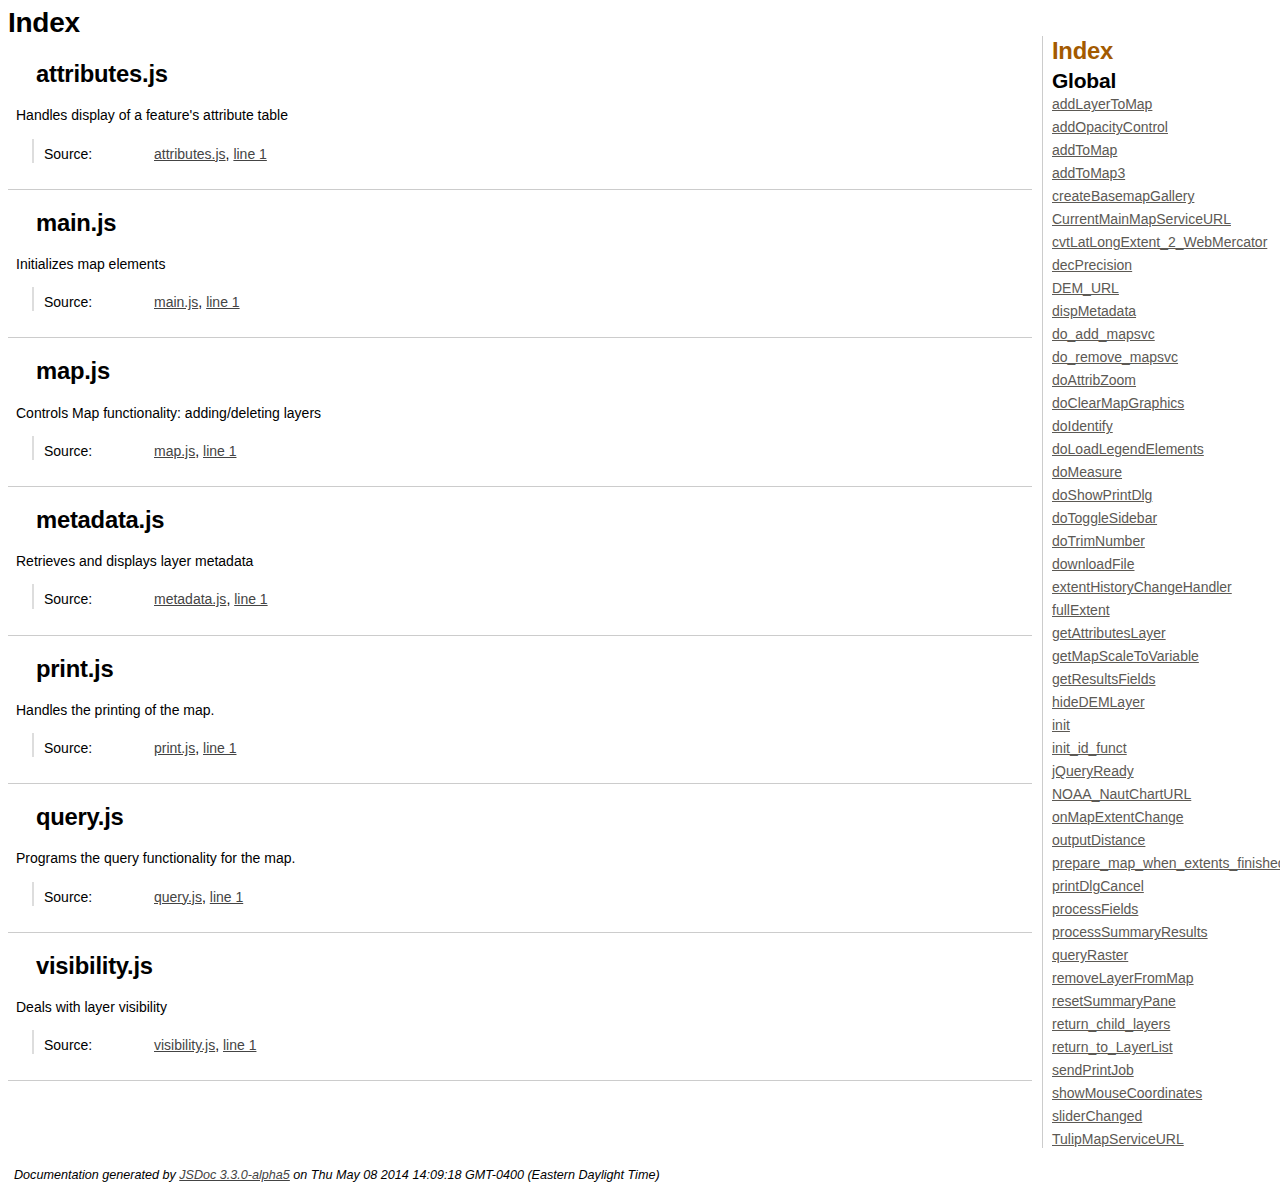
<file: docs/index.html>
<!DOCTYPE html>
<html lang="en">
<head>
    <meta charset="utf-8">
    <title>JSDoc: Index</title>

    <script src="scripts/prettify/prettify.js"> </script>
    <script src="scripts/prettify/lang-css.js"> </script>
    <!--[if lt IE 9]>
      <script src="//html5shiv.googlecode.com/svn/trunk/html5.js"></script>
    <![endif]-->
    <link type="text/css" rel="stylesheet" href="styles/prettify-tomorrow.css">
    <link type="text/css" rel="stylesheet" href="styles/jsdoc-default.css">
</head>

<body>

<div id="main">

    <h1 class="page-title">Index</h1>

    


    


    <h3> </h3>









    











<section>

<header>
    <h2>
    attributes.js
    </h2>
    
</header>

<article>
    <div class="container-overview">
    

    
        
            <div class="description">Handles display of a feature's attribute table</div>
        

        
<dl class="details">
    

    

    

    

    

    

    

    

    

    
    <dt class="tag-source">Source:</dt>
    <dd class="tag-source"><ul class="dummy"><li>
        <a href="attributes.js.html">attributes.js</a>, <a href="attributes.js.html#line1">line 1</a>
    </li></ul></dd>
    

    

    

    
</dl>


        
    
    </div>

    

    

    

    

    

    

    

    

    
</article>

</section>






<section>

<header>
    <h2>
    main.js
    </h2>
    
</header>

<article>
    <div class="container-overview">
    

    
        
            <div class="description">Initializes map elements</div>
        

        
<dl class="details">
    

    

    

    

    

    

    

    

    

    
    <dt class="tag-source">Source:</dt>
    <dd class="tag-source"><ul class="dummy"><li>
        <a href="main.js.html">main.js</a>, <a href="main.js.html#line1">line 1</a>
    </li></ul></dd>
    

    

    

    
</dl>


        
    
    </div>

    

    

    

    

    

    

    

    

    
</article>

</section>






<section>

<header>
    <h2>
    map.js
    </h2>
    
</header>

<article>
    <div class="container-overview">
    

    
        
            <div class="description">Controls Map functionality: adding/deleting layers</div>
        

        
<dl class="details">
    

    

    

    

    

    

    

    

    

    
    <dt class="tag-source">Source:</dt>
    <dd class="tag-source"><ul class="dummy"><li>
        <a href="map.js.html">map.js</a>, <a href="map.js.html#line1">line 1</a>
    </li></ul></dd>
    

    

    

    
</dl>


        
    
    </div>

    

    

    

    

    

    

    

    

    
</article>

</section>






<section>

<header>
    <h2>
    metadata.js
    </h2>
    
</header>

<article>
    <div class="container-overview">
    

    
        
            <div class="description">Retrieves and displays layer metadata</div>
        

        
<dl class="details">
    

    

    

    

    

    

    

    

    

    
    <dt class="tag-source">Source:</dt>
    <dd class="tag-source"><ul class="dummy"><li>
        <a href="metadata.js.html">metadata.js</a>, <a href="metadata.js.html#line1">line 1</a>
    </li></ul></dd>
    

    

    

    
</dl>


        
    
    </div>

    

    

    

    

    

    

    

    

    
</article>

</section>






<section>

<header>
    <h2>
    print.js
    </h2>
    
</header>

<article>
    <div class="container-overview">
    

    
        
            <div class="description">Handles the printing of the map.</div>
        

        
<dl class="details">
    

    

    

    

    

    

    

    

    

    
    <dt class="tag-source">Source:</dt>
    <dd class="tag-source"><ul class="dummy"><li>
        <a href="print.js.html">print.js</a>, <a href="print.js.html#line1">line 1</a>
    </li></ul></dd>
    

    

    

    
</dl>


        
    
    </div>

    

    

    

    

    

    

    

    

    
</article>

</section>






<section>

<header>
    <h2>
    query.js
    </h2>
    
</header>

<article>
    <div class="container-overview">
    

    
        
            <div class="description">Programs the query functionality for the map.</div>
        

        
<dl class="details">
    

    

    

    

    

    

    

    

    

    
    <dt class="tag-source">Source:</dt>
    <dd class="tag-source"><ul class="dummy"><li>
        <a href="query.js.html">query.js</a>, <a href="query.js.html#line1">line 1</a>
    </li></ul></dd>
    

    

    

    
</dl>


        
    
    </div>

    

    

    

    

    

    

    

    

    
</article>

</section>






<section>

<header>
    <h2>
    visibility.js
    </h2>
    
</header>

<article>
    <div class="container-overview">
    

    
        
            <div class="description">Deals with layer visibility</div>
        

        
<dl class="details">
    

    

    

    

    

    

    

    

    

    
    <dt class="tag-source">Source:</dt>
    <dd class="tag-source"><ul class="dummy"><li>
        <a href="visibility.js.html">visibility.js</a>, <a href="visibility.js.html#line1">line 1</a>
    </li></ul></dd>
    

    

    

    
</dl>


        
    
    </div>

    

    

    

    

    

    

    

    

    
</article>

</section>




</div>

<nav>
    <h2><a href="index.html">Index</a></h2><h3>Global</h3><ul><li><a href="global.html#addLayerToMap">addLayerToMap</a></li><li><a href="global.html#addOpacityControl">addOpacityControl</a></li><li><a href="global.html#addToMap">addToMap</a></li><li><a href="global.html#addToMap3">addToMap3</a></li><li><a href="global.html#createBasemapGallery">createBasemapGallery</a></li><li><a href="global.html#CurrentMainMapServiceURL">CurrentMainMapServiceURL</a></li><li><a href="global.html#cvtLatLongExtent_2_WebMercator">cvtLatLongExtent_2_WebMercator</a></li><li><a href="global.html#decPrecision">decPrecision</a></li><li><a href="global.html#DEM_URL">DEM_URL</a></li><li><a href="global.html#dispMetadata">dispMetadata</a></li><li><a href="global.html#do_add_mapsvc">do_add_mapsvc</a></li><li><a href="global.html#do_remove_mapsvc">do_remove_mapsvc</a></li><li><a href="global.html#doAttribZoom">doAttribZoom</a></li><li><a href="global.html#doClearMapGraphics">doClearMapGraphics</a></li><li><a href="global.html#doIdentify">doIdentify</a></li><li><a href="global.html#doLoadLegendElements">doLoadLegendElements</a></li><li><a href="global.html#doMeasure">doMeasure</a></li><li><a href="global.html#doShowPrintDlg">doShowPrintDlg</a></li><li><a href="global.html#doToggleSidebar">doToggleSidebar</a></li><li><a href="global.html#doTrimNumber">doTrimNumber</a></li><li><a href="global.html#downloadFile">downloadFile</a></li><li><a href="global.html#extentHistoryChangeHandler">extentHistoryChangeHandler</a></li><li><a href="global.html#fullExtent">fullExtent</a></li><li><a href="global.html#getAttributesLayer">getAttributesLayer</a></li><li><a href="global.html#getMapScaleToVariable">getMapScaleToVariable</a></li><li><a href="global.html#getResultsFields">getResultsFields</a></li><li><a href="global.html#hideDEMLayer">hideDEMLayer</a></li><li><a href="global.html#init">init</a></li><li><a href="global.html#init_id_funct">init_id_funct</a></li><li><a href="global.html#jQueryReady">jQueryReady</a></li><li><a href="global.html#NOAA_NautChartURL">NOAA_NautChartURL</a></li><li><a href="global.html#onMapExtentChange">onMapExtentChange</a></li><li><a href="global.html#outputDistance">outputDistance</a></li><li><a href="global.html#prepare_map_when_extents_finished">prepare_map_when_extents_finished</a></li><li><a href="global.html#printDlgCancel">printDlgCancel</a></li><li><a href="global.html#processFields">processFields</a></li><li><a href="global.html#processSummaryResults">processSummaryResults</a></li><li><a href="global.html#queryRaster">queryRaster</a></li><li><a href="global.html#removeLayerFromMap">removeLayerFromMap</a></li><li><a href="global.html#resetSummaryPane">resetSummaryPane</a></li><li><a href="global.html#return_child_layers">return_child_layers</a></li><li><a href="global.html#return_to_LayerList">return_to_LayerList</a></li><li><a href="global.html#sendPrintJob">sendPrintJob</a></li><li><a href="global.html#showMouseCoordinates">showMouseCoordinates</a></li><li><a href="global.html#sliderChanged">sliderChanged</a></li><li><a href="global.html#TulipMapServiceURL">TulipMapServiceURL</a></li></ul>
</nav>

<br clear="both">

<footer>
    Documentation generated by <a href="https://github.com/jsdoc3/jsdoc">JSDoc 3.3.0-alpha5</a> on Thu May 08 2014 14:09:18 GMT-0400 (Eastern Daylight Time)
</footer>

<script> prettyPrint(); </script>
<script src="scripts/linenumber.js"> </script>
</body>
</html>
</file>
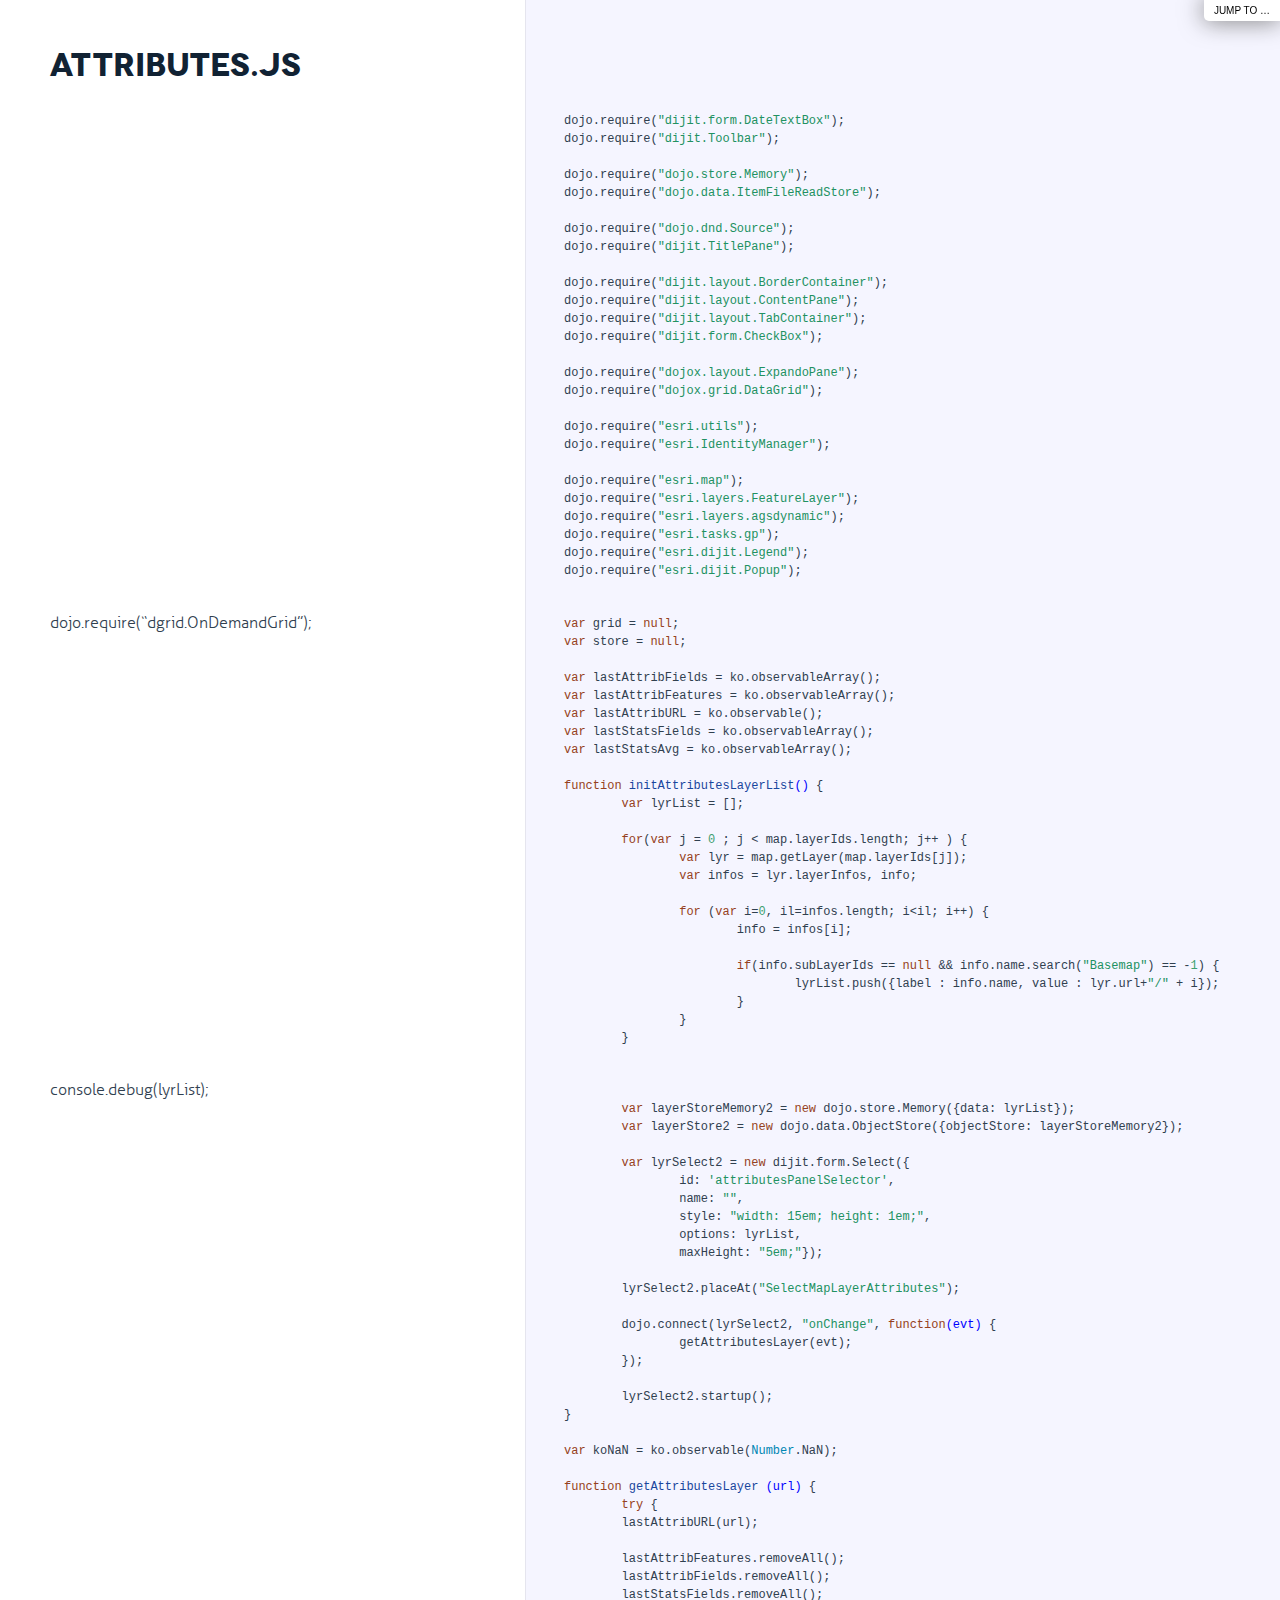
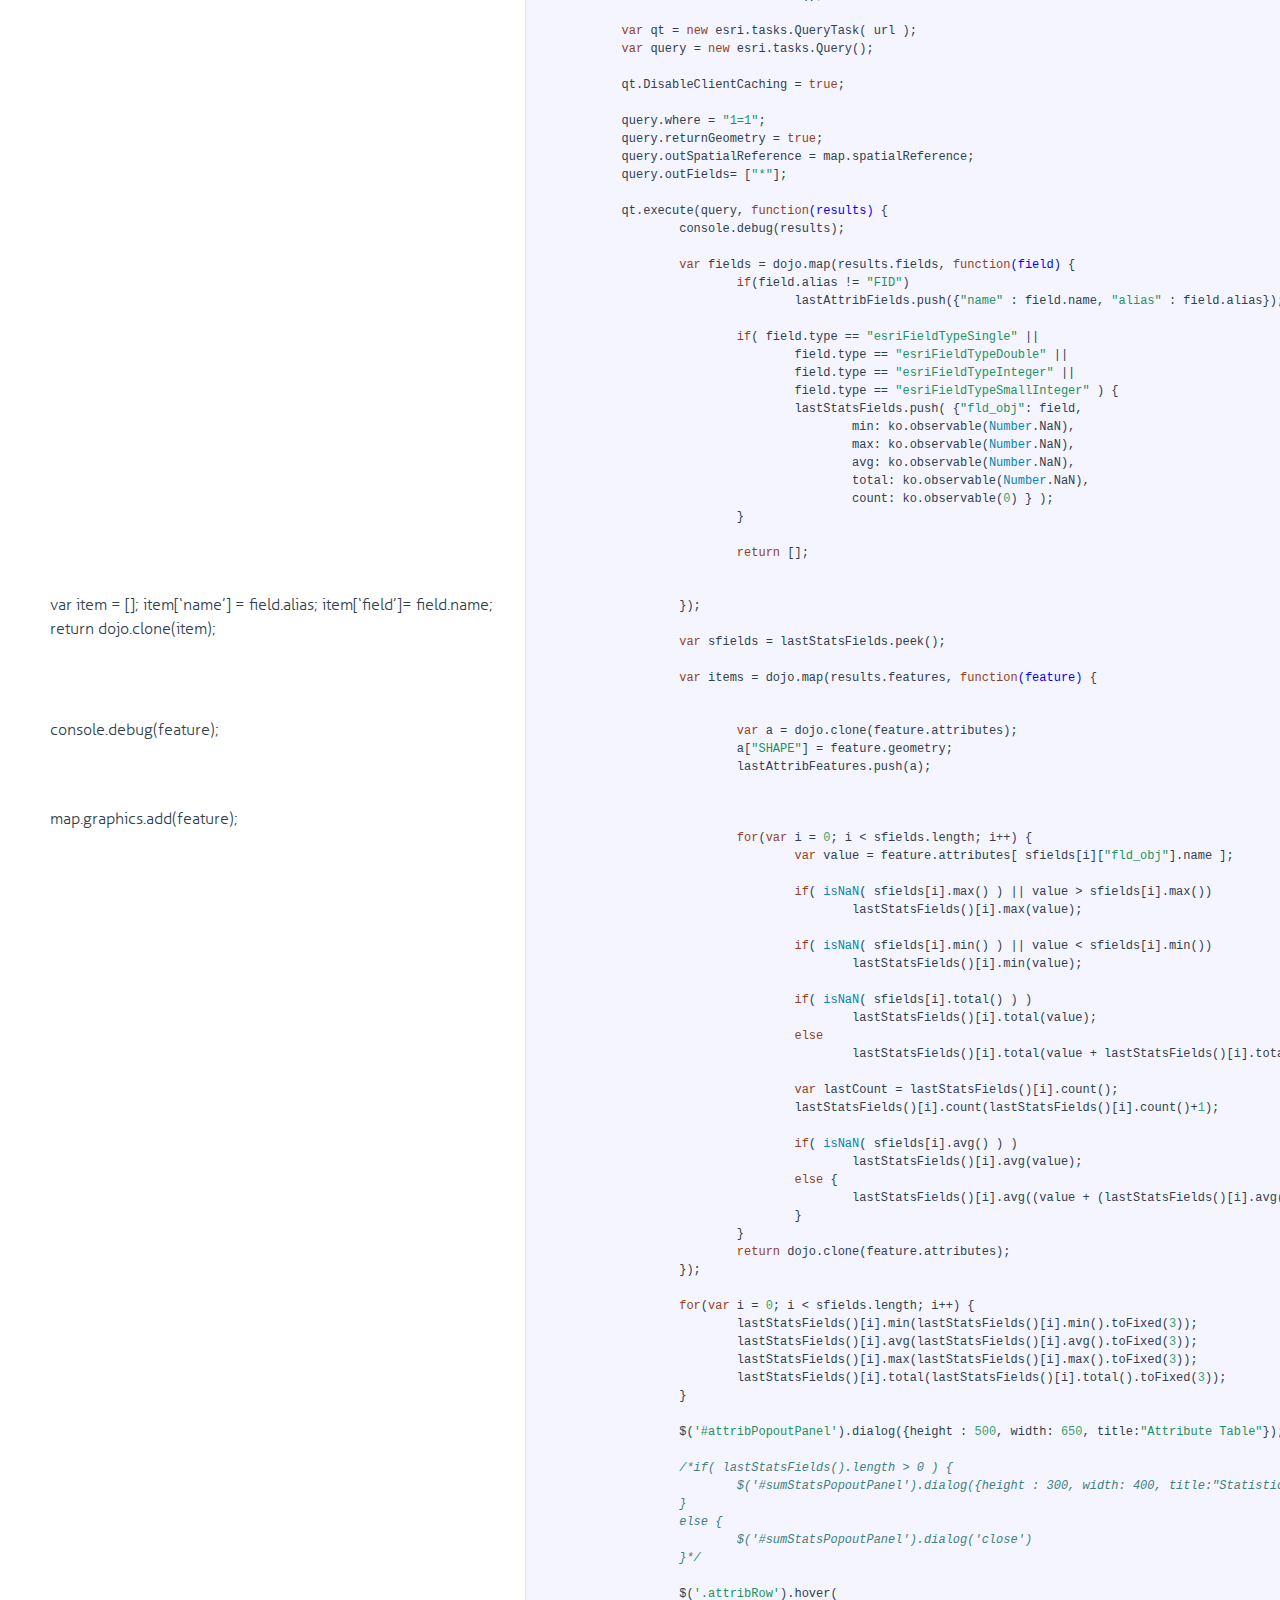
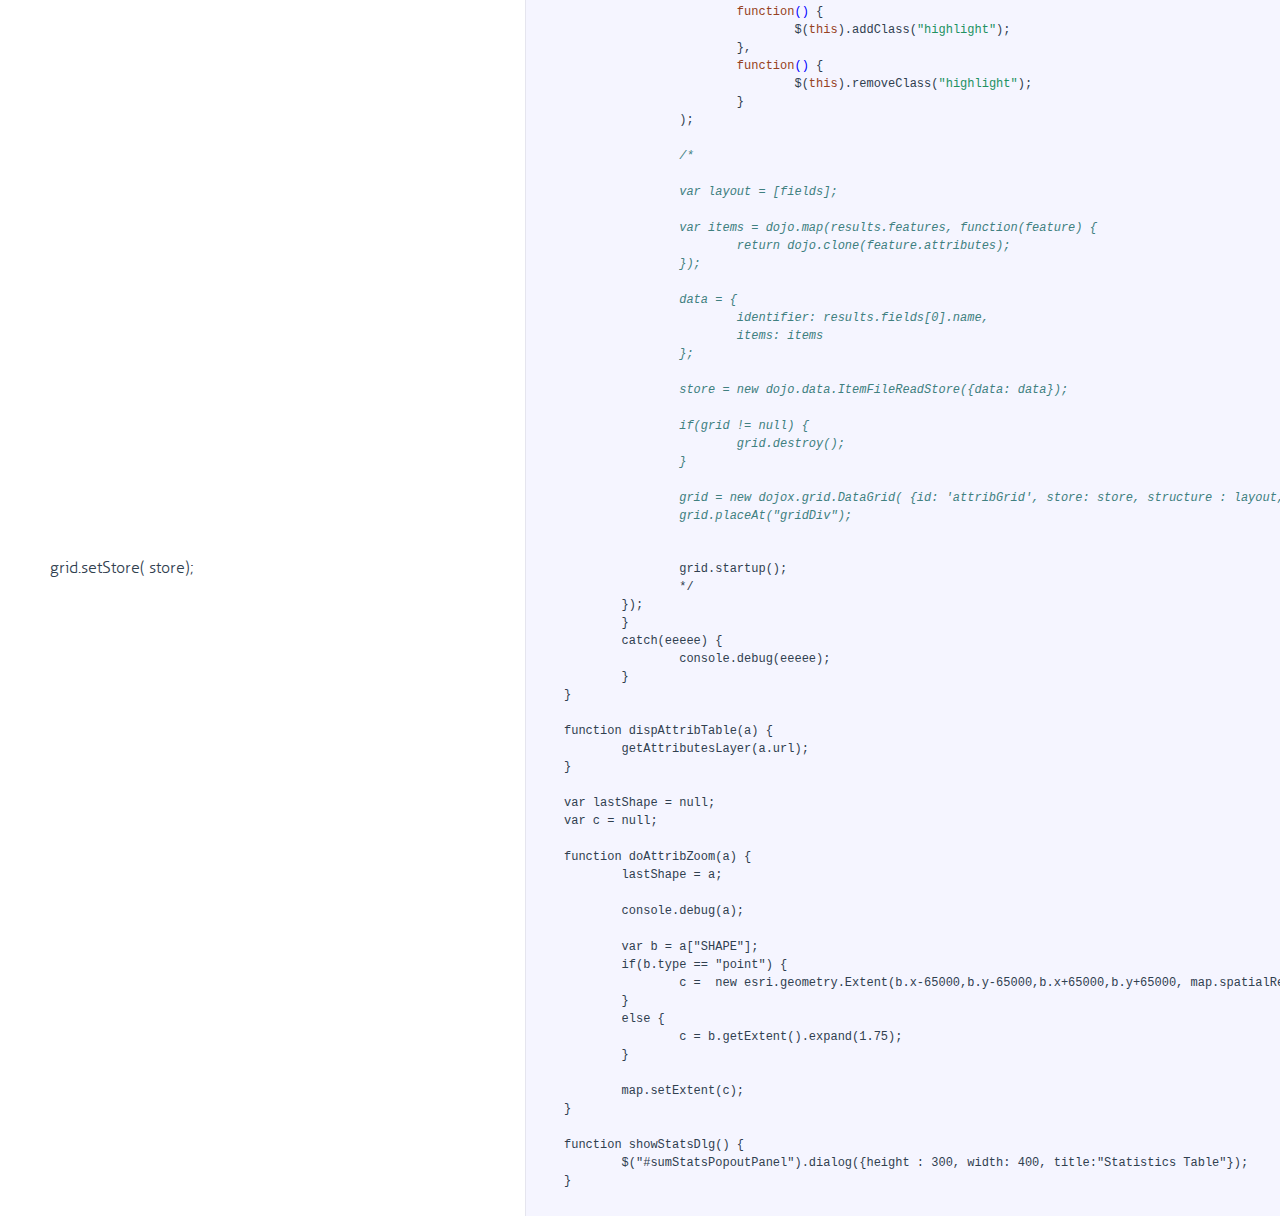
<file: docs/attributes.html>
<!DOCTYPE html>

<html>
<head>
  <title>attributes.js</title>
  <meta http-equiv="content-type" content="text/html; charset=UTF-8">
  <meta name="viewport" content="width=device-width, target-densitydpi=160dpi, initial-scale=1.0; maximum-scale=1.0; user-scalable=0;">
  <link rel="stylesheet" media="all" href="docco.css" />
</head>
<body>
  <div id="container">
    <div id="background"></div>
    
      <ul id="jump_to">
        <li>
          <a class="large" href="javascript:void(0);">Jump To &hellip;</a>
          <a class="small" href="javascript:void(0);">+</a>
          <div id="jump_wrapper">
          <div id="jump_page">
            
              
              <a class="source" href="attributes.html">
                attributes.js
              </a>
            
              
              <a class="source" href="main.html">
                main.js
              </a>
            
              
              <a class="source" href="map.html">
                map.js
              </a>
            
              
              <a class="source" href="visibility.html">
                visibility.js
              </a>
            
          </div>
        </li>
      </ul>
    
    <ul class="sections">
        
          <li id="title">
              <div class="annotation">
                  <h1>attributes.js</h1>
              </div>
          </li>
        
        
        
        <li id="section-1">
            <div class="annotation">
              
              <div class="pilwrap ">
                <a class="pilcrow" href="#section-1">&#182;</a>
              </div>
              
            </div>
            
            <div class="content"><div class='highlight'><pre>dojo.require(<span class="hljs-string">"dijit.form.DateTextBox"</span>);
dojo.require(<span class="hljs-string">"dijit.Toolbar"</span>);

dojo.require(<span class="hljs-string">"dojo.store.Memory"</span>);
dojo.require(<span class="hljs-string">"dojo.data.ItemFileReadStore"</span>);

dojo.require(<span class="hljs-string">"dojo.dnd.Source"</span>);
dojo.require(<span class="hljs-string">"dijit.TitlePane"</span>);

dojo.require(<span class="hljs-string">"dijit.layout.BorderContainer"</span>); 
dojo.require(<span class="hljs-string">"dijit.layout.ContentPane"</span>); 
dojo.require(<span class="hljs-string">"dijit.layout.TabContainer"</span>);
dojo.require(<span class="hljs-string">"dijit.form.CheckBox"</span>);

dojo.require(<span class="hljs-string">"dojox.layout.ExpandoPane"</span>);
dojo.require(<span class="hljs-string">"dojox.grid.DataGrid"</span>);

dojo.require(<span class="hljs-string">"esri.utils"</span>);
dojo.require(<span class="hljs-string">"esri.IdentityManager"</span>);

dojo.require(<span class="hljs-string">"esri.map"</span>); 
dojo.require(<span class="hljs-string">"esri.layers.FeatureLayer"</span>);
dojo.require(<span class="hljs-string">"esri.layers.agsdynamic"</span>);
dojo.require(<span class="hljs-string">"esri.tasks.gp"</span>); 
dojo.require(<span class="hljs-string">"esri.dijit.Legend"</span>); 
dojo.require(<span class="hljs-string">"esri.dijit.Popup"</span>);</pre></div></div>
            
        </li>
        
        
        <li id="section-2">
            <div class="annotation">
              
              <div class="pilwrap ">
                <a class="pilcrow" href="#section-2">&#182;</a>
              </div>
              <p>dojo.require(“dgrid.OnDemandGrid”);</p>

            </div>
            
            <div class="content"><div class='highlight'><pre>
<span class="hljs-keyword">var</span> grid = <span class="hljs-literal">null</span>;
<span class="hljs-keyword">var</span> store = <span class="hljs-literal">null</span>;

<span class="hljs-keyword">var</span> lastAttribFields = ko.observableArray();
<span class="hljs-keyword">var</span> lastAttribFeatures = ko.observableArray();
<span class="hljs-keyword">var</span> lastAttribURL = ko.observable();
<span class="hljs-keyword">var</span> lastStatsFields = ko.observableArray();
<span class="hljs-keyword">var</span> lastStatsAvg = ko.observableArray();

<span class="hljs-function"><span class="hljs-keyword">function</span> <span class="hljs-title">initAttributesLayerList</span><span class="hljs-params">()</span> {</span>
	<span class="hljs-keyword">var</span> lyrList = [];
	
	<span class="hljs-keyword">for</span>(<span class="hljs-keyword">var</span> j = <span class="hljs-number">0</span> ; j &lt; map.layerIds.length; j++ ) {
		<span class="hljs-keyword">var</span> lyr = map.getLayer(map.layerIds[j]);
		<span class="hljs-keyword">var</span> infos = lyr.layerInfos, info;
		
		<span class="hljs-keyword">for</span> (<span class="hljs-keyword">var</span> i=<span class="hljs-number">0</span>, il=infos.length; i&lt;il; i++) {
			info = infos[i];
			
			<span class="hljs-keyword">if</span>(info.subLayerIds == <span class="hljs-literal">null</span> &amp;&amp; info.name.search(<span class="hljs-string">"Basemap"</span>) == -<span class="hljs-number">1</span>) {
				lyrList.push({label : info.name, value : lyr.url+<span class="hljs-string">"/"</span> + i});
			}
		}
	}</pre></div></div>
            
        </li>
        
        
        <li id="section-3">
            <div class="annotation">
              
              <div class="pilwrap ">
                <a class="pilcrow" href="#section-3">&#182;</a>
              </div>
              <p>console.debug(lyrList);</p>

            </div>
            
            <div class="content"><div class='highlight'><pre>	
	<span class="hljs-keyword">var</span> layerStoreMemory2 = <span class="hljs-keyword">new</span> dojo.store.Memory({data: lyrList});
	<span class="hljs-keyword">var</span> layerStore2 = <span class="hljs-keyword">new</span> dojo.data.ObjectStore({objectStore: layerStoreMemory2});
			
	<span class="hljs-keyword">var</span> lyrSelect2 = <span class="hljs-keyword">new</span> dijit.form.Select({
		id: <span class="hljs-string">'attributesPanelSelector'</span>,
		name: <span class="hljs-string">""</span>,
		style: <span class="hljs-string">"width: 15em; height: 1em;"</span>,
		options: lyrList,
		maxHeight: <span class="hljs-string">"5em;"</span>});
		
	lyrSelect2.placeAt(<span class="hljs-string">"SelectMapLayerAttributes"</span>);
	
	dojo.connect(lyrSelect2, <span class="hljs-string">"onChange"</span>, <span class="hljs-function"><span class="hljs-keyword">function</span><span class="hljs-params">(evt)</span> {</span>
		getAttributesLayer(evt);
	});
	
	lyrSelect2.startup();
}

<span class="hljs-keyword">var</span> koNaN = ko.observable(<span class="hljs-built_in">Number</span>.NaN);

<span class="hljs-function"><span class="hljs-keyword">function</span> <span class="hljs-title">getAttributesLayer</span> <span class="hljs-params">(url)</span> {</span>
	<span class="hljs-keyword">try</span> {
	lastAttribURL(url);
	
	lastAttribFeatures.removeAll();
	lastAttribFields.removeAll();
	lastStatsFields.removeAll();
	
	<span class="hljs-keyword">var</span> qt = <span class="hljs-keyword">new</span> esri.tasks.QueryTask( url );
	<span class="hljs-keyword">var</span> query = <span class="hljs-keyword">new</span> esri.tasks.Query();
	
	qt.DisableClientCaching = <span class="hljs-literal">true</span>;
	
	query.where = <span class="hljs-string">"1=1"</span>;
	query.returnGeometry = <span class="hljs-literal">true</span>;
	query.outSpatialReference = map.spatialReference;
	query.outFields= [<span class="hljs-string">"*"</span>];
	
	qt.execute(query, <span class="hljs-function"><span class="hljs-keyword">function</span><span class="hljs-params">(results)</span> {</span>
		console.debug(results);
		
		<span class="hljs-keyword">var</span> fields = dojo.map(results.fields, <span class="hljs-function"><span class="hljs-keyword">function</span><span class="hljs-params">(field)</span> {</span>
			<span class="hljs-keyword">if</span>(field.alias != <span class="hljs-string">"FID"</span>)
				lastAttribFields.push({<span class="hljs-string">"name"</span> : field.name, <span class="hljs-string">"alias"</span> : field.alias});
				
			<span class="hljs-keyword">if</span>( field.type == <span class="hljs-string">"esriFieldTypeSingle"</span> ||
				field.type == <span class="hljs-string">"esriFieldTypeDouble"</span> ||
				field.type == <span class="hljs-string">"esriFieldTypeInteger"</span> ||
				field.type == <span class="hljs-string">"esriFieldTypeSmallInteger"</span> ) {
				lastStatsFields.push( {<span class="hljs-string">"fld_obj"</span>: field,
					min: ko.observable(<span class="hljs-built_in">Number</span>.NaN),
					max: ko.observable(<span class="hljs-built_in">Number</span>.NaN),
					avg: ko.observable(<span class="hljs-built_in">Number</span>.NaN),
					total: ko.observable(<span class="hljs-built_in">Number</span>.NaN),
					count: ko.observable(<span class="hljs-number">0</span>) } );
			}

			<span class="hljs-keyword">return</span> [];</pre></div></div>
            
        </li>
        
        
        <li id="section-4">
            <div class="annotation">
              
              <div class="pilwrap ">
                <a class="pilcrow" href="#section-4">&#182;</a>
              </div>
              <p>var item = [];
item[‘name’] = field.alias;
item[‘field’]= field.name;
return dojo.clone(item);</p>

            </div>
            
            <div class="content"><div class='highlight'><pre>		});
		
		<span class="hljs-keyword">var</span> sfields = lastStatsFields.peek();
		
		<span class="hljs-keyword">var</span> items = dojo.map(results.features, <span class="hljs-function"><span class="hljs-keyword">function</span><span class="hljs-params">(feature)</span> {</span></pre></div></div>
            
        </li>
        
        
        <li id="section-5">
            <div class="annotation">
              
              <div class="pilwrap ">
                <a class="pilcrow" href="#section-5">&#182;</a>
              </div>
              <p>console.debug(feature);</p>

            </div>
            
            <div class="content"><div class='highlight'><pre>			<span class="hljs-keyword">var</span> a = dojo.clone(feature.attributes);
			a[<span class="hljs-string">"SHAPE"</span>] = feature.geometry;
			lastAttribFeatures.push(a);</pre></div></div>
            
        </li>
        
        
        <li id="section-6">
            <div class="annotation">
              
              <div class="pilwrap ">
                <a class="pilcrow" href="#section-6">&#182;</a>
              </div>
              <p>map.graphics.add(feature);</p>

            </div>
            
            <div class="content"><div class='highlight'><pre>			
			<span class="hljs-keyword">for</span>(<span class="hljs-keyword">var</span> i = <span class="hljs-number">0</span>; i &lt; sfields.length; i++) {
				<span class="hljs-keyword">var</span> value = feature.attributes[ sfields[i][<span class="hljs-string">"fld_obj"</span>].name ];
				
				<span class="hljs-keyword">if</span>( <span class="hljs-built_in">isNaN</span>( sfields[i].max() ) || value &gt; sfields[i].max())
					lastStatsFields()[i].max(value);
				
				<span class="hljs-keyword">if</span>( <span class="hljs-built_in">isNaN</span>( sfields[i].min() ) || value &lt; sfields[i].min())
					lastStatsFields()[i].min(value);
					
				<span class="hljs-keyword">if</span>( <span class="hljs-built_in">isNaN</span>( sfields[i].total() ) )
					lastStatsFields()[i].total(value);
				<span class="hljs-keyword">else</span>
					lastStatsFields()[i].total(value + lastStatsFields()[i].total());
				
				<span class="hljs-keyword">var</span> lastCount = lastStatsFields()[i].count();
				lastStatsFields()[i].count(lastStatsFields()[i].count()+<span class="hljs-number">1</span>);
					
				<span class="hljs-keyword">if</span>( <span class="hljs-built_in">isNaN</span>( sfields[i].avg() ) )
					lastStatsFields()[i].avg(value);
				<span class="hljs-keyword">else</span> {
					lastStatsFields()[i].avg((value + (lastStatsFields()[i].avg() * lastCount)) / (lastCount+<span class="hljs-number">1</span>) );
				}
			}
			<span class="hljs-keyword">return</span> dojo.clone(feature.attributes);
		});
		
		<span class="hljs-keyword">for</span>(<span class="hljs-keyword">var</span> i = <span class="hljs-number">0</span>; i &lt; sfields.length; i++) {
			lastStatsFields()[i].min(lastStatsFields()[i].min().toFixed(<span class="hljs-number">3</span>));
			lastStatsFields()[i].avg(lastStatsFields()[i].avg().toFixed(<span class="hljs-number">3</span>));
			lastStatsFields()[i].max(lastStatsFields()[i].max().toFixed(<span class="hljs-number">3</span>));
			lastStatsFields()[i].total(lastStatsFields()[i].total().toFixed(<span class="hljs-number">3</span>));
		}
		
		$(<span class="hljs-string">'#attribPopoutPanel'</span>).dialog({height : <span class="hljs-number">500</span>, width: <span class="hljs-number">650</span>, title:<span class="hljs-string">"Attribute Table"</span>});
		
		<span class="hljs-comment">/*if( lastStatsFields().length &gt; 0 ) {
			$('#sumStatsPopoutPanel').dialog({height : 300, width: 400, title:"Statistics Table"});
		}
		else {
			$('#sumStatsPopoutPanel').dialog('close')
		}*/</span>
		
		$(<span class="hljs-string">'.attribRow'</span>).hover(
			<span class="hljs-function"><span class="hljs-keyword">function</span><span class="hljs-params">()</span> {</span>
				$(<span class="hljs-keyword">this</span>).addClass(<span class="hljs-string">"highlight"</span>);
			},
			<span class="hljs-function"><span class="hljs-keyword">function</span><span class="hljs-params">()</span> {</span>
				$(<span class="hljs-keyword">this</span>).removeClass(<span class="hljs-string">"highlight"</span>);
			}
		);
			
		<span class="hljs-comment">/*
		
		var layout = [fields];
		
		var items = dojo.map(results.features, function(feature) {
			return dojo.clone(feature.attributes);
		});
		
		data = {
			identifier: results.fields[0].name,
			items: items
		};
		
		store = new dojo.data.ItemFileReadStore({data: data});
		
		if(grid != null) {
			grid.destroy();
		}
		
		grid = new dojox.grid.DataGrid( {id: 'attribGrid', store: store, structure : layout, rowSelector: '20px'});
		grid.placeAt("gridDiv");
</span></pre></div></div>
            
        </li>
        
        
        <li id="section-7">
            <div class="annotation">
              
              <div class="pilwrap ">
                <a class="pilcrow" href="#section-7">&#182;</a>
              </div>
              <p>grid.setStore( store);</p>

            </div>
            
            <div class="content"><div class='highlight'><pre>
		grid.startup();
		*/
	});
	}
	catch(eeeee) {
		console.debug(eeeee);
	}
}

function dispAttribTable(a) {
	getAttributesLayer(a.url);
}

var lastShape = null;
var c = null;

function doAttribZoom(a) {
	lastShape = a;
	
	console.debug(a);
	
	var b = a["SHAPE"];
	if(b.type == "point") {
		c =  new esri.geometry.Extent(b.x-65000,b.y-65000,b.x+65000,b.y+65000, map.spatialReference);
	}
	else {
		c = b.getExtent().expand(1.75);
	}
	
	map.setExtent(c);
}

function showStatsDlg() {
	$("#sumStatsPopoutPanel").dialog({height : 300, width: 400, title:"Statistics Table"});
}</pre></div></div>
            
        </li>
        
    </ul>
  </div>
</body>
</html>
</file>
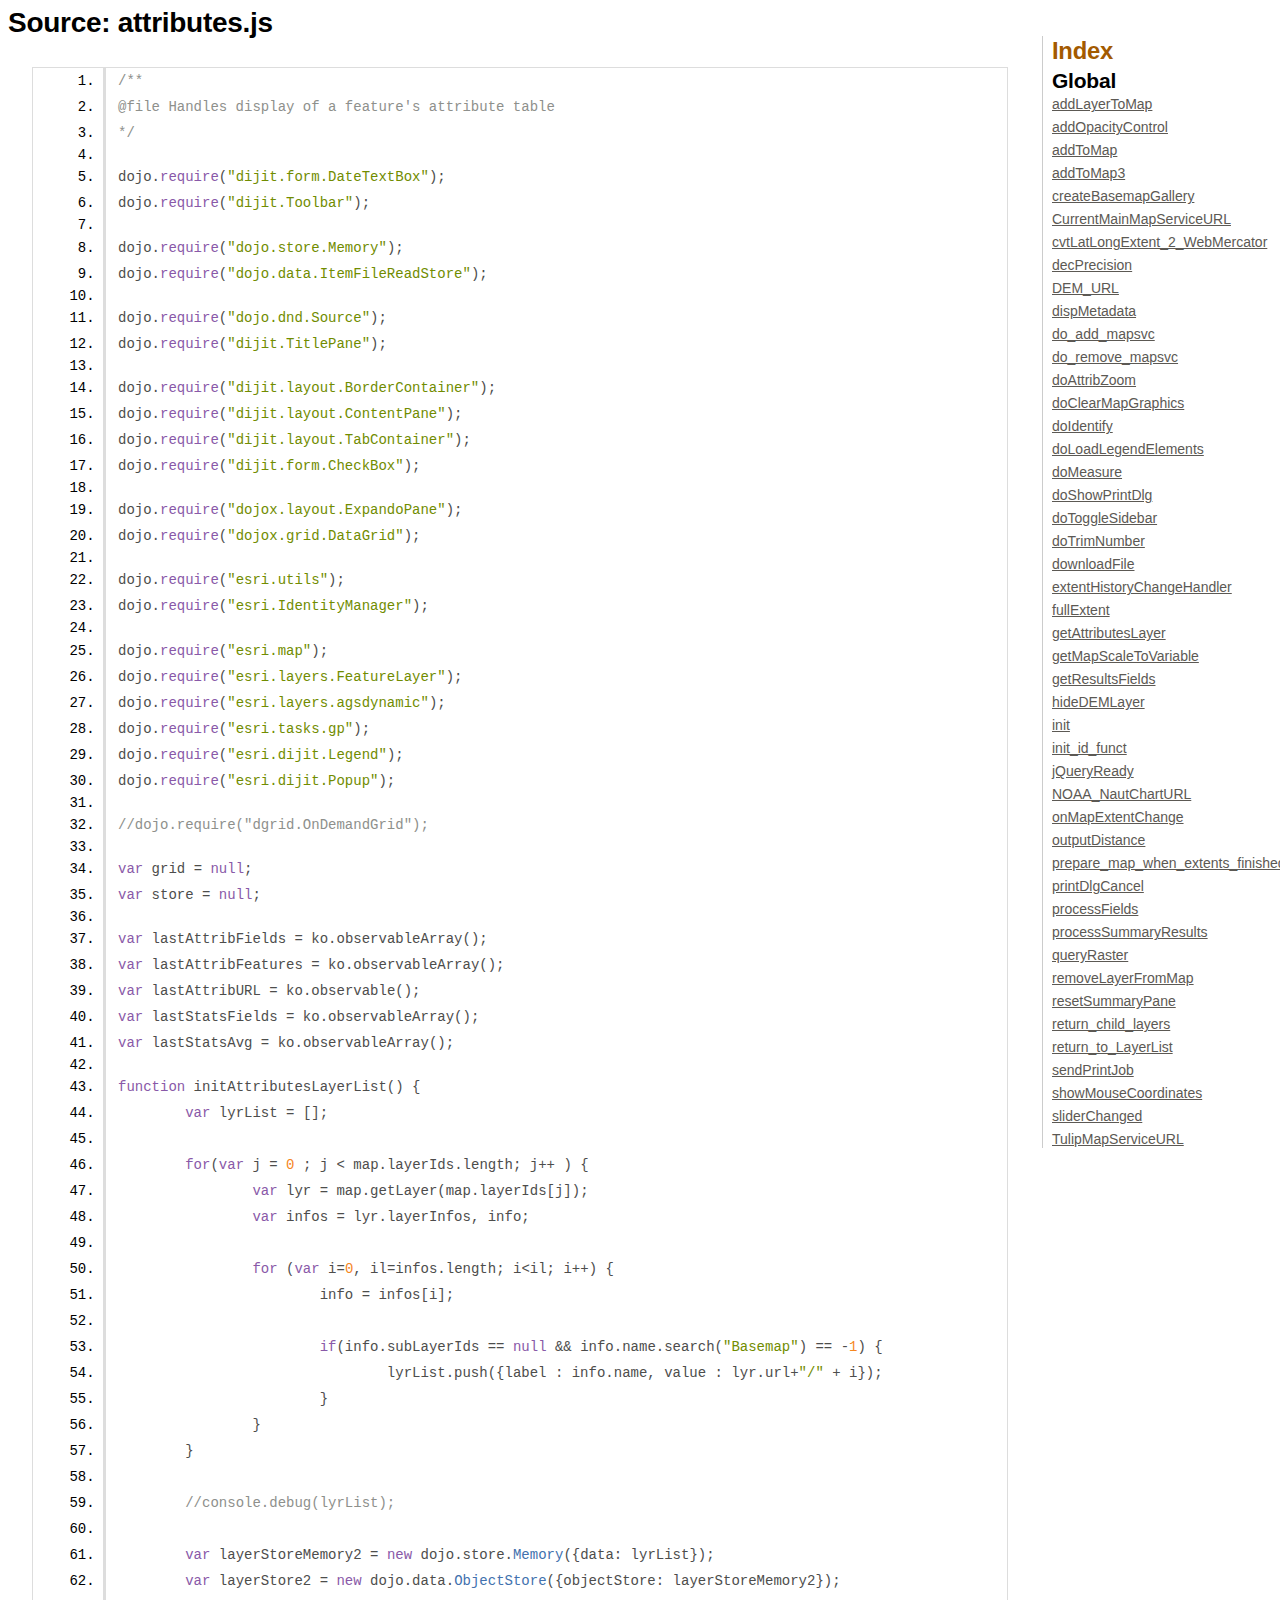
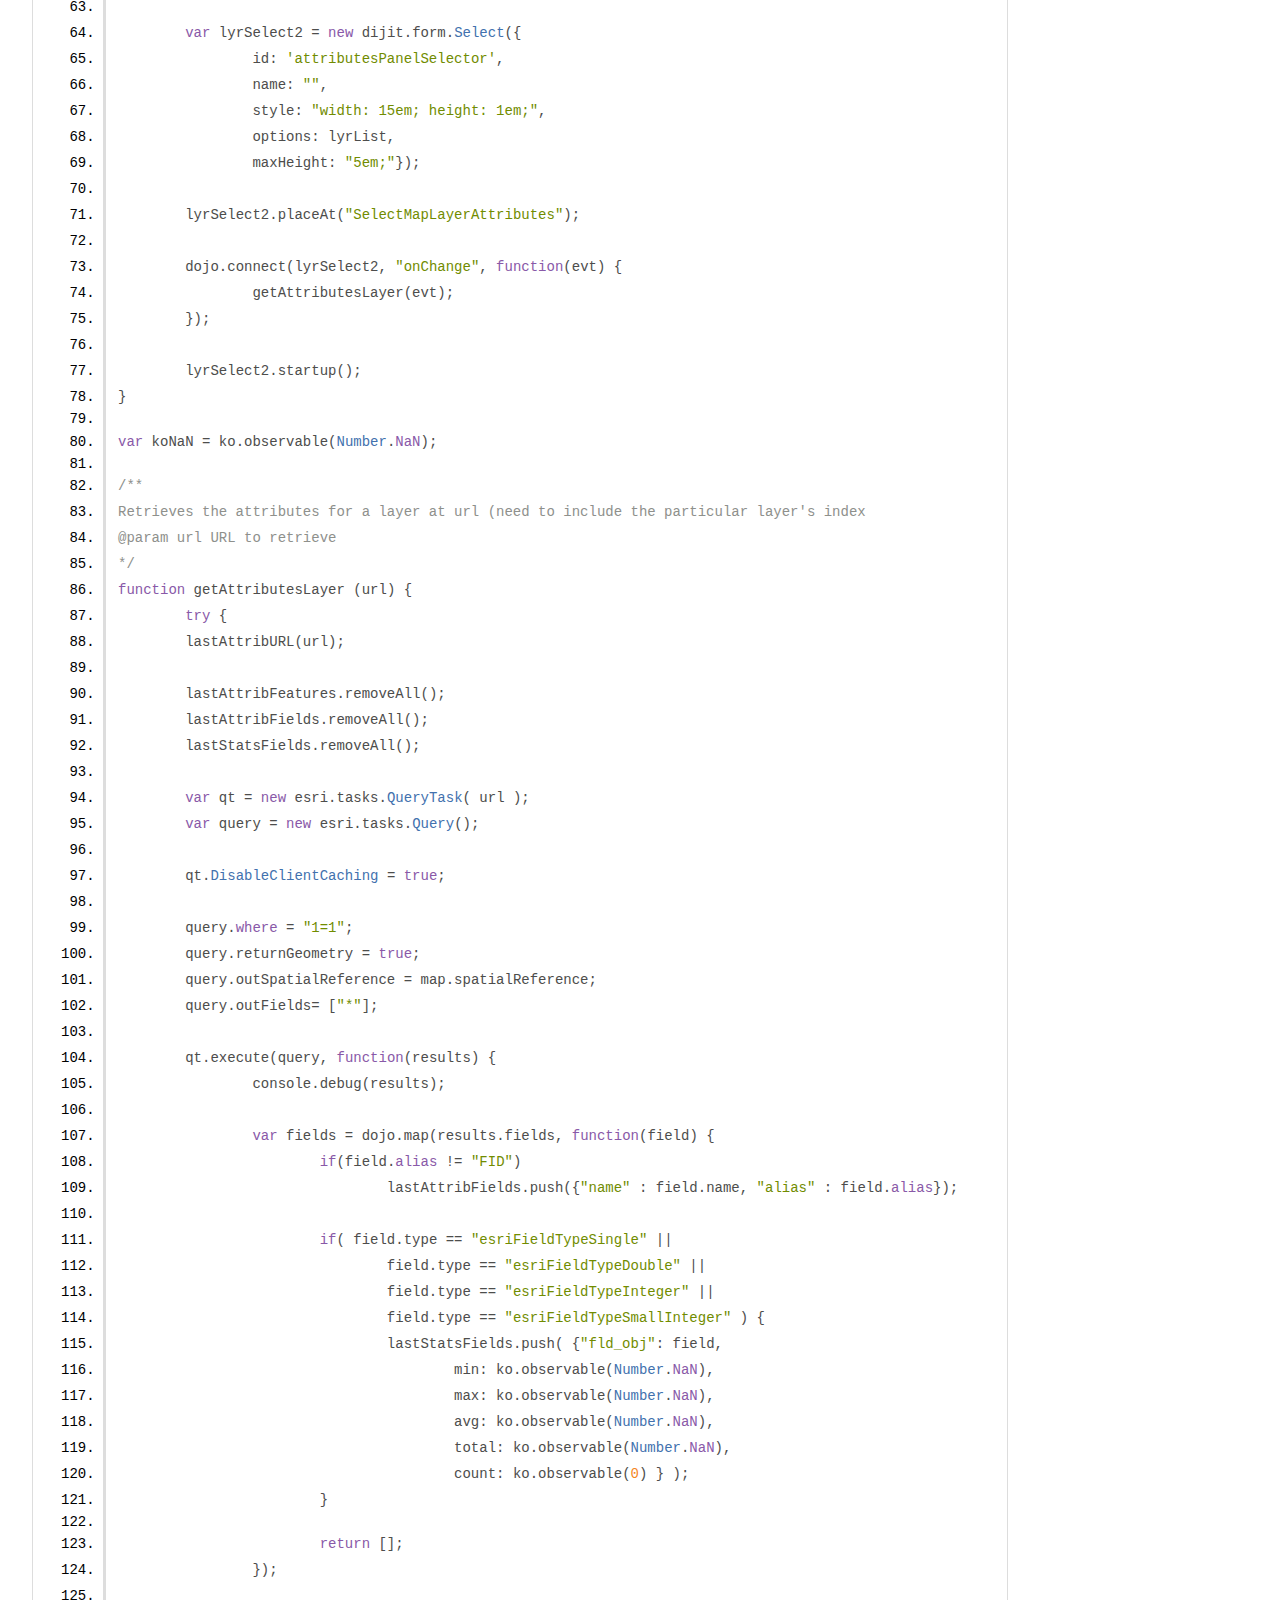
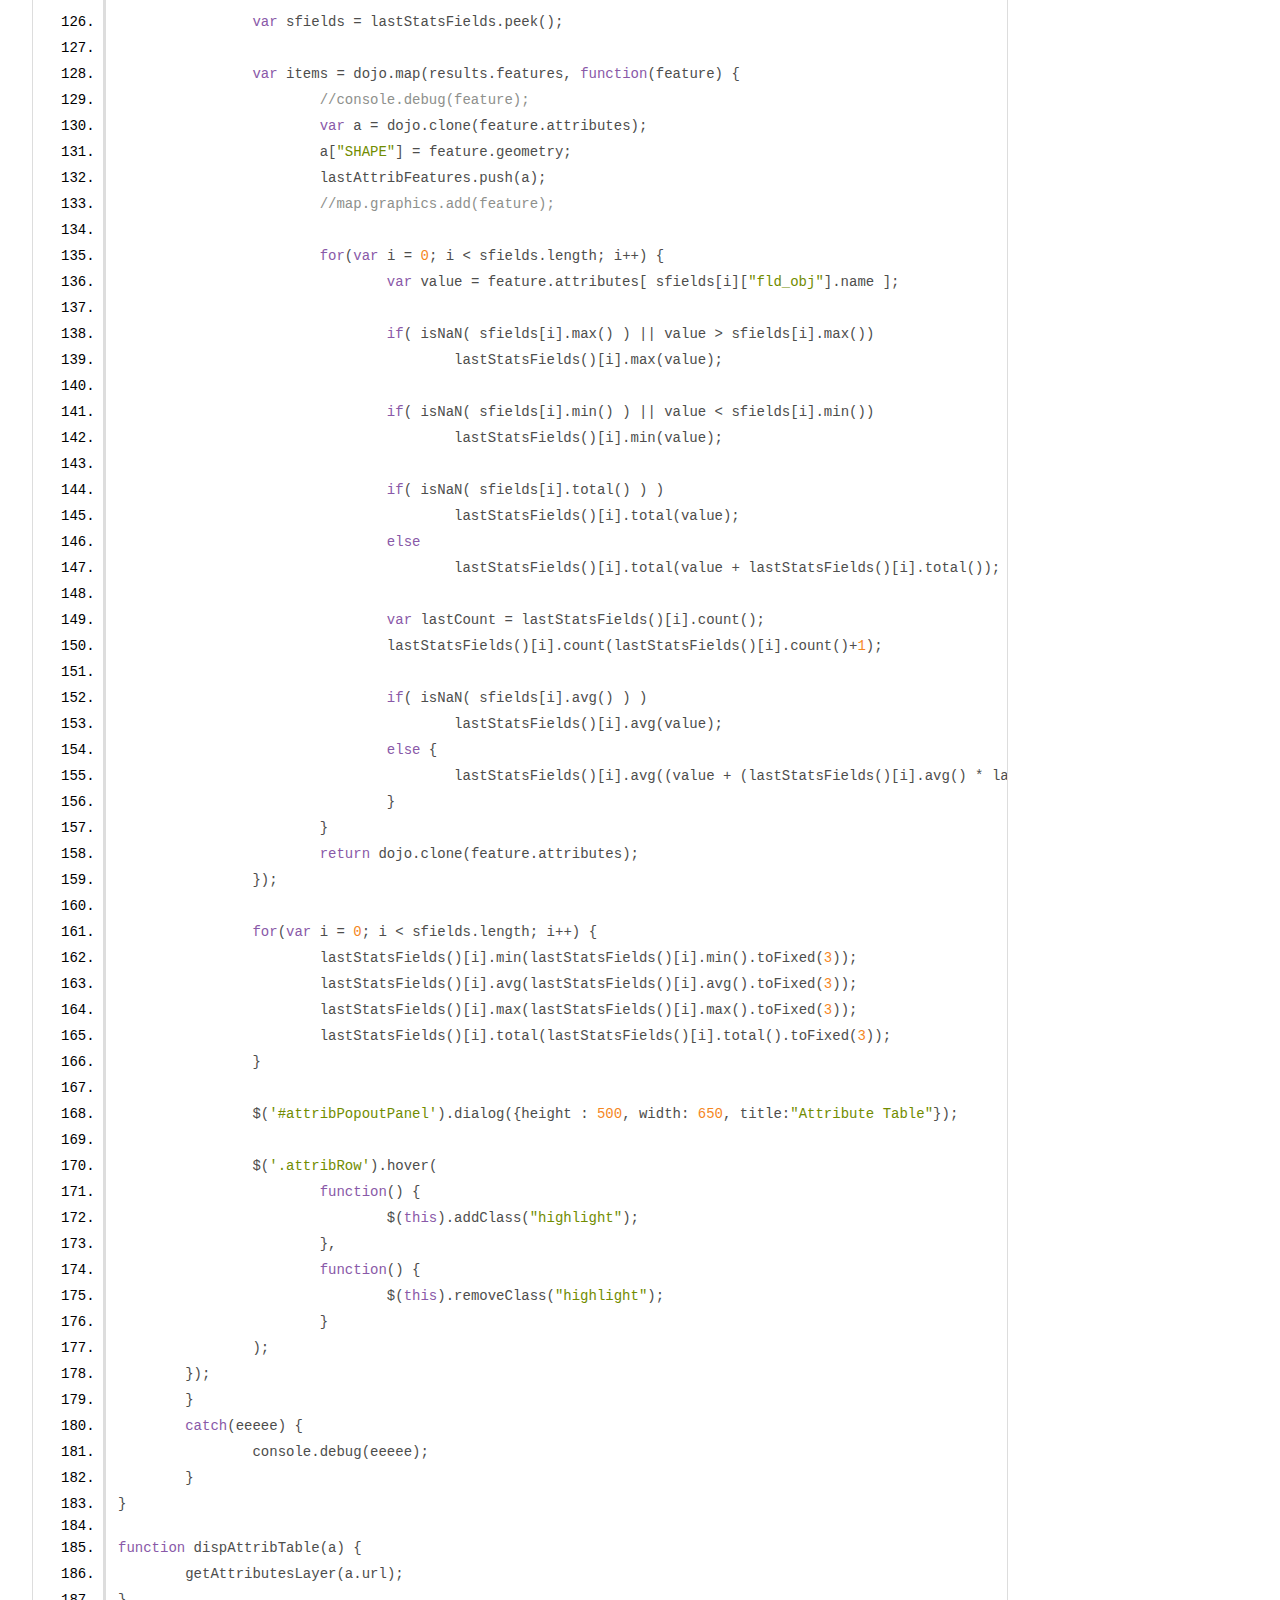
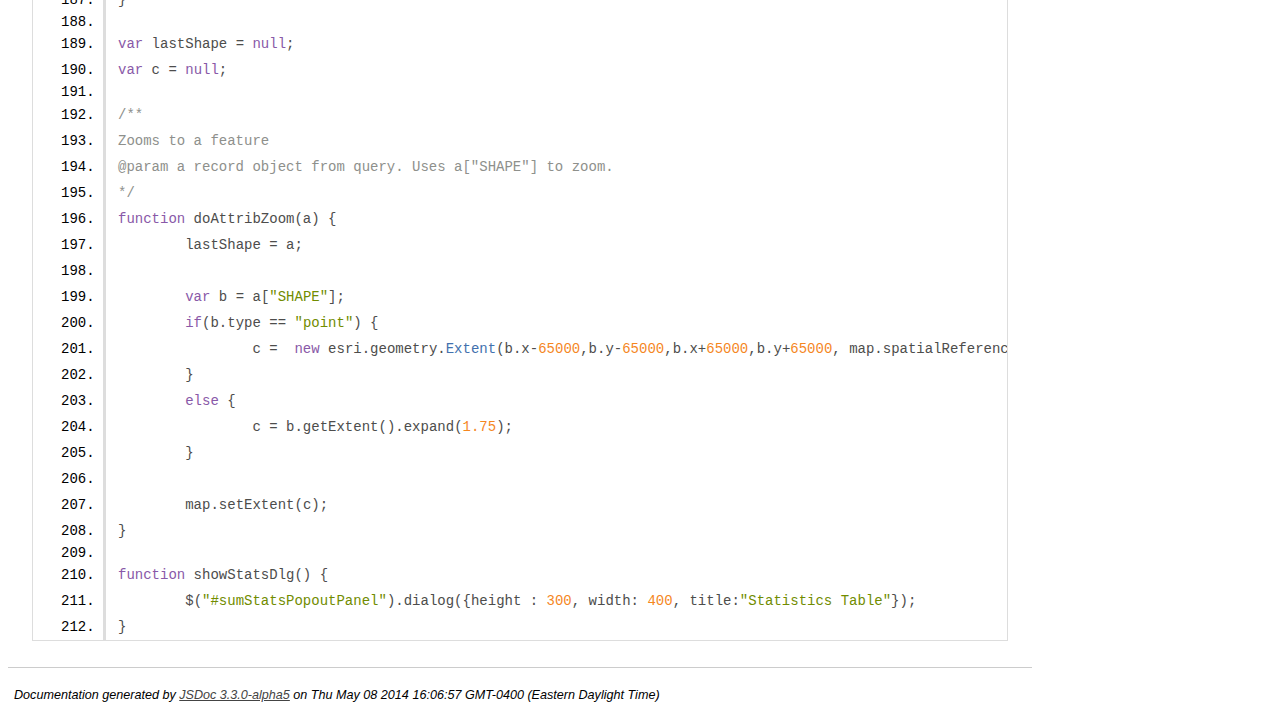
<file: docs/attributes.js.html>
<!DOCTYPE html>
<html lang="en">
<head>
    <meta charset="utf-8">
    <title>JSDoc: Source: attributes.js</title>

    <script src="scripts/prettify/prettify.js"> </script>
    <script src="scripts/prettify/lang-css.js"> </script>
    <!--[if lt IE 9]>
      <script src="//html5shiv.googlecode.com/svn/trunk/html5.js"></script>
    <![endif]-->
    <link type="text/css" rel="stylesheet" href="styles/prettify-tomorrow.css">
    <link type="text/css" rel="stylesheet" href="styles/jsdoc-default.css">
</head>

<body>

<div id="main">

    <h1 class="page-title">Source: attributes.js</h1>

    


    
    <section>
        <article>
            <pre class="prettyprint source linenums"><code>/**
@file Handles display of a feature's attribute table
*/

dojo.require("dijit.form.DateTextBox");
dojo.require("dijit.Toolbar");

dojo.require("dojo.store.Memory");
dojo.require("dojo.data.ItemFileReadStore");

dojo.require("dojo.dnd.Source");
dojo.require("dijit.TitlePane");

dojo.require("dijit.layout.BorderContainer"); 
dojo.require("dijit.layout.ContentPane"); 
dojo.require("dijit.layout.TabContainer");
dojo.require("dijit.form.CheckBox");

dojo.require("dojox.layout.ExpandoPane");
dojo.require("dojox.grid.DataGrid");

dojo.require("esri.utils");
dojo.require("esri.IdentityManager");

dojo.require("esri.map"); 
dojo.require("esri.layers.FeatureLayer");
dojo.require("esri.layers.agsdynamic");
dojo.require("esri.tasks.gp"); 
dojo.require("esri.dijit.Legend"); 
dojo.require("esri.dijit.Popup");

//dojo.require("dgrid.OnDemandGrid");

var grid = null;
var store = null;

var lastAttribFields = ko.observableArray();
var lastAttribFeatures = ko.observableArray();
var lastAttribURL = ko.observable();
var lastStatsFields = ko.observableArray();
var lastStatsAvg = ko.observableArray();

function initAttributesLayerList() {
	var lyrList = [];
	
	for(var j = 0 ; j &lt; map.layerIds.length; j++ ) {
		var lyr = map.getLayer(map.layerIds[j]);
		var infos = lyr.layerInfos, info;
		
		for (var i=0, il=infos.length; i&lt;il; i++) {
			info = infos[i];
			
			if(info.subLayerIds == null &amp;&amp; info.name.search("Basemap") == -1) {
				lyrList.push({label : info.name, value : lyr.url+"/" + i});
			}
		}
	}
	
	//console.debug(lyrList);
	
	var layerStoreMemory2 = new dojo.store.Memory({data: lyrList});
	var layerStore2 = new dojo.data.ObjectStore({objectStore: layerStoreMemory2});
			
	var lyrSelect2 = new dijit.form.Select({
		id: 'attributesPanelSelector',
		name: "",
		style: "width: 15em; height: 1em;",
		options: lyrList,
		maxHeight: "5em;"});
		
	lyrSelect2.placeAt("SelectMapLayerAttributes");
	
	dojo.connect(lyrSelect2, "onChange", function(evt) {
		getAttributesLayer(evt);
	});
	
	lyrSelect2.startup();
}

var koNaN = ko.observable(Number.NaN);

/**
Retrieves the attributes for a layer at url (need to include the particular layer's index
@param url URL to retrieve
*/
function getAttributesLayer (url) {
	try {
	lastAttribURL(url);
	
	lastAttribFeatures.removeAll();
	lastAttribFields.removeAll();
	lastStatsFields.removeAll();
	
	var qt = new esri.tasks.QueryTask( url );
	var query = new esri.tasks.Query();
	
	qt.DisableClientCaching = true;
	
	query.where = "1=1";
	query.returnGeometry = true;
	query.outSpatialReference = map.spatialReference;
	query.outFields= ["*"];
	
	qt.execute(query, function(results) {
		console.debug(results);
		
		var fields = dojo.map(results.fields, function(field) {
			if(field.alias != "FID")
				lastAttribFields.push({"name" : field.name, "alias" : field.alias});
				
			if( field.type == "esriFieldTypeSingle" ||
				field.type == "esriFieldTypeDouble" ||
				field.type == "esriFieldTypeInteger" ||
				field.type == "esriFieldTypeSmallInteger" ) {
				lastStatsFields.push( {"fld_obj": field,
					min: ko.observable(Number.NaN),
					max: ko.observable(Number.NaN),
					avg: ko.observable(Number.NaN),
					total: ko.observable(Number.NaN),
					count: ko.observable(0) } );
			}

			return [];
		});
		
		var sfields = lastStatsFields.peek();
		
		var items = dojo.map(results.features, function(feature) {
			//console.debug(feature);
			var a = dojo.clone(feature.attributes);
			a["SHAPE"] = feature.geometry;
			lastAttribFeatures.push(a);
			//map.graphics.add(feature);
			
			for(var i = 0; i &lt; sfields.length; i++) {
				var value = feature.attributes[ sfields[i]["fld_obj"].name ];
				
				if( isNaN( sfields[i].max() ) || value > sfields[i].max())
					lastStatsFields()[i].max(value);
				
				if( isNaN( sfields[i].min() ) || value &lt; sfields[i].min())
					lastStatsFields()[i].min(value);
					
				if( isNaN( sfields[i].total() ) )
					lastStatsFields()[i].total(value);
				else
					lastStatsFields()[i].total(value + lastStatsFields()[i].total());
				
				var lastCount = lastStatsFields()[i].count();
				lastStatsFields()[i].count(lastStatsFields()[i].count()+1);
					
				if( isNaN( sfields[i].avg() ) )
					lastStatsFields()[i].avg(value);
				else {
					lastStatsFields()[i].avg((value + (lastStatsFields()[i].avg() * lastCount)) / (lastCount+1) );
				}
			}
			return dojo.clone(feature.attributes);
		});
		
		for(var i = 0; i &lt; sfields.length; i++) {
			lastStatsFields()[i].min(lastStatsFields()[i].min().toFixed(3));
			lastStatsFields()[i].avg(lastStatsFields()[i].avg().toFixed(3));
			lastStatsFields()[i].max(lastStatsFields()[i].max().toFixed(3));
			lastStatsFields()[i].total(lastStatsFields()[i].total().toFixed(3));
		}
		
		$('#attribPopoutPanel').dialog({height : 500, width: 650, title:"Attribute Table"});
				
		$('.attribRow').hover(
			function() {
				$(this).addClass("highlight");
			},
			function() {
				$(this).removeClass("highlight");
			}
		);
	});
	}
	catch(eeeee) {
		console.debug(eeeee);
	}
}

function dispAttribTable(a) {
	getAttributesLayer(a.url);
}

var lastShape = null;
var c = null;

/**
Zooms to a feature
@param a record object from query. Uses a["SHAPE"] to zoom.
*/
function doAttribZoom(a) {
	lastShape = a;
	
	var b = a["SHAPE"];
	if(b.type == "point") {
		c =  new esri.geometry.Extent(b.x-65000,b.y-65000,b.x+65000,b.y+65000, map.spatialReference);
	}
	else {
		c = b.getExtent().expand(1.75);
	}
	
	map.setExtent(c);
}

function showStatsDlg() {
	$("#sumStatsPopoutPanel").dialog({height : 300, width: 400, title:"Statistics Table"});
}</code></pre>
        </article>
    </section>




</div>

<nav>
    <h2><a href="index.html">Index</a></h2><h3>Global</h3><ul><li><a href="global.html#addLayerToMap">addLayerToMap</a></li><li><a href="global.html#addOpacityControl">addOpacityControl</a></li><li><a href="global.html#addToMap">addToMap</a></li><li><a href="global.html#addToMap3">addToMap3</a></li><li><a href="global.html#createBasemapGallery">createBasemapGallery</a></li><li><a href="global.html#CurrentMainMapServiceURL">CurrentMainMapServiceURL</a></li><li><a href="global.html#cvtLatLongExtent_2_WebMercator">cvtLatLongExtent_2_WebMercator</a></li><li><a href="global.html#decPrecision">decPrecision</a></li><li><a href="global.html#DEM_URL">DEM_URL</a></li><li><a href="global.html#dispMetadata">dispMetadata</a></li><li><a href="global.html#do_add_mapsvc">do_add_mapsvc</a></li><li><a href="global.html#do_remove_mapsvc">do_remove_mapsvc</a></li><li><a href="global.html#doAttribZoom">doAttribZoom</a></li><li><a href="global.html#doClearMapGraphics">doClearMapGraphics</a></li><li><a href="global.html#doIdentify">doIdentify</a></li><li><a href="global.html#doLoadLegendElements">doLoadLegendElements</a></li><li><a href="global.html#doMeasure">doMeasure</a></li><li><a href="global.html#doShowPrintDlg">doShowPrintDlg</a></li><li><a href="global.html#doToggleSidebar">doToggleSidebar</a></li><li><a href="global.html#doTrimNumber">doTrimNumber</a></li><li><a href="global.html#downloadFile">downloadFile</a></li><li><a href="global.html#extentHistoryChangeHandler">extentHistoryChangeHandler</a></li><li><a href="global.html#fullExtent">fullExtent</a></li><li><a href="global.html#getAttributesLayer">getAttributesLayer</a></li><li><a href="global.html#getMapScaleToVariable">getMapScaleToVariable</a></li><li><a href="global.html#getResultsFields">getResultsFields</a></li><li><a href="global.html#hideDEMLayer">hideDEMLayer</a></li><li><a href="global.html#init">init</a></li><li><a href="global.html#init_id_funct">init_id_funct</a></li><li><a href="global.html#jQueryReady">jQueryReady</a></li><li><a href="global.html#NOAA_NautChartURL">NOAA_NautChartURL</a></li><li><a href="global.html#onMapExtentChange">onMapExtentChange</a></li><li><a href="global.html#outputDistance">outputDistance</a></li><li><a href="global.html#prepare_map_when_extents_finished">prepare_map_when_extents_finished</a></li><li><a href="global.html#printDlgCancel">printDlgCancel</a></li><li><a href="global.html#processFields">processFields</a></li><li><a href="global.html#processSummaryResults">processSummaryResults</a></li><li><a href="global.html#queryRaster">queryRaster</a></li><li><a href="global.html#removeLayerFromMap">removeLayerFromMap</a></li><li><a href="global.html#resetSummaryPane">resetSummaryPane</a></li><li><a href="global.html#return_child_layers">return_child_layers</a></li><li><a href="global.html#return_to_LayerList">return_to_LayerList</a></li><li><a href="global.html#sendPrintJob">sendPrintJob</a></li><li><a href="global.html#showMouseCoordinates">showMouseCoordinates</a></li><li><a href="global.html#sliderChanged">sliderChanged</a></li><li><a href="global.html#TulipMapServiceURL">TulipMapServiceURL</a></li></ul>
</nav>

<br clear="both">

<footer>
    Documentation generated by <a href="https://github.com/jsdoc3/jsdoc">JSDoc 3.3.0-alpha5</a> on Thu May 08 2014 16:06:57 GMT-0400 (Eastern Daylight Time)
</footer>

<script> prettyPrint(); </script>
<script src="scripts/linenumber.js"> </script>
</body>
</html>
</file>
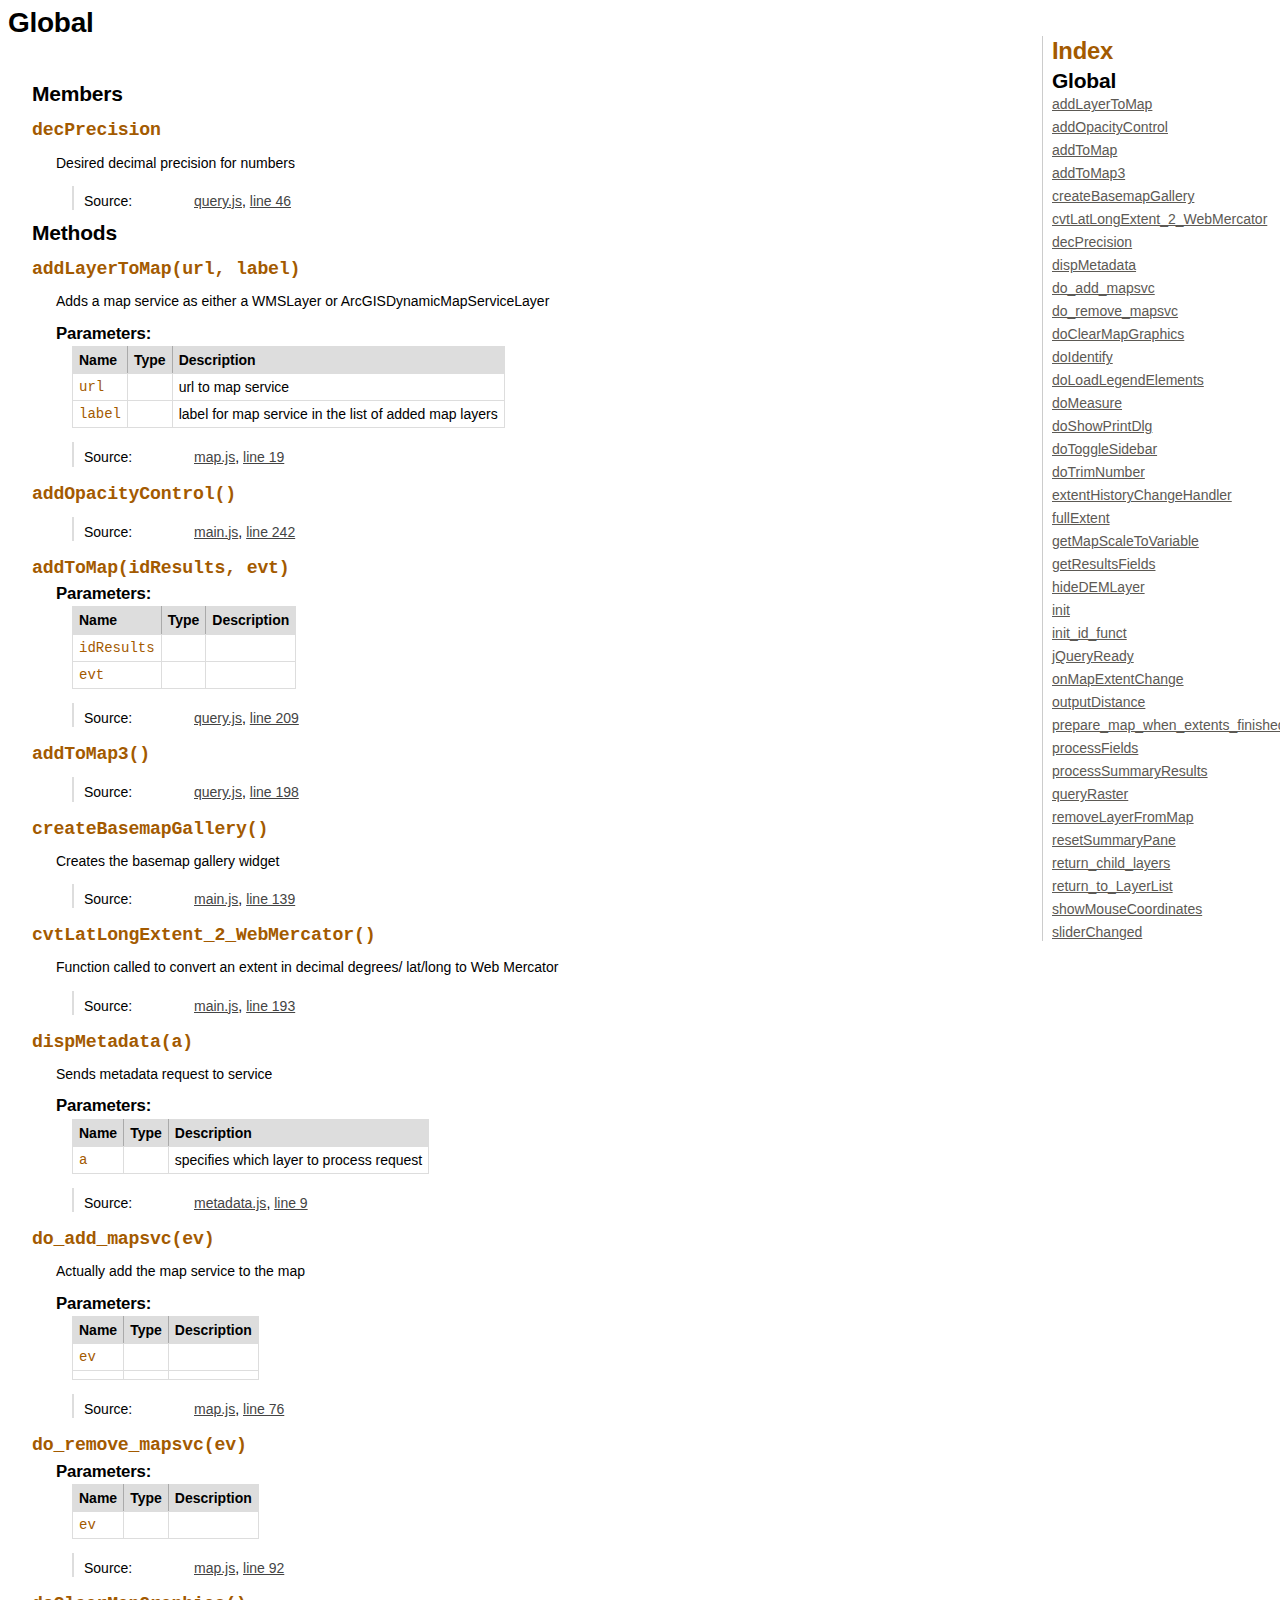
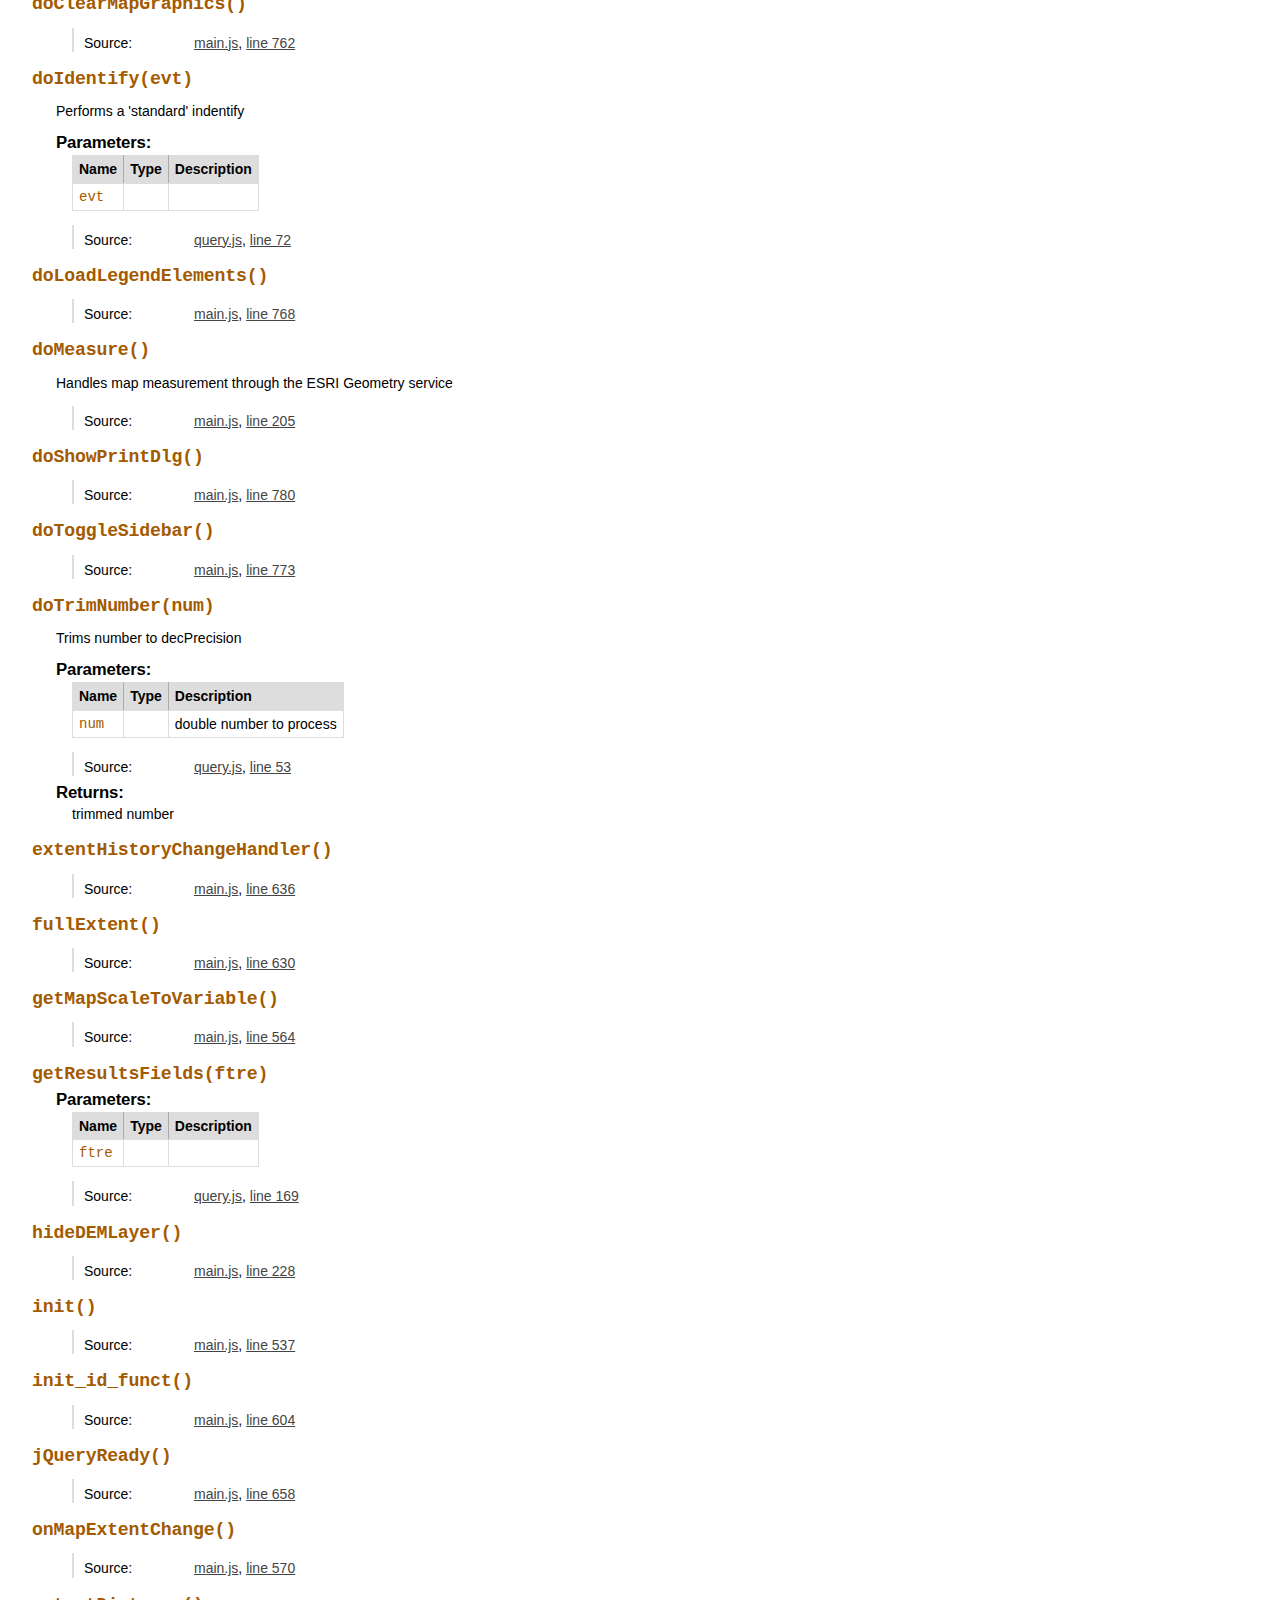
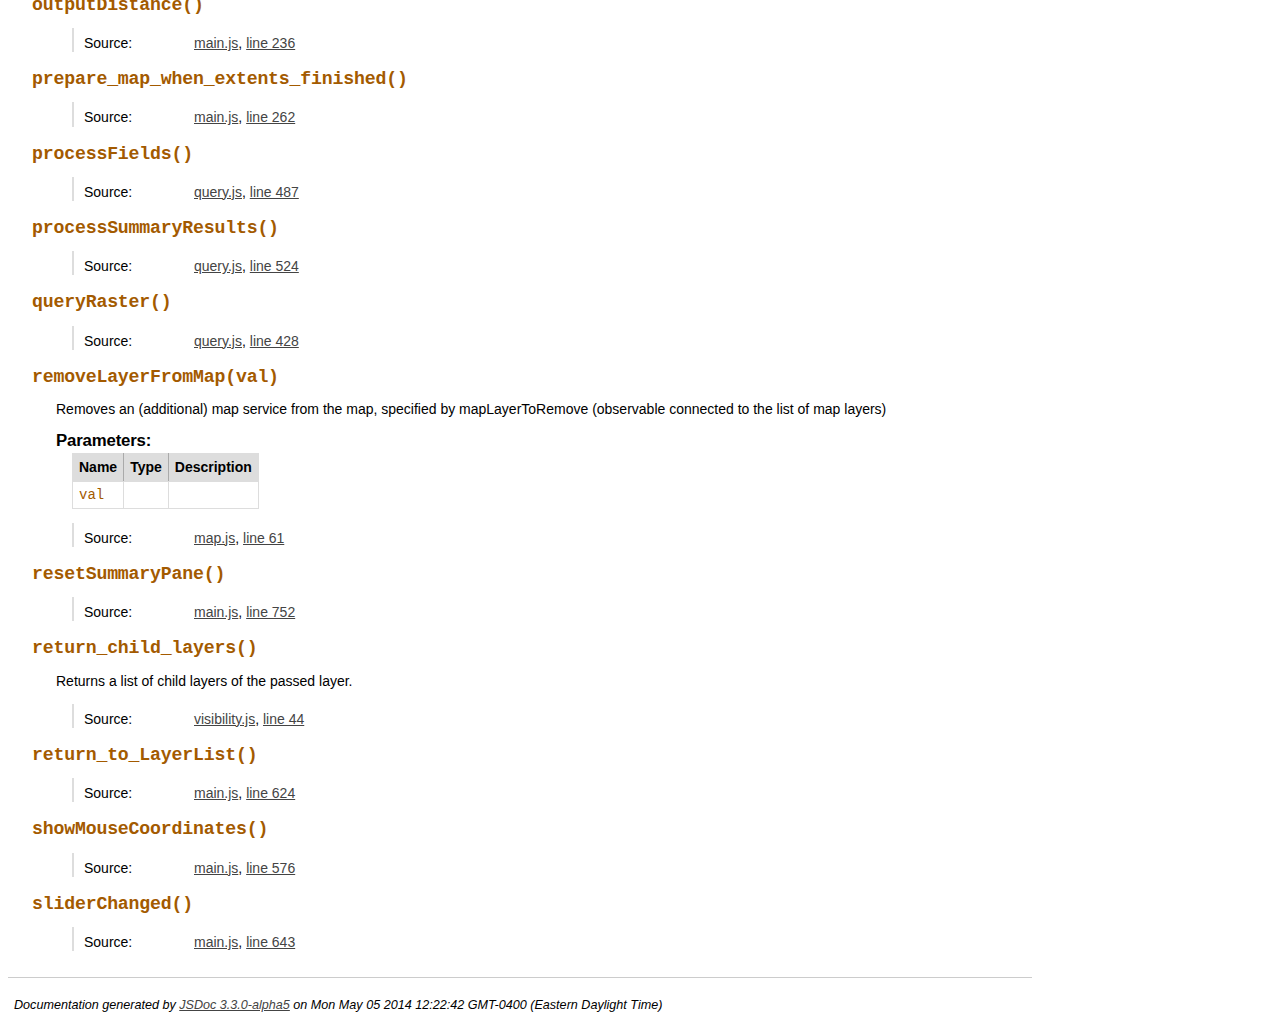
<file: docs/global.html>
<!DOCTYPE html>
<html lang="en">
<head>
    <meta charset="utf-8">
    <title>JSDoc: Global</title>

    <script src="scripts/prettify/prettify.js"> </script>
    <script src="scripts/prettify/lang-css.js"> </script>
    <!--[if lt IE 9]>
      <script src="//html5shiv.googlecode.com/svn/trunk/html5.js"></script>
    <![endif]-->
    <link type="text/css" rel="stylesheet" href="styles/prettify-tomorrow.css">
    <link type="text/css" rel="stylesheet" href="styles/jsdoc-default.css">
</head>

<body>

<div id="main">

    <h1 class="page-title">Global</h1>

    



<section>

<header>
    <h2>
    
    </h2>
    
</header>

<article>
    <div class="container-overview">
    

    
        

        
<dl class="details">
    

    

    

    

    

    

    

    

    

    

    

    

    
</dl>


        
    
    </div>

    

    

    

    

    

    
        <h3 class="subsection-title">Members</h3>

        <dl>
            
<dt>
    <h4 class="name" id="decPrecision"><span class="type-signature"></span>decPrecision<span class="type-signature"></span></h4>

    
</dt>
<dd>
    
    <div class="description">
        Desired decimal precision for numbers
    </div>
    

    

    
<dl class="details">
    

    

    

    

    

    

    

    

    

    
    <dt class="tag-source">Source:</dt>
    <dd class="tag-source"><ul class="dummy"><li>
        <a href="query.js.html">query.js</a>, <a href="query.js.html#line46">line 46</a>
    </li></ul></dd>
    

    

    

    
</dl>


    

    
</dd>

        </dl>
    

    
        <h3 class="subsection-title">Methods</h3>

        <dl>
            
<dt>
    <h4 class="name" id="addLayerToMap"><span class="type-signature"></span>addLayerToMap<span class="signature">(url, label)</span><span class="type-signature"></span></h4>

    
</dt>
<dd>

    
    <div class="description">
        Adds a map service as either a WMSLayer or ArcGISDynamicMapServiceLayer
    </div>
    

    

    

    
        <h5>Parameters:</h5>
        

<table class="params">
    <thead>
    <tr>
        
        <th>Name</th>
        

        <th>Type</th>

        

        

        <th class="last">Description</th>
    </tr>
    </thead>

    <tbody>
    

        <tr>
            
                <td class="name"><code>url</code></td>
            

            <td class="type">
            
            </td>

            

            

            <td class="description last">url to map service</td>
        </tr>

    

        <tr>
            
                <td class="name"><code>label</code></td>
            

            <td class="type">
            
            </td>

            

            

            <td class="description last">label for map service in the list of added map layers</td>
        </tr>

    
    </tbody>
</table>
    

    
<dl class="details">
    

    

    

    

    

    

    

    

    

    
    <dt class="tag-source">Source:</dt>
    <dd class="tag-source"><ul class="dummy"><li>
        <a href="map.js.html">map.js</a>, <a href="map.js.html#line19">line 19</a>
    </li></ul></dd>
    

    

    

    
</dl>


    

    

    

    

    

    

    
</dd>

        
            
<dt>
    <h4 class="name" id="addOpacityControl"><span class="type-signature"></span>addOpacityControl<span class="signature">()</span><span class="type-signature"></span></h4>

    
</dt>
<dd>

    

    

    

    

    
<dl class="details">
    

    

    

    

    

    

    

    

    

    
    <dt class="tag-source">Source:</dt>
    <dd class="tag-source"><ul class="dummy"><li>
        <a href="main.js.html">main.js</a>, <a href="main.js.html#line242">line 242</a>
    </li></ul></dd>
    

    

    

    
</dl>


    

    

    

    

    

    

    
</dd>

        
            
<dt>
    <h4 class="name" id="addToMap"><span class="type-signature"></span>addToMap<span class="signature">(idResults, evt)</span><span class="type-signature"></span></h4>

    
</dt>
<dd>

    

    

    

    
        <h5>Parameters:</h5>
        

<table class="params">
    <thead>
    <tr>
        
        <th>Name</th>
        

        <th>Type</th>

        

        

        <th class="last">Description</th>
    </tr>
    </thead>

    <tbody>
    

        <tr>
            
                <td class="name"><code>idResults</code></td>
            

            <td class="type">
            
            </td>

            

            

            <td class="description last"></td>
        </tr>

    

        <tr>
            
                <td class="name"><code>evt</code></td>
            

            <td class="type">
            
            </td>

            

            

            <td class="description last"></td>
        </tr>

    
    </tbody>
</table>
    

    
<dl class="details">
    

    

    

    

    

    

    

    

    

    
    <dt class="tag-source">Source:</dt>
    <dd class="tag-source"><ul class="dummy"><li>
        <a href="query.js.html">query.js</a>, <a href="query.js.html#line209">line 209</a>
    </li></ul></dd>
    

    

    

    
</dl>


    

    

    

    

    

    

    
</dd>

        
            
<dt>
    <h4 class="name" id="addToMap3"><span class="type-signature"></span>addToMap3<span class="signature">()</span><span class="type-signature"></span></h4>

    
</dt>
<dd>

    

    

    

    

    
<dl class="details">
    

    

    

    

    

    

    

    

    

    
    <dt class="tag-source">Source:</dt>
    <dd class="tag-source"><ul class="dummy"><li>
        <a href="query.js.html">query.js</a>, <a href="query.js.html#line198">line 198</a>
    </li></ul></dd>
    

    

    

    
</dl>


    

    

    

    

    

    

    
</dd>

        
            
<dt>
    <h4 class="name" id="createBasemapGallery"><span class="type-signature"></span>createBasemapGallery<span class="signature">()</span><span class="type-signature"></span></h4>

    
</dt>
<dd>

    
    <div class="description">
        Creates the basemap gallery widget
    </div>
    

    

    

    

    
<dl class="details">
    

    

    

    

    

    

    

    

    

    
    <dt class="tag-source">Source:</dt>
    <dd class="tag-source"><ul class="dummy"><li>
        <a href="main.js.html">main.js</a>, <a href="main.js.html#line139">line 139</a>
    </li></ul></dd>
    

    

    

    
</dl>


    

    

    

    

    

    

    
</dd>

        
            
<dt>
    <h4 class="name" id="cvtLatLongExtent_2_WebMercator"><span class="type-signature"></span>cvtLatLongExtent_2_WebMercator<span class="signature">()</span><span class="type-signature"></span></h4>

    
</dt>
<dd>

    
    <div class="description">
        Function called to convert an extent in decimal degrees/ lat/long to Web Mercator
    </div>
    

    

    

    

    
<dl class="details">
    

    

    

    

    

    

    

    

    

    
    <dt class="tag-source">Source:</dt>
    <dd class="tag-source"><ul class="dummy"><li>
        <a href="main.js.html">main.js</a>, <a href="main.js.html#line193">line 193</a>
    </li></ul></dd>
    

    

    

    
</dl>


    

    

    

    

    

    

    
</dd>

        
            
<dt>
    <h4 class="name" id="dispMetadata"><span class="type-signature"></span>dispMetadata<span class="signature">(a)</span><span class="type-signature"></span></h4>

    
</dt>
<dd>

    
    <div class="description">
        Sends metadata request to service
    </div>
    

    

    

    
        <h5>Parameters:</h5>
        

<table class="params">
    <thead>
    <tr>
        
        <th>Name</th>
        

        <th>Type</th>

        

        

        <th class="last">Description</th>
    </tr>
    </thead>

    <tbody>
    

        <tr>
            
                <td class="name"><code>a</code></td>
            

            <td class="type">
            
            </td>

            

            

            <td class="description last">specifies which layer to process request</td>
        </tr>

    
    </tbody>
</table>
    

    
<dl class="details">
    

    

    

    

    

    

    

    

    

    
    <dt class="tag-source">Source:</dt>
    <dd class="tag-source"><ul class="dummy"><li>
        <a href="metadata.js.html">metadata.js</a>, <a href="metadata.js.html#line9">line 9</a>
    </li></ul></dd>
    

    

    

    
</dl>


    

    

    

    

    

    

    
</dd>

        
            
<dt>
    <h4 class="name" id="do_add_mapsvc"><span class="type-signature"></span>do_add_mapsvc<span class="signature">(ev)</span><span class="type-signature"></span></h4>

    
</dt>
<dd>

    
    <div class="description">
        Actually add the map service to the map
    </div>
    

    

    

    
        <h5>Parameters:</h5>
        

<table class="params">
    <thead>
    <tr>
        
        <th>Name</th>
        

        <th>Type</th>

        

        

        <th class="last">Description</th>
    </tr>
    </thead>

    <tbody>
    

        <tr>
            
                <td class="name"><code>ev</code></td>
            

            <td class="type">
            
            </td>

            

            

            <td class="description last"></td>
        </tr>

    

        <tr>
            
                <td class="name"><code></code></td>
            

            <td class="type">
            
            </td>

            

            

            <td class="description last"></td>
        </tr>

    
    </tbody>
</table>
    

    
<dl class="details">
    

    

    

    

    

    

    

    

    

    
    <dt class="tag-source">Source:</dt>
    <dd class="tag-source"><ul class="dummy"><li>
        <a href="map.js.html">map.js</a>, <a href="map.js.html#line76">line 76</a>
    </li></ul></dd>
    

    

    

    
</dl>


    

    

    

    

    

    

    
</dd>

        
            
<dt>
    <h4 class="name" id="do_remove_mapsvc"><span class="type-signature"></span>do_remove_mapsvc<span class="signature">(ev)</span><span class="type-signature"></span></h4>

    
</dt>
<dd>

    

    

    

    
        <h5>Parameters:</h5>
        

<table class="params">
    <thead>
    <tr>
        
        <th>Name</th>
        

        <th>Type</th>

        

        

        <th class="last">Description</th>
    </tr>
    </thead>

    <tbody>
    

        <tr>
            
                <td class="name"><code>ev</code></td>
            

            <td class="type">
            
            </td>

            

            

            <td class="description last"></td>
        </tr>

    
    </tbody>
</table>
    

    
<dl class="details">
    

    

    

    

    

    

    

    

    

    
    <dt class="tag-source">Source:</dt>
    <dd class="tag-source"><ul class="dummy"><li>
        <a href="map.js.html">map.js</a>, <a href="map.js.html#line92">line 92</a>
    </li></ul></dd>
    

    

    

    
</dl>


    

    

    

    

    

    

    
</dd>

        
            
<dt>
    <h4 class="name" id="doClearMapGraphics"><span class="type-signature"></span>doClearMapGraphics<span class="signature">()</span><span class="type-signature"></span></h4>

    
</dt>
<dd>

    

    

    

    

    
<dl class="details">
    

    

    

    

    

    

    

    

    

    
    <dt class="tag-source">Source:</dt>
    <dd class="tag-source"><ul class="dummy"><li>
        <a href="main.js.html">main.js</a>, <a href="main.js.html#line762">line 762</a>
    </li></ul></dd>
    

    

    

    
</dl>


    

    

    

    

    

    

    
</dd>

        
            
<dt>
    <h4 class="name" id="doIdentify"><span class="type-signature"></span>doIdentify<span class="signature">(evt)</span><span class="type-signature"></span></h4>

    
</dt>
<dd>

    
    <div class="description">
        Performs a 'standard' indentify
    </div>
    

    

    

    
        <h5>Parameters:</h5>
        

<table class="params">
    <thead>
    <tr>
        
        <th>Name</th>
        

        <th>Type</th>

        

        

        <th class="last">Description</th>
    </tr>
    </thead>

    <tbody>
    

        <tr>
            
                <td class="name"><code>evt</code></td>
            

            <td class="type">
            
            </td>

            

            

            <td class="description last"></td>
        </tr>

    
    </tbody>
</table>
    

    
<dl class="details">
    

    

    

    

    

    

    

    

    

    
    <dt class="tag-source">Source:</dt>
    <dd class="tag-source"><ul class="dummy"><li>
        <a href="query.js.html">query.js</a>, <a href="query.js.html#line72">line 72</a>
    </li></ul></dd>
    

    

    

    
</dl>


    

    

    

    

    

    

    
</dd>

        
            
<dt>
    <h4 class="name" id="doLoadLegendElements"><span class="type-signature"></span>doLoadLegendElements<span class="signature">()</span><span class="type-signature"></span></h4>

    
</dt>
<dd>

    

    

    

    

    
<dl class="details">
    

    

    

    

    

    

    

    

    

    
    <dt class="tag-source">Source:</dt>
    <dd class="tag-source"><ul class="dummy"><li>
        <a href="main.js.html">main.js</a>, <a href="main.js.html#line768">line 768</a>
    </li></ul></dd>
    

    

    

    
</dl>


    

    

    

    

    

    

    
</dd>

        
            
<dt>
    <h4 class="name" id="doMeasure"><span class="type-signature"></span>doMeasure<span class="signature">()</span><span class="type-signature"></span></h4>

    
</dt>
<dd>

    
    <div class="description">
        Handles map measurement through the ESRI Geometry service
    </div>
    

    

    

    

    
<dl class="details">
    

    

    

    

    

    

    

    

    

    
    <dt class="tag-source">Source:</dt>
    <dd class="tag-source"><ul class="dummy"><li>
        <a href="main.js.html">main.js</a>, <a href="main.js.html#line205">line 205</a>
    </li></ul></dd>
    

    

    

    
</dl>


    

    

    

    

    

    

    
</dd>

        
            
<dt>
    <h4 class="name" id="doShowPrintDlg"><span class="type-signature"></span>doShowPrintDlg<span class="signature">()</span><span class="type-signature"></span></h4>

    
</dt>
<dd>

    

    

    

    

    
<dl class="details">
    

    

    

    

    

    

    

    

    

    
    <dt class="tag-source">Source:</dt>
    <dd class="tag-source"><ul class="dummy"><li>
        <a href="main.js.html">main.js</a>, <a href="main.js.html#line780">line 780</a>
    </li></ul></dd>
    

    

    

    
</dl>


    

    

    

    

    

    

    
</dd>

        
            
<dt>
    <h4 class="name" id="doToggleSidebar"><span class="type-signature"></span>doToggleSidebar<span class="signature">()</span><span class="type-signature"></span></h4>

    
</dt>
<dd>

    

    

    

    

    
<dl class="details">
    

    

    

    

    

    

    

    

    

    
    <dt class="tag-source">Source:</dt>
    <dd class="tag-source"><ul class="dummy"><li>
        <a href="main.js.html">main.js</a>, <a href="main.js.html#line773">line 773</a>
    </li></ul></dd>
    

    

    

    
</dl>


    

    

    

    

    

    

    
</dd>

        
            
<dt>
    <h4 class="name" id="doTrimNumber"><span class="type-signature"></span>doTrimNumber<span class="signature">(num)</span><span class="type-signature"></span></h4>

    
</dt>
<dd>

    
    <div class="description">
        Trims number to decPrecision
    </div>
    

    

    

    
        <h5>Parameters:</h5>
        

<table class="params">
    <thead>
    <tr>
        
        <th>Name</th>
        

        <th>Type</th>

        

        

        <th class="last">Description</th>
    </tr>
    </thead>

    <tbody>
    

        <tr>
            
                <td class="name"><code>num</code></td>
            

            <td class="type">
            
            </td>

            

            

            <td class="description last">double number to process</td>
        </tr>

    
    </tbody>
</table>
    

    
<dl class="details">
    

    

    

    

    

    

    

    

    

    
    <dt class="tag-source">Source:</dt>
    <dd class="tag-source"><ul class="dummy"><li>
        <a href="query.js.html">query.js</a>, <a href="query.js.html#line53">line 53</a>
    </li></ul></dd>
    

    

    

    
</dl>


    

    

    

    

    

    
    <h5>Returns:</h5>
    
            
<div class="param-desc">
    trimmed number
</div>



        

    
</dd>

        
            
<dt>
    <h4 class="name" id="extentHistoryChangeHandler"><span class="type-signature"></span>extentHistoryChangeHandler<span class="signature">()</span><span class="type-signature"></span></h4>

    
</dt>
<dd>

    

    

    

    

    
<dl class="details">
    

    

    

    

    

    

    

    

    

    
    <dt class="tag-source">Source:</dt>
    <dd class="tag-source"><ul class="dummy"><li>
        <a href="main.js.html">main.js</a>, <a href="main.js.html#line636">line 636</a>
    </li></ul></dd>
    

    

    

    
</dl>


    

    

    

    

    

    

    
</dd>

        
            
<dt>
    <h4 class="name" id="fullExtent"><span class="type-signature"></span>fullExtent<span class="signature">()</span><span class="type-signature"></span></h4>

    
</dt>
<dd>

    

    

    

    

    
<dl class="details">
    

    

    

    

    

    

    

    

    

    
    <dt class="tag-source">Source:</dt>
    <dd class="tag-source"><ul class="dummy"><li>
        <a href="main.js.html">main.js</a>, <a href="main.js.html#line630">line 630</a>
    </li></ul></dd>
    

    

    

    
</dl>


    

    

    

    

    

    

    
</dd>

        
            
<dt>
    <h4 class="name" id="getMapScaleToVariable"><span class="type-signature"></span>getMapScaleToVariable<span class="signature">()</span><span class="type-signature"></span></h4>

    
</dt>
<dd>

    

    

    

    

    
<dl class="details">
    

    

    

    

    

    

    

    

    

    
    <dt class="tag-source">Source:</dt>
    <dd class="tag-source"><ul class="dummy"><li>
        <a href="main.js.html">main.js</a>, <a href="main.js.html#line564">line 564</a>
    </li></ul></dd>
    

    

    

    
</dl>


    

    

    

    

    

    

    
</dd>

        
            
<dt>
    <h4 class="name" id="getResultsFields"><span class="type-signature"></span>getResultsFields<span class="signature">(ftre)</span><span class="type-signature"></span></h4>

    
</dt>
<dd>

    

    

    

    
        <h5>Parameters:</h5>
        

<table class="params">
    <thead>
    <tr>
        
        <th>Name</th>
        

        <th>Type</th>

        

        

        <th class="last">Description</th>
    </tr>
    </thead>

    <tbody>
    

        <tr>
            
                <td class="name"><code>ftre</code></td>
            

            <td class="type">
            
            </td>

            

            

            <td class="description last"></td>
        </tr>

    
    </tbody>
</table>
    

    
<dl class="details">
    

    

    

    

    

    

    

    

    

    
    <dt class="tag-source">Source:</dt>
    <dd class="tag-source"><ul class="dummy"><li>
        <a href="query.js.html">query.js</a>, <a href="query.js.html#line169">line 169</a>
    </li></ul></dd>
    

    

    

    
</dl>


    

    

    

    

    

    

    
</dd>

        
            
<dt>
    <h4 class="name" id="hideDEMLayer"><span class="type-signature"></span>hideDEMLayer<span class="signature">()</span><span class="type-signature"></span></h4>

    
</dt>
<dd>

    

    

    

    

    
<dl class="details">
    

    

    

    

    

    

    

    

    

    
    <dt class="tag-source">Source:</dt>
    <dd class="tag-source"><ul class="dummy"><li>
        <a href="main.js.html">main.js</a>, <a href="main.js.html#line228">line 228</a>
    </li></ul></dd>
    

    

    

    
</dl>


    

    

    

    

    

    

    
</dd>

        
            
<dt>
    <h4 class="name" id="init"><span class="type-signature"></span>init<span class="signature">()</span><span class="type-signature"></span></h4>

    
</dt>
<dd>

    

    

    

    

    
<dl class="details">
    

    

    

    

    

    

    

    

    

    
    <dt class="tag-source">Source:</dt>
    <dd class="tag-source"><ul class="dummy"><li>
        <a href="main.js.html">main.js</a>, <a href="main.js.html#line537">line 537</a>
    </li></ul></dd>
    

    

    

    
</dl>


    

    

    

    

    

    

    
</dd>

        
            
<dt>
    <h4 class="name" id="init_id_funct"><span class="type-signature"></span>init_id_funct<span class="signature">()</span><span class="type-signature"></span></h4>

    
</dt>
<dd>

    

    

    

    

    
<dl class="details">
    

    

    

    

    

    

    

    

    

    
    <dt class="tag-source">Source:</dt>
    <dd class="tag-source"><ul class="dummy"><li>
        <a href="main.js.html">main.js</a>, <a href="main.js.html#line604">line 604</a>
    </li></ul></dd>
    

    

    

    
</dl>


    

    

    

    

    

    

    
</dd>

        
            
<dt>
    <h4 class="name" id="jQueryReady"><span class="type-signature"></span>jQueryReady<span class="signature">()</span><span class="type-signature"></span></h4>

    
</dt>
<dd>

    

    

    

    

    
<dl class="details">
    

    

    

    

    

    

    

    

    

    
    <dt class="tag-source">Source:</dt>
    <dd class="tag-source"><ul class="dummy"><li>
        <a href="main.js.html">main.js</a>, <a href="main.js.html#line658">line 658</a>
    </li></ul></dd>
    

    

    

    
</dl>


    

    

    

    

    

    

    
</dd>

        
            
<dt>
    <h4 class="name" id="onMapExtentChange"><span class="type-signature"></span>onMapExtentChange<span class="signature">()</span><span class="type-signature"></span></h4>

    
</dt>
<dd>

    

    

    

    

    
<dl class="details">
    

    

    

    

    

    

    

    

    

    
    <dt class="tag-source">Source:</dt>
    <dd class="tag-source"><ul class="dummy"><li>
        <a href="main.js.html">main.js</a>, <a href="main.js.html#line570">line 570</a>
    </li></ul></dd>
    

    

    

    
</dl>


    

    

    

    

    

    

    
</dd>

        
            
<dt>
    <h4 class="name" id="outputDistance"><span class="type-signature"></span>outputDistance<span class="signature">()</span><span class="type-signature"></span></h4>

    
</dt>
<dd>

    

    

    

    

    
<dl class="details">
    

    

    

    

    

    

    

    

    

    
    <dt class="tag-source">Source:</dt>
    <dd class="tag-source"><ul class="dummy"><li>
        <a href="main.js.html">main.js</a>, <a href="main.js.html#line236">line 236</a>
    </li></ul></dd>
    

    

    

    
</dl>


    

    

    

    

    

    

    
</dd>

        
            
<dt>
    <h4 class="name" id="prepare_map_when_extents_finished"><span class="type-signature"></span>prepare_map_when_extents_finished<span class="signature">()</span><span class="type-signature"></span></h4>

    
</dt>
<dd>

    

    

    

    

    
<dl class="details">
    

    

    

    

    

    

    

    

    

    
    <dt class="tag-source">Source:</dt>
    <dd class="tag-source"><ul class="dummy"><li>
        <a href="main.js.html">main.js</a>, <a href="main.js.html#line262">line 262</a>
    </li></ul></dd>
    

    

    

    
</dl>


    

    

    

    

    

    

    
</dd>

        
            
<dt>
    <h4 class="name" id="processFields"><span class="type-signature"></span>processFields<span class="signature">()</span><span class="type-signature"></span></h4>

    
</dt>
<dd>

    

    

    

    

    
<dl class="details">
    

    

    

    

    

    

    

    

    

    
    <dt class="tag-source">Source:</dt>
    <dd class="tag-source"><ul class="dummy"><li>
        <a href="query.js.html">query.js</a>, <a href="query.js.html#line487">line 487</a>
    </li></ul></dd>
    

    

    

    
</dl>


    

    

    

    

    

    

    
</dd>

        
            
<dt>
    <h4 class="name" id="processSummaryResults"><span class="type-signature"></span>processSummaryResults<span class="signature">()</span><span class="type-signature"></span></h4>

    
</dt>
<dd>

    

    

    

    

    
<dl class="details">
    

    

    

    

    

    

    

    

    

    
    <dt class="tag-source">Source:</dt>
    <dd class="tag-source"><ul class="dummy"><li>
        <a href="query.js.html">query.js</a>, <a href="query.js.html#line524">line 524</a>
    </li></ul></dd>
    

    

    

    
</dl>


    

    

    

    

    

    

    
</dd>

        
            
<dt>
    <h4 class="name" id="queryRaster"><span class="type-signature"></span>queryRaster<span class="signature">()</span><span class="type-signature"></span></h4>

    
</dt>
<dd>

    

    

    

    

    
<dl class="details">
    

    

    

    

    

    

    

    

    

    
    <dt class="tag-source">Source:</dt>
    <dd class="tag-source"><ul class="dummy"><li>
        <a href="query.js.html">query.js</a>, <a href="query.js.html#line428">line 428</a>
    </li></ul></dd>
    

    

    

    
</dl>


    

    

    

    

    

    

    
</dd>

        
            
<dt>
    <h4 class="name" id="removeLayerFromMap"><span class="type-signature"></span>removeLayerFromMap<span class="signature">(val)</span><span class="type-signature"></span></h4>

    
</dt>
<dd>

    
    <div class="description">
        Removes an (additional) map service from the map, specified by mapLayerToRemove (observable connected to the
	list of map layers)
    </div>
    

    

    

    
        <h5>Parameters:</h5>
        

<table class="params">
    <thead>
    <tr>
        
        <th>Name</th>
        

        <th>Type</th>

        

        

        <th class="last">Description</th>
    </tr>
    </thead>

    <tbody>
    

        <tr>
            
                <td class="name"><code>val</code></td>
            

            <td class="type">
            
            </td>

            

            

            <td class="description last"></td>
        </tr>

    
    </tbody>
</table>
    

    
<dl class="details">
    

    

    

    

    

    

    

    

    

    
    <dt class="tag-source">Source:</dt>
    <dd class="tag-source"><ul class="dummy"><li>
        <a href="map.js.html">map.js</a>, <a href="map.js.html#line61">line 61</a>
    </li></ul></dd>
    

    

    

    
</dl>


    

    

    

    

    

    

    
</dd>

        
            
<dt>
    <h4 class="name" id="resetSummaryPane"><span class="type-signature"></span>resetSummaryPane<span class="signature">()</span><span class="type-signature"></span></h4>

    
</dt>
<dd>

    

    

    

    

    
<dl class="details">
    

    

    

    

    

    

    

    

    

    
    <dt class="tag-source">Source:</dt>
    <dd class="tag-source"><ul class="dummy"><li>
        <a href="main.js.html">main.js</a>, <a href="main.js.html#line752">line 752</a>
    </li></ul></dd>
    

    

    

    
</dl>


    

    

    

    

    

    

    
</dd>

        
            
<dt>
    <h4 class="name" id="return_child_layers"><span class="type-signature"></span>return_child_layers<span class="signature">()</span><span class="type-signature"></span></h4>

    
</dt>
<dd>

    
    <div class="description">
        Returns a list of child layers of the passed layer.
    </div>
    

    

    

    

    
<dl class="details">
    

    

    

    

    

    

    

    

    

    
    <dt class="tag-source">Source:</dt>
    <dd class="tag-source"><ul class="dummy"><li>
        <a href="visibility.js.html">visibility.js</a>, <a href="visibility.js.html#line44">line 44</a>
    </li></ul></dd>
    

    

    

    
</dl>


    

    

    

    

    

    

    
</dd>

        
            
<dt>
    <h4 class="name" id="return_to_LayerList"><span class="type-signature"></span>return_to_LayerList<span class="signature">()</span><span class="type-signature"></span></h4>

    
</dt>
<dd>

    

    

    

    

    
<dl class="details">
    

    

    

    

    

    

    

    

    

    
    <dt class="tag-source">Source:</dt>
    <dd class="tag-source"><ul class="dummy"><li>
        <a href="main.js.html">main.js</a>, <a href="main.js.html#line624">line 624</a>
    </li></ul></dd>
    

    

    

    
</dl>


    

    

    

    

    

    

    
</dd>

        
            
<dt>
    <h4 class="name" id="showMouseCoordinates"><span class="type-signature"></span>showMouseCoordinates<span class="signature">()</span><span class="type-signature"></span></h4>

    
</dt>
<dd>

    

    

    

    

    
<dl class="details">
    

    

    

    

    

    

    

    

    

    
    <dt class="tag-source">Source:</dt>
    <dd class="tag-source"><ul class="dummy"><li>
        <a href="main.js.html">main.js</a>, <a href="main.js.html#line576">line 576</a>
    </li></ul></dd>
    

    

    

    
</dl>


    

    

    

    

    

    

    
</dd>

        
            
<dt>
    <h4 class="name" id="sliderChanged"><span class="type-signature"></span>sliderChanged<span class="signature">()</span><span class="type-signature"></span></h4>

    
</dt>
<dd>

    

    

    

    

    
<dl class="details">
    

    

    

    

    

    

    

    

    

    
    <dt class="tag-source">Source:</dt>
    <dd class="tag-source"><ul class="dummy"><li>
        <a href="main.js.html">main.js</a>, <a href="main.js.html#line643">line 643</a>
    </li></ul></dd>
    

    

    

    
</dl>


    

    

    

    

    

    

    
</dd>

        </dl>
    

    

    
</article>

</section>




</div>

<nav>
    <h2><a href="index.html">Index</a></h2><h3>Global</h3><ul><li><a href="global.html#addLayerToMap">addLayerToMap</a></li><li><a href="global.html#addOpacityControl">addOpacityControl</a></li><li><a href="global.html#addToMap">addToMap</a></li><li><a href="global.html#addToMap3">addToMap3</a></li><li><a href="global.html#createBasemapGallery">createBasemapGallery</a></li><li><a href="global.html#cvtLatLongExtent_2_WebMercator">cvtLatLongExtent_2_WebMercator</a></li><li><a href="global.html#decPrecision">decPrecision</a></li><li><a href="global.html#dispMetadata">dispMetadata</a></li><li><a href="global.html#do_add_mapsvc">do_add_mapsvc</a></li><li><a href="global.html#do_remove_mapsvc">do_remove_mapsvc</a></li><li><a href="global.html#doClearMapGraphics">doClearMapGraphics</a></li><li><a href="global.html#doIdentify">doIdentify</a></li><li><a href="global.html#doLoadLegendElements">doLoadLegendElements</a></li><li><a href="global.html#doMeasure">doMeasure</a></li><li><a href="global.html#doShowPrintDlg">doShowPrintDlg</a></li><li><a href="global.html#doToggleSidebar">doToggleSidebar</a></li><li><a href="global.html#doTrimNumber">doTrimNumber</a></li><li><a href="global.html#extentHistoryChangeHandler">extentHistoryChangeHandler</a></li><li><a href="global.html#fullExtent">fullExtent</a></li><li><a href="global.html#getMapScaleToVariable">getMapScaleToVariable</a></li><li><a href="global.html#getResultsFields">getResultsFields</a></li><li><a href="global.html#hideDEMLayer">hideDEMLayer</a></li><li><a href="global.html#init">init</a></li><li><a href="global.html#init_id_funct">init_id_funct</a></li><li><a href="global.html#jQueryReady">jQueryReady</a></li><li><a href="global.html#onMapExtentChange">onMapExtentChange</a></li><li><a href="global.html#outputDistance">outputDistance</a></li><li><a href="global.html#prepare_map_when_extents_finished">prepare_map_when_extents_finished</a></li><li><a href="global.html#processFields">processFields</a></li><li><a href="global.html#processSummaryResults">processSummaryResults</a></li><li><a href="global.html#queryRaster">queryRaster</a></li><li><a href="global.html#removeLayerFromMap">removeLayerFromMap</a></li><li><a href="global.html#resetSummaryPane">resetSummaryPane</a></li><li><a href="global.html#return_child_layers">return_child_layers</a></li><li><a href="global.html#return_to_LayerList">return_to_LayerList</a></li><li><a href="global.html#showMouseCoordinates">showMouseCoordinates</a></li><li><a href="global.html#sliderChanged">sliderChanged</a></li></ul>
</nav>

<br clear="both">

<footer>
    Documentation generated by <a href="https://github.com/jsdoc3/jsdoc">JSDoc 3.3.0-alpha5</a> on Mon May 05 2014 12:22:42 GMT-0400 (Eastern Daylight Time)
</footer>

<script> prettyPrint(); </script>
<script src="scripts/linenumber.js"> </script>
</body>
</html>
</file>
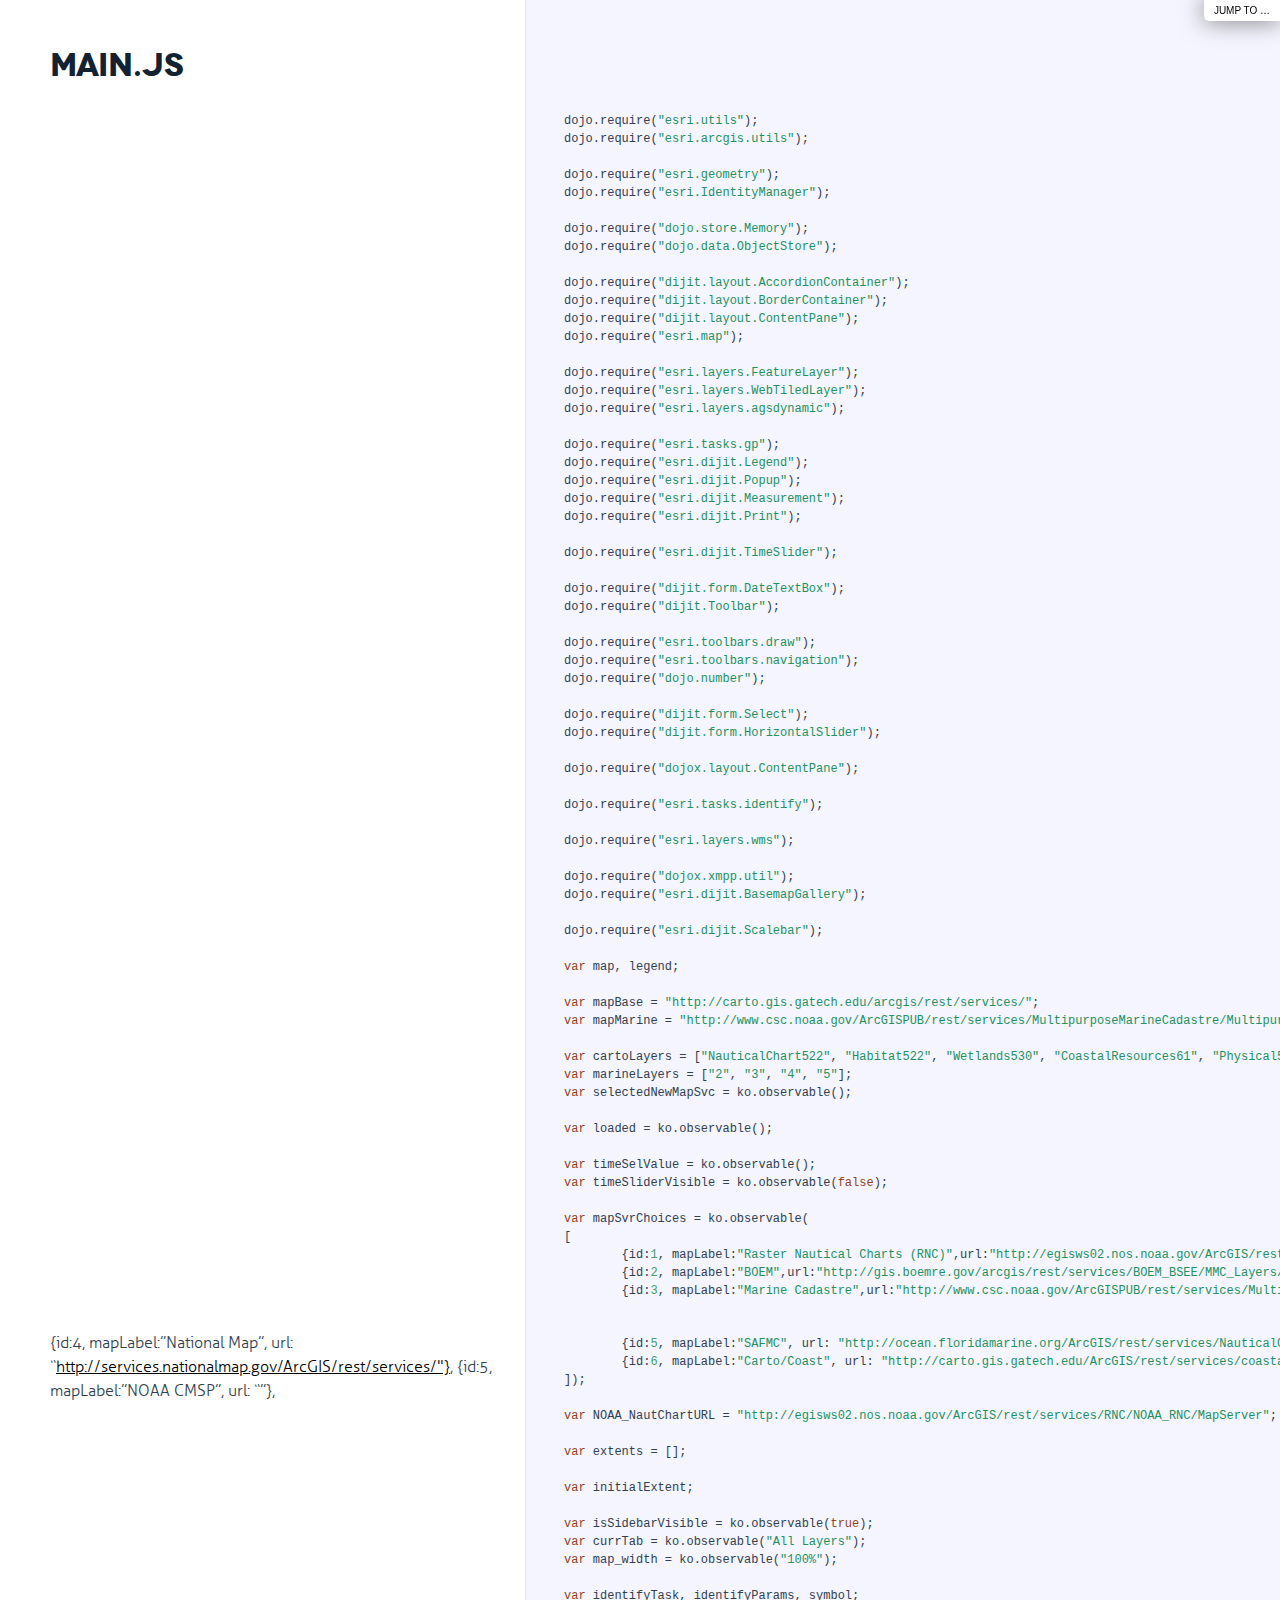
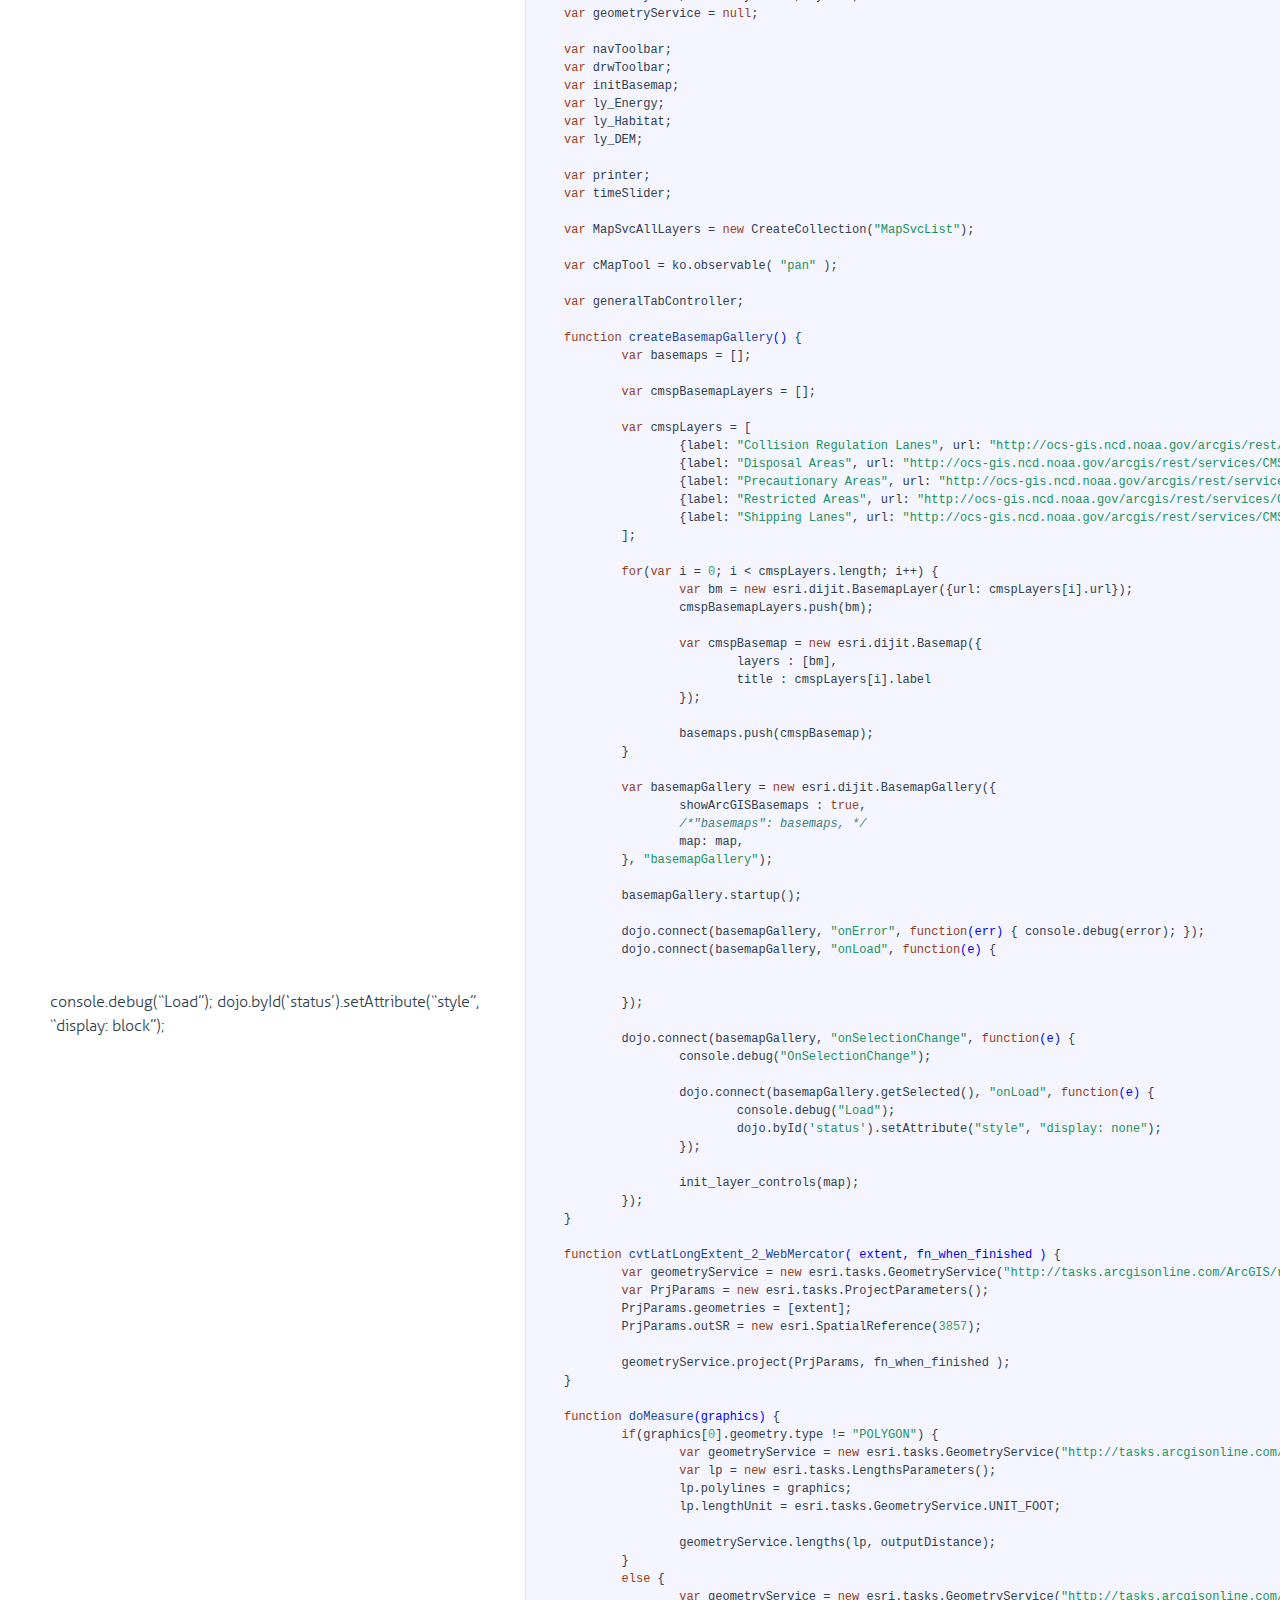
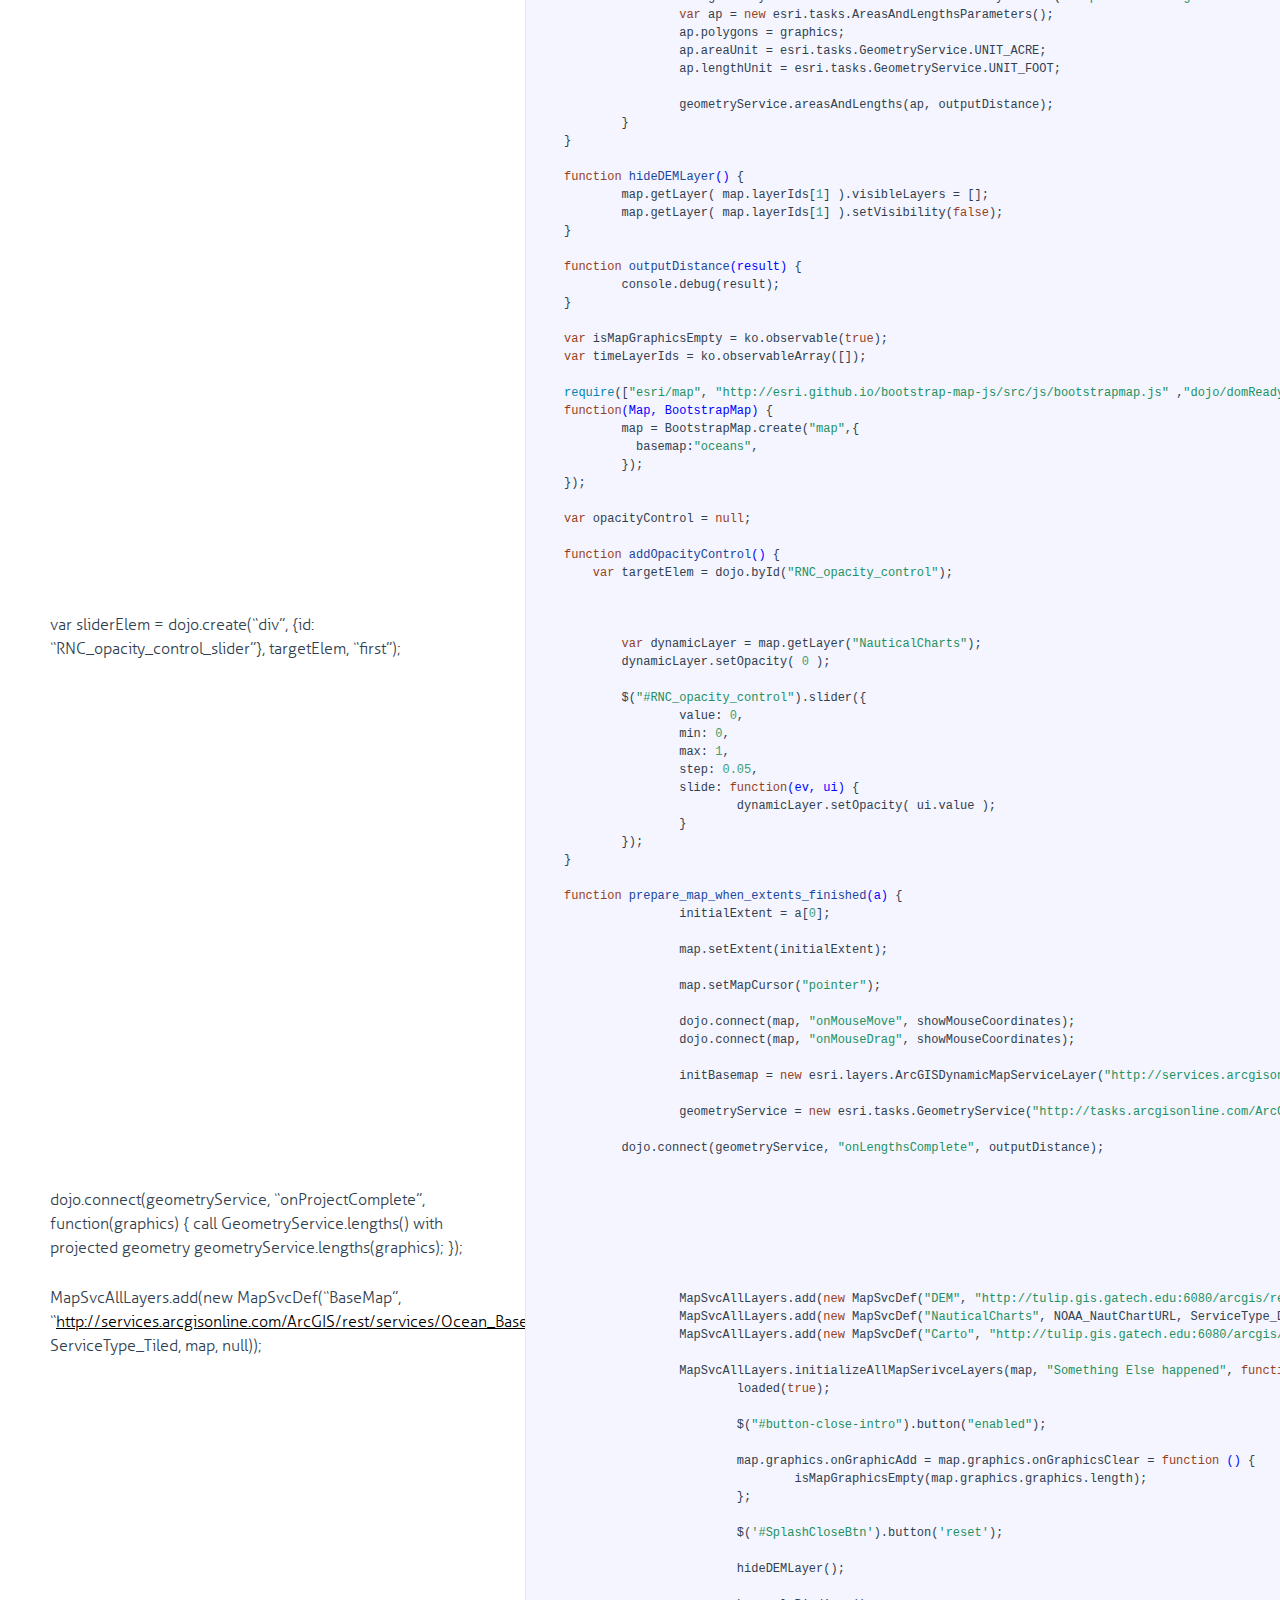
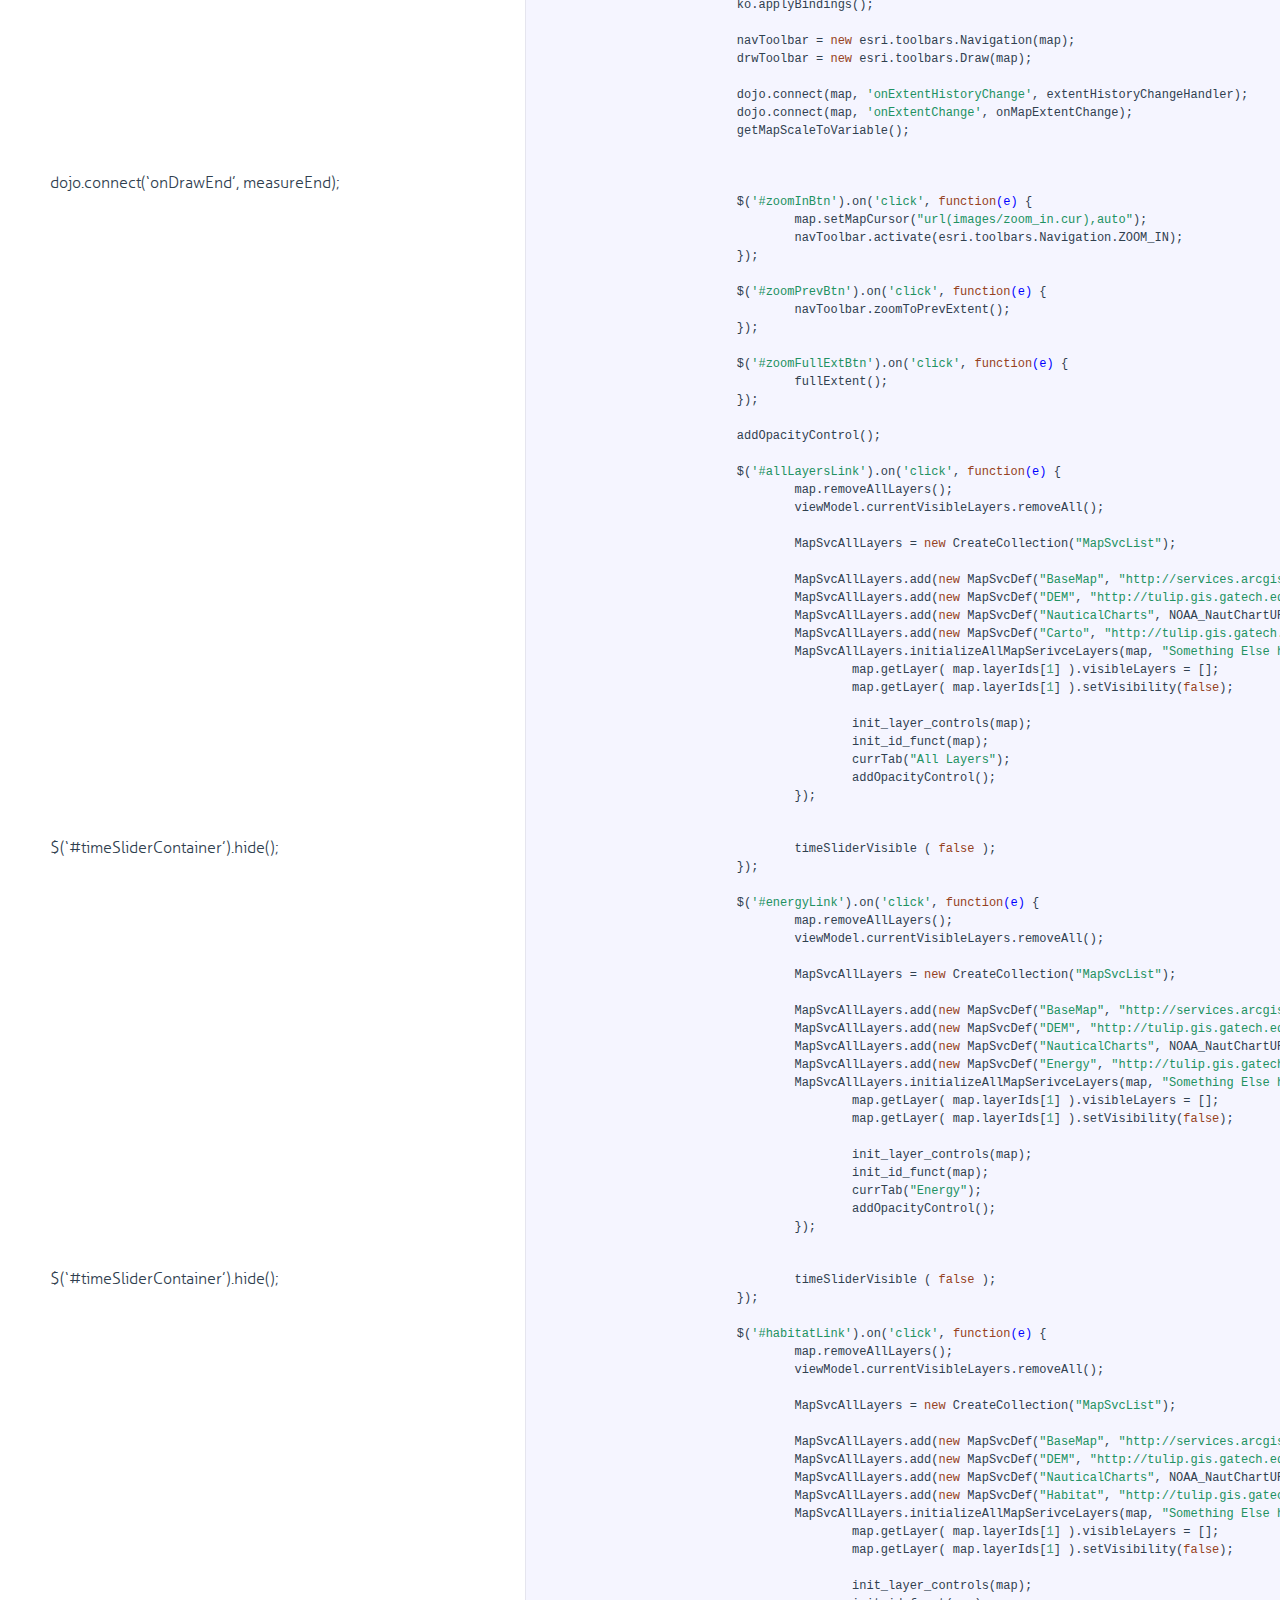
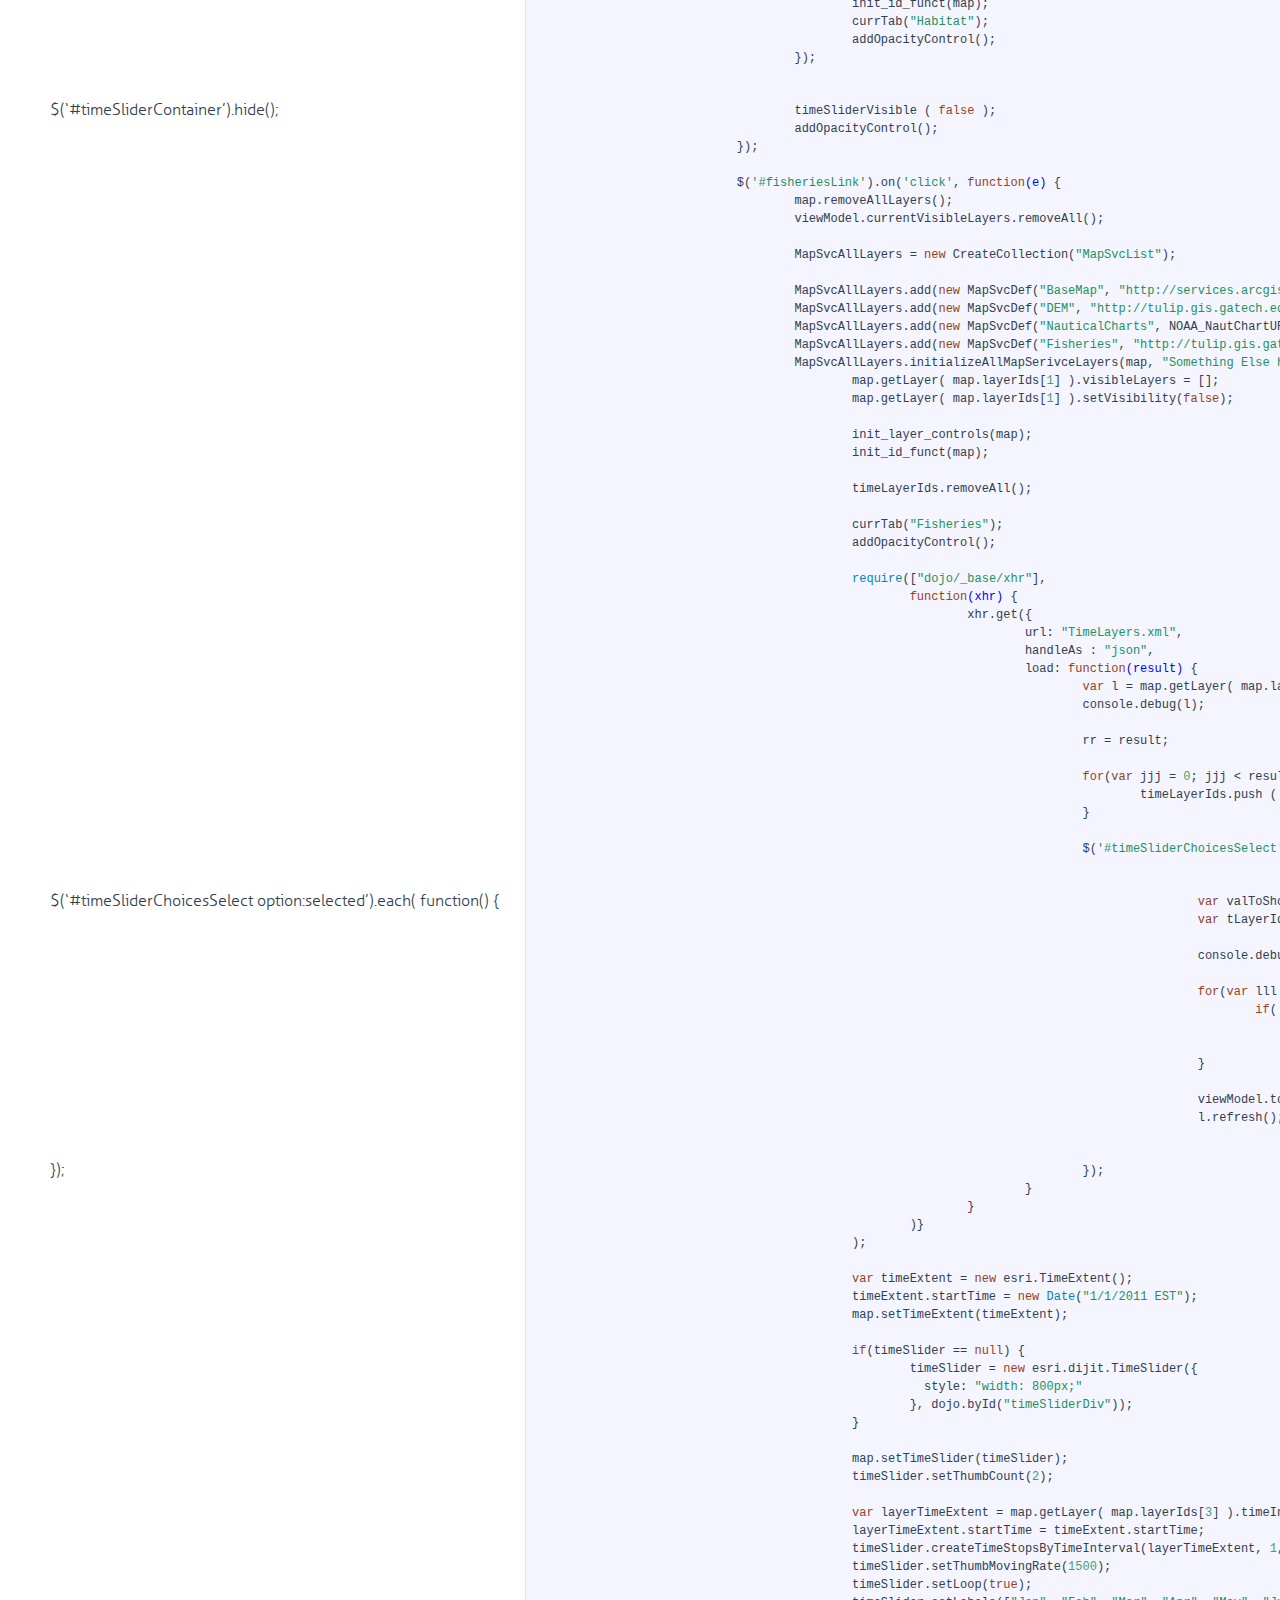
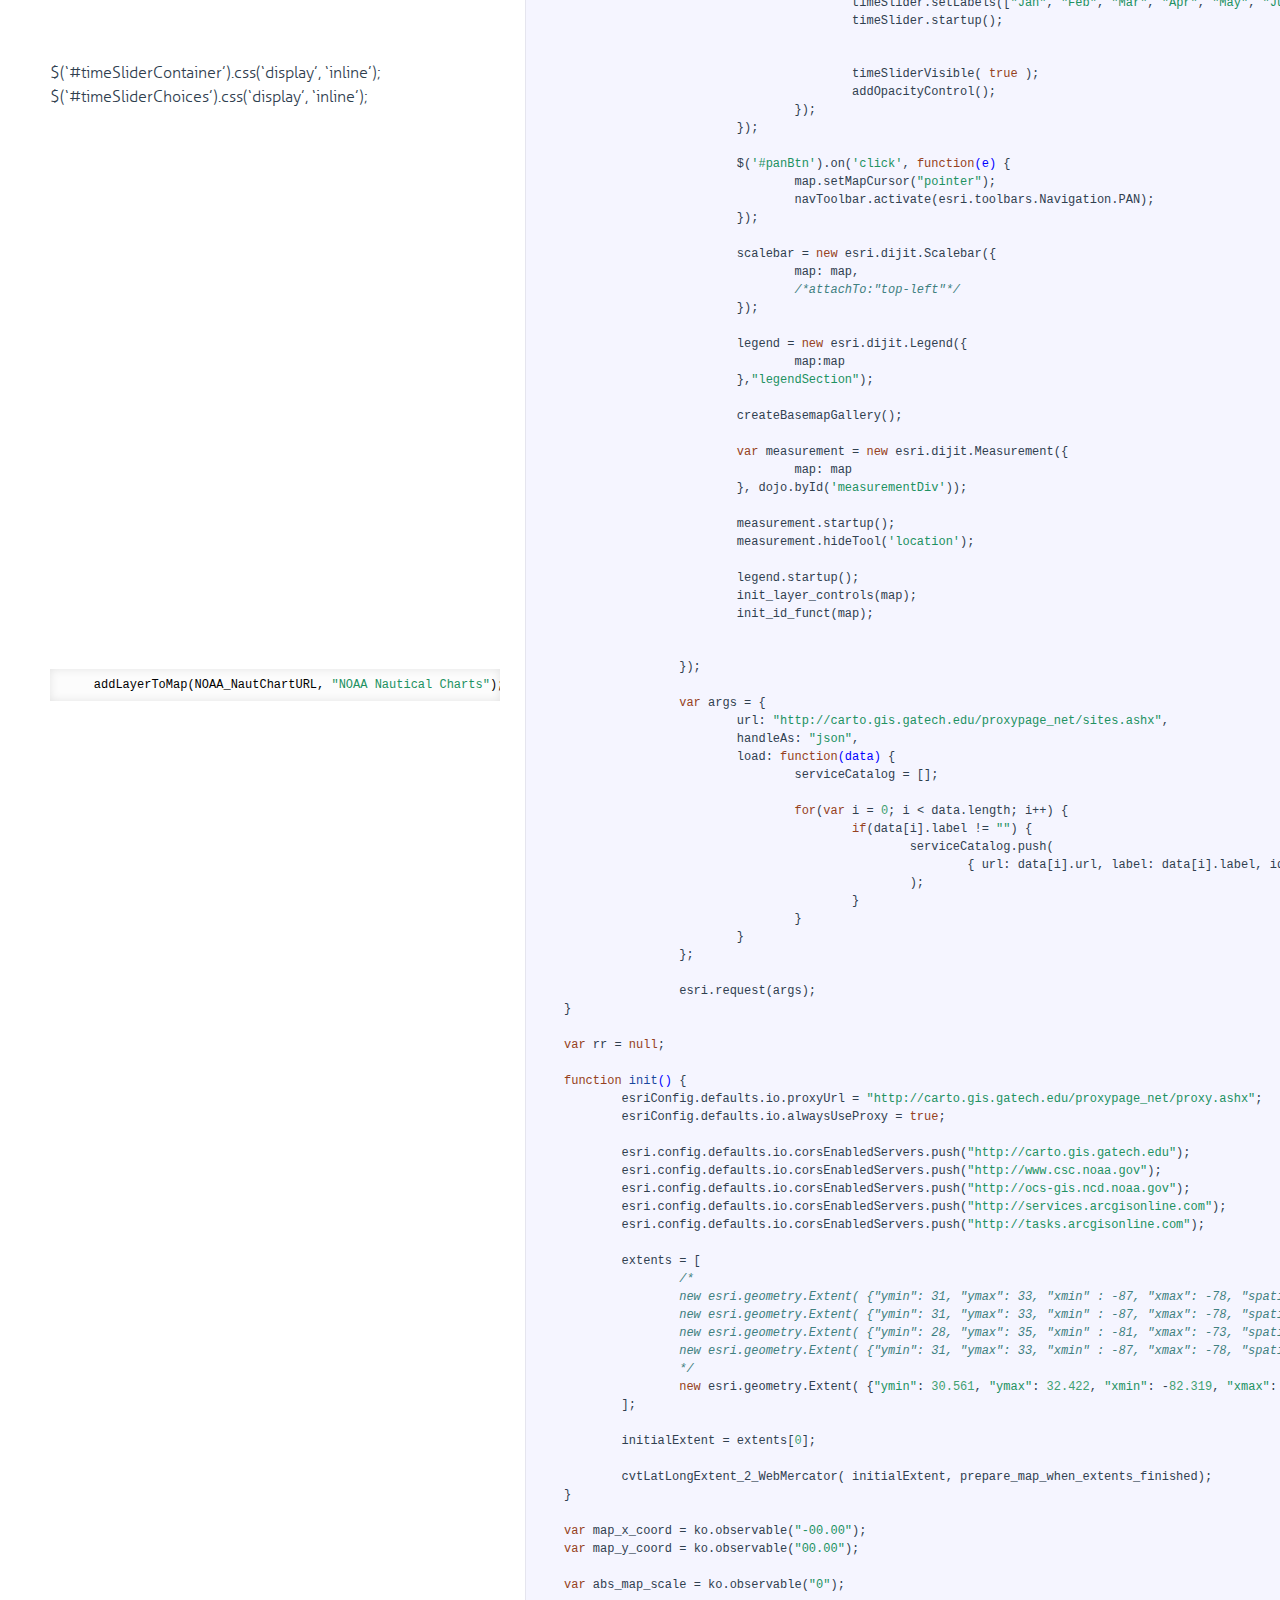
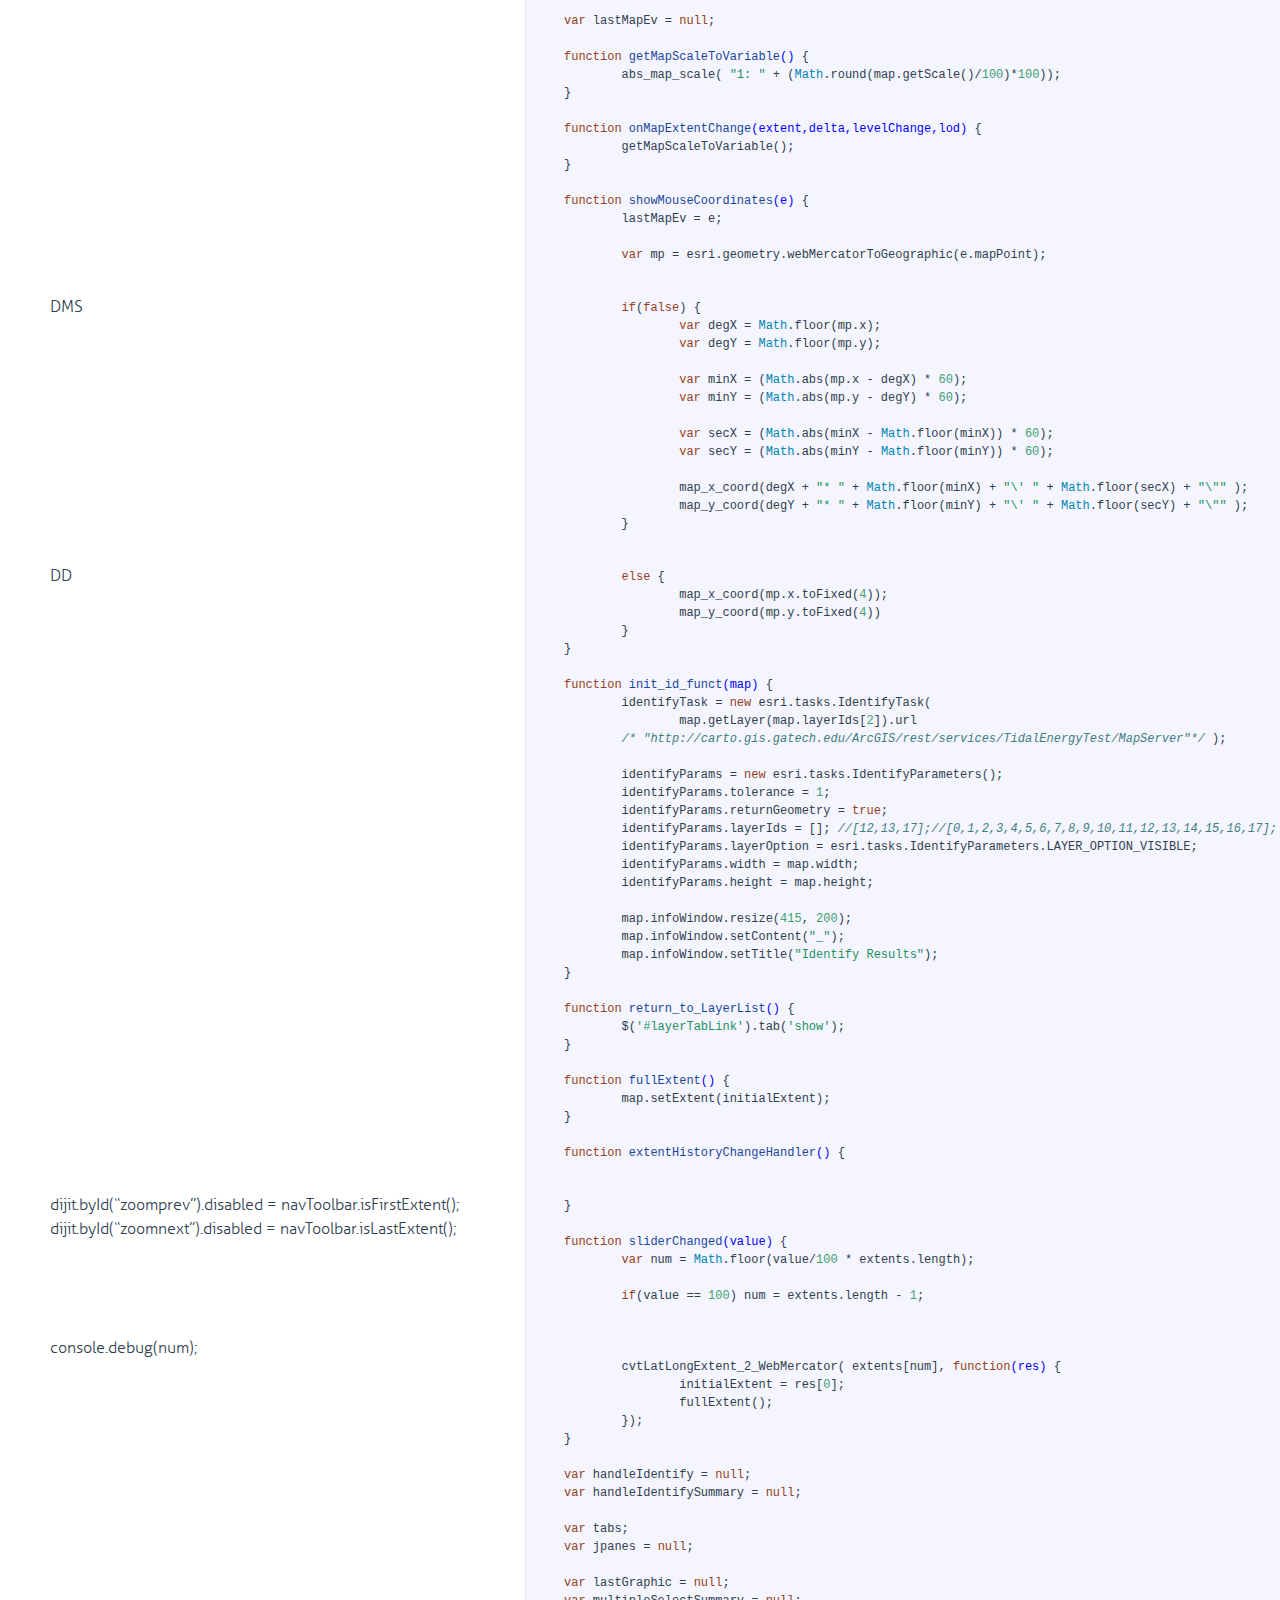
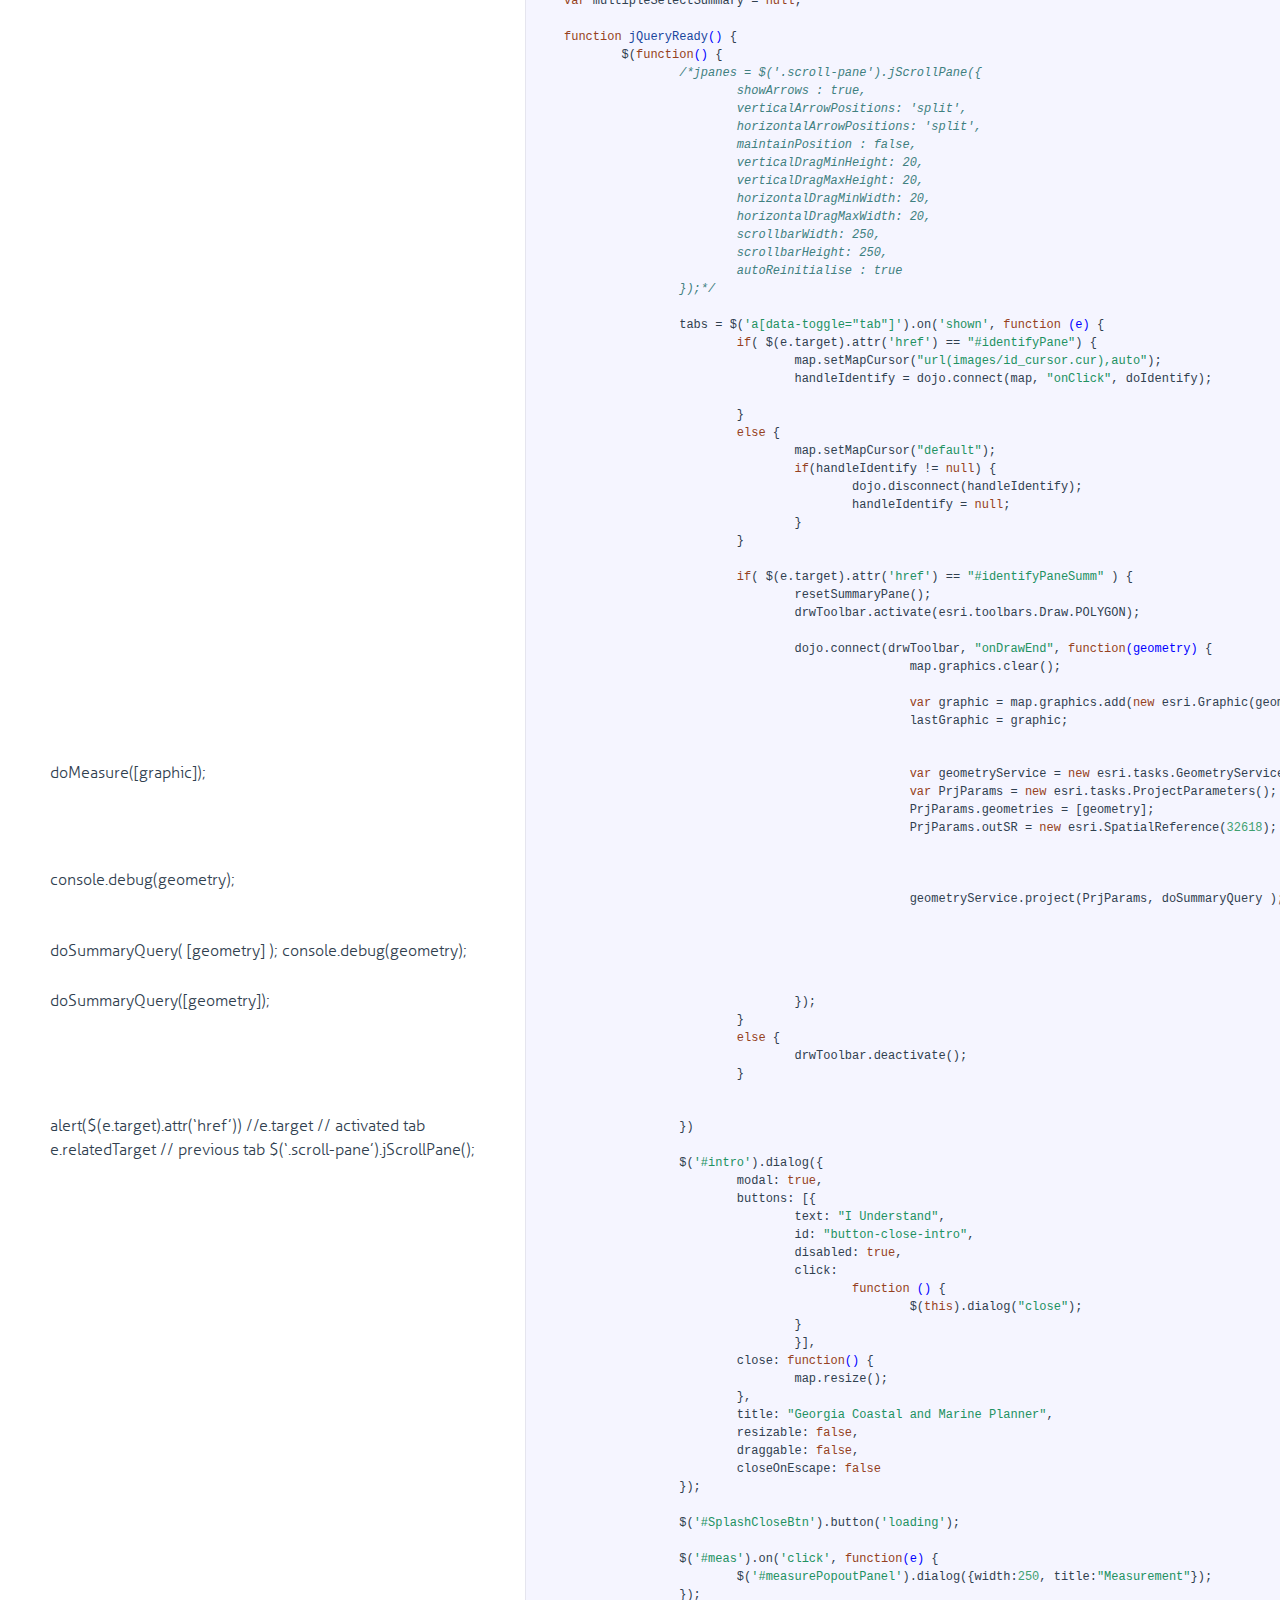
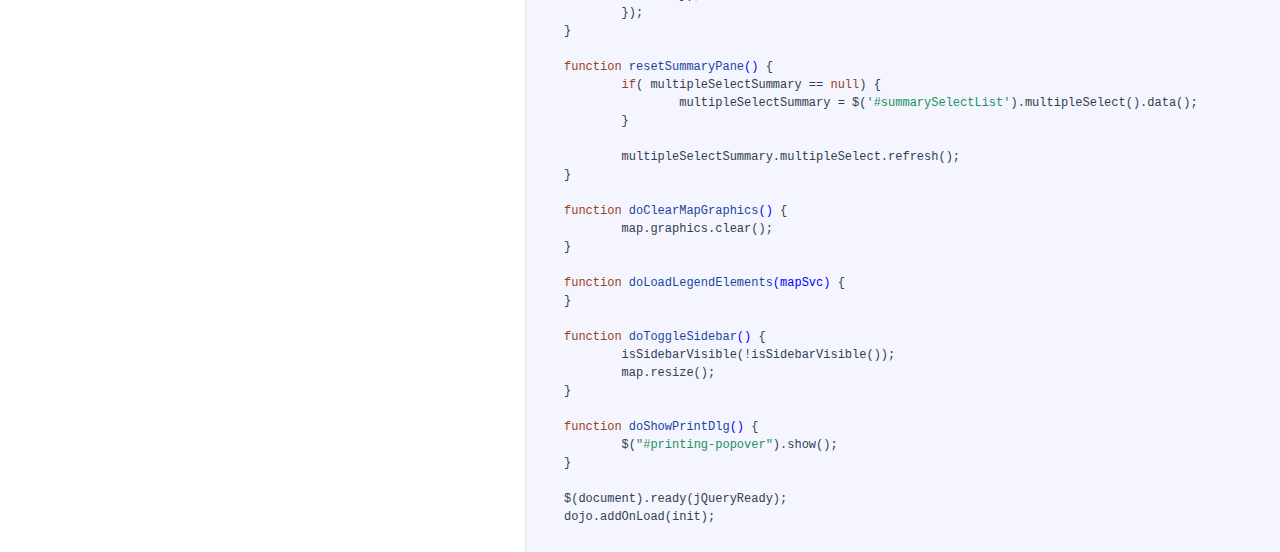
<file: docs/main.html>
<!DOCTYPE html>

<html>
<head>
  <title>main.js</title>
  <meta http-equiv="content-type" content="text/html; charset=UTF-8">
  <meta name="viewport" content="width=device-width, target-densitydpi=160dpi, initial-scale=1.0; maximum-scale=1.0; user-scalable=0;">
  <link rel="stylesheet" media="all" href="docco.css" />
</head>
<body>
  <div id="container">
    <div id="background"></div>
    
      <ul id="jump_to">
        <li>
          <a class="large" href="javascript:void(0);">Jump To &hellip;</a>
          <a class="small" href="javascript:void(0);">+</a>
          <div id="jump_wrapper">
          <div id="jump_page">
            
              
              <a class="source" href="attributes.html">
                attributes.js
              </a>
            
              
              <a class="source" href="main.html">
                main.js
              </a>
            
              
              <a class="source" href="map.html">
                map.js
              </a>
            
              
              <a class="source" href="visibility.html">
                visibility.js
              </a>
            
          </div>
        </li>
      </ul>
    
    <ul class="sections">
        
          <li id="title">
              <div class="annotation">
                  <h1>main.js</h1>
              </div>
          </li>
        
        
        
        <li id="section-1">
            <div class="annotation">
              
              <div class="pilwrap ">
                <a class="pilcrow" href="#section-1">&#182;</a>
              </div>
              
            </div>
            
            <div class="content"><div class='highlight'><pre>dojo.require(<span class="hljs-string">"esri.utils"</span>);
dojo.require(<span class="hljs-string">"esri.arcgis.utils"</span>);

dojo.require(<span class="hljs-string">"esri.geometry"</span>);
dojo.require(<span class="hljs-string">"esri.IdentityManager"</span>);

dojo.require(<span class="hljs-string">"dojo.store.Memory"</span>);
dojo.require(<span class="hljs-string">"dojo.data.ObjectStore"</span>);

dojo.require(<span class="hljs-string">"dijit.layout.AccordionContainer"</span>);
dojo.require(<span class="hljs-string">"dijit.layout.BorderContainer"</span>);
dojo.require(<span class="hljs-string">"dijit.layout.ContentPane"</span>);
dojo.require(<span class="hljs-string">"esri.map"</span>);

dojo.require(<span class="hljs-string">"esri.layers.FeatureLayer"</span>);
dojo.require(<span class="hljs-string">"esri.layers.WebTiledLayer"</span>);
dojo.require(<span class="hljs-string">"esri.layers.agsdynamic"</span>);

dojo.require(<span class="hljs-string">"esri.tasks.gp"</span>);
dojo.require(<span class="hljs-string">"esri.dijit.Legend"</span>);
dojo.require(<span class="hljs-string">"esri.dijit.Popup"</span>);
dojo.require(<span class="hljs-string">"esri.dijit.Measurement"</span>);
dojo.require(<span class="hljs-string">"esri.dijit.Print"</span>);

dojo.require(<span class="hljs-string">"esri.dijit.TimeSlider"</span>);

dojo.require(<span class="hljs-string">"dijit.form.DateTextBox"</span>);
dojo.require(<span class="hljs-string">"dijit.Toolbar"</span>);

dojo.require(<span class="hljs-string">"esri.toolbars.draw"</span>);
dojo.require(<span class="hljs-string">"esri.toolbars.navigation"</span>);
dojo.require(<span class="hljs-string">"dojo.number"</span>);

dojo.require(<span class="hljs-string">"dijit.form.Select"</span>);
dojo.require(<span class="hljs-string">"dijit.form.HorizontalSlider"</span>);

dojo.require(<span class="hljs-string">"dojox.layout.ContentPane"</span>);

dojo.require(<span class="hljs-string">"esri.tasks.identify"</span>);

dojo.require(<span class="hljs-string">"esri.layers.wms"</span>);

dojo.require(<span class="hljs-string">"dojox.xmpp.util"</span>);
dojo.require(<span class="hljs-string">"esri.dijit.BasemapGallery"</span>);

dojo.require(<span class="hljs-string">"esri.dijit.Scalebar"</span>);

<span class="hljs-keyword">var</span> map, legend;

<span class="hljs-keyword">var</span> mapBase = <span class="hljs-string">"http://carto.gis.gatech.edu/arcgis/rest/services/"</span>;
<span class="hljs-keyword">var</span> mapMarine = <span class="hljs-string">"http://www.csc.noaa.gov/ArcGISPUB/rest/services/MultipurposeMarineCadastre/MultipurposeMarineCadastre/MapServer/"</span>;

<span class="hljs-keyword">var</span> cartoLayers = [<span class="hljs-string">"NauticalChart522"</span>, <span class="hljs-string">"Habitat522"</span>, <span class="hljs-string">"Wetlands530"</span>, <span class="hljs-string">"CoastalResources61"</span>, <span class="hljs-string">"Physical522"</span>, <span class="hljs-string">"Counties531"</span>, <span class="hljs-string">"Administrative530"</span>];
<span class="hljs-keyword">var</span> marineLayers = [<span class="hljs-string">"2"</span>, <span class="hljs-string">"3"</span>, <span class="hljs-string">"4"</span>, <span class="hljs-string">"5"</span>];
<span class="hljs-keyword">var</span> selectedNewMapSvc = ko.observable();

<span class="hljs-keyword">var</span> loaded = ko.observable();

<span class="hljs-keyword">var</span> timeSelValue = ko.observable();
<span class="hljs-keyword">var</span> timeSliderVisible = ko.observable(<span class="hljs-literal">false</span>);

<span class="hljs-keyword">var</span> mapSvrChoices = ko.observable(
[
	{id:<span class="hljs-number">1</span>, mapLabel:<span class="hljs-string">"Raster Nautical Charts (RNC)"</span>,url:<span class="hljs-string">"http://egisws02.nos.noaa.gov/ArcGIS/rest/services/RNC/NOAA_RNC/MapServer"</span>},
	{id:<span class="hljs-number">2</span>, mapLabel:<span class="hljs-string">"BOEM"</span>,url:<span class="hljs-string">"http://gis.boemre.gov/arcgis/rest/services/BOEM_BSEE/MMC_Layers/MapServer"</span>},
	{id:<span class="hljs-number">3</span>, mapLabel:<span class="hljs-string">"Marine Cadastre"</span>,url:<span class="hljs-string">"http://www.csc.noaa.gov/ArcGISPUB/rest/services/MultipurposeMarineCadastre/MultipurposeMarineCadastre/MapServer"</span>},</pre></div></div>
            
        </li>
        
        
        <li id="section-2">
            <div class="annotation">
              
              <div class="pilwrap ">
                <a class="pilcrow" href="#section-2">&#182;</a>
              </div>
              <p>{id:4, mapLabel:”National Map”, url: “<a href="http://services.nationalmap.gov/ArcGIS/rest/services/&quot;}">http://services.nationalmap.gov/ArcGIS/rest/services/&quot;}</a>,
{id:5, mapLabel:”NOAA CMSP”, url: “”},</p>

            </div>
            
            <div class="content"><div class='highlight'><pre>	{id:<span class="hljs-number">5</span>, mapLabel:<span class="hljs-string">"SAFMC"</span>, url: <span class="hljs-string">"http://ocean.floridamarine.org/ArcGIS/rest/services/NauticalCharts/MapServer"</span>},
	{id:<span class="hljs-number">6</span>, mapLabel:<span class="hljs-string">"Carto/Coast"</span>, url: <span class="hljs-string">"http://carto.gis.gatech.edu/ArcGIS/rest/services/coastal113/MapServer"</span>}
]);

<span class="hljs-keyword">var</span> NOAA_NautChartURL = <span class="hljs-string">"http://egisws02.nos.noaa.gov/ArcGIS/rest/services/RNC/NOAA_RNC/MapServer"</span>;

<span class="hljs-keyword">var</span> extents = [];
	
<span class="hljs-keyword">var</span> initialExtent;

<span class="hljs-keyword">var</span> isSidebarVisible = ko.observable(<span class="hljs-literal">true</span>);
<span class="hljs-keyword">var</span> currTab = ko.observable(<span class="hljs-string">"All Layers"</span>);
<span class="hljs-keyword">var</span> map_width = ko.observable(<span class="hljs-string">"100%"</span>);

<span class="hljs-keyword">var</span> identifyTask, identifyParams, symbol;
<span class="hljs-keyword">var</span> geometryService = <span class="hljs-literal">null</span>;

<span class="hljs-keyword">var</span> navToolbar;
<span class="hljs-keyword">var</span> drwToolbar;
<span class="hljs-keyword">var</span> initBasemap;
<span class="hljs-keyword">var</span> ly_Energy;
<span class="hljs-keyword">var</span> ly_Habitat;
<span class="hljs-keyword">var</span> ly_DEM;

<span class="hljs-keyword">var</span> printer;
<span class="hljs-keyword">var</span> timeSlider;

<span class="hljs-keyword">var</span> MapSvcAllLayers = <span class="hljs-keyword">new</span> CreateCollection(<span class="hljs-string">"MapSvcList"</span>);

<span class="hljs-keyword">var</span> cMapTool = ko.observable( <span class="hljs-string">"pan"</span> );

<span class="hljs-keyword">var</span> generalTabController;

<span class="hljs-function"><span class="hljs-keyword">function</span> <span class="hljs-title">createBasemapGallery</span><span class="hljs-params">()</span> {</span>	
	<span class="hljs-keyword">var</span> basemaps = [];
	
	<span class="hljs-keyword">var</span> cmspBasemapLayers = [];
	
	<span class="hljs-keyword">var</span> cmspLayers = [
		{label: <span class="hljs-string">"Collision Regulation Lanes"</span>, url: <span class="hljs-string">"http://ocs-gis.ncd.noaa.gov/arcgis/rest/services/CMSP/Collision_regulation_lines/MapServer"</span>},
		{label: <span class="hljs-string">"Disposal Areas"</span>, url: <span class="hljs-string">"http://ocs-gis.ncd.noaa.gov/arcgis/rest/services/CMSP/Disposal_Areas/MapServer"</span>},
		{label: <span class="hljs-string">"Precautionary Areas"</span>, url: <span class="hljs-string">"http://ocs-gis.ncd.noaa.gov/arcgis/rest/services/CMSP/Precautionary_Areas/MapServer"</span>},
		{label: <span class="hljs-string">"Restricted Areas"</span>, url: <span class="hljs-string">"http://ocs-gis.ncd.noaa.gov/arcgis/rest/services/CMSP/Restricted_Areas/MapServer"</span>},
		{label: <span class="hljs-string">"Shipping Lanes"</span>, url: <span class="hljs-string">"http://ocs-gis.ncd.noaa.gov/arcgis/rest/services/CMSP/Shipping_Lanes/MapServer"</span>}
	];
	
	<span class="hljs-keyword">for</span>(<span class="hljs-keyword">var</span> i = <span class="hljs-number">0</span>; i &lt; cmspLayers.length; i++) {
		<span class="hljs-keyword">var</span> bm = <span class="hljs-keyword">new</span> esri.dijit.BasemapLayer({url: cmspLayers[i].url});
		cmspBasemapLayers.push(bm);
		
		<span class="hljs-keyword">var</span> cmspBasemap = <span class="hljs-keyword">new</span> esri.dijit.Basemap({
			layers : [bm],
			title : cmspLayers[i].label
		});
		
		basemaps.push(cmspBasemap);
	}
		
	<span class="hljs-keyword">var</span> basemapGallery = <span class="hljs-keyword">new</span> esri.dijit.BasemapGallery({
		showArcGISBasemaps : <span class="hljs-literal">true</span>,
		<span class="hljs-comment">/*"basemaps": basemaps, */</span>
		map: map,
	}, <span class="hljs-string">"basemapGallery"</span>);
	
	basemapGallery.startup();

	dojo.connect(basemapGallery, <span class="hljs-string">"onError"</span>, <span class="hljs-function"><span class="hljs-keyword">function</span><span class="hljs-params">(err)</span> {</span> console.debug(error); });
	dojo.connect(basemapGallery, <span class="hljs-string">"onLoad"</span>, <span class="hljs-function"><span class="hljs-keyword">function</span><span class="hljs-params">(e)</span> {</span></pre></div></div>
            
        </li>
        
        
        <li id="section-3">
            <div class="annotation">
              
              <div class="pilwrap ">
                <a class="pilcrow" href="#section-3">&#182;</a>
              </div>
              <p>console.debug(“Load”);
dojo.byId(‘status’).setAttribute(“style”, “display: block”);</p>

            </div>
            
            <div class="content"><div class='highlight'><pre>	});
	
	dojo.connect(basemapGallery, <span class="hljs-string">"onSelectionChange"</span>, <span class="hljs-function"><span class="hljs-keyword">function</span><span class="hljs-params">(e)</span> {</span>
		console.debug(<span class="hljs-string">"OnSelectionChange"</span>);
		
		dojo.connect(basemapGallery.getSelected(), <span class="hljs-string">"onLoad"</span>, <span class="hljs-function"><span class="hljs-keyword">function</span><span class="hljs-params">(e)</span> {</span>
			console.debug(<span class="hljs-string">"Load"</span>);
			dojo.byId(<span class="hljs-string">'status'</span>).setAttribute(<span class="hljs-string">"style"</span>, <span class="hljs-string">"display: none"</span>);
		});
		
		init_layer_controls(map);
	});
}

<span class="hljs-function"><span class="hljs-keyword">function</span> <span class="hljs-title">cvtLatLongExtent_2_WebMercator</span><span class="hljs-params">( extent, fn_when_finished )</span> {</span>
	<span class="hljs-keyword">var</span> geometryService = <span class="hljs-keyword">new</span> esri.tasks.GeometryService(<span class="hljs-string">"http://tasks.arcgisonline.com/ArcGIS/rest/services/Geometry/GeometryServer"</span>);
	<span class="hljs-keyword">var</span> PrjParams = <span class="hljs-keyword">new</span> esri.tasks.ProjectParameters();
	PrjParams.geometries = [extent];
	PrjParams.outSR = <span class="hljs-keyword">new</span> esri.SpatialReference(<span class="hljs-number">3857</span>);

	geometryService.project(PrjParams, fn_when_finished );
}

<span class="hljs-function"><span class="hljs-keyword">function</span> <span class="hljs-title">doMeasure</span><span class="hljs-params">(graphics)</span> {</span>
	<span class="hljs-keyword">if</span>(graphics[<span class="hljs-number">0</span>].geometry.type != <span class="hljs-string">"POLYGON"</span>) {
		<span class="hljs-keyword">var</span> geometryService = <span class="hljs-keyword">new</span> esri.tasks.GeometryService(<span class="hljs-string">"http://tasks.arcgisonline.com/ArcGIS/rest/services/Geometry/GeometryServer"</span>);
		<span class="hljs-keyword">var</span> lp = <span class="hljs-keyword">new</span> esri.tasks.LengthsParameters();
		lp.polylines = graphics;
		lp.lengthUnit = esri.tasks.GeometryService.UNIT_FOOT;
		
		geometryService.lengths(lp, outputDistance);
	}
	<span class="hljs-keyword">else</span> {
		<span class="hljs-keyword">var</span> geometryService = <span class="hljs-keyword">new</span> esri.tasks.GeometryService(<span class="hljs-string">"http://tasks.arcgisonline.com/ArcGIS/rest/services/Geometry/GeometryServer"</span>);
		<span class="hljs-keyword">var</span> ap = <span class="hljs-keyword">new</span> esri.tasks.AreasAndLengthsParameters();
		ap.polygons = graphics;
		ap.areaUnit = esri.tasks.GeometryService.UNIT_ACRE;
		ap.lengthUnit = esri.tasks.GeometryService.UNIT_FOOT;
		
		geometryService.areasAndLengths(ap, outputDistance);
	}
}

<span class="hljs-function"><span class="hljs-keyword">function</span> <span class="hljs-title">hideDEMLayer</span><span class="hljs-params">()</span> {</span>
	map.getLayer( map.layerIds[<span class="hljs-number">1</span>] ).visibleLayers = [];
	map.getLayer( map.layerIds[<span class="hljs-number">1</span>] ).setVisibility(<span class="hljs-literal">false</span>);
}

<span class="hljs-function"><span class="hljs-keyword">function</span> <span class="hljs-title">outputDistance</span><span class="hljs-params">(result)</span> {</span>
	console.debug(result);
}

<span class="hljs-keyword">var</span> isMapGraphicsEmpty = ko.observable(<span class="hljs-literal">true</span>);
<span class="hljs-keyword">var</span> timeLayerIds = ko.observableArray([]);

<span class="hljs-built_in">require</span>([<span class="hljs-string">"esri/map"</span>, <span class="hljs-string">"http://esri.github.io/bootstrap-map-js/src/js/bootstrapmap.js"</span> ,<span class="hljs-string">"dojo/domReady!"</span>],
<span class="hljs-function"><span class="hljs-keyword">function</span><span class="hljs-params">(Map, BootstrapMap)</span> {</span>
	map = BootstrapMap.create(<span class="hljs-string">"map"</span>,{
	  basemap:<span class="hljs-string">"oceans"</span>,
	});
});

<span class="hljs-keyword">var</span> opacityControl = <span class="hljs-literal">null</span>;

<span class="hljs-function"><span class="hljs-keyword">function</span> <span class="hljs-title">addOpacityControl</span><span class="hljs-params">()</span> {</span>
    <span class="hljs-keyword">var</span> targetElem = dojo.byId(<span class="hljs-string">"RNC_opacity_control"</span>);</pre></div></div>
            
        </li>
        
        
        <li id="section-4">
            <div class="annotation">
              
              <div class="pilwrap ">
                <a class="pilcrow" href="#section-4">&#182;</a>
              </div>
              <p>var sliderElem = dojo.create(“div”, {id: “RNC_opacity_control_slider”}, targetElem, “first”);</p>

            </div>
            
            <div class="content"><div class='highlight'><pre>	
	<span class="hljs-keyword">var</span> dynamicLayer = map.getLayer(<span class="hljs-string">"NauticalCharts"</span>);
	dynamicLayer.setOpacity( <span class="hljs-number">0</span> );
	
	$(<span class="hljs-string">"#RNC_opacity_control"</span>).slider({
		value: <span class="hljs-number">0</span>,
		min: <span class="hljs-number">0</span>,
		max: <span class="hljs-number">1</span>,
		step: <span class="hljs-number">0.05</span>,
		slide: <span class="hljs-function"><span class="hljs-keyword">function</span><span class="hljs-params">(ev, ui)</span> {</span>
			dynamicLayer.setOpacity( ui.value );
		}
	});
}

<span class="hljs-function"><span class="hljs-keyword">function</span> <span class="hljs-title">prepare_map_when_extents_finished</span><span class="hljs-params">(a)</span> {</span>
		initialExtent = a[<span class="hljs-number">0</span>];
		
		map.setExtent(initialExtent);
		
		map.setMapCursor(<span class="hljs-string">"pointer"</span>);
		
		dojo.connect(map, <span class="hljs-string">"onMouseMove"</span>, showMouseCoordinates);
		dojo.connect(map, <span class="hljs-string">"onMouseDrag"</span>, showMouseCoordinates);
		
		initBasemap = <span class="hljs-keyword">new</span> esri.layers.ArcGISDynamicMapServiceLayer(<span class="hljs-string">"http://services.arcgisonline.com/ArcGIS/rest/services/Ocean_Basemap/MapServer"</span>);
		
		geometryService = <span class="hljs-keyword">new</span> esri.tasks.GeometryService(<span class="hljs-string">"http://tasks.arcgisonline.com/ArcGIS/rest/services/Geometry/GeometryServer"</span>);
		
        dojo.connect(geometryService, <span class="hljs-string">"onLengthsComplete"</span>, outputDistance);</pre></div></div>
            
        </li>
        
        
        <li id="section-5">
            <div class="annotation">
              
              <div class="pilwrap ">
                <a class="pilcrow" href="#section-5">&#182;</a>
              </div>
              <p>dojo.connect(geometryService, “onProjectComplete”, function(graphics) {
call GeometryService.lengths() with projected geometry
      geometryService.lengths(graphics);
});</p>

            </div>
            
        </li>
        
        
        <li id="section-6">
            <div class="annotation">
              
              <div class="pilwrap ">
                <a class="pilcrow" href="#section-6">&#182;</a>
              </div>
              <p>MapSvcAllLayers.add(new MapSvcDef(“BaseMap”, “<a href="http://services.arcgisonline.com/ArcGIS/rest/services/Ocean_Basemap/MapServer">http://services.arcgisonline.com/ArcGIS/rest/services/Ocean_Basemap/MapServer</a>“, ServiceType_Tiled, map, null));</p>

            </div>
            
            <div class="content"><div class='highlight'><pre>		MapSvcAllLayers.add(<span class="hljs-keyword">new</span> MapSvcDef(<span class="hljs-string">"DEM"</span>, <span class="hljs-string">"http://tulip.gis.gatech.edu:6080/arcgis/rest/services/GACoast/LidarCZM/MapServer"</span>, ServiceType_Dynamic, map, <span class="hljs-literal">null</span>));
		MapSvcAllLayers.add(<span class="hljs-keyword">new</span> MapSvcDef(<span class="hljs-string">"NauticalCharts"</span>, NOAA_NautChartURL, ServiceType_Dynamic, map, <span class="hljs-literal">null</span>));
		MapSvcAllLayers.add(<span class="hljs-keyword">new</span> MapSvcDef(<span class="hljs-string">"Carto"</span>, <span class="hljs-string">"http://tulip.gis.gatech.edu:6080/arcgis/rest/services/GACoast/GCAMP314/MapServer"</span>, ServiceType_Dynamic, map, <span class="hljs-literal">null</span>));

		MapSvcAllLayers.initializeAllMapSerivceLayers(map, <span class="hljs-string">"Something Else happened"</span>, <span class="hljs-function"><span class="hljs-keyword">function</span> <span class="hljs-params">()</span> {</span>
			loaded(<span class="hljs-literal">true</span>);
			
			$(<span class="hljs-string">"#button-close-intro"</span>).button(<span class="hljs-string">"enabled"</span>);
			
			map.graphics.onGraphicAdd = map.graphics.onGraphicsClear = <span class="hljs-function"><span class="hljs-keyword">function</span> <span class="hljs-params">()</span> {</span>
				isMapGraphicsEmpty(map.graphics.graphics.length);
			};
			
			$(<span class="hljs-string">'#SplashCloseBtn'</span>).button(<span class="hljs-string">'reset'</span>);
			
			hideDEMLayer();

			ko.applyBindings();
			
			navToolbar = <span class="hljs-keyword">new</span> esri.toolbars.Navigation(map);
			drwToolbar = <span class="hljs-keyword">new</span> esri.toolbars.Draw(map);
			
			dojo.connect(map, <span class="hljs-string">'onExtentHistoryChange'</span>, extentHistoryChangeHandler);
			dojo.connect(map, <span class="hljs-string">'onExtentChange'</span>, onMapExtentChange);
			getMapScaleToVariable();</pre></div></div>
            
        </li>
        
        
        <li id="section-7">
            <div class="annotation">
              
              <div class="pilwrap ">
                <a class="pilcrow" href="#section-7">&#182;</a>
              </div>
              <p>dojo.connect(‘onDrawEnd’, measureEnd);</p>

            </div>
            
            <div class="content"><div class='highlight'><pre>			
			$(<span class="hljs-string">'#zoomInBtn'</span>).on(<span class="hljs-string">'click'</span>, <span class="hljs-function"><span class="hljs-keyword">function</span><span class="hljs-params">(e)</span> {</span>
				map.setMapCursor(<span class="hljs-string">"url(images/zoom_in.cur),auto"</span>);
				navToolbar.activate(esri.toolbars.Navigation.ZOOM_IN);
			});

			$(<span class="hljs-string">'#zoomPrevBtn'</span>).on(<span class="hljs-string">'click'</span>, <span class="hljs-function"><span class="hljs-keyword">function</span><span class="hljs-params">(e)</span> {</span>
				navToolbar.zoomToPrevExtent();
			});
			
			$(<span class="hljs-string">'#zoomFullExtBtn'</span>).on(<span class="hljs-string">'click'</span>, <span class="hljs-function"><span class="hljs-keyword">function</span><span class="hljs-params">(e)</span> {</span>
				fullExtent();
			});
			
			addOpacityControl();
						
			$(<span class="hljs-string">'#allLayersLink'</span>).on(<span class="hljs-string">'click'</span>, <span class="hljs-function"><span class="hljs-keyword">function</span><span class="hljs-params">(e)</span> {</span>
				map.removeAllLayers();
				viewModel.currentVisibleLayers.removeAll();
				
				MapSvcAllLayers = <span class="hljs-keyword">new</span> CreateCollection(<span class="hljs-string">"MapSvcList"</span>);
				
				MapSvcAllLayers.add(<span class="hljs-keyword">new</span> MapSvcDef(<span class="hljs-string">"BaseMap"</span>, <span class="hljs-string">"http://services.arcgisonline.com/ArcGIS/rest/services/Ocean_Basemap/MapServer"</span>, ServiceType_Tiled, map, <span class="hljs-literal">null</span>));
				MapSvcAllLayers.add(<span class="hljs-keyword">new</span> MapSvcDef(<span class="hljs-string">"DEM"</span>, <span class="hljs-string">"http://tulip.gis.gatech.edu:6080/arcgis/rest/services/GACoast/LidarCZM/MapServer"</span>, ServiceType_Dynamic, map, <span class="hljs-literal">null</span>));
				MapSvcAllLayers.add(<span class="hljs-keyword">new</span> MapSvcDef(<span class="hljs-string">"NauticalCharts"</span>, NOAA_NautChartURL, ServiceType_Dynamic, map, <span class="hljs-literal">null</span>));
				MapSvcAllLayers.add(<span class="hljs-keyword">new</span> MapSvcDef(<span class="hljs-string">"Carto"</span>, <span class="hljs-string">"http://tulip.gis.gatech.edu:6080/arcgis/rest/services/GACoast/GCAMP1213/MapServer"</span>, ServiceType_Dynamic, map, <span class="hljs-literal">null</span>));				
				MapSvcAllLayers.initializeAllMapSerivceLayers(map, <span class="hljs-string">"Something Else happened"</span>, <span class="hljs-function"><span class="hljs-keyword">function</span><span class="hljs-params">()</span> {</span>
					map.getLayer( map.layerIds[<span class="hljs-number">1</span>] ).visibleLayers = [];
					map.getLayer( map.layerIds[<span class="hljs-number">1</span>] ).setVisibility(<span class="hljs-literal">false</span>);

					init_layer_controls(map);
					init_id_funct(map);
					currTab(<span class="hljs-string">"All Layers"</span>);
					addOpacityControl();
				});</pre></div></div>
            
        </li>
        
        
        <li id="section-8">
            <div class="annotation">
              
              <div class="pilwrap ">
                <a class="pilcrow" href="#section-8">&#182;</a>
              </div>
              <p>$(‘#timeSliderContainer’).hide();</p>

            </div>
            
            <div class="content"><div class='highlight'><pre>				timeSliderVisible ( <span class="hljs-literal">false</span> );
			});
			
			$(<span class="hljs-string">'#energyLink'</span>).on(<span class="hljs-string">'click'</span>, <span class="hljs-function"><span class="hljs-keyword">function</span><span class="hljs-params">(e)</span> {</span>
				map.removeAllLayers();
				viewModel.currentVisibleLayers.removeAll();
				
				MapSvcAllLayers = <span class="hljs-keyword">new</span> CreateCollection(<span class="hljs-string">"MapSvcList"</span>);
				
				MapSvcAllLayers.add(<span class="hljs-keyword">new</span> MapSvcDef(<span class="hljs-string">"BaseMap"</span>, <span class="hljs-string">"http://services.arcgisonline.com/ArcGIS/rest/services/Ocean_Basemap/MapServer"</span>, ServiceType_Tiled, map, <span class="hljs-literal">null</span>));
				MapSvcAllLayers.add(<span class="hljs-keyword">new</span> MapSvcDef(<span class="hljs-string">"DEM"</span>, <span class="hljs-string">"http://tulip.gis.gatech.edu:6080/arcgis/rest/services/GACoast/LidarCZM/MapServer"</span>, ServiceType_Dynamic, map, <span class="hljs-literal">null</span>));
				MapSvcAllLayers.add(<span class="hljs-keyword">new</span> MapSvcDef(<span class="hljs-string">"NauticalCharts"</span>, NOAA_NautChartURL, ServiceType_Dynamic, map, <span class="hljs-literal">null</span>));
				MapSvcAllLayers.add(<span class="hljs-keyword">new</span> MapSvcDef(<span class="hljs-string">"Energy"</span>, <span class="hljs-string">"http://tulip.gis.gatech.edu:6080/arcgis/rest/services/GACoast/Energy/MapServer"</span>, ServiceType_Dynamic, map, <span class="hljs-literal">null</span>));				
				MapSvcAllLayers.initializeAllMapSerivceLayers(map, <span class="hljs-string">"Something Else happened"</span>, <span class="hljs-function"><span class="hljs-keyword">function</span><span class="hljs-params">()</span> {</span>
					map.getLayer( map.layerIds[<span class="hljs-number">1</span>] ).visibleLayers = [];
					map.getLayer( map.layerIds[<span class="hljs-number">1</span>] ).setVisibility(<span class="hljs-literal">false</span>);

					init_layer_controls(map);
					init_id_funct(map);
					currTab(<span class="hljs-string">"Energy"</span>);
					addOpacityControl();
				});</pre></div></div>
            
        </li>
        
        
        <li id="section-9">
            <div class="annotation">
              
              <div class="pilwrap ">
                <a class="pilcrow" href="#section-9">&#182;</a>
              </div>
              <p>$(‘#timeSliderContainer’).hide();</p>

            </div>
            
            <div class="content"><div class='highlight'><pre>				timeSliderVisible ( <span class="hljs-literal">false</span> );
			});
			
			$(<span class="hljs-string">'#habitatLink'</span>).on(<span class="hljs-string">'click'</span>, <span class="hljs-function"><span class="hljs-keyword">function</span><span class="hljs-params">(e)</span> {</span>
				map.removeAllLayers();
				viewModel.currentVisibleLayers.removeAll();
				
				MapSvcAllLayers = <span class="hljs-keyword">new</span> CreateCollection(<span class="hljs-string">"MapSvcList"</span>);
						
				MapSvcAllLayers.add(<span class="hljs-keyword">new</span> MapSvcDef(<span class="hljs-string">"BaseMap"</span>, <span class="hljs-string">"http://services.arcgisonline.com/ArcGIS/rest/services/Ocean_Basemap/MapServer"</span>, ServiceType_Tiled, map, <span class="hljs-literal">null</span>));
				MapSvcAllLayers.add(<span class="hljs-keyword">new</span> MapSvcDef(<span class="hljs-string">"DEM"</span>, <span class="hljs-string">"http://tulip.gis.gatech.edu:6080/arcgis/rest/services/GACoast/LidarCZM/MapServer"</span>, ServiceType_Dynamic, map, <span class="hljs-literal">null</span>));
				MapSvcAllLayers.add(<span class="hljs-keyword">new</span> MapSvcDef(<span class="hljs-string">"NauticalCharts"</span>, NOAA_NautChartURL, ServiceType_Dynamic, map, <span class="hljs-literal">null</span>));
				MapSvcAllLayers.add(<span class="hljs-keyword">new</span> MapSvcDef(<span class="hljs-string">"Habitat"</span>, <span class="hljs-string">"http://tulip.gis.gatech.edu:6080/arcgis/rest/services/GACoast/habitat/MapServer"</span>, ServiceType_Dynamic, map, <span class="hljs-literal">null</span>));				
				MapSvcAllLayers.initializeAllMapSerivceLayers(map, <span class="hljs-string">"Something Else happened"</span>, <span class="hljs-function"><span class="hljs-keyword">function</span><span class="hljs-params">()</span> {</span>
					map.getLayer( map.layerIds[<span class="hljs-number">1</span>] ).visibleLayers = [];
					map.getLayer( map.layerIds[<span class="hljs-number">1</span>] ).setVisibility(<span class="hljs-literal">false</span>);

					init_layer_controls(map);
					init_id_funct(map);
					currTab(<span class="hljs-string">"Habitat"</span>);
					addOpacityControl();
				});</pre></div></div>
            
        </li>
        
        
        <li id="section-10">
            <div class="annotation">
              
              <div class="pilwrap ">
                <a class="pilcrow" href="#section-10">&#182;</a>
              </div>
              <p>$(‘#timeSliderContainer’).hide();</p>

            </div>
            
            <div class="content"><div class='highlight'><pre>				timeSliderVisible ( <span class="hljs-literal">false</span> );
				addOpacityControl();
			});
			
			$(<span class="hljs-string">'#fisheriesLink'</span>).on(<span class="hljs-string">'click'</span>, <span class="hljs-function"><span class="hljs-keyword">function</span><span class="hljs-params">(e)</span> {</span>
				map.removeAllLayers();
				viewModel.currentVisibleLayers.removeAll();
				
				MapSvcAllLayers = <span class="hljs-keyword">new</span> CreateCollection(<span class="hljs-string">"MapSvcList"</span>);
								
				MapSvcAllLayers.add(<span class="hljs-keyword">new</span> MapSvcDef(<span class="hljs-string">"BaseMap"</span>, <span class="hljs-string">"http://services.arcgisonline.com/ArcGIS/rest/services/Ocean_Basemap/MapServer"</span>, ServiceType_Tiled, map, <span class="hljs-literal">null</span>));
				MapSvcAllLayers.add(<span class="hljs-keyword">new</span> MapSvcDef(<span class="hljs-string">"DEM"</span>, <span class="hljs-string">"http://tulip.gis.gatech.edu:6080/arcgis/rest/services/GACoast/LidarCZM/MapServer"</span>, ServiceType_Dynamic, map, <span class="hljs-literal">null</span>));
				MapSvcAllLayers.add(<span class="hljs-keyword">new</span> MapSvcDef(<span class="hljs-string">"NauticalCharts"</span>, NOAA_NautChartURL, ServiceType_Dynamic, map, <span class="hljs-literal">null</span>));
				MapSvcAllLayers.add(<span class="hljs-keyword">new</span> MapSvcDef(<span class="hljs-string">"Fisheries"</span>, <span class="hljs-string">"http://tulip.gis.gatech.edu:6080/arcgis/rest/services/GACoast/Fisheries/MapServer"</span>, ServiceType_Dynamic, map, <span class="hljs-literal">null</span>));				
				MapSvcAllLayers.initializeAllMapSerivceLayers(map, <span class="hljs-string">"Something Else happened"</span>, <span class="hljs-function"><span class="hljs-keyword">function</span><span class="hljs-params">()</span> {</span>
					map.getLayer( map.layerIds[<span class="hljs-number">1</span>] ).visibleLayers = [];
					map.getLayer( map.layerIds[<span class="hljs-number">1</span>] ).setVisibility(<span class="hljs-literal">false</span>);

					init_layer_controls(map);
					init_id_funct(map);
					
					timeLayerIds.removeAll();
					
					currTab(<span class="hljs-string">"Fisheries"</span>);
					addOpacityControl();
					
					<span class="hljs-built_in">require</span>([<span class="hljs-string">"dojo/_base/xhr"</span>],
						<span class="hljs-function"><span class="hljs-keyword">function</span><span class="hljs-params">(xhr)</span> {</span>
							xhr.get({
								url: <span class="hljs-string">"TimeLayers.xml"</span>,
								handleAs : <span class="hljs-string">"json"</span>,
								load: <span class="hljs-function"><span class="hljs-keyword">function</span><span class="hljs-params">(result)</span> {</span>							
									<span class="hljs-keyword">var</span> l = map.getLayer( map.layerIds[<span class="hljs-number">3</span>] );
									console.debug(l);
									
									rr = result;
									
									<span class="hljs-keyword">for</span>(<span class="hljs-keyword">var</span> jjj = <span class="hljs-number">0</span>; jjj &lt; result.length; jjj++ ){
										timeLayerIds.push ( { <span class="hljs-string">"id"</span> : result[jjj].id, <span class="hljs-string">"label"</span> : l.layerInfos[ result[jjj].id ].name } );
									}
									
									$(<span class="hljs-string">'#timeSliderChoicesSelect'</span>).change( <span class="hljs-function"><span class="hljs-keyword">function</span><span class="hljs-params">()</span> {</span></pre></div></div>
            
        </li>
        
        
        <li id="section-11">
            <div class="annotation">
              
              <div class="pilwrap ">
                <a class="pilcrow" href="#section-11">&#182;</a>
              </div>
              <p>$(‘#timeSliderChoicesSelect option:selected’).each( function() {</p>

            </div>
            
            <div class="content"><div class='highlight'><pre>											<span class="hljs-keyword">var</span> valToShow = timeSelValue();
											<span class="hljs-keyword">var</span> tLayerIds = timeLayerIds();
											
											console.debug(valToShow);
											
											<span class="hljs-keyword">for</span>(<span class="hljs-keyword">var</span> lll = <span class="hljs-number">0</span>; lll &lt; tLayerIds.length; lll++) {
												<span class="hljs-keyword">if</span>( viewModel.isVisibleLayer( map.layerIds[<span class="hljs-number">3</span>], <span class="hljs-built_in">parseInt</span>(tLayerIds[lll].id) ) ) {
														viewModel.toggleVisibleLayer( { <span class="hljs-string">"mapLayerId"</span> : map.layerIds[<span class="hljs-number">3</span>], <span class="hljs-string">"esriLayer"</span> : { id: <span class="hljs-built_in">parseInt</span>(tLayerIds[lll].id) } } )
													}
											}
											
											viewModel.toggleVisibleLayer( { <span class="hljs-string">"mapLayerId"</span> : map.layerIds[<span class="hljs-number">3</span>], <span class="hljs-string">"esriLayer"</span> : { id: <span class="hljs-built_in">parseInt</span>(valToShow) } } )
											l.refresh();</pre></div></div>
            
        </li>
        
        
        <li id="section-12">
            <div class="annotation">
              
              <div class="pilwrap ">
                <a class="pilcrow" href="#section-12">&#182;</a>
              </div>
              <p>});</p>

            </div>
            
            <div class="content"><div class='highlight'><pre>									});
								}
							}
						)}
					);
					
					<span class="hljs-keyword">var</span> timeExtent = <span class="hljs-keyword">new</span> esri.TimeExtent();
					timeExtent.startTime = <span class="hljs-keyword">new</span> <span class="hljs-built_in">Date</span>(<span class="hljs-string">"1/1/2011 EST"</span>);
					map.setTimeExtent(timeExtent);

					<span class="hljs-keyword">if</span>(timeSlider == <span class="hljs-literal">null</span>) {
						timeSlider = <span class="hljs-keyword">new</span> esri.dijit.TimeSlider({
						  style: <span class="hljs-string">"width: 800px;"</span>
						}, dojo.byId(<span class="hljs-string">"timeSliderDiv"</span>));
					}
					
					map.setTimeSlider(timeSlider);
					timeSlider.setThumbCount(<span class="hljs-number">2</span>);
					
					<span class="hljs-keyword">var</span> layerTimeExtent = map.getLayer( map.layerIds[<span class="hljs-number">3</span>] ).timeInfo.timeExtent;
					layerTimeExtent.startTime = timeExtent.startTime;
					timeSlider.createTimeStopsByTimeInterval(layerTimeExtent, <span class="hljs-number">1</span>, <span class="hljs-string">'esriTimeUnitsMonths'</span>);
					timeSlider.setThumbMovingRate(<span class="hljs-number">1500</span>);			
					timeSlider.setLoop(<span class="hljs-literal">true</span>);
					timeSlider.setLabels([<span class="hljs-string">"Jan"</span>, <span class="hljs-string">"Feb"</span>, <span class="hljs-string">"Mar"</span>, <span class="hljs-string">"Apr"</span>, <span class="hljs-string">"May"</span>, <span class="hljs-string">"Jun"</span>, <span class="hljs-string">"Jul"</span>, <span class="hljs-string">"Aug"</span>, <span class="hljs-string">"Sep"</span>, <span class="hljs-string">"Oct"</span>, <span class="hljs-string">"Nov"</span>, <span class="hljs-string">"Dec"</span>]);
					timeSlider.startup();</pre></div></div>
            
        </li>
        
        
        <li id="section-13">
            <div class="annotation">
              
              <div class="pilwrap ">
                <a class="pilcrow" href="#section-13">&#182;</a>
              </div>
              <p>$(‘#timeSliderContainer’).css(‘display’, ‘inline’);
$(‘#timeSliderChoices’).css(‘display’, ‘inline’);</p>

            </div>
            
            <div class="content"><div class='highlight'><pre>					timeSliderVisible( <span class="hljs-literal">true</span> );
					addOpacityControl();
				});
			});

			$(<span class="hljs-string">'#panBtn'</span>).on(<span class="hljs-string">'click'</span>, <span class="hljs-function"><span class="hljs-keyword">function</span><span class="hljs-params">(e)</span> {</span>
				map.setMapCursor(<span class="hljs-string">"pointer"</span>);
				navToolbar.activate(esri.toolbars.Navigation.PAN);
			});
			
			scalebar = <span class="hljs-keyword">new</span> esri.dijit.Scalebar({
				map: map,
				<span class="hljs-comment">/*attachTo:"top-left"*/</span>
			});
					
			legend = <span class="hljs-keyword">new</span> esri.dijit.Legend({
				map:map
			},<span class="hljs-string">"legendSection"</span>);
			
			createBasemapGallery();

			<span class="hljs-keyword">var</span> measurement = <span class="hljs-keyword">new</span> esri.dijit.Measurement({
				map: map
			}, dojo.byId(<span class="hljs-string">'measurementDiv'</span>));

			measurement.startup();			
			measurement.hideTool(<span class="hljs-string">'location'</span>);
			
			legend.startup();
			init_layer_controls(map);
			init_id_funct(map);</pre></div></div>
            
        </li>
        
        
        <li id="section-14">
            <div class="annotation">
              
              <div class="pilwrap ">
                <a class="pilcrow" href="#section-14">&#182;</a>
              </div>
              <pre><code>    addLayerToMap(NOAA_NautChartURL, <span class="hljs-string">"NOAA Nautical Charts"</span>);
</code></pre>
            </div>
            
            <div class="content"><div class='highlight'><pre>		});
			
		<span class="hljs-keyword">var</span> args = {
			url: <span class="hljs-string">"http://carto.gis.gatech.edu/proxypage_net/sites.ashx"</span>,
			handleAs: <span class="hljs-string">"json"</span>,
			load: <span class="hljs-function"><span class="hljs-keyword">function</span><span class="hljs-params">(data)</span> {</span>
				serviceCatalog = [];
				
				<span class="hljs-keyword">for</span>(<span class="hljs-keyword">var</span> i = <span class="hljs-number">0</span>; i &lt; data.length; i++) {
					<span class="hljs-keyword">if</span>(data[i].label != <span class="hljs-string">""</span>) {
						serviceCatalog.push(
							{ url: data[i].url, label: data[i].label, id: i+<span class="hljs-number">1</span>}
						);
					}
				}
			}
		};
					
		esri.request(args);
}

<span class="hljs-keyword">var</span> rr = <span class="hljs-literal">null</span>;

<span class="hljs-function"><span class="hljs-keyword">function</span> <span class="hljs-title">init</span><span class="hljs-params">()</span> {</span>
	esriConfig.defaults.io.proxyUrl = <span class="hljs-string">"http://carto.gis.gatech.edu/proxypage_net/proxy.ashx"</span>;
	esriConfig.defaults.io.alwaysUseProxy = <span class="hljs-literal">true</span>;
	
	esri.config.defaults.io.corsEnabledServers.push(<span class="hljs-string">"http://carto.gis.gatech.edu"</span>);
	esri.config.defaults.io.corsEnabledServers.push(<span class="hljs-string">"http://www.csc.noaa.gov"</span>);
	esri.config.defaults.io.corsEnabledServers.push(<span class="hljs-string">"http://ocs-gis.ncd.noaa.gov"</span>);
	esri.config.defaults.io.corsEnabledServers.push(<span class="hljs-string">"http://services.arcgisonline.com"</span>);
	esri.config.defaults.io.corsEnabledServers.push(<span class="hljs-string">"http://tasks.arcgisonline.com"</span>);

	extents = [
		<span class="hljs-comment">/*
		new esri.geometry.Extent( {"ymin": 31, "ymax": 33, "xmin" : -87, "xmax": -78, "spatialReference": { "wkid" : 4269 } } ) , //all
		new esri.geometry.Extent( {"ymin": 31, "ymax": 33, "xmin" : -87, "xmax": -78, "spatialReference": { "wkid" : 4269 } } ) , //on-shore
		new esri.geometry.Extent( {"ymin": 28, "ymax": 35, "xmin" : -81, "xmax": -73, "spatialReference": { "wkid" : 4269 } } ) , //coast
		new esri.geometry.Extent( {"ymin": 31, "ymax": 33, "xmin" : -87, "xmax": -78, "spatialReference": { "wkid" : 4269 } } )   //ocean
		*/</span>
		<span class="hljs-keyword">new</span> esri.geometry.Extent( {<span class="hljs-string">"ymin"</span>: <span class="hljs-number">30.561</span>, <span class="hljs-string">"ymax"</span>: <span class="hljs-number">32.422</span>, <span class="hljs-string">"xmin"</span>: -<span class="hljs-number">82.319</span>, <span class="hljs-string">"xmax"</span>: -<span class="hljs-number">79.973</span>, <span class="hljs-string">"spatialReference"</span>: { <span class="hljs-string">"wkid"</span> : <span class="hljs-number">4269</span> }} )
	];
	
	initialExtent = extents[<span class="hljs-number">0</span>];
		
	cvtLatLongExtent_2_WebMercator( initialExtent, prepare_map_when_extents_finished);
}

<span class="hljs-keyword">var</span> map_x_coord = ko.observable(<span class="hljs-string">"-00.00"</span>);
<span class="hljs-keyword">var</span> map_y_coord = ko.observable(<span class="hljs-string">"00.00"</span>);

<span class="hljs-keyword">var</span> abs_map_scale = ko.observable(<span class="hljs-string">"0"</span>);

<span class="hljs-keyword">var</span> lastMapEv = <span class="hljs-literal">null</span>;

<span class="hljs-function"><span class="hljs-keyword">function</span> <span class="hljs-title">getMapScaleToVariable</span><span class="hljs-params">()</span> {</span>
	abs_map_scale( <span class="hljs-string">"1: "</span> + (<span class="hljs-built_in">Math</span>.round(map.getScale()/<span class="hljs-number">100</span>)*<span class="hljs-number">100</span>));
}

<span class="hljs-function"><span class="hljs-keyword">function</span> <span class="hljs-title">onMapExtentChange</span><span class="hljs-params">(extent,delta,levelChange,lod)</span> {</span>
	getMapScaleToVariable();
}

<span class="hljs-function"><span class="hljs-keyword">function</span> <span class="hljs-title">showMouseCoordinates</span><span class="hljs-params">(e)</span> {</span>
	lastMapEv = e;
	
	<span class="hljs-keyword">var</span> mp = esri.geometry.webMercatorToGeographic(e.mapPoint);</pre></div></div>
            
        </li>
        
        
        <li id="section-15">
            <div class="annotation">
              
              <div class="pilwrap ">
                <a class="pilcrow" href="#section-15">&#182;</a>
              </div>
              <p>DMS</p>

            </div>
            
            <div class="content"><div class='highlight'><pre>	<span class="hljs-keyword">if</span>(<span class="hljs-literal">false</span>) {
		<span class="hljs-keyword">var</span> degX = <span class="hljs-built_in">Math</span>.floor(mp.x);
		<span class="hljs-keyword">var</span> degY = <span class="hljs-built_in">Math</span>.floor(mp.y);
		
		<span class="hljs-keyword">var</span> minX = (<span class="hljs-built_in">Math</span>.abs(mp.x - degX) * <span class="hljs-number">60</span>);
		<span class="hljs-keyword">var</span> minY = (<span class="hljs-built_in">Math</span>.abs(mp.y - degY) * <span class="hljs-number">60</span>);
		
		<span class="hljs-keyword">var</span> secX = (<span class="hljs-built_in">Math</span>.abs(minX - <span class="hljs-built_in">Math</span>.floor(minX)) * <span class="hljs-number">60</span>);
		<span class="hljs-keyword">var</span> secY = (<span class="hljs-built_in">Math</span>.abs(minY - <span class="hljs-built_in">Math</span>.floor(minY)) * <span class="hljs-number">60</span>);
		
		map_x_coord(degX + <span class="hljs-string">"* "</span> + <span class="hljs-built_in">Math</span>.floor(minX) + <span class="hljs-string">"\' "</span> + <span class="hljs-built_in">Math</span>.floor(secX) + <span class="hljs-string">"\""</span> );
		map_y_coord(degY + <span class="hljs-string">"* "</span> + <span class="hljs-built_in">Math</span>.floor(minY) + <span class="hljs-string">"\' "</span> + <span class="hljs-built_in">Math</span>.floor(secY) + <span class="hljs-string">"\""</span> );
	}</pre></div></div>
            
        </li>
        
        
        <li id="section-16">
            <div class="annotation">
              
              <div class="pilwrap ">
                <a class="pilcrow" href="#section-16">&#182;</a>
              </div>
              <p>DD</p>

            </div>
            
            <div class="content"><div class='highlight'><pre>	<span class="hljs-keyword">else</span> {
		map_x_coord(mp.x.toFixed(<span class="hljs-number">4</span>));
		map_y_coord(mp.y.toFixed(<span class="hljs-number">4</span>))
	}
}

<span class="hljs-function"><span class="hljs-keyword">function</span> <span class="hljs-title">init_id_funct</span><span class="hljs-params">(map)</span> {</span>
	identifyTask = <span class="hljs-keyword">new</span> esri.tasks.IdentifyTask(
		map.getLayer(map.layerIds[<span class="hljs-number">2</span>]).url
	<span class="hljs-comment">/* "http://carto.gis.gatech.edu/ArcGIS/rest/services/TidalEnergyTest/MapServer"*/</span> );
	
	identifyParams = <span class="hljs-keyword">new</span> esri.tasks.IdentifyParameters();
	identifyParams.tolerance = <span class="hljs-number">1</span>;
	identifyParams.returnGeometry = <span class="hljs-literal">true</span>;
	identifyParams.layerIds = []; <span class="hljs-comment">//[12,13,17];//[0,1,2,3,4,5,6,7,8,9,10,11,12,13,14,15,16,17];</span>
	identifyParams.layerOption = esri.tasks.IdentifyParameters.LAYER_OPTION_VISIBLE;
	identifyParams.width = map.width;
	identifyParams.height = map.height;
	
	map.infoWindow.resize(<span class="hljs-number">415</span>, <span class="hljs-number">200</span>);
	map.infoWindow.setContent(<span class="hljs-string">"_"</span>);
	map.infoWindow.setTitle(<span class="hljs-string">"Identify Results"</span>);
}

<span class="hljs-function"><span class="hljs-keyword">function</span> <span class="hljs-title">return_to_LayerList</span><span class="hljs-params">()</span> {</span>
	$(<span class="hljs-string">'#layerTabLink'</span>).tab(<span class="hljs-string">'show'</span>);
}

<span class="hljs-function"><span class="hljs-keyword">function</span> <span class="hljs-title">fullExtent</span><span class="hljs-params">()</span> {</span>
	map.setExtent(initialExtent);
}

<span class="hljs-function"><span class="hljs-keyword">function</span> <span class="hljs-title">extentHistoryChangeHandler</span><span class="hljs-params">()</span> {</span></pre></div></div>
            
        </li>
        
        
        <li id="section-17">
            <div class="annotation">
              
              <div class="pilwrap ">
                <a class="pilcrow" href="#section-17">&#182;</a>
              </div>
              <p>dijit.byId(“zoomprev”).disabled = navToolbar.isFirstExtent();
dijit.byId(“zoomnext”).disabled = navToolbar.isLastExtent();</p>

            </div>
            
            <div class="content"><div class='highlight'><pre>}

<span class="hljs-function"><span class="hljs-keyword">function</span> <span class="hljs-title">sliderChanged</span><span class="hljs-params">(value)</span> {</span>
	<span class="hljs-keyword">var</span> num = <span class="hljs-built_in">Math</span>.floor(value/<span class="hljs-number">100</span> * extents.length);
	
	<span class="hljs-keyword">if</span>(value == <span class="hljs-number">100</span>) num = extents.length - <span class="hljs-number">1</span>;</pre></div></div>
            
        </li>
        
        
        <li id="section-18">
            <div class="annotation">
              
              <div class="pilwrap ">
                <a class="pilcrow" href="#section-18">&#182;</a>
              </div>
              <p>console.debug(num);</p>

            </div>
            
            <div class="content"><div class='highlight'><pre>	
	cvtLatLongExtent_2_WebMercator( extents[num], <span class="hljs-function"><span class="hljs-keyword">function</span><span class="hljs-params">(res)</span> {</span>
		initialExtent = res[<span class="hljs-number">0</span>];
		fullExtent();
	});
}

<span class="hljs-keyword">var</span> handleIdentify = <span class="hljs-literal">null</span>;
<span class="hljs-keyword">var</span> handleIdentifySummary = <span class="hljs-literal">null</span>;

<span class="hljs-keyword">var</span> tabs;
<span class="hljs-keyword">var</span> jpanes = <span class="hljs-literal">null</span>;

<span class="hljs-keyword">var</span> lastGraphic = <span class="hljs-literal">null</span>;
<span class="hljs-keyword">var</span> multipleSelectSummary = <span class="hljs-literal">null</span>;

<span class="hljs-function"><span class="hljs-keyword">function</span> <span class="hljs-title">jQueryReady</span><span class="hljs-params">()</span> {</span>
	$(<span class="hljs-function"><span class="hljs-keyword">function</span><span class="hljs-params">()</span> {</span>
		<span class="hljs-comment">/*jpanes = $('.scroll-pane').jScrollPane({
			showArrows : true,
			verticalArrowPositions: 'split',
			horizontalArrowPositions: 'split',
			maintainPosition : false,
			verticalDragMinHeight: 20,
			verticalDragMaxHeight: 20,
			horizontalDragMinWidth: 20,
			horizontalDragMaxWidth: 20,
			scrollbarWidth: 250,
			scrollbarHeight: 250,
			autoReinitialise : true
		});*/</span>
		
		tabs = $(<span class="hljs-string">'a[data-toggle="tab"]'</span>).on(<span class="hljs-string">'shown'</span>, <span class="hljs-function"><span class="hljs-keyword">function</span> <span class="hljs-params">(e)</span> {</span>
			<span class="hljs-keyword">if</span>( $(e.target).attr(<span class="hljs-string">'href'</span>) == <span class="hljs-string">"#identifyPane"</span>) {
				map.setMapCursor(<span class="hljs-string">"url(images/id_cursor.cur),auto"</span>);
				handleIdentify = dojo.connect(map, <span class="hljs-string">"onClick"</span>, doIdentify);
				
			}
			<span class="hljs-keyword">else</span> {
				map.setMapCursor(<span class="hljs-string">"default"</span>);
				<span class="hljs-keyword">if</span>(handleIdentify != <span class="hljs-literal">null</span>) {
					dojo.disconnect(handleIdentify);
					handleIdentify = <span class="hljs-literal">null</span>;
				}
			}
			
			<span class="hljs-keyword">if</span>( $(e.target).attr(<span class="hljs-string">'href'</span>) == <span class="hljs-string">"#identifyPaneSumm"</span> ) {
				resetSummaryPane();
				drwToolbar.activate(esri.toolbars.Draw.POLYGON);

				dojo.connect(drwToolbar, <span class="hljs-string">"onDrawEnd"</span>, <span class="hljs-function"><span class="hljs-keyword">function</span><span class="hljs-params">(geometry)</span> {</span>
						map.graphics.clear();
					  
						<span class="hljs-keyword">var</span> graphic = map.graphics.add(<span class="hljs-keyword">new</span> esri.Graphic(geometry, <span class="hljs-keyword">new</span> esri.symbol.SimpleLineSymbol()));
						lastGraphic = graphic;</pre></div></div>
            
        </li>
        
        
        <li id="section-19">
            <div class="annotation">
              
              <div class="pilwrap ">
                <a class="pilcrow" href="#section-19">&#182;</a>
              </div>
              <p>doMeasure([graphic]);</p>

            </div>
            
            <div class="content"><div class='highlight'><pre>
						<span class="hljs-keyword">var</span> geometryService = <span class="hljs-keyword">new</span> esri.tasks.GeometryService(<span class="hljs-string">"http://tasks.arcgisonline.com/ArcGIS/rest/services/Geometry/GeometryServer"</span>);
						<span class="hljs-keyword">var</span> PrjParams = <span class="hljs-keyword">new</span> esri.tasks.ProjectParameters();
						PrjParams.geometries = [geometry];
						PrjParams.outSR = <span class="hljs-keyword">new</span> esri.SpatialReference(<span class="hljs-number">32618</span>);</pre></div></div>
            
        </li>
        
        
        <li id="section-20">
            <div class="annotation">
              
              <div class="pilwrap ">
                <a class="pilcrow" href="#section-20">&#182;</a>
              </div>
              <p>console.debug(geometry);</p>

            </div>
            
            <div class="content"><div class='highlight'><pre>					
						geometryService.project(PrjParams, doSummaryQuery );</pre></div></div>
            
        </li>
        
        
        <li id="section-21">
            <div class="annotation">
              
              <div class="pilwrap ">
                <a class="pilcrow" href="#section-21">&#182;</a>
              </div>
              <p>doSummaryQuery( [geometry] );
console.debug(geometry);</p>

            </div>
            
        </li>
        
        
        <li id="section-22">
            <div class="annotation">
              
              <div class="pilwrap ">
                <a class="pilcrow" href="#section-22">&#182;</a>
              </div>
              <p>doSummaryQuery([geometry]);</p>

            </div>
            
            <div class="content"><div class='highlight'><pre>				});
			}
			<span class="hljs-keyword">else</span> {
				drwToolbar.deactivate();
			}</pre></div></div>
            
        </li>
        
        
        <li id="section-23">
            <div class="annotation">
              
              <div class="pilwrap ">
                <a class="pilcrow" href="#section-23">&#182;</a>
              </div>
              <p>alert($(e.target).attr(‘href’)) //e.target // activated tab
e.relatedTarget // previous tab
$(‘.scroll-pane’).jScrollPane();</p>

            </div>
            
            <div class="content"><div class='highlight'><pre>		})
	
		$(<span class="hljs-string">'#intro'</span>).dialog({
			modal: <span class="hljs-literal">true</span>,
			buttons: [{
				text: <span class="hljs-string">"I Understand"</span>,
				id: <span class="hljs-string">"button-close-intro"</span>,
				disabled: <span class="hljs-literal">true</span>,
				click:
					<span class="hljs-function"><span class="hljs-keyword">function</span> <span class="hljs-params">()</span> {</span> 
						$(<span class="hljs-keyword">this</span>).dialog(<span class="hljs-string">"close"</span>);
				}
				}],
			close: <span class="hljs-function"><span class="hljs-keyword">function</span><span class="hljs-params">()</span> {</span>
				map.resize();
			},
			title: <span class="hljs-string">"Georgia Coastal and Marine Planner"</span>,
			resizable: <span class="hljs-literal">false</span>,
			draggable: <span class="hljs-literal">false</span>,
			closeOnEscape: <span class="hljs-literal">false</span>
		});
		
		$(<span class="hljs-string">'#SplashCloseBtn'</span>).button(<span class="hljs-string">'loading'</span>);
			
		$(<span class="hljs-string">'#meas'</span>).on(<span class="hljs-string">'click'</span>, <span class="hljs-function"><span class="hljs-keyword">function</span><span class="hljs-params">(e)</span> {</span>
			$(<span class="hljs-string">'#measurePopoutPanel'</span>).dialog({width:<span class="hljs-number">250</span>, title:<span class="hljs-string">"Measurement"</span>});
		});
	});
}

<span class="hljs-function"><span class="hljs-keyword">function</span> <span class="hljs-title">resetSummaryPane</span><span class="hljs-params">()</span> {</span>
	<span class="hljs-keyword">if</span>( multipleSelectSummary == <span class="hljs-literal">null</span>) {
		multipleSelectSummary = $(<span class="hljs-string">'#summarySelectList'</span>).multipleSelect().data();
	}
	
	multipleSelectSummary.multipleSelect.refresh();
}

<span class="hljs-function"><span class="hljs-keyword">function</span> <span class="hljs-title">doClearMapGraphics</span><span class="hljs-params">()</span> {</span>
	map.graphics.clear();
}

<span class="hljs-function"><span class="hljs-keyword">function</span> <span class="hljs-title">doLoadLegendElements</span><span class="hljs-params">(mapSvc)</span> {</span>
}

<span class="hljs-function"><span class="hljs-keyword">function</span> <span class="hljs-title">doToggleSidebar</span><span class="hljs-params">()</span> {</span>
	isSidebarVisible(!isSidebarVisible());
	map.resize();
}

<span class="hljs-function"><span class="hljs-keyword">function</span> <span class="hljs-title">doShowPrintDlg</span><span class="hljs-params">()</span> {</span>
	$(<span class="hljs-string">"#printing-popover"</span>).show();
}

$(document).ready(jQueryReady);
dojo.addOnLoad(init);</pre></div></div>
            
        </li>
        
    </ul>
  </div>
</body>
</html>
</file>
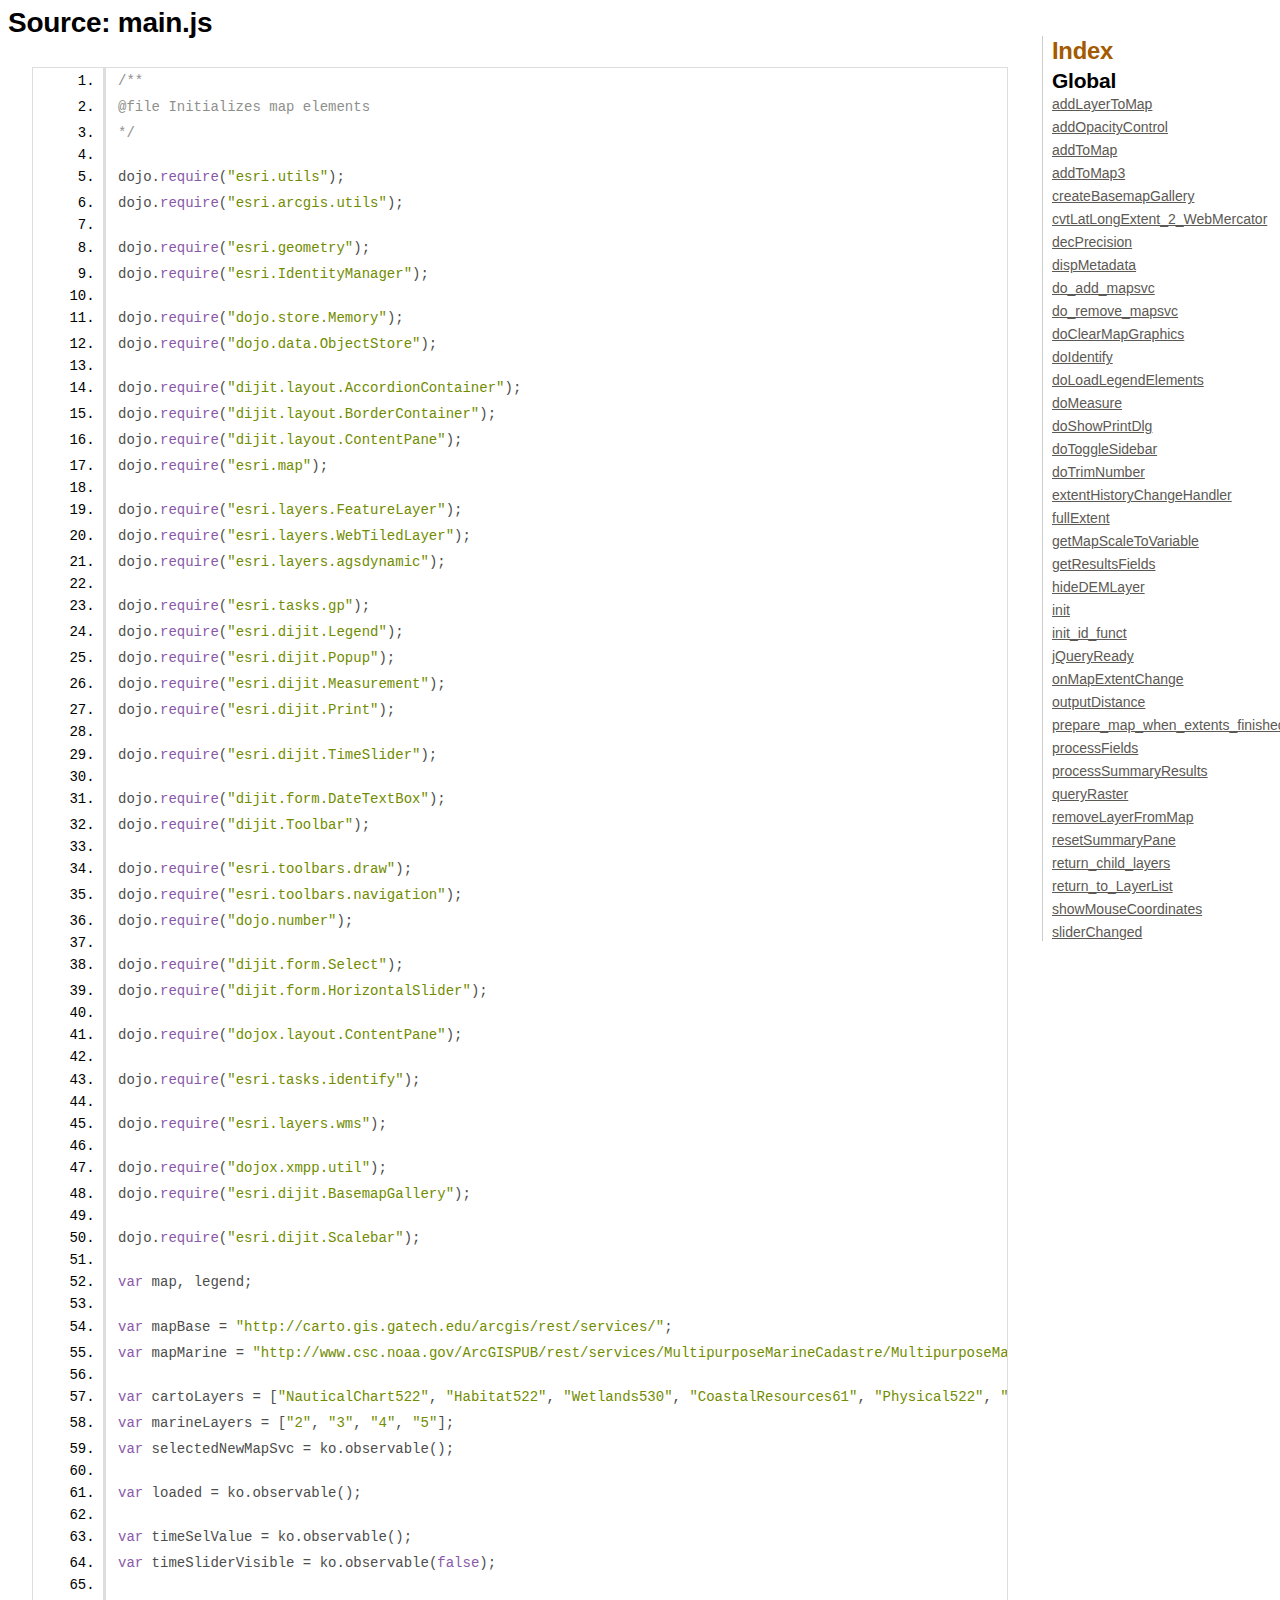
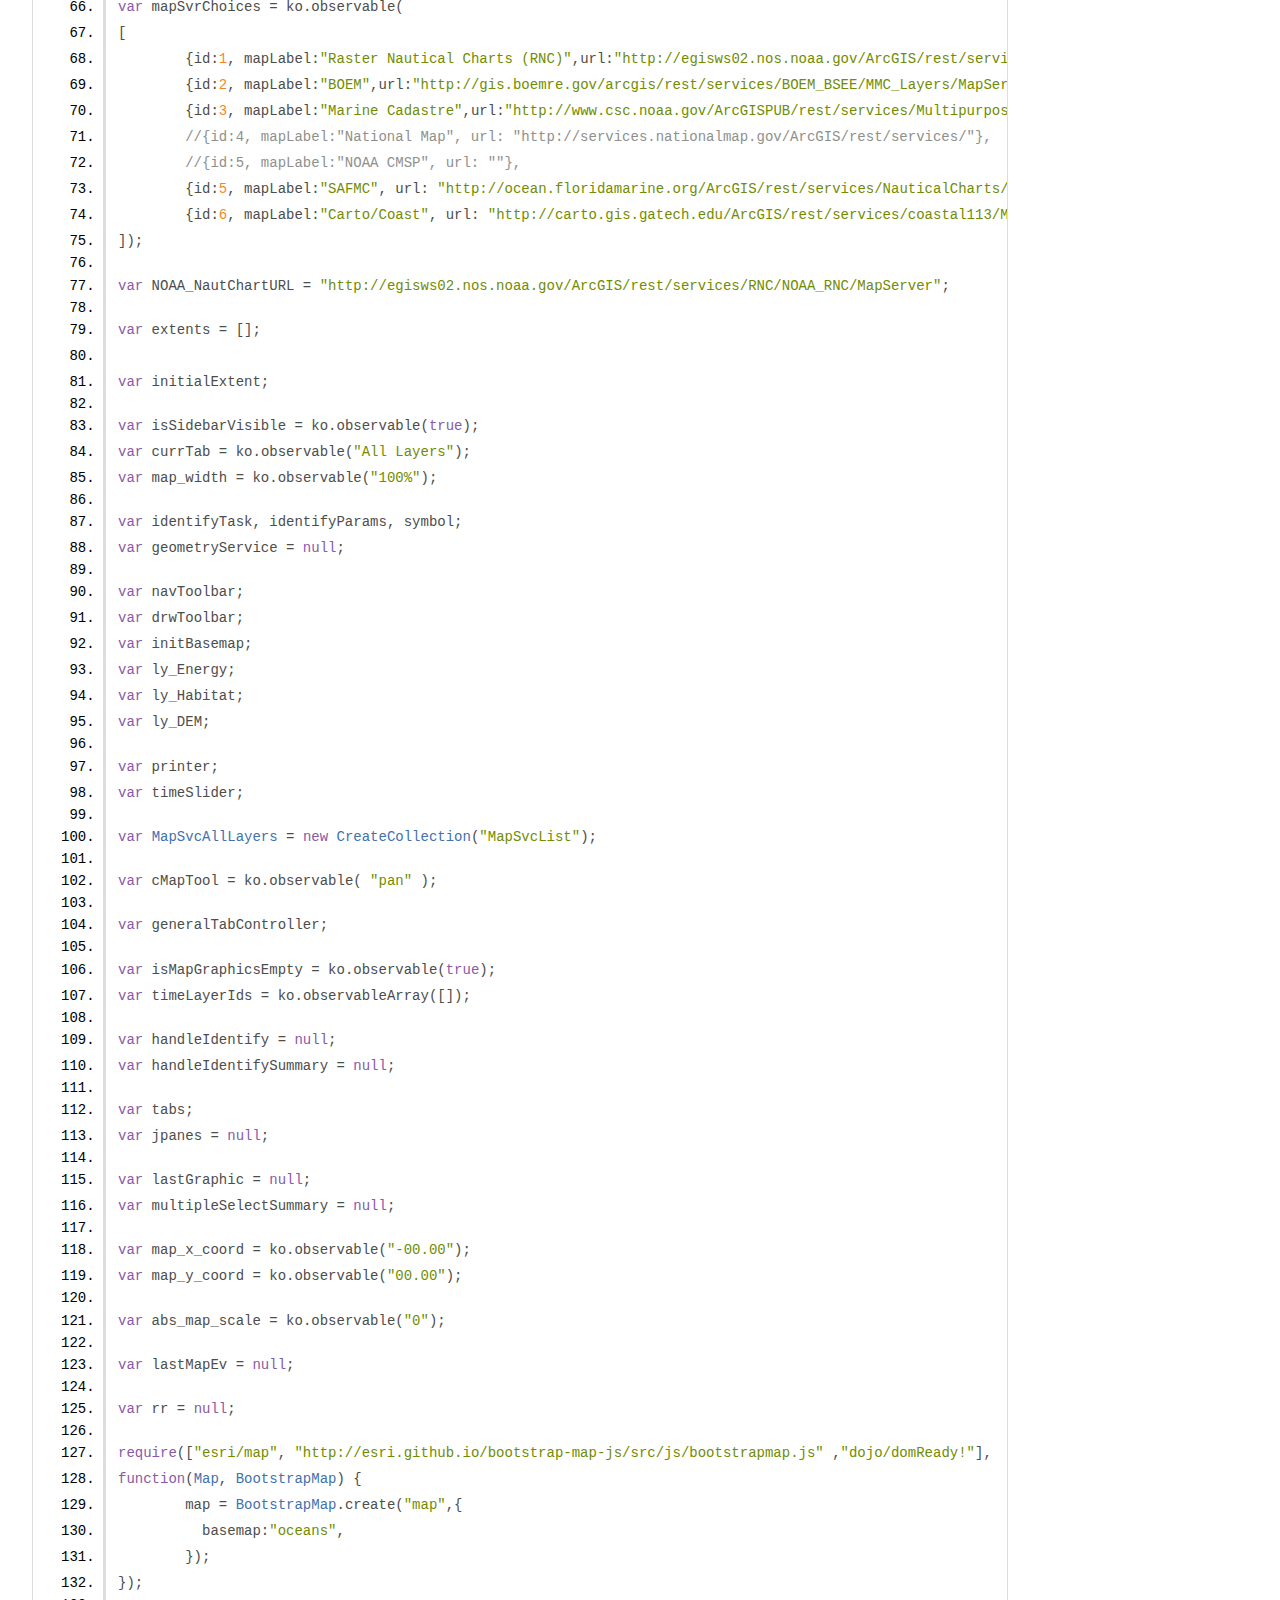
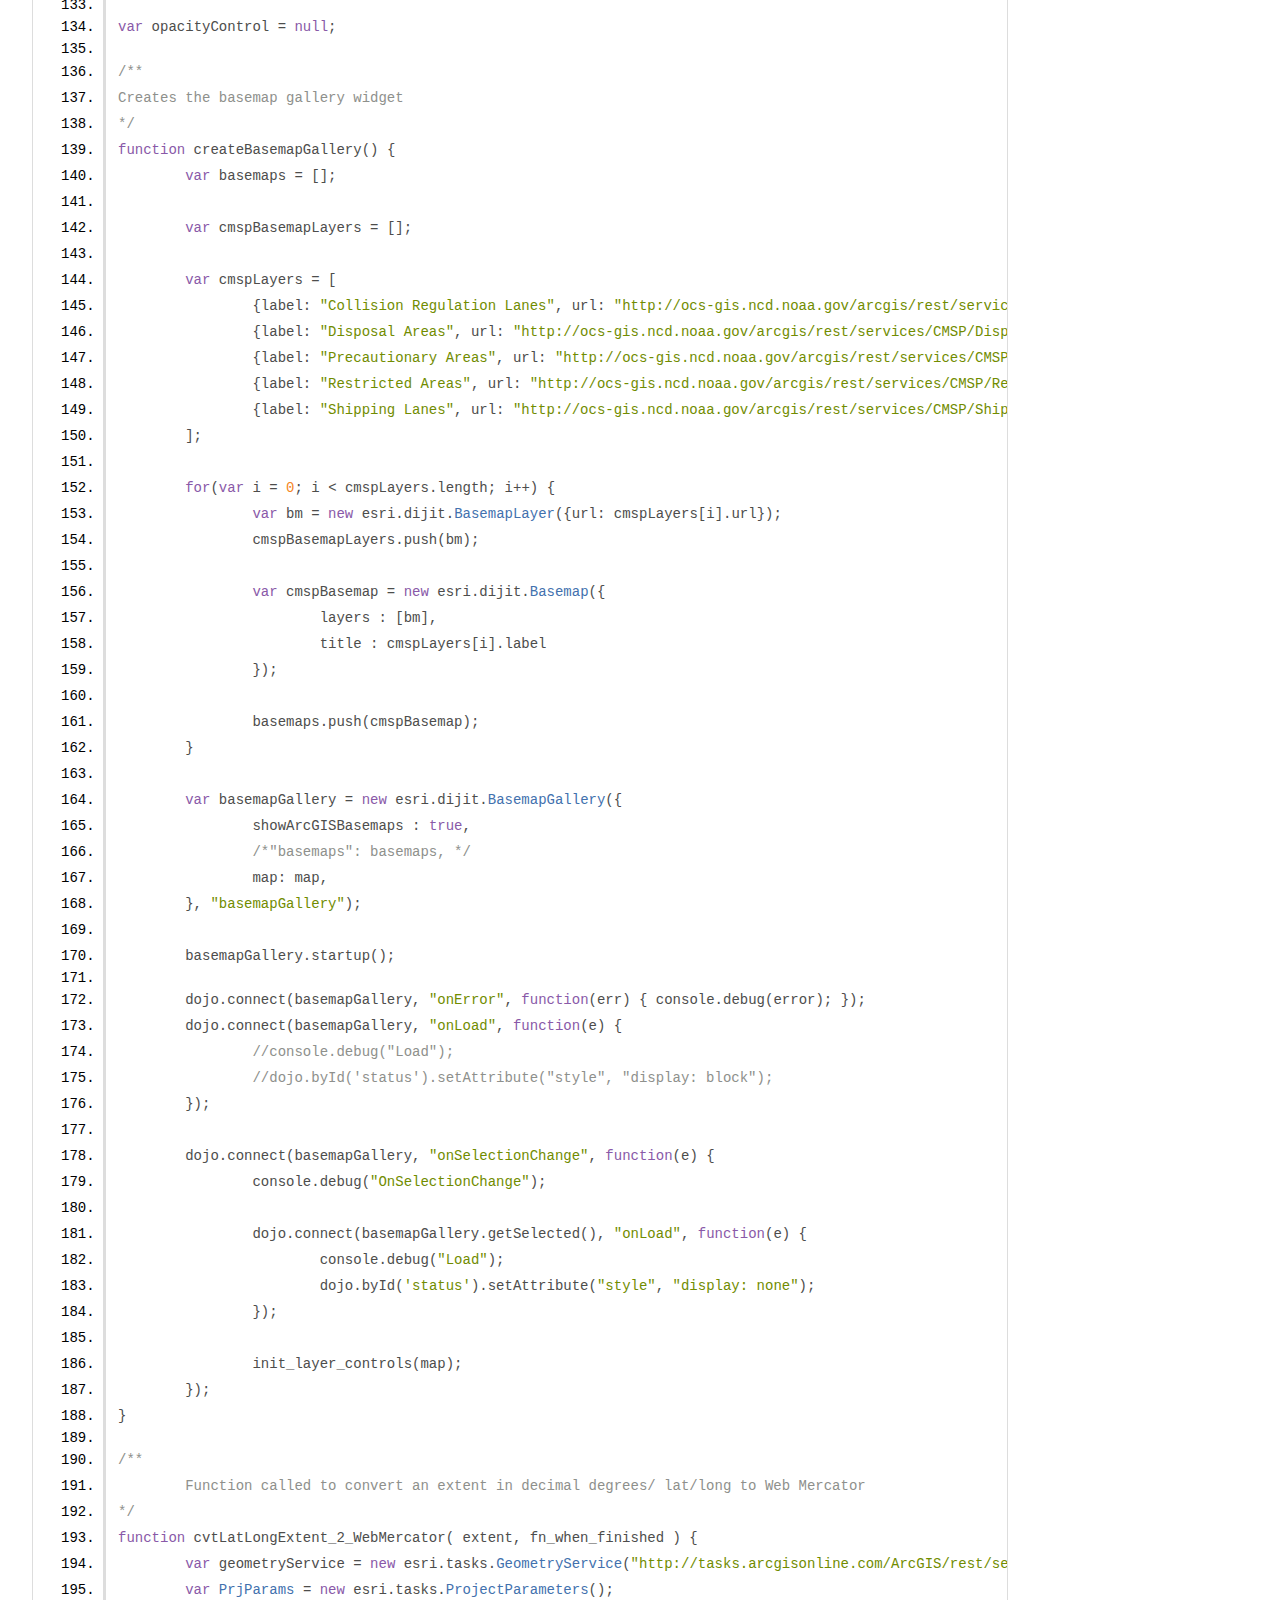
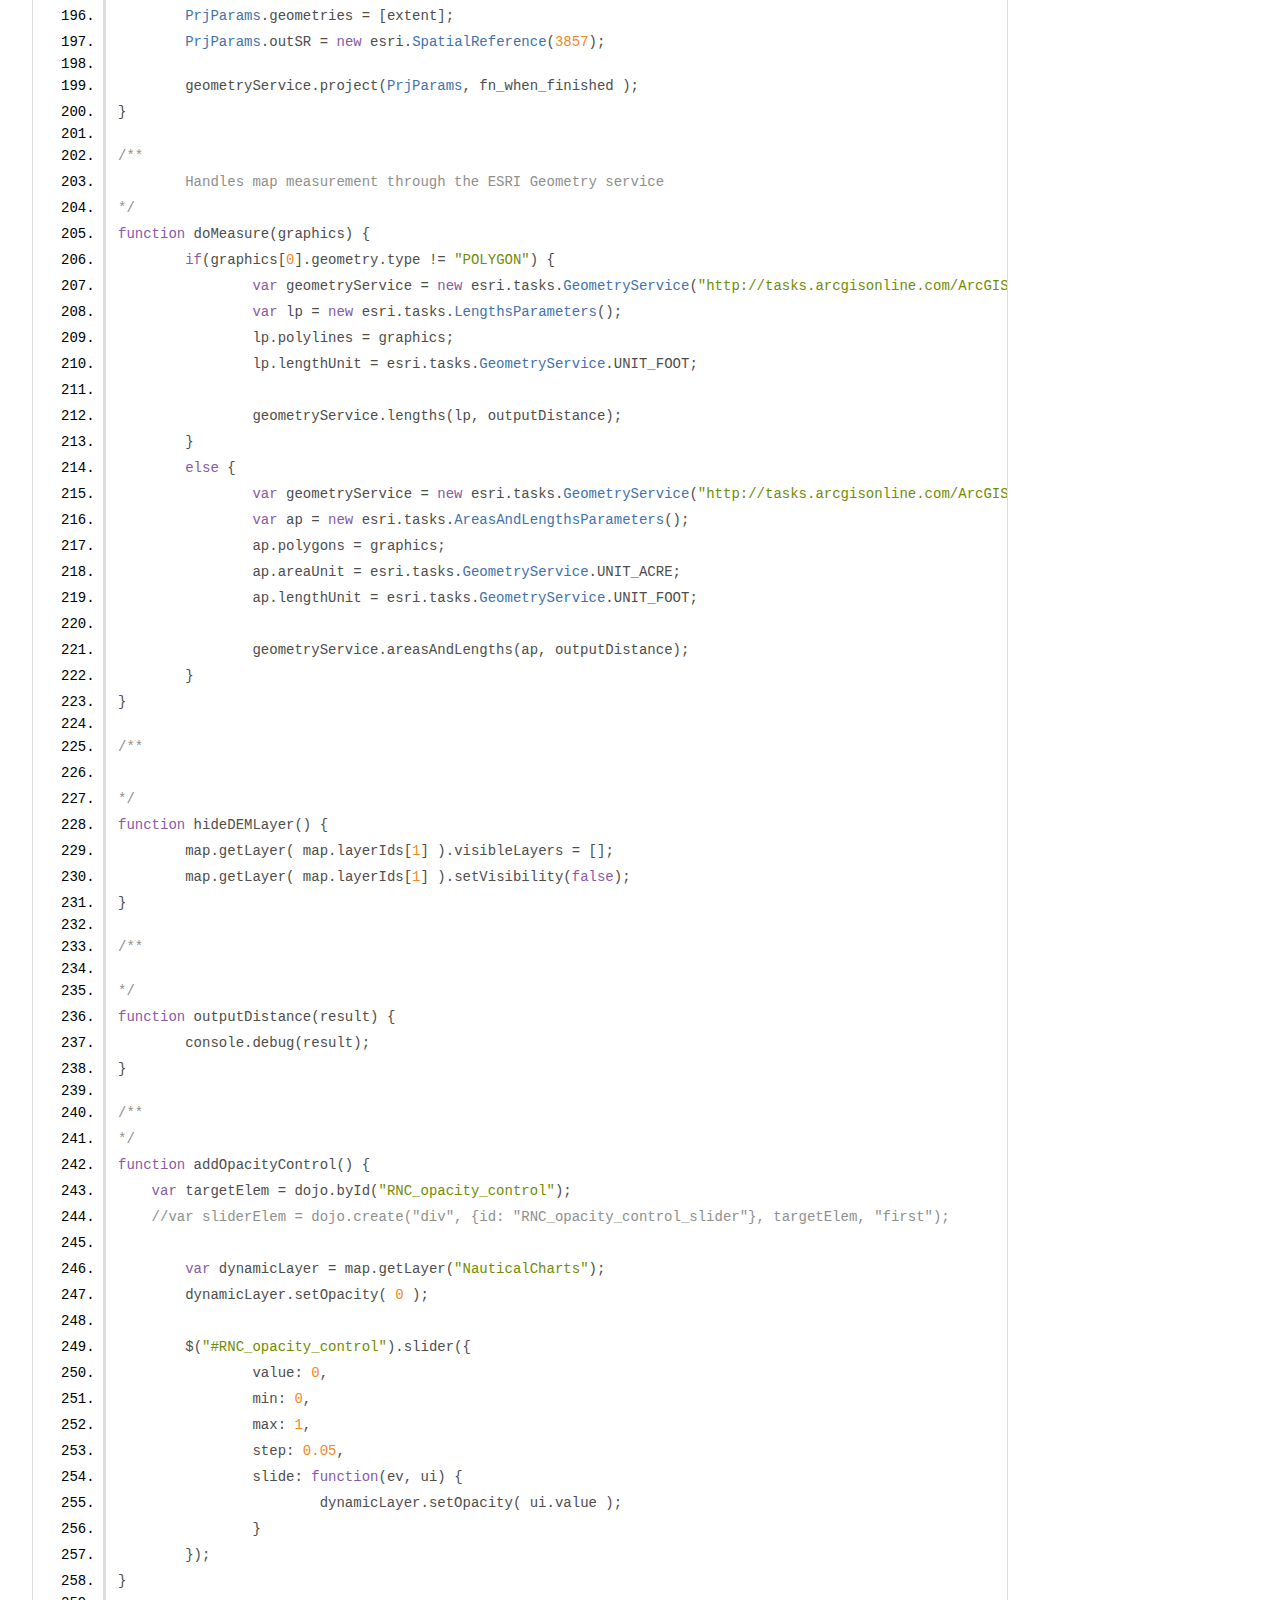
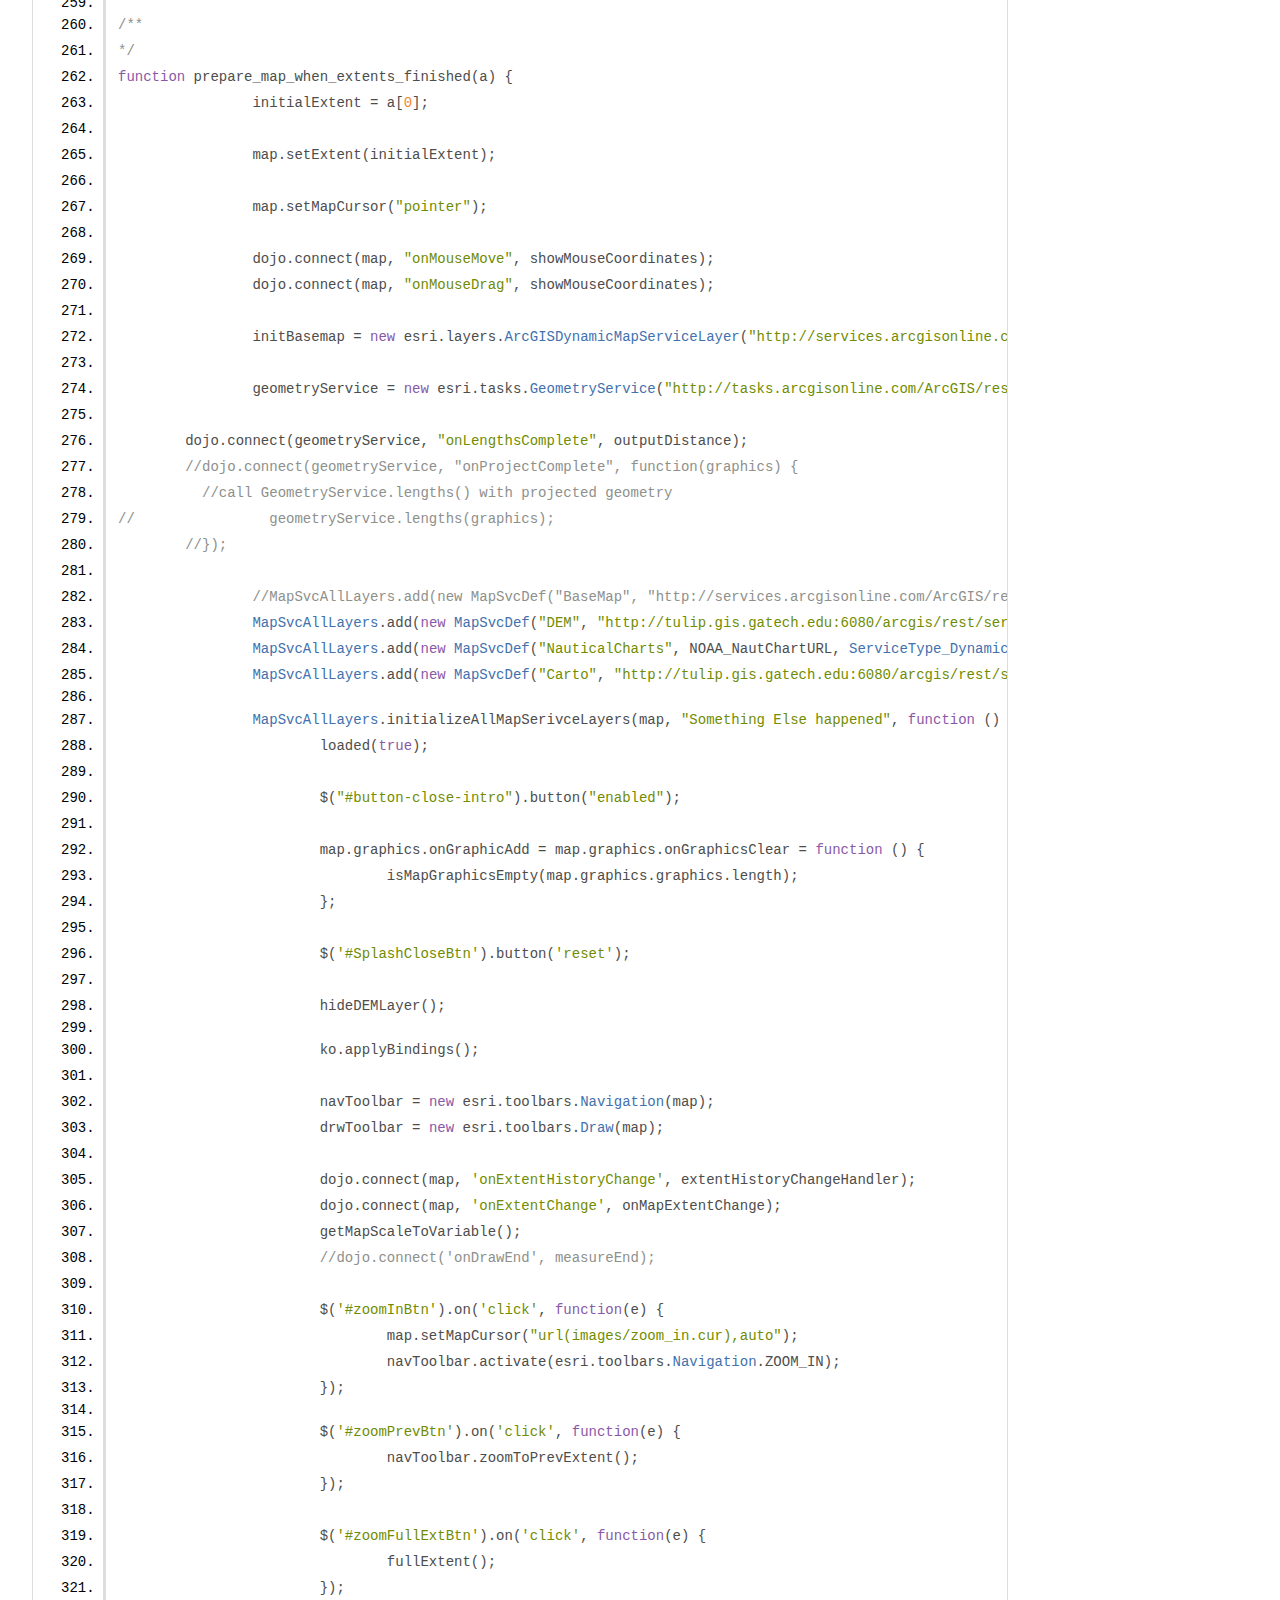
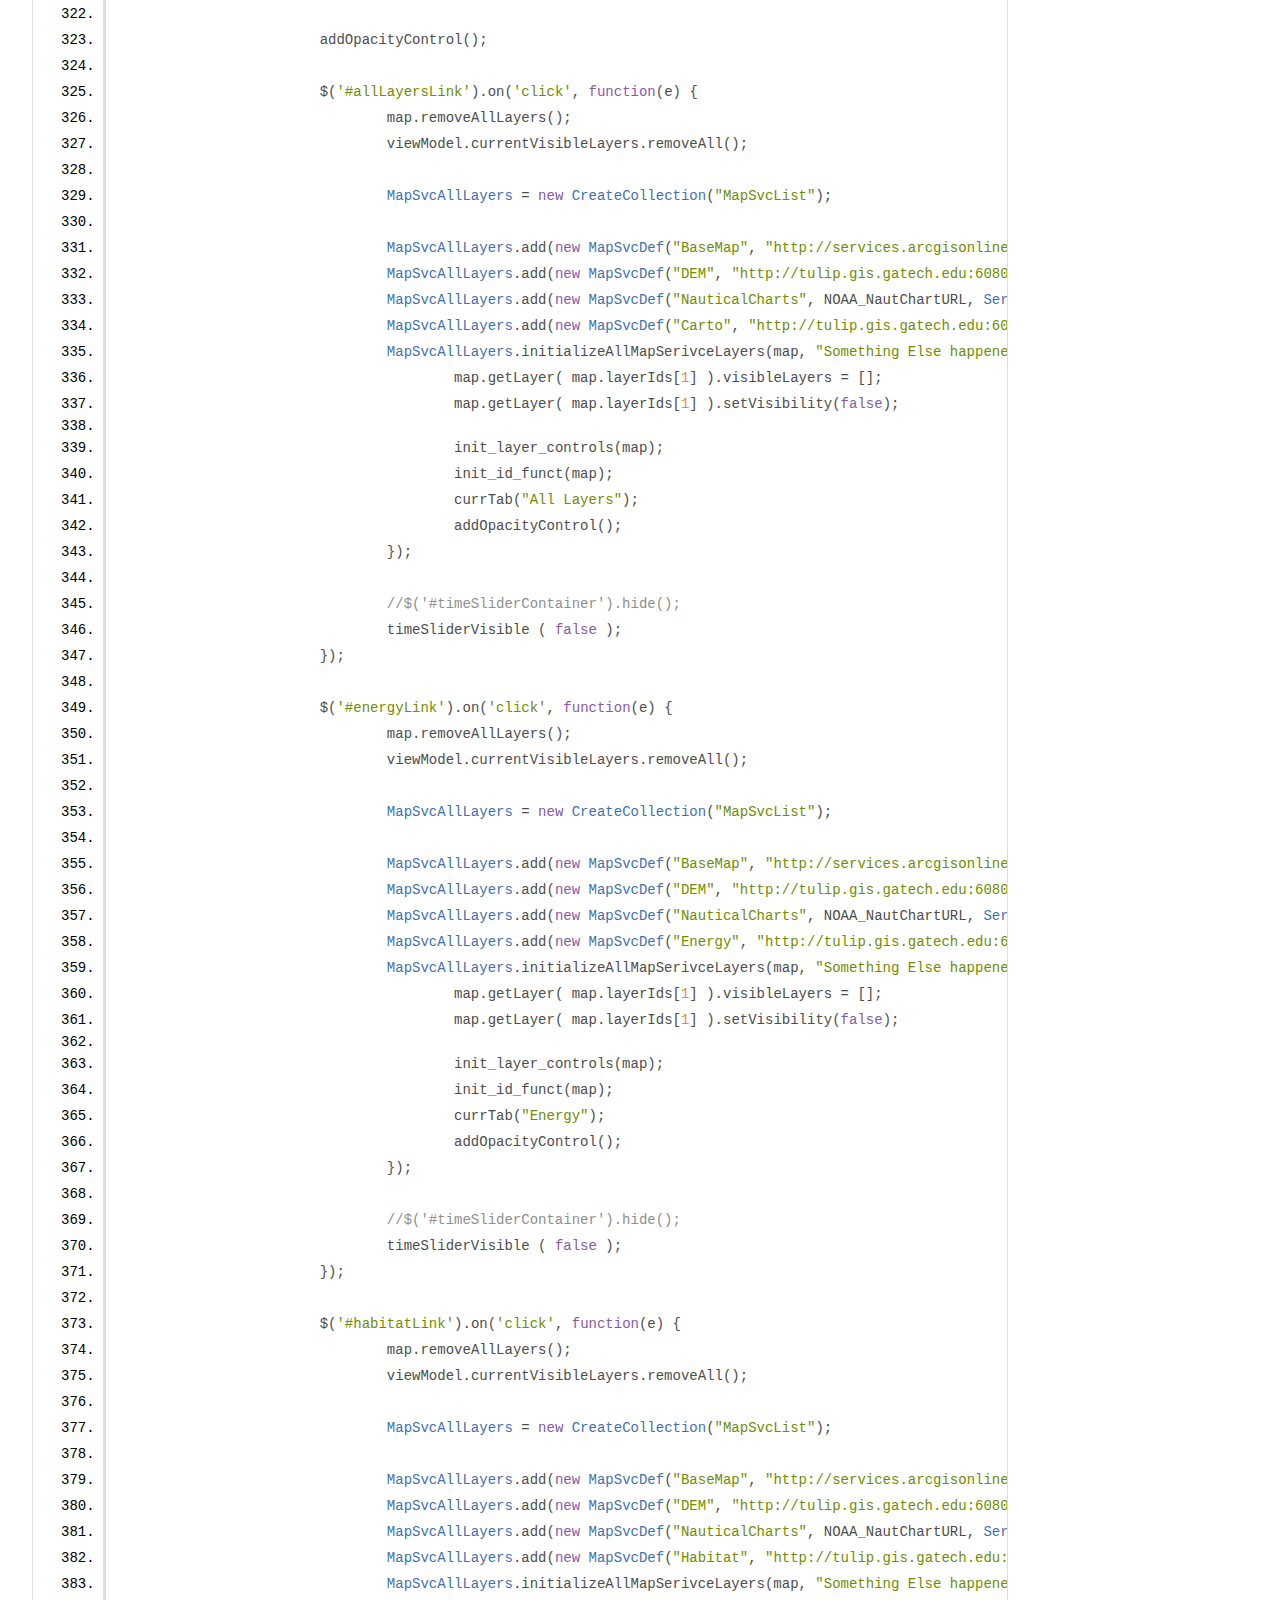
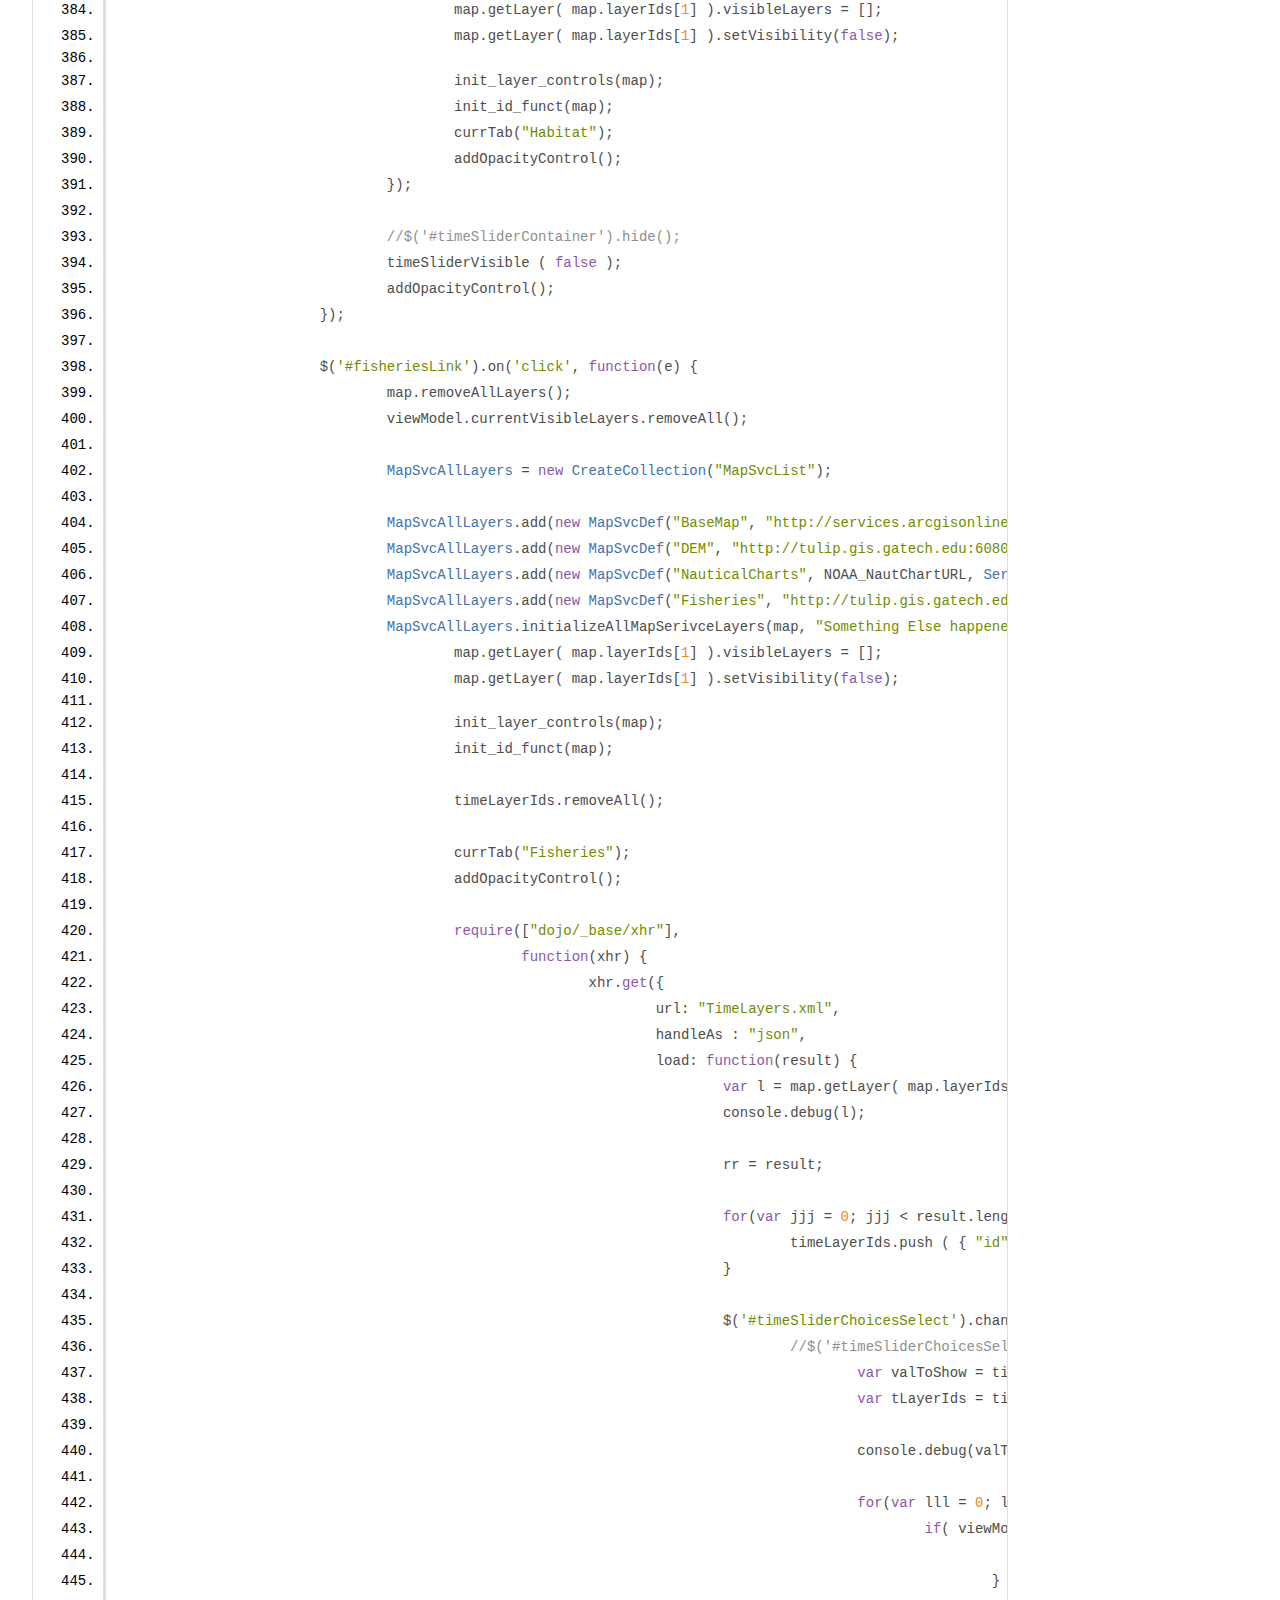
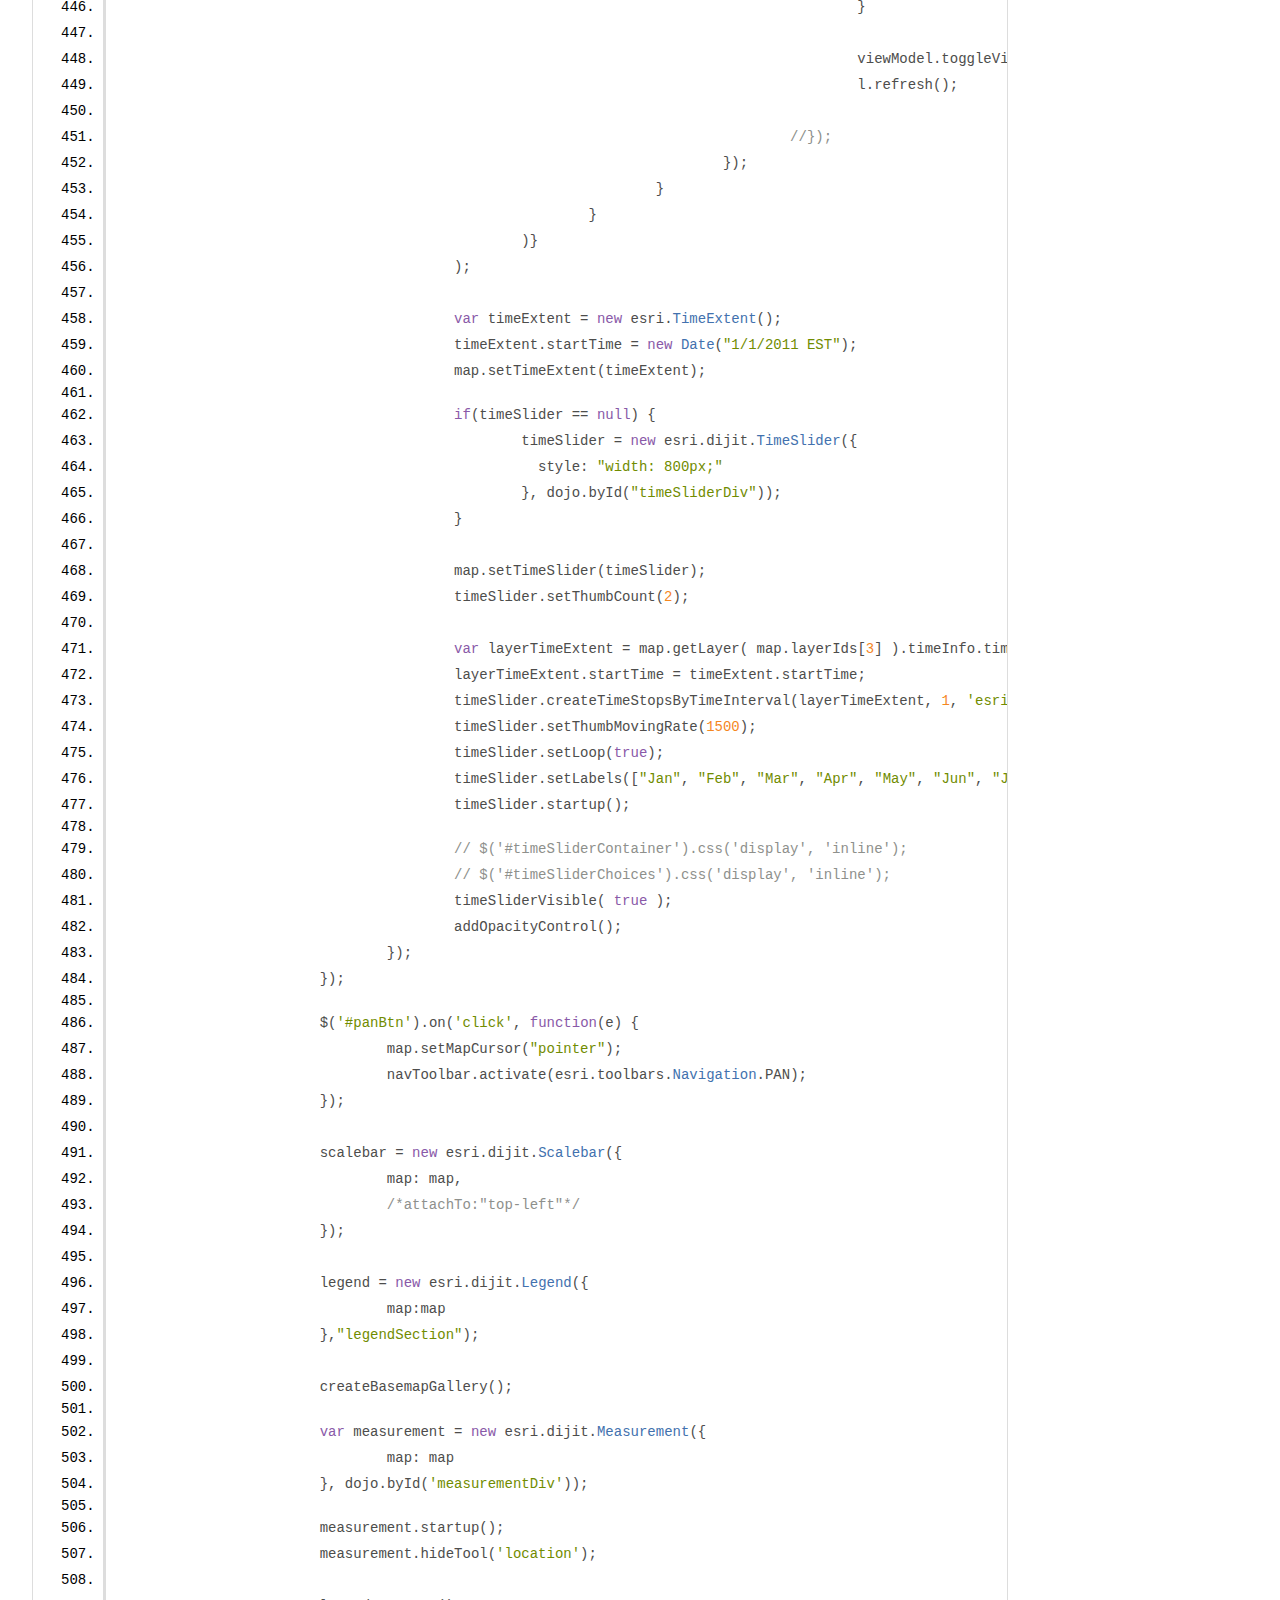
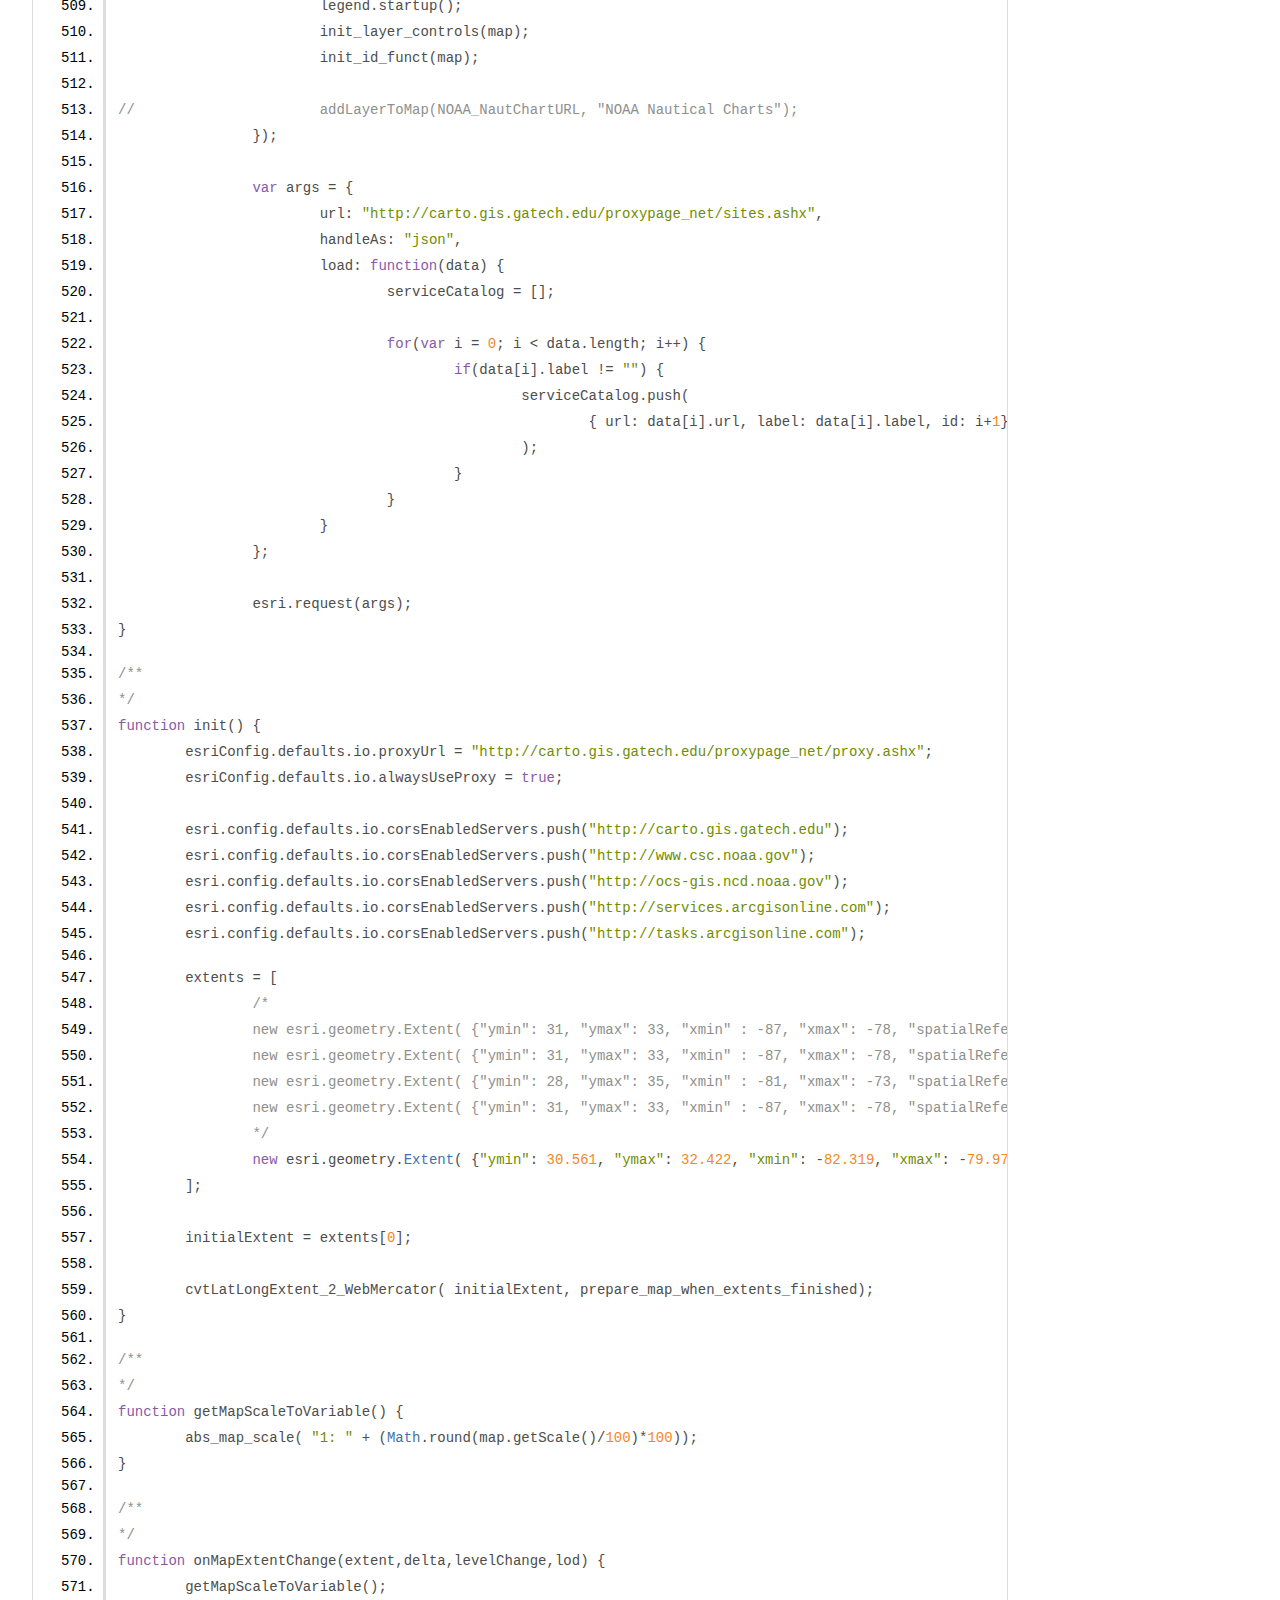
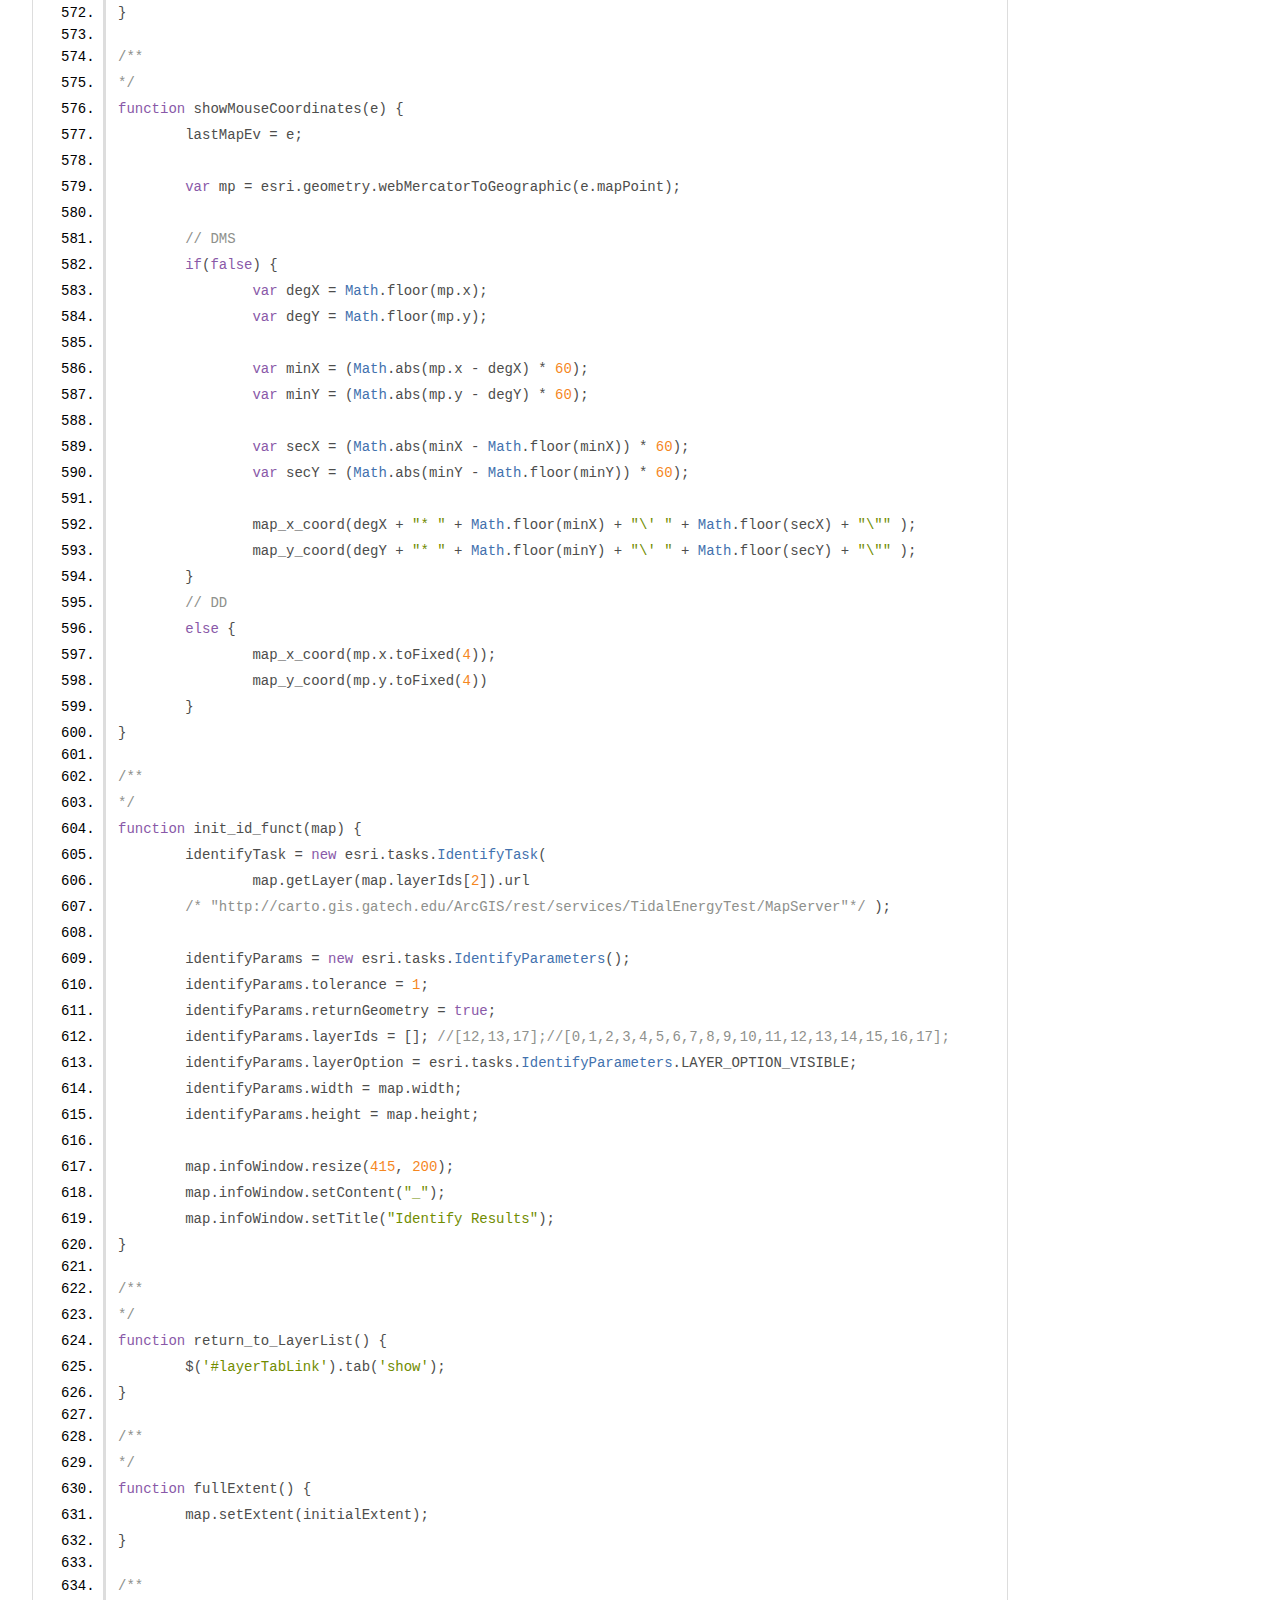
<file: docs/main.js.html>
<!DOCTYPE html>
<html lang="en">
<head>
    <meta charset="utf-8">
    <title>JSDoc: Source: main.js</title>

    <script src="scripts/prettify/prettify.js"> </script>
    <script src="scripts/prettify/lang-css.js"> </script>
    <!--[if lt IE 9]>
      <script src="//html5shiv.googlecode.com/svn/trunk/html5.js"></script>
    <![endif]-->
    <link type="text/css" rel="stylesheet" href="styles/prettify-tomorrow.css">
    <link type="text/css" rel="stylesheet" href="styles/jsdoc-default.css">
</head>

<body>

<div id="main">

    <h1 class="page-title">Source: main.js</h1>

    


    
    <section>
        <article>
            <pre class="prettyprint source linenums"><code>/**
@file Initializes map elements
*/

dojo.require("esri.utils");
dojo.require("esri.arcgis.utils");

dojo.require("esri.geometry");
dojo.require("esri.IdentityManager");

dojo.require("dojo.store.Memory");
dojo.require("dojo.data.ObjectStore");

dojo.require("dijit.layout.AccordionContainer");
dojo.require("dijit.layout.BorderContainer");
dojo.require("dijit.layout.ContentPane");
dojo.require("esri.map");

dojo.require("esri.layers.FeatureLayer");
dojo.require("esri.layers.WebTiledLayer");
dojo.require("esri.layers.agsdynamic");

dojo.require("esri.tasks.gp");
dojo.require("esri.dijit.Legend");
dojo.require("esri.dijit.Popup");
dojo.require("esri.dijit.Measurement");
dojo.require("esri.dijit.Print");

dojo.require("esri.dijit.TimeSlider");

dojo.require("dijit.form.DateTextBox");
dojo.require("dijit.Toolbar");

dojo.require("esri.toolbars.draw");
dojo.require("esri.toolbars.navigation");
dojo.require("dojo.number");

dojo.require("dijit.form.Select");
dojo.require("dijit.form.HorizontalSlider");

dojo.require("dojox.layout.ContentPane");

dojo.require("esri.tasks.identify");

dojo.require("esri.layers.wms");

dojo.require("dojox.xmpp.util");
dojo.require("esri.dijit.BasemapGallery");

dojo.require("esri.dijit.Scalebar");

var map, legend;

var mapBase = "http://carto.gis.gatech.edu/arcgis/rest/services/";
var mapMarine = "http://www.csc.noaa.gov/ArcGISPUB/rest/services/MultipurposeMarineCadastre/MultipurposeMarineCadastre/MapServer/";

var cartoLayers = ["NauticalChart522", "Habitat522", "Wetlands530", "CoastalResources61", "Physical522", "Counties531", "Administrative530"];
var marineLayers = ["2", "3", "4", "5"];
var selectedNewMapSvc = ko.observable();

var loaded = ko.observable();

var timeSelValue = ko.observable();
var timeSliderVisible = ko.observable(false);

var mapSvrChoices = ko.observable(
[
	{id:1, mapLabel:"Raster Nautical Charts (RNC)",url:"http://egisws02.nos.noaa.gov/ArcGIS/rest/services/RNC/NOAA_RNC/MapServer"},
	{id:2, mapLabel:"BOEM",url:"http://gis.boemre.gov/arcgis/rest/services/BOEM_BSEE/MMC_Layers/MapServer"},
	{id:3, mapLabel:"Marine Cadastre",url:"http://www.csc.noaa.gov/ArcGISPUB/rest/services/MultipurposeMarineCadastre/MultipurposeMarineCadastre/MapServer"},
	//{id:4, mapLabel:"National Map", url: "http://services.nationalmap.gov/ArcGIS/rest/services/"},
	//{id:5, mapLabel:"NOAA CMSP", url: ""},
	{id:5, mapLabel:"SAFMC", url: "http://ocean.floridamarine.org/ArcGIS/rest/services/NauticalCharts/MapServer"},
	{id:6, mapLabel:"Carto/Coast", url: "http://carto.gis.gatech.edu/ArcGIS/rest/services/coastal113/MapServer"}
]);

var NOAA_NautChartURL = "http://egisws02.nos.noaa.gov/ArcGIS/rest/services/RNC/NOAA_RNC/MapServer";

var extents = [];
	
var initialExtent;

var isSidebarVisible = ko.observable(true);
var currTab = ko.observable("All Layers");
var map_width = ko.observable("100%");

var identifyTask, identifyParams, symbol;
var geometryService = null;

var navToolbar;
var drwToolbar;
var initBasemap;
var ly_Energy;
var ly_Habitat;
var ly_DEM;

var printer;
var timeSlider;

var MapSvcAllLayers = new CreateCollection("MapSvcList");

var cMapTool = ko.observable( "pan" );

var generalTabController;

var isMapGraphicsEmpty = ko.observable(true);
var timeLayerIds = ko.observableArray([]);

var handleIdentify = null;
var handleIdentifySummary = null;

var tabs;
var jpanes = null;

var lastGraphic = null;
var multipleSelectSummary = null;

var map_x_coord = ko.observable("-00.00");
var map_y_coord = ko.observable("00.00");

var abs_map_scale = ko.observable("0");

var lastMapEv = null;

var rr = null;

require(["esri/map", "http://esri.github.io/bootstrap-map-js/src/js/bootstrapmap.js" ,"dojo/domReady!"],
function(Map, BootstrapMap) {
	map = BootstrapMap.create("map",{
	  basemap:"oceans",
	});
});

var opacityControl = null;

/**
Creates the basemap gallery widget
*/
function createBasemapGallery() {	
	var basemaps = [];
	
	var cmspBasemapLayers = [];
	
	var cmspLayers = [
		{label: "Collision Regulation Lanes", url: "http://ocs-gis.ncd.noaa.gov/arcgis/rest/services/CMSP/Collision_regulation_lines/MapServer"},
		{label: "Disposal Areas", url: "http://ocs-gis.ncd.noaa.gov/arcgis/rest/services/CMSP/Disposal_Areas/MapServer"},
		{label: "Precautionary Areas", url: "http://ocs-gis.ncd.noaa.gov/arcgis/rest/services/CMSP/Precautionary_Areas/MapServer"},
		{label: "Restricted Areas", url: "http://ocs-gis.ncd.noaa.gov/arcgis/rest/services/CMSP/Restricted_Areas/MapServer"},
		{label: "Shipping Lanes", url: "http://ocs-gis.ncd.noaa.gov/arcgis/rest/services/CMSP/Shipping_Lanes/MapServer"}
	];
	
	for(var i = 0; i &lt; cmspLayers.length; i++) {
		var bm = new esri.dijit.BasemapLayer({url: cmspLayers[i].url});
		cmspBasemapLayers.push(bm);
		
		var cmspBasemap = new esri.dijit.Basemap({
			layers : [bm],
			title : cmspLayers[i].label
		});
		
		basemaps.push(cmspBasemap);
	}
		
	var basemapGallery = new esri.dijit.BasemapGallery({
		showArcGISBasemaps : true,
		/*"basemaps": basemaps, */
		map: map,
	}, "basemapGallery");
	
	basemapGallery.startup();

	dojo.connect(basemapGallery, "onError", function(err) { console.debug(error); });
	dojo.connect(basemapGallery, "onLoad", function(e) {
		//console.debug("Load");
		//dojo.byId('status').setAttribute("style", "display: block");
	});
	
	dojo.connect(basemapGallery, "onSelectionChange", function(e) {
		console.debug("OnSelectionChange");
		
		dojo.connect(basemapGallery.getSelected(), "onLoad", function(e) {
			console.debug("Load");
			dojo.byId('status').setAttribute("style", "display: none");
		});
		
		init_layer_controls(map);
	});
}

/**
	Function called to convert an extent in decimal degrees/ lat/long to Web Mercator
*/
function cvtLatLongExtent_2_WebMercator( extent, fn_when_finished ) {
	var geometryService = new esri.tasks.GeometryService("http://tasks.arcgisonline.com/ArcGIS/rest/services/Geometry/GeometryServer");
	var PrjParams = new esri.tasks.ProjectParameters();
	PrjParams.geometries = [extent];
	PrjParams.outSR = new esri.SpatialReference(3857);

	geometryService.project(PrjParams, fn_when_finished );
}

/**
	Handles map measurement through the ESRI Geometry service
*/
function doMeasure(graphics) {
	if(graphics[0].geometry.type != "POLYGON") {
		var geometryService = new esri.tasks.GeometryService("http://tasks.arcgisonline.com/ArcGIS/rest/services/Geometry/GeometryServer");
		var lp = new esri.tasks.LengthsParameters();
		lp.polylines = graphics;
		lp.lengthUnit = esri.tasks.GeometryService.UNIT_FOOT;
		
		geometryService.lengths(lp, outputDistance);
	}
	else {
		var geometryService = new esri.tasks.GeometryService("http://tasks.arcgisonline.com/ArcGIS/rest/services/Geometry/GeometryServer");
		var ap = new esri.tasks.AreasAndLengthsParameters();
		ap.polygons = graphics;
		ap.areaUnit = esri.tasks.GeometryService.UNIT_ACRE;
		ap.lengthUnit = esri.tasks.GeometryService.UNIT_FOOT;
		
		geometryService.areasAndLengths(ap, outputDistance);
	}
}

/**
	
*/
function hideDEMLayer() {
	map.getLayer( map.layerIds[1] ).visibleLayers = [];
	map.getLayer( map.layerIds[1] ).setVisibility(false);
}

/**

*/
function outputDistance(result) {
	console.debug(result);
}

/**
*/
function addOpacityControl() {
    var targetElem = dojo.byId("RNC_opacity_control");
    //var sliderElem = dojo.create("div", {id: "RNC_opacity_control_slider"}, targetElem, "first");
	
	var dynamicLayer = map.getLayer("NauticalCharts");
	dynamicLayer.setOpacity( 0 );
	
	$("#RNC_opacity_control").slider({
		value: 0,
		min: 0,
		max: 1,
		step: 0.05,
		slide: function(ev, ui) {
			dynamicLayer.setOpacity( ui.value );
		}
	});
}

/**
*/
function prepare_map_when_extents_finished(a) {
		initialExtent = a[0];
		
		map.setExtent(initialExtent);
		
		map.setMapCursor("pointer");
		
		dojo.connect(map, "onMouseMove", showMouseCoordinates);
		dojo.connect(map, "onMouseDrag", showMouseCoordinates);
		
		initBasemap = new esri.layers.ArcGISDynamicMapServiceLayer("http://services.arcgisonline.com/ArcGIS/rest/services/Ocean_Basemap/MapServer");
		
		geometryService = new esri.tasks.GeometryService("http://tasks.arcgisonline.com/ArcGIS/rest/services/Geometry/GeometryServer");
		
        dojo.connect(geometryService, "onLengthsComplete", outputDistance);
        //dojo.connect(geometryService, "onProjectComplete", function(graphics) {
          //call GeometryService.lengths() with projected geometry
//		  geometryService.lengths(graphics);
        //});
		
		//MapSvcAllLayers.add(new MapSvcDef("BaseMap", "http://services.arcgisonline.com/ArcGIS/rest/services/Ocean_Basemap/MapServer", ServiceType_Tiled, map, null));
		MapSvcAllLayers.add(new MapSvcDef("DEM", "http://tulip.gis.gatech.edu:6080/arcgis/rest/services/GACoast/LidarCZM/MapServer", ServiceType_Dynamic, map, null));
		MapSvcAllLayers.add(new MapSvcDef("NauticalCharts", NOAA_NautChartURL, ServiceType_Dynamic, map, null));
		MapSvcAllLayers.add(new MapSvcDef("Carto", "http://tulip.gis.gatech.edu:6080/arcgis/rest/services/GACoast/GCAMP314/MapServer", ServiceType_Dynamic, map, null));

		MapSvcAllLayers.initializeAllMapSerivceLayers(map, "Something Else happened", function () {
			loaded(true);
			
			$("#button-close-intro").button("enabled");
			
			map.graphics.onGraphicAdd = map.graphics.onGraphicsClear = function () {
				isMapGraphicsEmpty(map.graphics.graphics.length);
			};
			
			$('#SplashCloseBtn').button('reset');
			
			hideDEMLayer();

			ko.applyBindings();
			
			navToolbar = new esri.toolbars.Navigation(map);
			drwToolbar = new esri.toolbars.Draw(map);
			
			dojo.connect(map, 'onExtentHistoryChange', extentHistoryChangeHandler);
			dojo.connect(map, 'onExtentChange', onMapExtentChange);
			getMapScaleToVariable();
			//dojo.connect('onDrawEnd', measureEnd);
			
			$('#zoomInBtn').on('click', function(e) {
				map.setMapCursor("url(images/zoom_in.cur),auto");
				navToolbar.activate(esri.toolbars.Navigation.ZOOM_IN);
			});

			$('#zoomPrevBtn').on('click', function(e) {
				navToolbar.zoomToPrevExtent();
			});
			
			$('#zoomFullExtBtn').on('click', function(e) {
				fullExtent();
			});
			
			addOpacityControl();
						
			$('#allLayersLink').on('click', function(e) {
				map.removeAllLayers();
				viewModel.currentVisibleLayers.removeAll();
				
				MapSvcAllLayers = new CreateCollection("MapSvcList");
				
				MapSvcAllLayers.add(new MapSvcDef("BaseMap", "http://services.arcgisonline.com/ArcGIS/rest/services/Ocean_Basemap/MapServer", ServiceType_Tiled, map, null));
				MapSvcAllLayers.add(new MapSvcDef("DEM", "http://tulip.gis.gatech.edu:6080/arcgis/rest/services/GACoast/LidarCZM/MapServer", ServiceType_Dynamic, map, null));
				MapSvcAllLayers.add(new MapSvcDef("NauticalCharts", NOAA_NautChartURL, ServiceType_Dynamic, map, null));
				MapSvcAllLayers.add(new MapSvcDef("Carto", "http://tulip.gis.gatech.edu:6080/arcgis/rest/services/GACoast/GCAMP1213/MapServer", ServiceType_Dynamic, map, null));				
				MapSvcAllLayers.initializeAllMapSerivceLayers(map, "Something Else happened", function() {
					map.getLayer( map.layerIds[1] ).visibleLayers = [];
					map.getLayer( map.layerIds[1] ).setVisibility(false);

					init_layer_controls(map);
					init_id_funct(map);
					currTab("All Layers");
					addOpacityControl();
				});
				
				//$('#timeSliderContainer').hide();
				timeSliderVisible ( false );
			});
			
			$('#energyLink').on('click', function(e) {
				map.removeAllLayers();
				viewModel.currentVisibleLayers.removeAll();
				
				MapSvcAllLayers = new CreateCollection("MapSvcList");
				
				MapSvcAllLayers.add(new MapSvcDef("BaseMap", "http://services.arcgisonline.com/ArcGIS/rest/services/Ocean_Basemap/MapServer", ServiceType_Tiled, map, null));
				MapSvcAllLayers.add(new MapSvcDef("DEM", "http://tulip.gis.gatech.edu:6080/arcgis/rest/services/GACoast/LidarCZM/MapServer", ServiceType_Dynamic, map, null));
				MapSvcAllLayers.add(new MapSvcDef("NauticalCharts", NOAA_NautChartURL, ServiceType_Dynamic, map, null));
				MapSvcAllLayers.add(new MapSvcDef("Energy", "http://tulip.gis.gatech.edu:6080/arcgis/rest/services/GACoast/Energy/MapServer", ServiceType_Dynamic, map, null));				
				MapSvcAllLayers.initializeAllMapSerivceLayers(map, "Something Else happened", function() {
					map.getLayer( map.layerIds[1] ).visibleLayers = [];
					map.getLayer( map.layerIds[1] ).setVisibility(false);

					init_layer_controls(map);
					init_id_funct(map);
					currTab("Energy");
					addOpacityControl();
				});
				
				//$('#timeSliderContainer').hide();
				timeSliderVisible ( false );
			});
			
			$('#habitatLink').on('click', function(e) {
				map.removeAllLayers();
				viewModel.currentVisibleLayers.removeAll();
				
				MapSvcAllLayers = new CreateCollection("MapSvcList");
						
				MapSvcAllLayers.add(new MapSvcDef("BaseMap", "http://services.arcgisonline.com/ArcGIS/rest/services/Ocean_Basemap/MapServer", ServiceType_Tiled, map, null));
				MapSvcAllLayers.add(new MapSvcDef("DEM", "http://tulip.gis.gatech.edu:6080/arcgis/rest/services/GACoast/LidarCZM/MapServer", ServiceType_Dynamic, map, null));
				MapSvcAllLayers.add(new MapSvcDef("NauticalCharts", NOAA_NautChartURL, ServiceType_Dynamic, map, null));
				MapSvcAllLayers.add(new MapSvcDef("Habitat", "http://tulip.gis.gatech.edu:6080/arcgis/rest/services/GACoast/habitat/MapServer", ServiceType_Dynamic, map, null));				
				MapSvcAllLayers.initializeAllMapSerivceLayers(map, "Something Else happened", function() {
					map.getLayer( map.layerIds[1] ).visibleLayers = [];
					map.getLayer( map.layerIds[1] ).setVisibility(false);

					init_layer_controls(map);
					init_id_funct(map);
					currTab("Habitat");
					addOpacityControl();
				});	
				
				//$('#timeSliderContainer').hide();
				timeSliderVisible ( false );
				addOpacityControl();
			});
			
			$('#fisheriesLink').on('click', function(e) {
				map.removeAllLayers();
				viewModel.currentVisibleLayers.removeAll();
				
				MapSvcAllLayers = new CreateCollection("MapSvcList");
								
				MapSvcAllLayers.add(new MapSvcDef("BaseMap", "http://services.arcgisonline.com/ArcGIS/rest/services/Ocean_Basemap/MapServer", ServiceType_Tiled, map, null));
				MapSvcAllLayers.add(new MapSvcDef("DEM", "http://tulip.gis.gatech.edu:6080/arcgis/rest/services/GACoast/LidarCZM/MapServer", ServiceType_Dynamic, map, null));
				MapSvcAllLayers.add(new MapSvcDef("NauticalCharts", NOAA_NautChartURL, ServiceType_Dynamic, map, null));
				MapSvcAllLayers.add(new MapSvcDef("Fisheries", "http://tulip.gis.gatech.edu:6080/arcgis/rest/services/GACoast/Fisheries/MapServer", ServiceType_Dynamic, map, null));				
				MapSvcAllLayers.initializeAllMapSerivceLayers(map, "Something Else happened", function() {
					map.getLayer( map.layerIds[1] ).visibleLayers = [];
					map.getLayer( map.layerIds[1] ).setVisibility(false);

					init_layer_controls(map);
					init_id_funct(map);
					
					timeLayerIds.removeAll();
					
					currTab("Fisheries");
					addOpacityControl();
					
					require(["dojo/_base/xhr"],
						function(xhr) {
							xhr.get({
								url: "TimeLayers.xml",
								handleAs : "json",
								load: function(result) {							
									var l = map.getLayer( map.layerIds[3] );
									console.debug(l);
									
									rr = result;
									
									for(var jjj = 0; jjj &lt; result.length; jjj++ ){
										timeLayerIds.push ( { "id" : result[jjj].id, "label" : l.layerInfos[ result[jjj].id ].name } );
									}
									
									$('#timeSliderChoicesSelect').change( function() {
										//$('#timeSliderChoicesSelect option:selected').each( function() {
											var valToShow = timeSelValue();
											var tLayerIds = timeLayerIds();
											
											console.debug(valToShow);
											
											for(var lll = 0; lll &lt; tLayerIds.length; lll++) {
												if( viewModel.isVisibleLayer( map.layerIds[3], parseInt(tLayerIds[lll].id) ) ) {
														viewModel.toggleVisibleLayer( { "mapLayerId" : map.layerIds[3], "esriLayer" : { id: parseInt(tLayerIds[lll].id) } } )
													}
											}
											
											viewModel.toggleVisibleLayer( { "mapLayerId" : map.layerIds[3], "esriLayer" : { id: parseInt(valToShow) } } )
											l.refresh();
											
										//});
									});
								}
							}
						)}
					);
					
					var timeExtent = new esri.TimeExtent();
					timeExtent.startTime = new Date("1/1/2011 EST");
					map.setTimeExtent(timeExtent);

					if(timeSlider == null) {
						timeSlider = new esri.dijit.TimeSlider({
						  style: "width: 800px;"
						}, dojo.byId("timeSliderDiv"));
					}
					
					map.setTimeSlider(timeSlider);
					timeSlider.setThumbCount(2);
					
					var layerTimeExtent = map.getLayer( map.layerIds[3] ).timeInfo.timeExtent;
					layerTimeExtent.startTime = timeExtent.startTime;
					timeSlider.createTimeStopsByTimeInterval(layerTimeExtent, 1, 'esriTimeUnitsMonths');
					timeSlider.setThumbMovingRate(1500);			
					timeSlider.setLoop(true);
					timeSlider.setLabels(["Jan", "Feb", "Mar", "Apr", "May", "Jun", "Jul", "Aug", "Sep", "Oct", "Nov", "Dec"]);
					timeSlider.startup();

					// $('#timeSliderContainer').css('display', 'inline');
					// $('#timeSliderChoices').css('display', 'inline');
					timeSliderVisible( true );
					addOpacityControl();
				});
			});

			$('#panBtn').on('click', function(e) {
				map.setMapCursor("pointer");
				navToolbar.activate(esri.toolbars.Navigation.PAN);
			});
			
			scalebar = new esri.dijit.Scalebar({
				map: map,
				/*attachTo:"top-left"*/
			});
					
			legend = new esri.dijit.Legend({
				map:map
			},"legendSection");
			
			createBasemapGallery();

			var measurement = new esri.dijit.Measurement({
				map: map
			}, dojo.byId('measurementDiv'));

			measurement.startup();			
			measurement.hideTool('location');
			
			legend.startup();
			init_layer_controls(map);
			init_id_funct(map);
			
//			addLayerToMap(NOAA_NautChartURL, "NOAA Nautical Charts");
		});
			
		var args = {
			url: "http://carto.gis.gatech.edu/proxypage_net/sites.ashx",
			handleAs: "json",
			load: function(data) {
				serviceCatalog = [];
				
				for(var i = 0; i &lt; data.length; i++) {
					if(data[i].label != "") {
						serviceCatalog.push(
							{ url: data[i].url, label: data[i].label, id: i+1}
						);
					}
				}
			}
		};
					
		esri.request(args);
}

/**
*/
function init() {
	esriConfig.defaults.io.proxyUrl = "http://carto.gis.gatech.edu/proxypage_net/proxy.ashx";
	esriConfig.defaults.io.alwaysUseProxy = true;
	
	esri.config.defaults.io.corsEnabledServers.push("http://carto.gis.gatech.edu");
	esri.config.defaults.io.corsEnabledServers.push("http://www.csc.noaa.gov");
	esri.config.defaults.io.corsEnabledServers.push("http://ocs-gis.ncd.noaa.gov");
	esri.config.defaults.io.corsEnabledServers.push("http://services.arcgisonline.com");
	esri.config.defaults.io.corsEnabledServers.push("http://tasks.arcgisonline.com");

	extents = [
		/*
		new esri.geometry.Extent( {"ymin": 31, "ymax": 33, "xmin" : -87, "xmax": -78, "spatialReference": { "wkid" : 4269 } } ) , //all
		new esri.geometry.Extent( {"ymin": 31, "ymax": 33, "xmin" : -87, "xmax": -78, "spatialReference": { "wkid" : 4269 } } ) , //on-shore
		new esri.geometry.Extent( {"ymin": 28, "ymax": 35, "xmin" : -81, "xmax": -73, "spatialReference": { "wkid" : 4269 } } ) , //coast
		new esri.geometry.Extent( {"ymin": 31, "ymax": 33, "xmin" : -87, "xmax": -78, "spatialReference": { "wkid" : 4269 } } )   //ocean
		*/
		new esri.geometry.Extent( {"ymin": 30.561, "ymax": 32.422, "xmin": -82.319, "xmax": -79.973, "spatialReference": { "wkid" : 4269 }} )
	];
	
	initialExtent = extents[0];
		
	cvtLatLongExtent_2_WebMercator( initialExtent, prepare_map_when_extents_finished);
}

/**
*/
function getMapScaleToVariable() {
	abs_map_scale( "1: " + (Math.round(map.getScale()/100)*100));
}

/**
*/
function onMapExtentChange(extent,delta,levelChange,lod) {
	getMapScaleToVariable();
}

/**
*/
function showMouseCoordinates(e) {
	lastMapEv = e;
	
	var mp = esri.geometry.webMercatorToGeographic(e.mapPoint);
	
	// DMS
	if(false) {
		var degX = Math.floor(mp.x);
		var degY = Math.floor(mp.y);
		
		var minX = (Math.abs(mp.x - degX) * 60);
		var minY = (Math.abs(mp.y - degY) * 60);
		
		var secX = (Math.abs(minX - Math.floor(minX)) * 60);
		var secY = (Math.abs(minY - Math.floor(minY)) * 60);
		
		map_x_coord(degX + "* " + Math.floor(minX) + "\' " + Math.floor(secX) + "\"" );
		map_y_coord(degY + "* " + Math.floor(minY) + "\' " + Math.floor(secY) + "\"" );
	}
	// DD
	else {
		map_x_coord(mp.x.toFixed(4));
		map_y_coord(mp.y.toFixed(4))
	}
}

/**
*/
function init_id_funct(map) {
	identifyTask = new esri.tasks.IdentifyTask(
		map.getLayer(map.layerIds[2]).url
	/* "http://carto.gis.gatech.edu/ArcGIS/rest/services/TidalEnergyTest/MapServer"*/ );
	
	identifyParams = new esri.tasks.IdentifyParameters();
	identifyParams.tolerance = 1;
	identifyParams.returnGeometry = true;
	identifyParams.layerIds = []; //[12,13,17];//[0,1,2,3,4,5,6,7,8,9,10,11,12,13,14,15,16,17];
	identifyParams.layerOption = esri.tasks.IdentifyParameters.LAYER_OPTION_VISIBLE;
	identifyParams.width = map.width;
	identifyParams.height = map.height;
	
	map.infoWindow.resize(415, 200);
	map.infoWindow.setContent("_");
	map.infoWindow.setTitle("Identify Results");
}

/**
*/
function return_to_LayerList() {
	$('#layerTabLink').tab('show');
}

/**
*/
function fullExtent() {
	map.setExtent(initialExtent);
}

/**
*/
function extentHistoryChangeHandler() {
	//dijit.byId("zoomprev").disabled = navToolbar.isFirstExtent();
	//dijit.byId("zoomnext").disabled = navToolbar.isLastExtent();
}

/**
*/
function sliderChanged(value) {
	var num = Math.floor(value/100 * extents.length);
	
	if(value == 100) num = extents.length - 1;
	
	//console.debug(num);
	
	cvtLatLongExtent_2_WebMercator( extents[num], function(res) {
		initialExtent = res[0];
		fullExtent();
	});
}

/**
*/
function jQueryReady() {
	$(function() {
		/*jpanes = $('.scroll-pane').jScrollPane({
			showArrows : true,
			verticalArrowPositions: 'split',
			horizontalArrowPositions: 'split',
			maintainPosition : false,
			verticalDragMinHeight: 20,
			verticalDragMaxHeight: 20,
			horizontalDragMinWidth: 20,
			horizontalDragMaxWidth: 20,
			scrollbarWidth: 250,
			scrollbarHeight: 250,
			autoReinitialise : true
		});*/
		
		tabs = $('a[data-toggle="tab"]').on('shown', function (e) {
			if( $(e.target).attr('href') == "#identifyPane") {
				map.setMapCursor("url(images/id_cursor.cur),auto");
				handleIdentify = dojo.connect(map, "onClick", doIdentify);
				
			}
			else {
				map.setMapCursor("default");
				if(handleIdentify != null) {
					dojo.disconnect(handleIdentify);
					handleIdentify = null;
				}
			}
			
			if( $(e.target).attr('href') == "#identifyPaneSumm" ) {
				resetSummaryPane();
				drwToolbar.activate(esri.toolbars.Draw.POLYGON);

				dojo.connect(drwToolbar, "onDrawEnd", function(geometry) {
						map.graphics.clear();
					  
						var graphic = map.graphics.add(new esri.Graphic(geometry, new esri.symbol.SimpleLineSymbol()));
						lastGraphic = graphic;
						//doMeasure([graphic]);

						var geometryService = new esri.tasks.GeometryService("http://tasks.arcgisonline.com/ArcGIS/rest/services/Geometry/GeometryServer");
						var PrjParams = new esri.tasks.ProjectParameters();
						PrjParams.geometries = [geometry];
						PrjParams.outSR = new esri.SpatialReference(32618);
						
						//console.debug(geometry);
					
						geometryService.project(PrjParams, doSummaryQuery );
						//doSummaryQuery( [geometry] );
						//console.debug(geometry);
						
						//doSummaryQuery([geometry]);
				});
			}
			else {
				drwToolbar.deactivate();
			}
			
			//alert($(e.target).attr('href')) //e.target // activated tab
			//e.relatedTarget // previous tab
			//$('.scroll-pane').jScrollPane();
		})
	
		$('#intro').dialog({
			modal: true,
			buttons: [{
				text: "I Understand",
				id: "button-close-intro",
				disabled: true,
				click:
					function () { 
						$(this).dialog("close");
				}
				}],
			close: function() {
				map.resize();
			},
			title: "Georgia Coastal and Marine Planner",
			resizable: false,
			draggable: false,
			closeOnEscape: false
		});
		
		$('#SplashCloseBtn').button('loading');
			
		$('#meas').on('click', function(e) {
			$('#measurePopoutPanel').dialog({width:250, title:"Measurement"});
		});
	});
}

/**
*/
function resetSummaryPane() {
	if( multipleSelectSummary == null) {
		multipleSelectSummary = $('#summarySelectList').multipleSelect().data();
	}
	
	multipleSelectSummary.multipleSelect.refresh();
}

/**
*/
function doClearMapGraphics() {
	map.graphics.clear();
}

/**
*/
function doLoadLegendElements(mapSvc) {
}

/**
*/
function doToggleSidebar() {
	isSidebarVisible(!isSidebarVisible());
	map.resize();
}

/**
*/
function doShowPrintDlg() {
	$("#printing-popover").show();
}

$(document).ready(jQueryReady);
dojo.addOnLoad(init);</code></pre>
        </article>
    </section>




</div>

<nav>
    <h2><a href="index.html">Index</a></h2><h3>Global</h3><ul><li><a href="global.html#addLayerToMap">addLayerToMap</a></li><li><a href="global.html#addOpacityControl">addOpacityControl</a></li><li><a href="global.html#addToMap">addToMap</a></li><li><a href="global.html#addToMap3">addToMap3</a></li><li><a href="global.html#createBasemapGallery">createBasemapGallery</a></li><li><a href="global.html#cvtLatLongExtent_2_WebMercator">cvtLatLongExtent_2_WebMercator</a></li><li><a href="global.html#decPrecision">decPrecision</a></li><li><a href="global.html#dispMetadata">dispMetadata</a></li><li><a href="global.html#do_add_mapsvc">do_add_mapsvc</a></li><li><a href="global.html#do_remove_mapsvc">do_remove_mapsvc</a></li><li><a href="global.html#doClearMapGraphics">doClearMapGraphics</a></li><li><a href="global.html#doIdentify">doIdentify</a></li><li><a href="global.html#doLoadLegendElements">doLoadLegendElements</a></li><li><a href="global.html#doMeasure">doMeasure</a></li><li><a href="global.html#doShowPrintDlg">doShowPrintDlg</a></li><li><a href="global.html#doToggleSidebar">doToggleSidebar</a></li><li><a href="global.html#doTrimNumber">doTrimNumber</a></li><li><a href="global.html#extentHistoryChangeHandler">extentHistoryChangeHandler</a></li><li><a href="global.html#fullExtent">fullExtent</a></li><li><a href="global.html#getMapScaleToVariable">getMapScaleToVariable</a></li><li><a href="global.html#getResultsFields">getResultsFields</a></li><li><a href="global.html#hideDEMLayer">hideDEMLayer</a></li><li><a href="global.html#init">init</a></li><li><a href="global.html#init_id_funct">init_id_funct</a></li><li><a href="global.html#jQueryReady">jQueryReady</a></li><li><a href="global.html#onMapExtentChange">onMapExtentChange</a></li><li><a href="global.html#outputDistance">outputDistance</a></li><li><a href="global.html#prepare_map_when_extents_finished">prepare_map_when_extents_finished</a></li><li><a href="global.html#processFields">processFields</a></li><li><a href="global.html#processSummaryResults">processSummaryResults</a></li><li><a href="global.html#queryRaster">queryRaster</a></li><li><a href="global.html#removeLayerFromMap">removeLayerFromMap</a></li><li><a href="global.html#resetSummaryPane">resetSummaryPane</a></li><li><a href="global.html#return_child_layers">return_child_layers</a></li><li><a href="global.html#return_to_LayerList">return_to_LayerList</a></li><li><a href="global.html#showMouseCoordinates">showMouseCoordinates</a></li><li><a href="global.html#sliderChanged">sliderChanged</a></li></ul>
</nav>

<br clear="both">

<footer>
    Documentation generated by <a href="https://github.com/jsdoc3/jsdoc">JSDoc 3.3.0-alpha5</a> on Mon May 05 2014 12:22:42 GMT-0400 (Eastern Daylight Time)
</footer>

<script> prettyPrint(); </script>
<script src="scripts/linenumber.js"> </script>
</body>
</html>
</file>
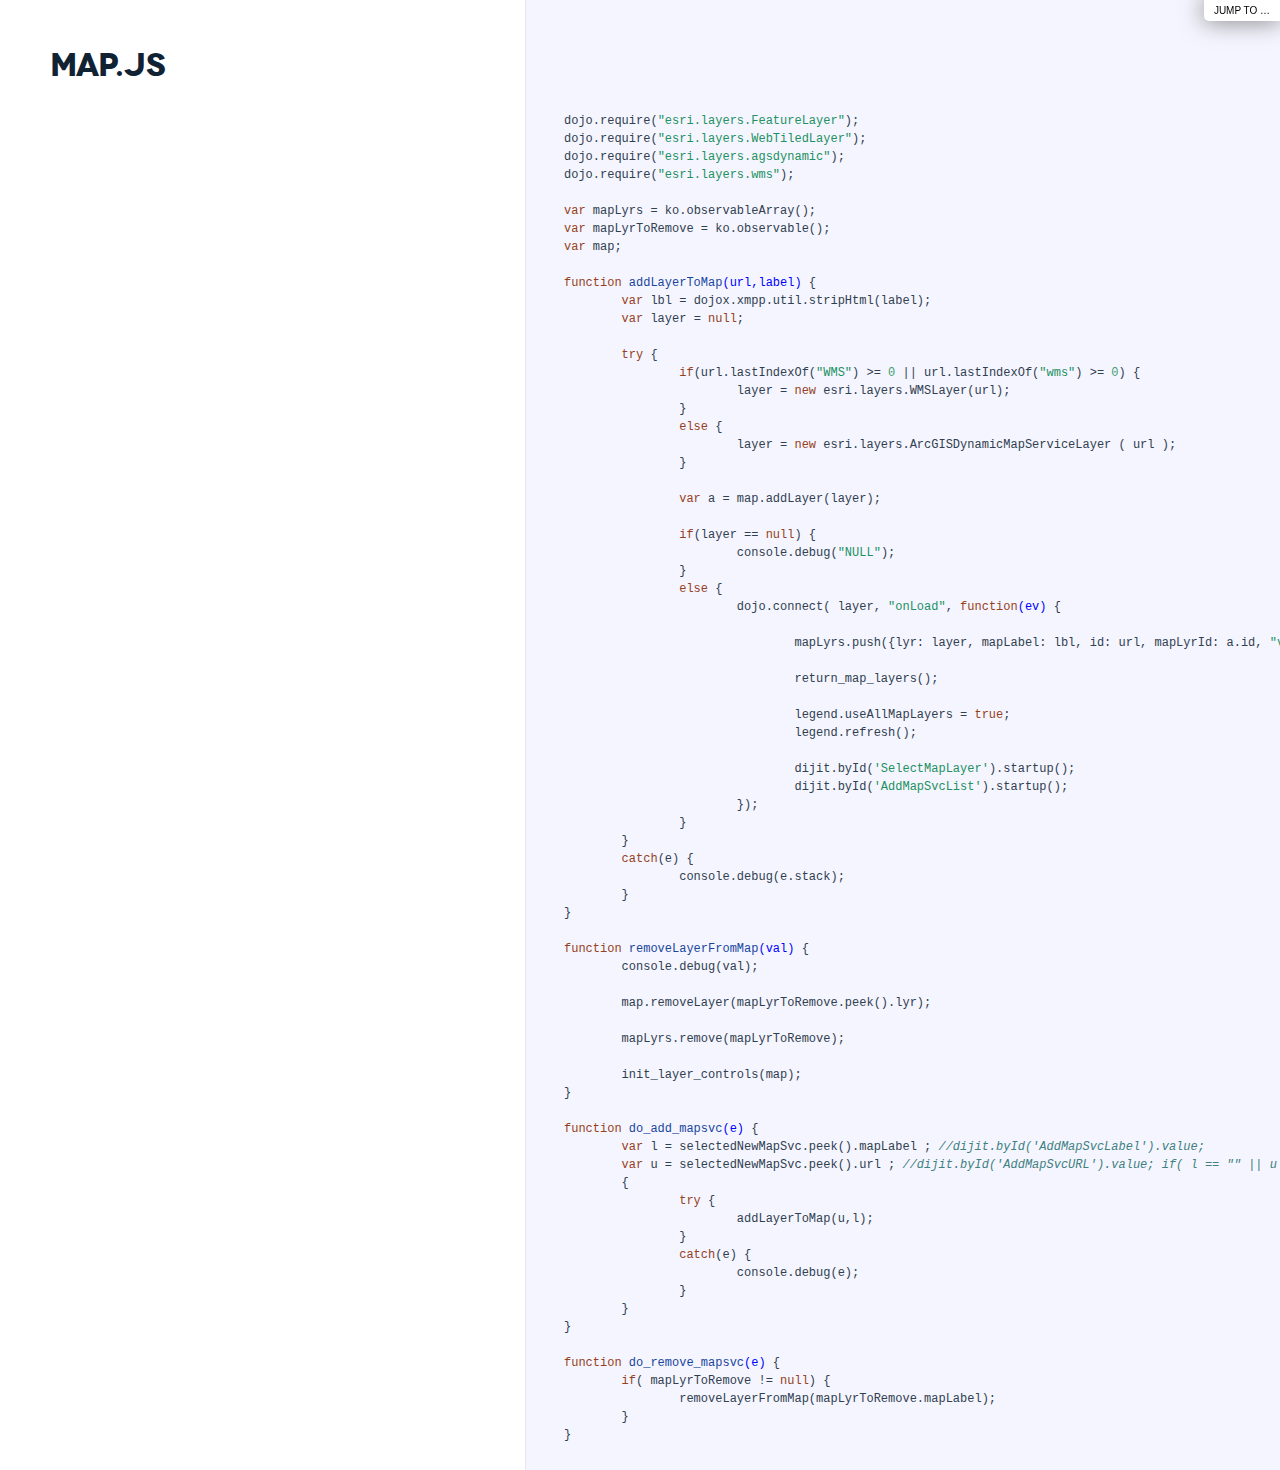
<file: docs/map.html>
<!DOCTYPE html>

<html>
<head>
  <title>map.js</title>
  <meta http-equiv="content-type" content="text/html; charset=UTF-8">
  <meta name="viewport" content="width=device-width, target-densitydpi=160dpi, initial-scale=1.0; maximum-scale=1.0; user-scalable=0;">
  <link rel="stylesheet" media="all" href="docco.css" />
</head>
<body>
  <div id="container">
    <div id="background"></div>
    
      <ul id="jump_to">
        <li>
          <a class="large" href="javascript:void(0);">Jump To &hellip;</a>
          <a class="small" href="javascript:void(0);">+</a>
          <div id="jump_wrapper">
          <div id="jump_page">
            
              
              <a class="source" href="attributes.html">
                attributes.js
              </a>
            
              
              <a class="source" href="main.html">
                main.js
              </a>
            
              
              <a class="source" href="map.html">
                map.js
              </a>
            
              
              <a class="source" href="visibility.html">
                visibility.js
              </a>
            
          </div>
        </li>
      </ul>
    
    <ul class="sections">
        
          <li id="title">
              <div class="annotation">
                  <h1>map.js</h1>
              </div>
          </li>
        
        
        
        <li id="section-1">
            <div class="annotation">
              
              <div class="pilwrap ">
                <a class="pilcrow" href="#section-1">&#182;</a>
              </div>
              
            </div>
            
            <div class="content"><div class='highlight'><pre>dojo.require(<span class="hljs-string">"esri.layers.FeatureLayer"</span>);
dojo.require(<span class="hljs-string">"esri.layers.WebTiledLayer"</span>);
dojo.require(<span class="hljs-string">"esri.layers.agsdynamic"</span>);
dojo.require(<span class="hljs-string">"esri.layers.wms"</span>);

<span class="hljs-keyword">var</span> mapLyrs = ko.observableArray();
<span class="hljs-keyword">var</span> mapLyrToRemove = ko.observable();
<span class="hljs-keyword">var</span> map;

<span class="hljs-function"><span class="hljs-keyword">function</span> <span class="hljs-title">addLayerToMap</span><span class="hljs-params">(url,label)</span> {</span>
	<span class="hljs-keyword">var</span> lbl = dojox.xmpp.util.stripHtml(label);
	<span class="hljs-keyword">var</span> layer = <span class="hljs-literal">null</span>;
	
	<span class="hljs-keyword">try</span> {
		<span class="hljs-keyword">if</span>(url.lastIndexOf(<span class="hljs-string">"WMS"</span>) &gt;= <span class="hljs-number">0</span> || url.lastIndexOf(<span class="hljs-string">"wms"</span>) &gt;= <span class="hljs-number">0</span>) {
			layer = <span class="hljs-keyword">new</span> esri.layers.WMSLayer(url);
		}
		<span class="hljs-keyword">else</span> {
			layer = <span class="hljs-keyword">new</span> esri.layers.ArcGISDynamicMapServiceLayer ( url );	
		}
		
		<span class="hljs-keyword">var</span> a = map.addLayer(layer);
	
		<span class="hljs-keyword">if</span>(layer == <span class="hljs-literal">null</span>) {
			console.debug(<span class="hljs-string">"NULL"</span>);
		}
		<span class="hljs-keyword">else</span> {
			dojo.connect( layer, <span class="hljs-string">"onLoad"</span>, <span class="hljs-function"><span class="hljs-keyword">function</span><span class="hljs-params">(ev)</span> {</span>

				mapLyrs.push({lyr: layer, mapLabel: lbl, id: url, mapLyrId: a.id, <span class="hljs-string">"value"</span>: layer });
				
				return_map_layers();
				
				legend.useAllMapLayers = <span class="hljs-literal">true</span>;
				legend.refresh();
				
				dijit.byId(<span class="hljs-string">'SelectMapLayer'</span>).startup();
				dijit.byId(<span class="hljs-string">'AddMapSvcList'</span>).startup();
			});
		}
	}
	<span class="hljs-keyword">catch</span>(e) {
		console.debug(e.stack);
	}
}

<span class="hljs-function"><span class="hljs-keyword">function</span> <span class="hljs-title">removeLayerFromMap</span><span class="hljs-params">(val)</span> {</span>
	console.debug(val);
	
	map.removeLayer(mapLyrToRemove.peek().lyr);
	
	mapLyrs.remove(mapLyrToRemove);
	
	init_layer_controls(map);
}

<span class="hljs-function"><span class="hljs-keyword">function</span> <span class="hljs-title">do_add_mapsvc</span><span class="hljs-params">(e)</span> {</span>
	<span class="hljs-keyword">var</span> l = selectedNewMapSvc.peek().mapLabel ; <span class="hljs-comment">//dijit.byId('AddMapSvcLabel').value;</span>
	<span class="hljs-keyword">var</span> u = selectedNewMapSvc.peek().url ; <span class="hljs-comment">//dijit.byId('AddMapSvcURL').value; if( l == "" || u == "") { }</span>
	{
		<span class="hljs-keyword">try</span> {
			addLayerToMap(u,l);
		}
		<span class="hljs-keyword">catch</span>(e) {
			console.debug(e);
		}
	}
}

<span class="hljs-function"><span class="hljs-keyword">function</span> <span class="hljs-title">do_remove_mapsvc</span><span class="hljs-params">(e)</span> {</span>
	<span class="hljs-keyword">if</span>( mapLyrToRemove != <span class="hljs-literal">null</span>) {
		removeLayerFromMap(mapLyrToRemove.mapLabel);
	}
}</pre></div></div>
            
        </li>
        
    </ul>
  </div>
</body>
</html>
</file>
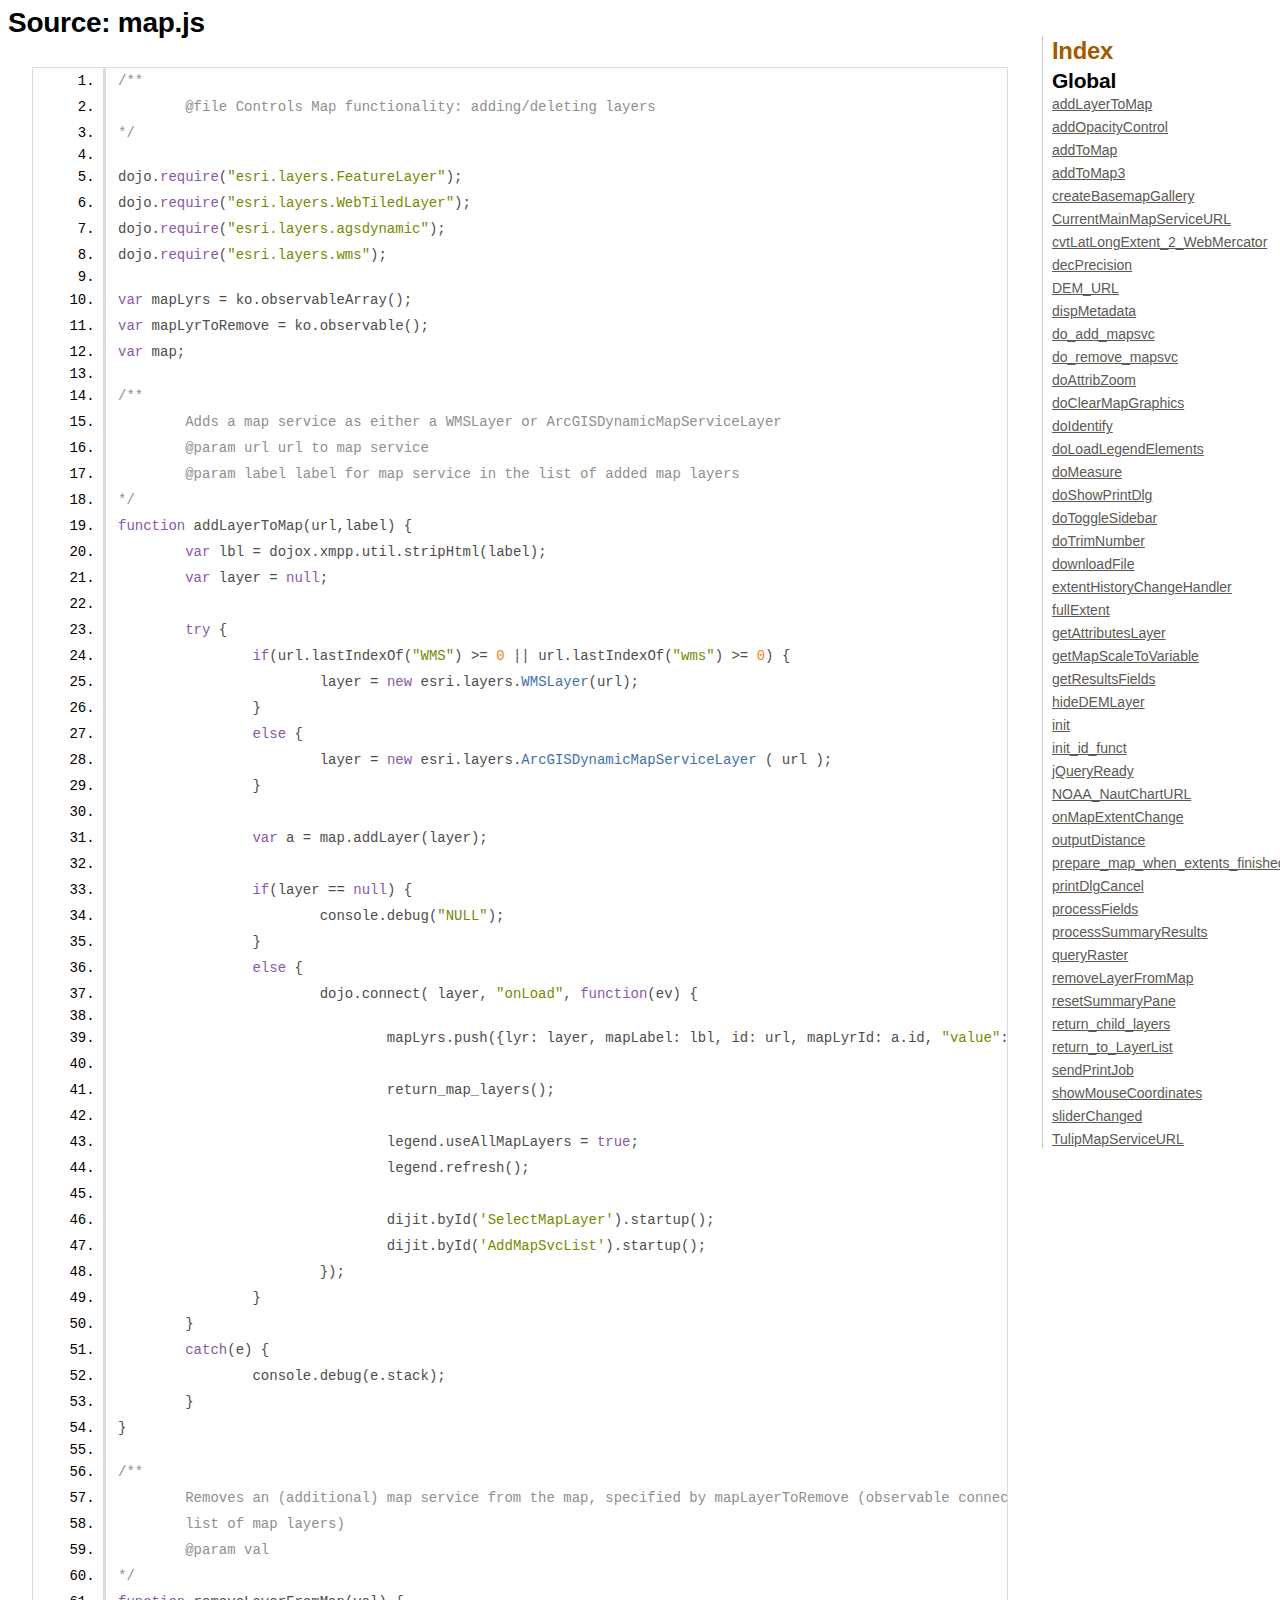
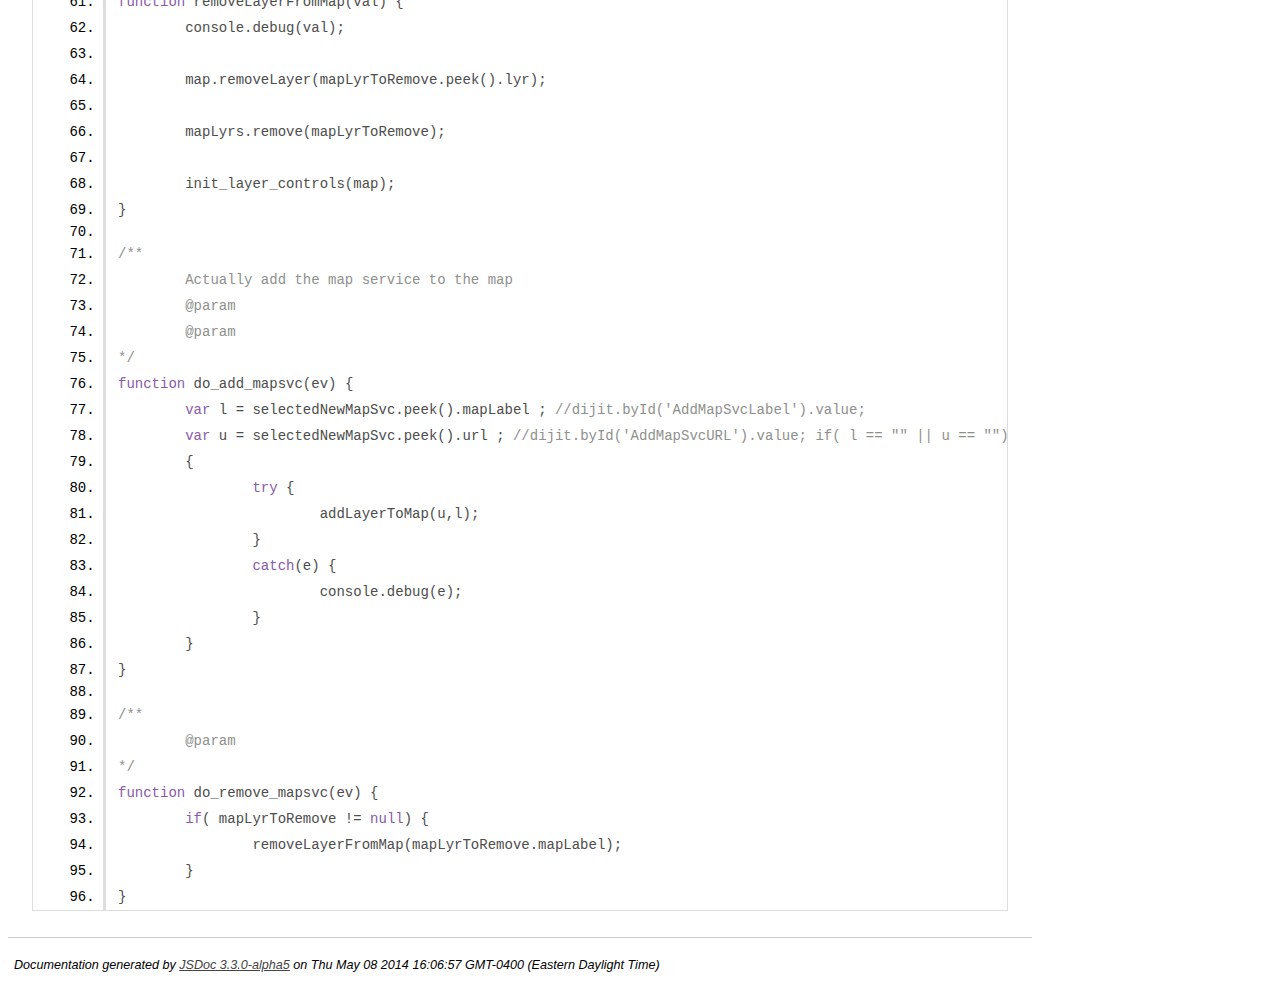
<file: docs/map.js.html>
<!DOCTYPE html>
<html lang="en">
<head>
    <meta charset="utf-8">
    <title>JSDoc: Source: map.js</title>

    <script src="scripts/prettify/prettify.js"> </script>
    <script src="scripts/prettify/lang-css.js"> </script>
    <!--[if lt IE 9]>
      <script src="//html5shiv.googlecode.com/svn/trunk/html5.js"></script>
    <![endif]-->
    <link type="text/css" rel="stylesheet" href="styles/prettify-tomorrow.css">
    <link type="text/css" rel="stylesheet" href="styles/jsdoc-default.css">
</head>

<body>

<div id="main">

    <h1 class="page-title">Source: map.js</h1>

    


    
    <section>
        <article>
            <pre class="prettyprint source linenums"><code>/**
	@file Controls Map functionality: adding/deleting layers
*/

dojo.require("esri.layers.FeatureLayer");
dojo.require("esri.layers.WebTiledLayer");
dojo.require("esri.layers.agsdynamic");
dojo.require("esri.layers.wms");

var mapLyrs = ko.observableArray();
var mapLyrToRemove = ko.observable();
var map;

/**
	Adds a map service as either a WMSLayer or ArcGISDynamicMapServiceLayer
	@param url url to map service
	@param label label for map service in the list of added map layers
*/
function addLayerToMap(url,label) {
	var lbl = dojox.xmpp.util.stripHtml(label);
	var layer = null;
	
	try {
		if(url.lastIndexOf("WMS") >= 0 || url.lastIndexOf("wms") >= 0) {
			layer = new esri.layers.WMSLayer(url);
		}
		else {
			layer = new esri.layers.ArcGISDynamicMapServiceLayer ( url );	
		}
		
		var a = map.addLayer(layer);
	
		if(layer == null) {
			console.debug("NULL");
		}
		else {
			dojo.connect( layer, "onLoad", function(ev) {

				mapLyrs.push({lyr: layer, mapLabel: lbl, id: url, mapLyrId: a.id, "value": layer });
				
				return_map_layers();
				
				legend.useAllMapLayers = true;
				legend.refresh();
				
				dijit.byId('SelectMapLayer').startup();
				dijit.byId('AddMapSvcList').startup();
			});
		}
	}
	catch(e) {
		console.debug(e.stack);
	}
}

/**
	Removes an (additional) map service from the map, specified by mapLayerToRemove (observable connected to the
	list of map layers)
	@param val
*/
function removeLayerFromMap(val) {
	console.debug(val);
	
	map.removeLayer(mapLyrToRemove.peek().lyr);
	
	mapLyrs.remove(mapLyrToRemove);
	
	init_layer_controls(map);
}

/**
	Actually add the map service to the map
	@param
	@param
*/
function do_add_mapsvc(ev) {
	var l = selectedNewMapSvc.peek().mapLabel ; //dijit.byId('AddMapSvcLabel').value;
	var u = selectedNewMapSvc.peek().url ; //dijit.byId('AddMapSvcURL').value; if( l == "" || u == "") { }
	{
		try {
			addLayerToMap(u,l);
		}
		catch(e) {
			console.debug(e);
		}
	}
}

/**
	@param
*/
function do_remove_mapsvc(ev) {
	if( mapLyrToRemove != null) {
		removeLayerFromMap(mapLyrToRemove.mapLabel);
	}
}</code></pre>
        </article>
    </section>




</div>

<nav>
    <h2><a href="index.html">Index</a></h2><h3>Global</h3><ul><li><a href="global.html#addLayerToMap">addLayerToMap</a></li><li><a href="global.html#addOpacityControl">addOpacityControl</a></li><li><a href="global.html#addToMap">addToMap</a></li><li><a href="global.html#addToMap3">addToMap3</a></li><li><a href="global.html#createBasemapGallery">createBasemapGallery</a></li><li><a href="global.html#CurrentMainMapServiceURL">CurrentMainMapServiceURL</a></li><li><a href="global.html#cvtLatLongExtent_2_WebMercator">cvtLatLongExtent_2_WebMercator</a></li><li><a href="global.html#decPrecision">decPrecision</a></li><li><a href="global.html#DEM_URL">DEM_URL</a></li><li><a href="global.html#dispMetadata">dispMetadata</a></li><li><a href="global.html#do_add_mapsvc">do_add_mapsvc</a></li><li><a href="global.html#do_remove_mapsvc">do_remove_mapsvc</a></li><li><a href="global.html#doAttribZoom">doAttribZoom</a></li><li><a href="global.html#doClearMapGraphics">doClearMapGraphics</a></li><li><a href="global.html#doIdentify">doIdentify</a></li><li><a href="global.html#doLoadLegendElements">doLoadLegendElements</a></li><li><a href="global.html#doMeasure">doMeasure</a></li><li><a href="global.html#doShowPrintDlg">doShowPrintDlg</a></li><li><a href="global.html#doToggleSidebar">doToggleSidebar</a></li><li><a href="global.html#doTrimNumber">doTrimNumber</a></li><li><a href="global.html#downloadFile">downloadFile</a></li><li><a href="global.html#extentHistoryChangeHandler">extentHistoryChangeHandler</a></li><li><a href="global.html#fullExtent">fullExtent</a></li><li><a href="global.html#getAttributesLayer">getAttributesLayer</a></li><li><a href="global.html#getMapScaleToVariable">getMapScaleToVariable</a></li><li><a href="global.html#getResultsFields">getResultsFields</a></li><li><a href="global.html#hideDEMLayer">hideDEMLayer</a></li><li><a href="global.html#init">init</a></li><li><a href="global.html#init_id_funct">init_id_funct</a></li><li><a href="global.html#jQueryReady">jQueryReady</a></li><li><a href="global.html#NOAA_NautChartURL">NOAA_NautChartURL</a></li><li><a href="global.html#onMapExtentChange">onMapExtentChange</a></li><li><a href="global.html#outputDistance">outputDistance</a></li><li><a href="global.html#prepare_map_when_extents_finished">prepare_map_when_extents_finished</a></li><li><a href="global.html#printDlgCancel">printDlgCancel</a></li><li><a href="global.html#processFields">processFields</a></li><li><a href="global.html#processSummaryResults">processSummaryResults</a></li><li><a href="global.html#queryRaster">queryRaster</a></li><li><a href="global.html#removeLayerFromMap">removeLayerFromMap</a></li><li><a href="global.html#resetSummaryPane">resetSummaryPane</a></li><li><a href="global.html#return_child_layers">return_child_layers</a></li><li><a href="global.html#return_to_LayerList">return_to_LayerList</a></li><li><a href="global.html#sendPrintJob">sendPrintJob</a></li><li><a href="global.html#showMouseCoordinates">showMouseCoordinates</a></li><li><a href="global.html#sliderChanged">sliderChanged</a></li><li><a href="global.html#TulipMapServiceURL">TulipMapServiceURL</a></li></ul>
</nav>

<br clear="both">

<footer>
    Documentation generated by <a href="https://github.com/jsdoc3/jsdoc">JSDoc 3.3.0-alpha5</a> on Thu May 08 2014 16:06:57 GMT-0400 (Eastern Daylight Time)
</footer>

<script> prettyPrint(); </script>
<script src="scripts/linenumber.js"> </script>
</body>
</html>
</file>
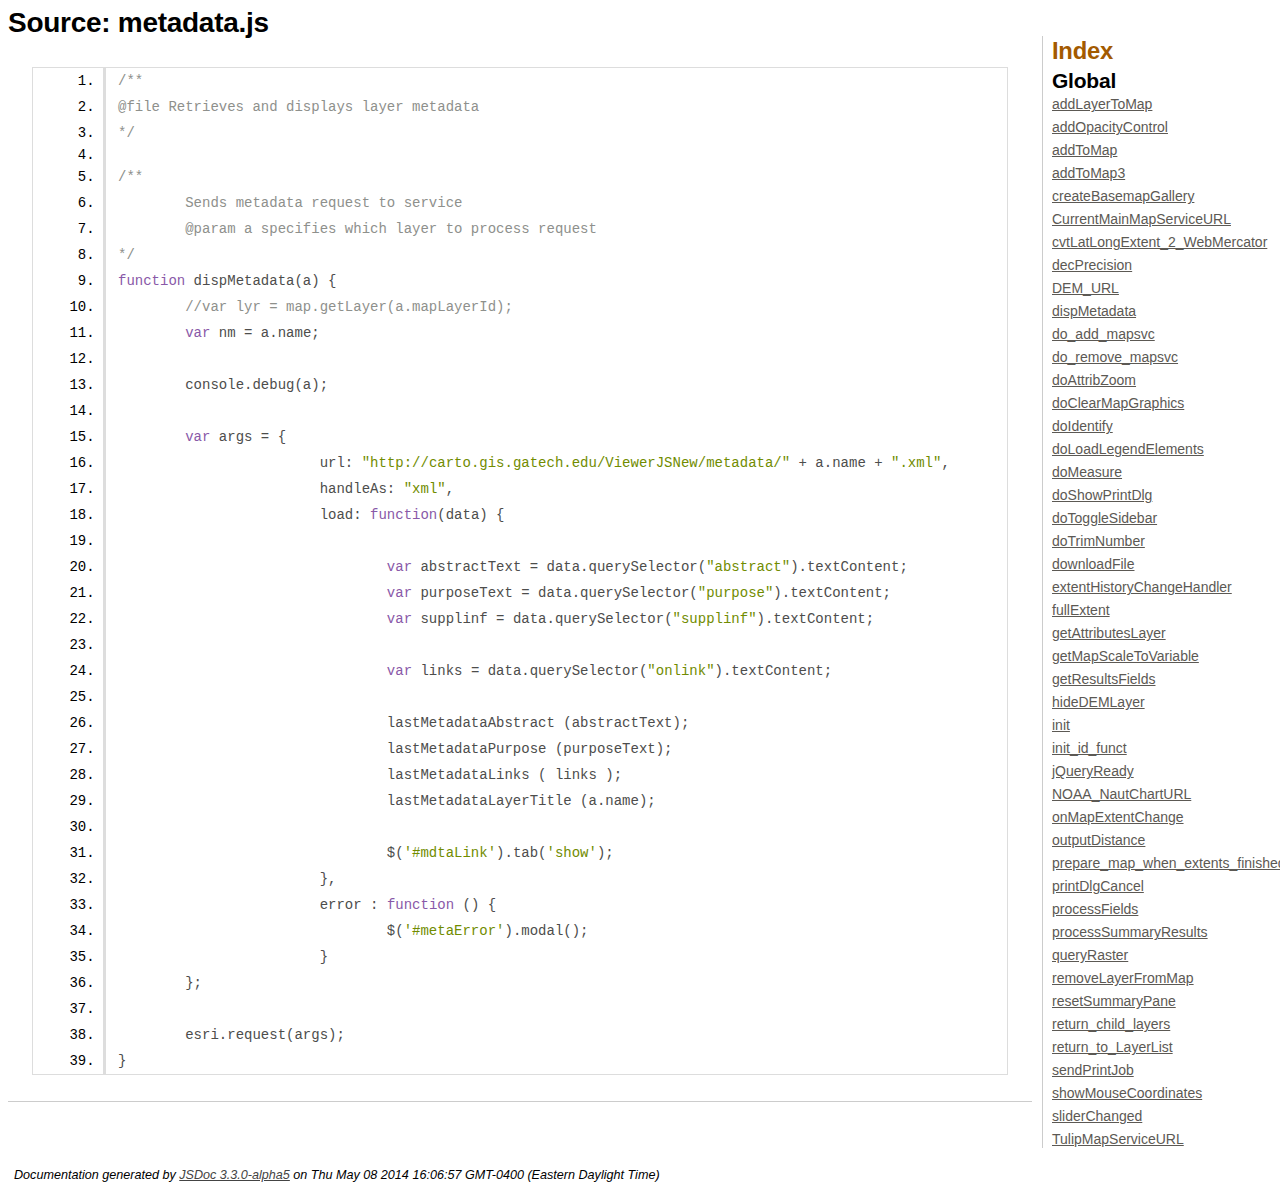
<file: docs/metadata.js.html>
<!DOCTYPE html>
<html lang="en">
<head>
    <meta charset="utf-8">
    <title>JSDoc: Source: metadata.js</title>

    <script src="scripts/prettify/prettify.js"> </script>
    <script src="scripts/prettify/lang-css.js"> </script>
    <!--[if lt IE 9]>
      <script src="//html5shiv.googlecode.com/svn/trunk/html5.js"></script>
    <![endif]-->
    <link type="text/css" rel="stylesheet" href="styles/prettify-tomorrow.css">
    <link type="text/css" rel="stylesheet" href="styles/jsdoc-default.css">
</head>

<body>

<div id="main">

    <h1 class="page-title">Source: metadata.js</h1>

    


    
    <section>
        <article>
            <pre class="prettyprint source linenums"><code>/**
@file Retrieves and displays layer metadata
*/

/**
	Sends metadata request to service
	@param a specifies which layer to process request
*/
function dispMetadata(a) {
	//var lyr = map.getLayer(a.mapLayerId);
	var nm = a.name;
	
	console.debug(a);
	
	var args = {
			url: "http://carto.gis.gatech.edu/ViewerJSNew/metadata/" + a.name + ".xml",
			handleAs: "xml",
			load: function(data) {
			
				var abstractText = data.querySelector("abstract").textContent;
				var purposeText = data.querySelector("purpose").textContent;
				var supplinf = data.querySelector("supplinf").textContent;
				
				var links = data.querySelector("onlink").textContent;
				
				lastMetadataAbstract (abstractText);
				lastMetadataPurpose (purposeText);
				lastMetadataLinks ( links );
				lastMetadataLayerTitle (a.name);
				
				$('#mdtaLink').tab('show');
			},
			error : function () {
				$('#metaError').modal();
			}
	};
	
	esri.request(args);
}</code></pre>
        </article>
    </section>




</div>

<nav>
    <h2><a href="index.html">Index</a></h2><h3>Global</h3><ul><li><a href="global.html#addLayerToMap">addLayerToMap</a></li><li><a href="global.html#addOpacityControl">addOpacityControl</a></li><li><a href="global.html#addToMap">addToMap</a></li><li><a href="global.html#addToMap3">addToMap3</a></li><li><a href="global.html#createBasemapGallery">createBasemapGallery</a></li><li><a href="global.html#CurrentMainMapServiceURL">CurrentMainMapServiceURL</a></li><li><a href="global.html#cvtLatLongExtent_2_WebMercator">cvtLatLongExtent_2_WebMercator</a></li><li><a href="global.html#decPrecision">decPrecision</a></li><li><a href="global.html#DEM_URL">DEM_URL</a></li><li><a href="global.html#dispMetadata">dispMetadata</a></li><li><a href="global.html#do_add_mapsvc">do_add_mapsvc</a></li><li><a href="global.html#do_remove_mapsvc">do_remove_mapsvc</a></li><li><a href="global.html#doAttribZoom">doAttribZoom</a></li><li><a href="global.html#doClearMapGraphics">doClearMapGraphics</a></li><li><a href="global.html#doIdentify">doIdentify</a></li><li><a href="global.html#doLoadLegendElements">doLoadLegendElements</a></li><li><a href="global.html#doMeasure">doMeasure</a></li><li><a href="global.html#doShowPrintDlg">doShowPrintDlg</a></li><li><a href="global.html#doToggleSidebar">doToggleSidebar</a></li><li><a href="global.html#doTrimNumber">doTrimNumber</a></li><li><a href="global.html#downloadFile">downloadFile</a></li><li><a href="global.html#extentHistoryChangeHandler">extentHistoryChangeHandler</a></li><li><a href="global.html#fullExtent">fullExtent</a></li><li><a href="global.html#getAttributesLayer">getAttributesLayer</a></li><li><a href="global.html#getMapScaleToVariable">getMapScaleToVariable</a></li><li><a href="global.html#getResultsFields">getResultsFields</a></li><li><a href="global.html#hideDEMLayer">hideDEMLayer</a></li><li><a href="global.html#init">init</a></li><li><a href="global.html#init_id_funct">init_id_funct</a></li><li><a href="global.html#jQueryReady">jQueryReady</a></li><li><a href="global.html#NOAA_NautChartURL">NOAA_NautChartURL</a></li><li><a href="global.html#onMapExtentChange">onMapExtentChange</a></li><li><a href="global.html#outputDistance">outputDistance</a></li><li><a href="global.html#prepare_map_when_extents_finished">prepare_map_when_extents_finished</a></li><li><a href="global.html#printDlgCancel">printDlgCancel</a></li><li><a href="global.html#processFields">processFields</a></li><li><a href="global.html#processSummaryResults">processSummaryResults</a></li><li><a href="global.html#queryRaster">queryRaster</a></li><li><a href="global.html#removeLayerFromMap">removeLayerFromMap</a></li><li><a href="global.html#resetSummaryPane">resetSummaryPane</a></li><li><a href="global.html#return_child_layers">return_child_layers</a></li><li><a href="global.html#return_to_LayerList">return_to_LayerList</a></li><li><a href="global.html#sendPrintJob">sendPrintJob</a></li><li><a href="global.html#showMouseCoordinates">showMouseCoordinates</a></li><li><a href="global.html#sliderChanged">sliderChanged</a></li><li><a href="global.html#TulipMapServiceURL">TulipMapServiceURL</a></li></ul>
</nav>

<br clear="both">

<footer>
    Documentation generated by <a href="https://github.com/jsdoc3/jsdoc">JSDoc 3.3.0-alpha5</a> on Thu May 08 2014 16:06:57 GMT-0400 (Eastern Daylight Time)
</footer>

<script> prettyPrint(); </script>
<script src="scripts/linenumber.js"> </script>
</body>
</html>
</file>
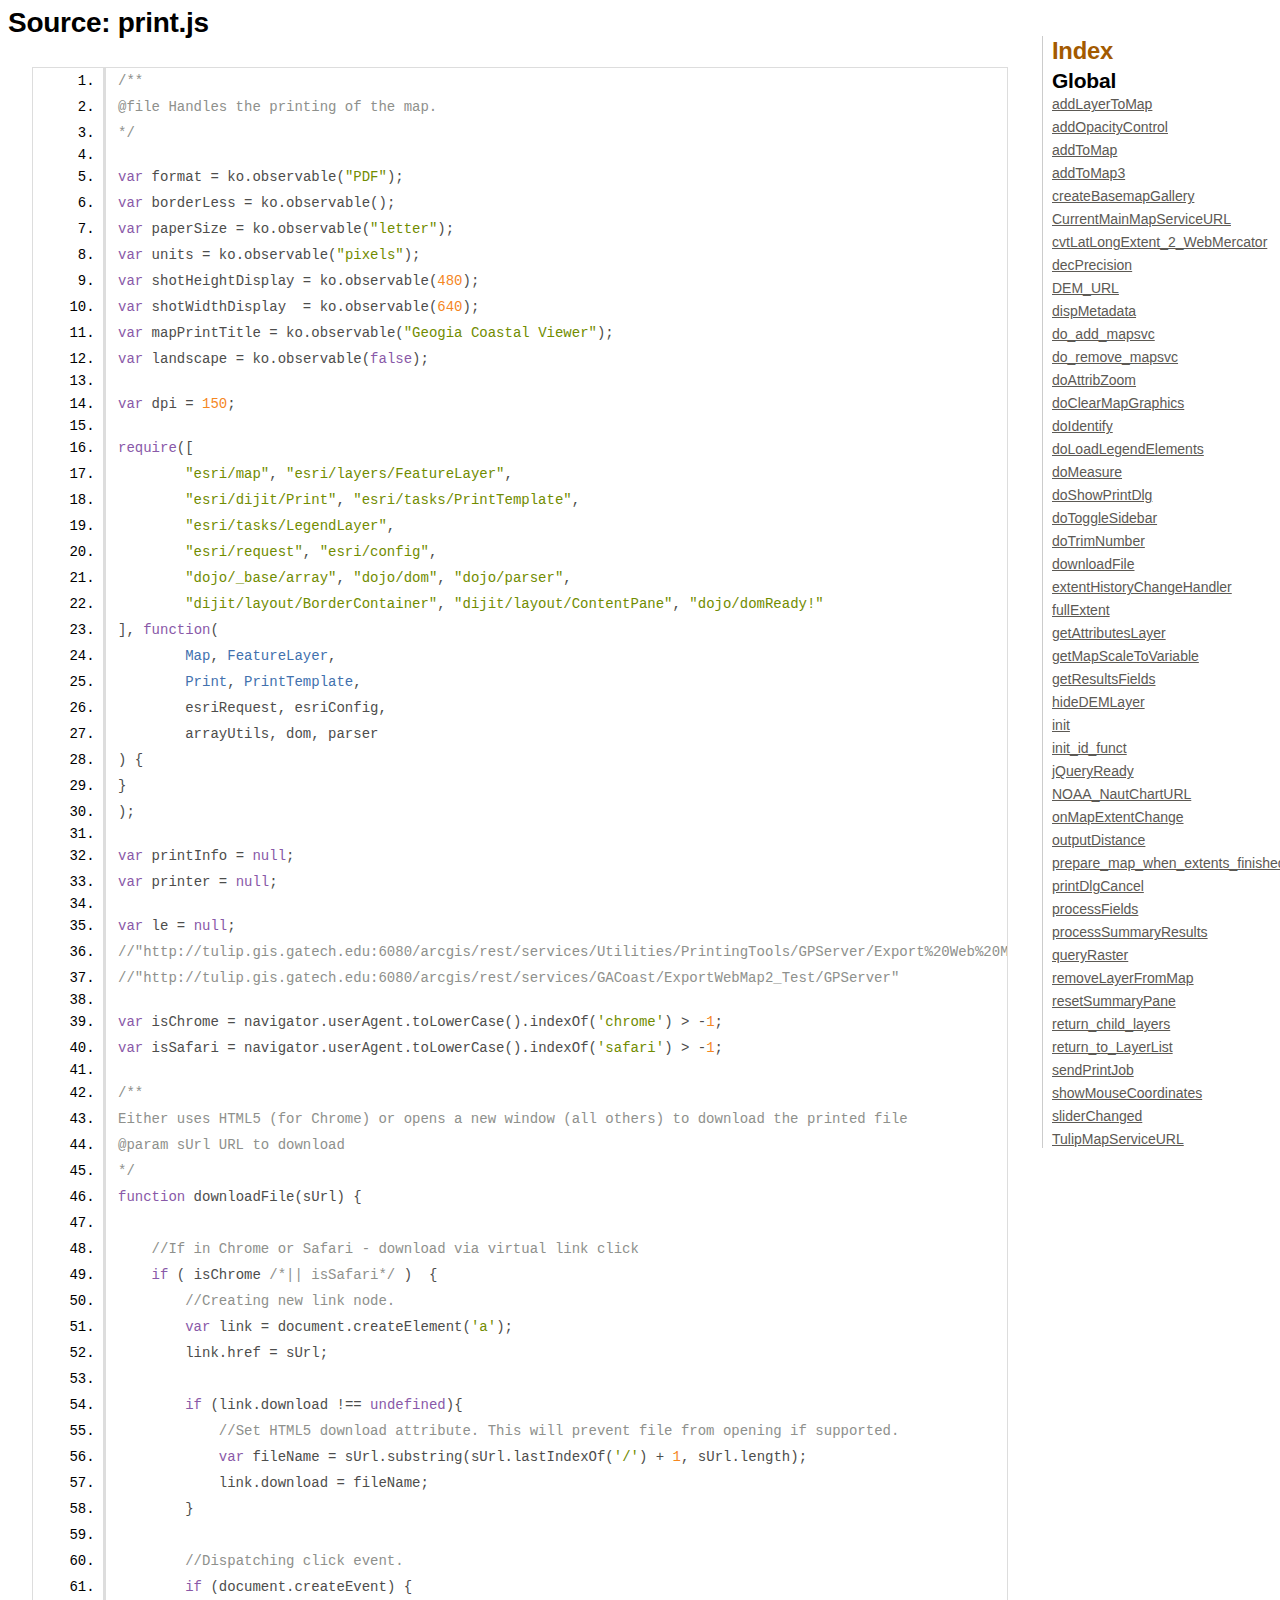
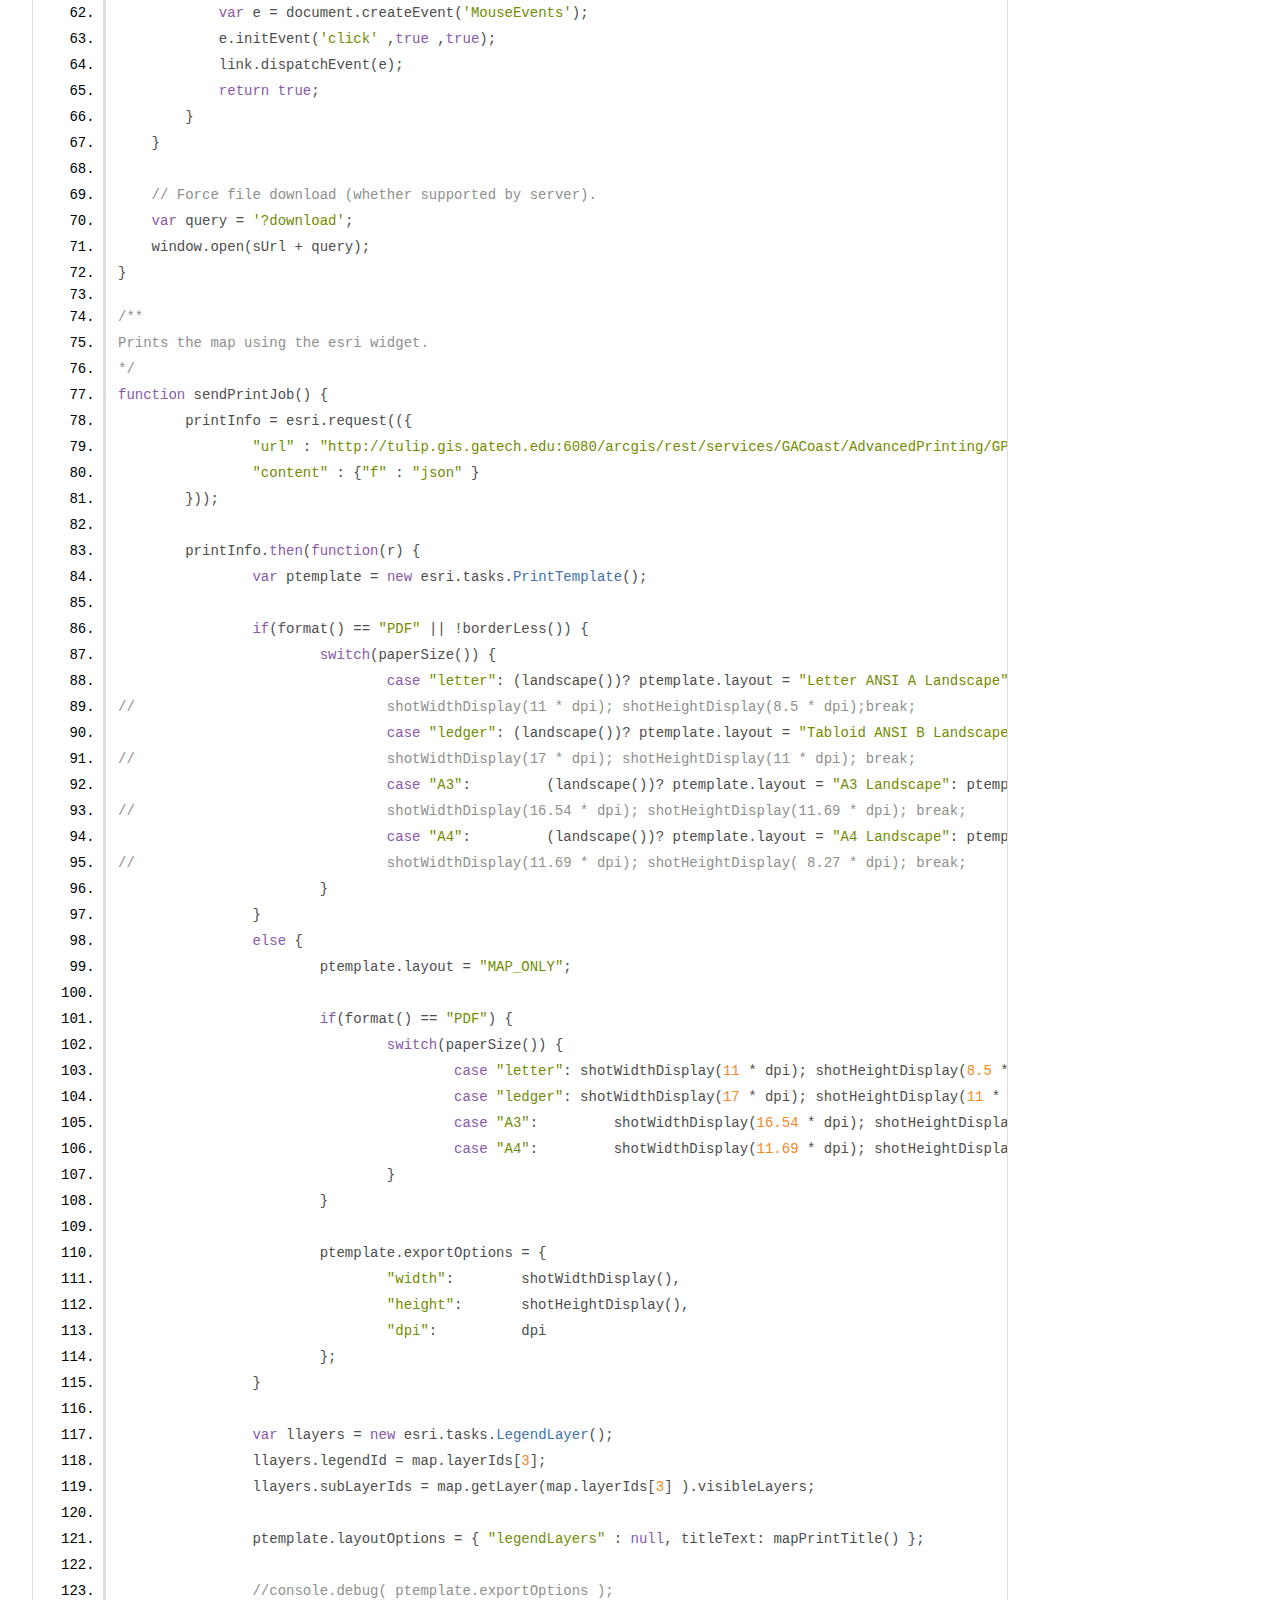
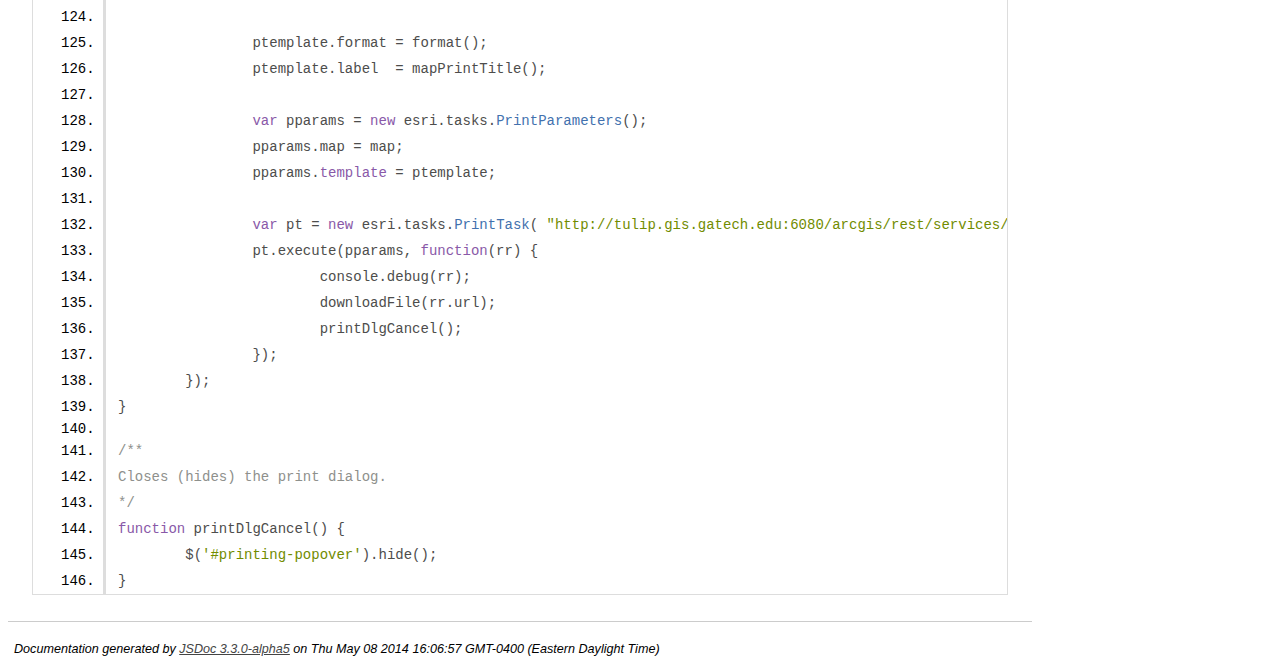
<file: docs/print.js.html>
<!DOCTYPE html>
<html lang="en">
<head>
    <meta charset="utf-8">
    <title>JSDoc: Source: print.js</title>

    <script src="scripts/prettify/prettify.js"> </script>
    <script src="scripts/prettify/lang-css.js"> </script>
    <!--[if lt IE 9]>
      <script src="//html5shiv.googlecode.com/svn/trunk/html5.js"></script>
    <![endif]-->
    <link type="text/css" rel="stylesheet" href="styles/prettify-tomorrow.css">
    <link type="text/css" rel="stylesheet" href="styles/jsdoc-default.css">
</head>

<body>

<div id="main">

    <h1 class="page-title">Source: print.js</h1>

    


    
    <section>
        <article>
            <pre class="prettyprint source linenums"><code>/**
@file Handles the printing of the map.
*/

var format = ko.observable("PDF");
var borderLess = ko.observable();
var paperSize = ko.observable("letter");
var units = ko.observable("pixels");
var shotHeightDisplay = ko.observable(480);
var shotWidthDisplay  = ko.observable(640);
var mapPrintTitle = ko.observable("Geogia Coastal Viewer");
var landscape = ko.observable(false);

var dpi = 150;

require([
	"esri/map", "esri/layers/FeatureLayer", 
	"esri/dijit/Print", "esri/tasks/PrintTemplate", 
	"esri/tasks/LegendLayer",
	"esri/request", "esri/config",
	"dojo/_base/array", "dojo/dom", "dojo/parser",
	"dijit/layout/BorderContainer", "dijit/layout/ContentPane", "dojo/domReady!"
], function(
	Map, FeatureLayer, 
	Print, PrintTemplate, 
	esriRequest, esriConfig,
	arrayUtils, dom, parser
) {
}
);

var printInfo = null;
var printer = null;

var le = null;
//"http://tulip.gis.gatech.edu:6080/arcgis/rest/services/Utilities/PrintingTools/GPServer/Export%20Web%20Map%20Task"
//"http://tulip.gis.gatech.edu:6080/arcgis/rest/services/GACoast/ExportWebMap2_Test/GPServer"

var isChrome = navigator.userAgent.toLowerCase().indexOf('chrome') > -1;
var isSafari = navigator.userAgent.toLowerCase().indexOf('safari') > -1;

/**
Either uses HTML5 (for Chrome) or opens a new window (all others) to download the printed file
@param sUrl URL to download
*/
function downloadFile(sUrl) {
 
    //If in Chrome or Safari - download via virtual link click
    if ( isChrome /*|| isSafari*/ )  {
        //Creating new link node.
        var link = document.createElement('a');
        link.href = sUrl;
 
        if (link.download !== undefined){
            //Set HTML5 download attribute. This will prevent file from opening if supported.
            var fileName = sUrl.substring(sUrl.lastIndexOf('/') + 1, sUrl.length);
            link.download = fileName;
        }
 
        //Dispatching click event.
        if (document.createEvent) {
            var e = document.createEvent('MouseEvents');
            e.initEvent('click' ,true ,true);
            link.dispatchEvent(e);
            return true;
        }
    }
 
    // Force file download (whether supported by server).
    var query = '?download';
    window.open(sUrl + query);
}

/**
Prints the map using the esri widget.
*/
function sendPrintJob() {
	printInfo = esri.request(({
		"url" : "http://tulip.gis.gatech.edu:6080/arcgis/rest/services/GACoast/AdvancedPrinting/GPServer/AdvancedPrinting",
		"content" : {"f" : "json" }
	}));
	
	printInfo.then(function(r) {
		var ptemplate = new esri.tasks.PrintTemplate();	
		
		if(format() == "PDF" || !borderLess()) {
			switch(paperSize()) {
				case "letter": (landscape())? ptemplate.layout = "Letter ANSI A Landscape" : ptemplate.layout = "Letter ANSI A Portrait" ;
//				shotWidthDisplay(11 * dpi); shotHeightDisplay(8.5 * dpi);break;
				case "ledger": (landscape())? ptemplate.layout = "Tabloid ANSI B Landscape": ptemplate.layout = "Tabloid ANSI B Portrait";
//				shotWidthDisplay(17 * dpi); shotHeightDisplay(11 * dpi); break;
				case "A3":	   (landscape())? ptemplate.layout = "A3 Landscape": ptemplate.layout = "A3 Portrait";
//				shotWidthDisplay(16.54 * dpi); shotHeightDisplay(11.69 * dpi); break;
				case "A4":	   (landscape())? ptemplate.layout = "A4 Landscape": ptemplate.layout = "A4 Portrait";
//				shotWidthDisplay(11.69 * dpi); shotHeightDisplay( 8.27 * dpi); break;
			}
		}
		else {
			ptemplate.layout = "MAP_ONLY";
			
			if(format() == "PDF") {
				switch(paperSize()) {
					case "letter": shotWidthDisplay(11 * dpi); shotHeightDisplay(8.5 * dpi);break;
					case "ledger": shotWidthDisplay(17 * dpi); shotHeightDisplay(11 * dpi); break;
					case "A3":	   shotWidthDisplay(16.54 * dpi); shotHeightDisplay(11.69 * dpi); break;
					case "A4":	   shotWidthDisplay(11.69 * dpi); shotHeightDisplay( 8.27 * dpi); break;
				}
			}
			
			ptemplate.exportOptions = {
				"width":	shotWidthDisplay(),
				"height":	shotHeightDisplay(),
				"dpi":		dpi
			};
		}
				
		var llayers = new esri.tasks.LegendLayer();
		llayers.legendId = map.layerIds[3];
		llayers.subLayerIds = map.getLayer(map.layerIds[3] ).visibleLayers;
			
		ptemplate.layoutOptions = { "legendLayers" : null, titleText: mapPrintTitle() };
		
		//console.debug( ptemplate.exportOptions );
		
		ptemplate.format = format();
		ptemplate.label  = mapPrintTitle();
		
		var pparams = new esri.tasks.PrintParameters();
		pparams.map = map;
		pparams.template = ptemplate;
		
		var pt = new esri.tasks.PrintTask( "http://tulip.gis.gatech.edu:6080/arcgis/rest/services/Utilities/PrintingTools/GPServer/Export%20Web%20Map%20Task" );
		pt.execute(pparams, function(rr) {
			console.debug(rr);
			downloadFile(rr.url);
			printDlgCancel();
		});
	});
}

/**
Closes (hides) the print dialog.
*/
function printDlgCancel() {
	$('#printing-popover').hide();
}</code></pre>
        </article>
    </section>




</div>

<nav>
    <h2><a href="index.html">Index</a></h2><h3>Global</h3><ul><li><a href="global.html#addLayerToMap">addLayerToMap</a></li><li><a href="global.html#addOpacityControl">addOpacityControl</a></li><li><a href="global.html#addToMap">addToMap</a></li><li><a href="global.html#addToMap3">addToMap3</a></li><li><a href="global.html#createBasemapGallery">createBasemapGallery</a></li><li><a href="global.html#CurrentMainMapServiceURL">CurrentMainMapServiceURL</a></li><li><a href="global.html#cvtLatLongExtent_2_WebMercator">cvtLatLongExtent_2_WebMercator</a></li><li><a href="global.html#decPrecision">decPrecision</a></li><li><a href="global.html#DEM_URL">DEM_URL</a></li><li><a href="global.html#dispMetadata">dispMetadata</a></li><li><a href="global.html#do_add_mapsvc">do_add_mapsvc</a></li><li><a href="global.html#do_remove_mapsvc">do_remove_mapsvc</a></li><li><a href="global.html#doAttribZoom">doAttribZoom</a></li><li><a href="global.html#doClearMapGraphics">doClearMapGraphics</a></li><li><a href="global.html#doIdentify">doIdentify</a></li><li><a href="global.html#doLoadLegendElements">doLoadLegendElements</a></li><li><a href="global.html#doMeasure">doMeasure</a></li><li><a href="global.html#doShowPrintDlg">doShowPrintDlg</a></li><li><a href="global.html#doToggleSidebar">doToggleSidebar</a></li><li><a href="global.html#doTrimNumber">doTrimNumber</a></li><li><a href="global.html#downloadFile">downloadFile</a></li><li><a href="global.html#extentHistoryChangeHandler">extentHistoryChangeHandler</a></li><li><a href="global.html#fullExtent">fullExtent</a></li><li><a href="global.html#getAttributesLayer">getAttributesLayer</a></li><li><a href="global.html#getMapScaleToVariable">getMapScaleToVariable</a></li><li><a href="global.html#getResultsFields">getResultsFields</a></li><li><a href="global.html#hideDEMLayer">hideDEMLayer</a></li><li><a href="global.html#init">init</a></li><li><a href="global.html#init_id_funct">init_id_funct</a></li><li><a href="global.html#jQueryReady">jQueryReady</a></li><li><a href="global.html#NOAA_NautChartURL">NOAA_NautChartURL</a></li><li><a href="global.html#onMapExtentChange">onMapExtentChange</a></li><li><a href="global.html#outputDistance">outputDistance</a></li><li><a href="global.html#prepare_map_when_extents_finished">prepare_map_when_extents_finished</a></li><li><a href="global.html#printDlgCancel">printDlgCancel</a></li><li><a href="global.html#processFields">processFields</a></li><li><a href="global.html#processSummaryResults">processSummaryResults</a></li><li><a href="global.html#queryRaster">queryRaster</a></li><li><a href="global.html#removeLayerFromMap">removeLayerFromMap</a></li><li><a href="global.html#resetSummaryPane">resetSummaryPane</a></li><li><a href="global.html#return_child_layers">return_child_layers</a></li><li><a href="global.html#return_to_LayerList">return_to_LayerList</a></li><li><a href="global.html#sendPrintJob">sendPrintJob</a></li><li><a href="global.html#showMouseCoordinates">showMouseCoordinates</a></li><li><a href="global.html#sliderChanged">sliderChanged</a></li><li><a href="global.html#TulipMapServiceURL">TulipMapServiceURL</a></li></ul>
</nav>

<br clear="both">

<footer>
    Documentation generated by <a href="https://github.com/jsdoc3/jsdoc">JSDoc 3.3.0-alpha5</a> on Thu May 08 2014 16:06:57 GMT-0400 (Eastern Daylight Time)
</footer>

<script> prettyPrint(); </script>
<script src="scripts/linenumber.js"> </script>
</body>
</html>
</file>
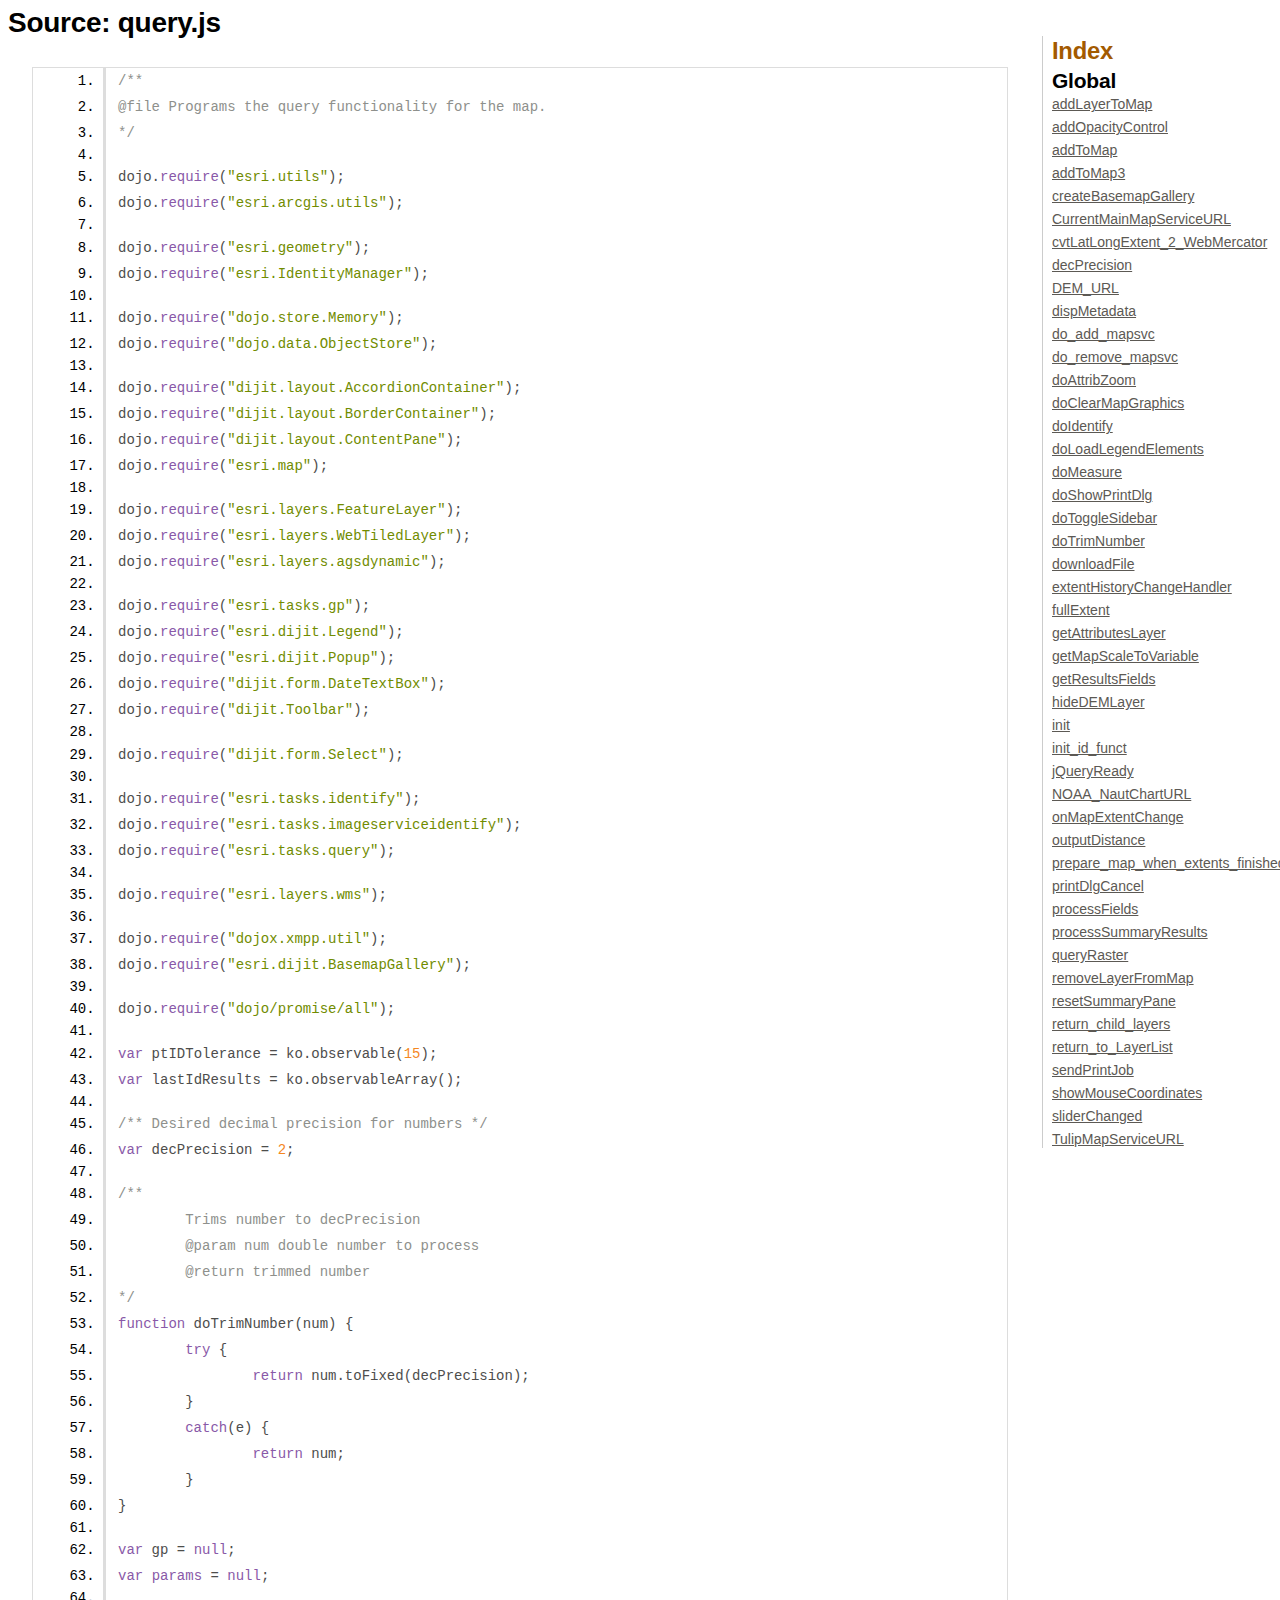
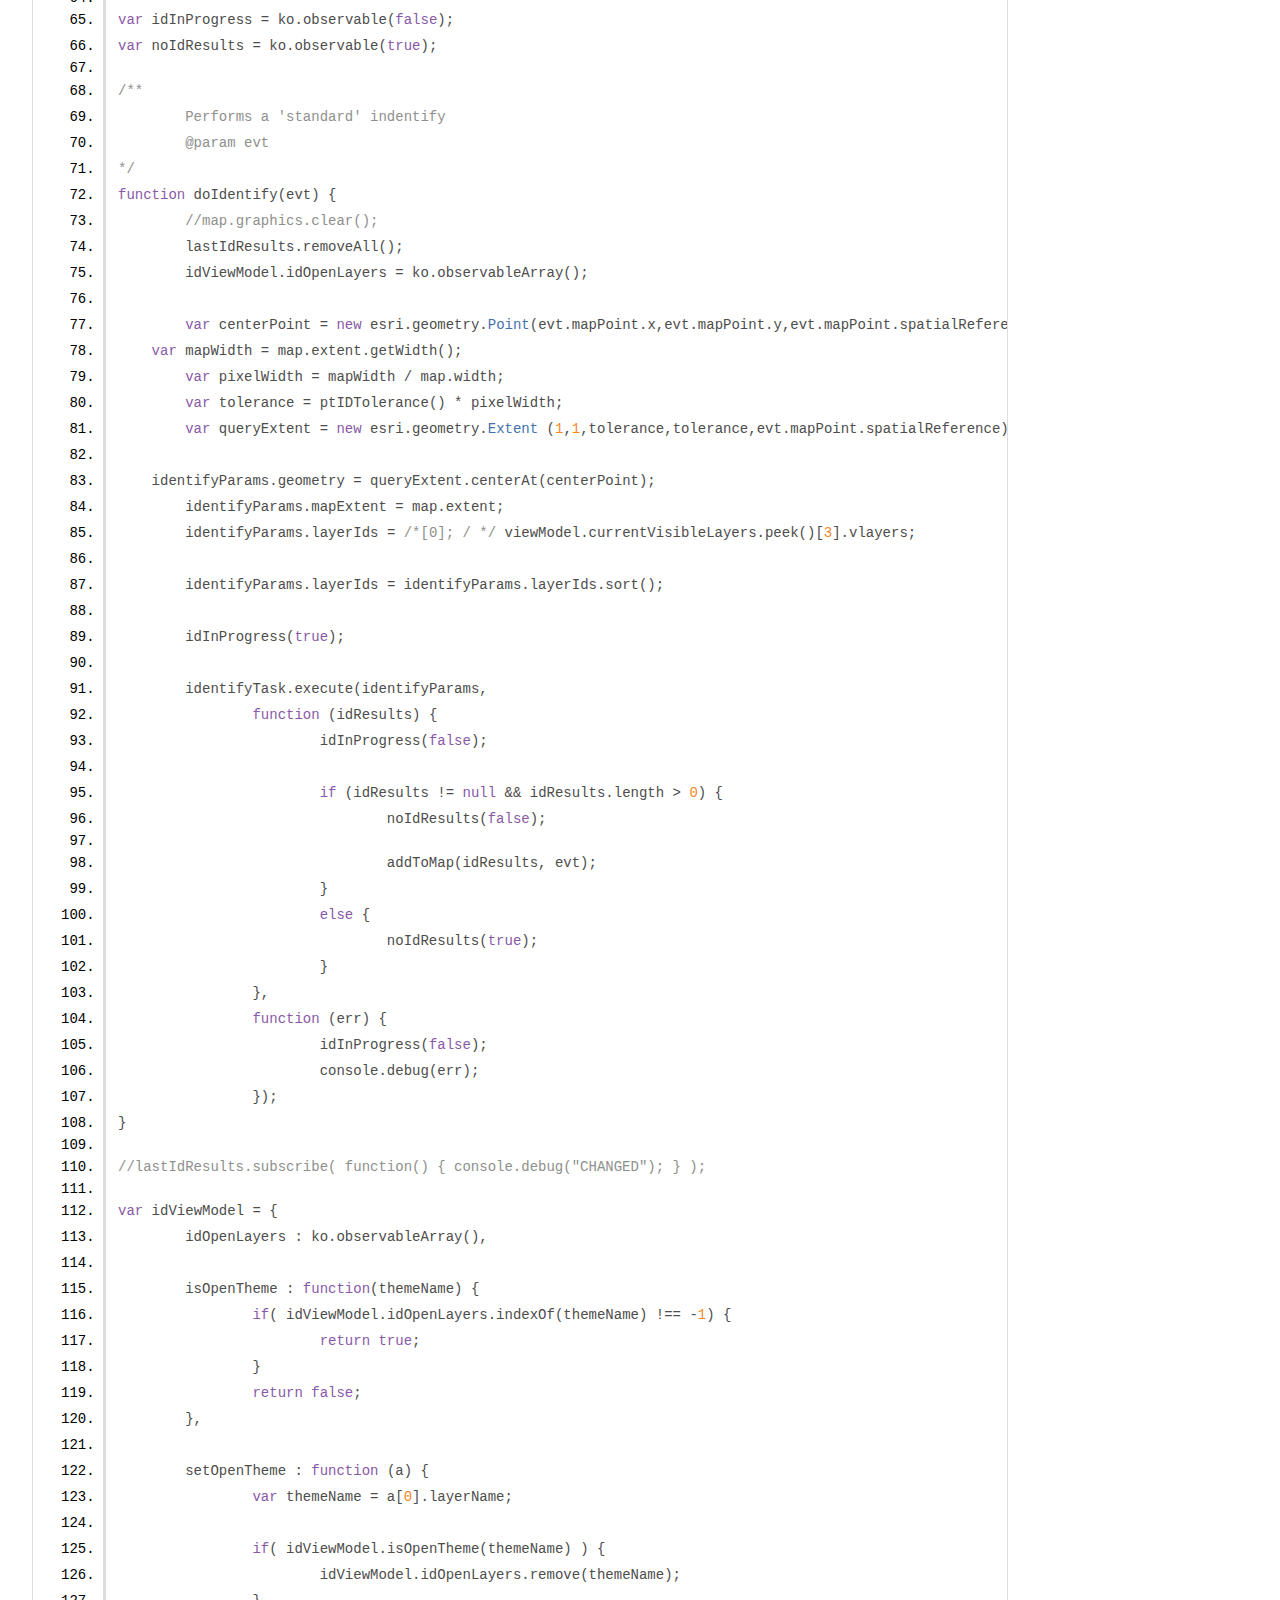
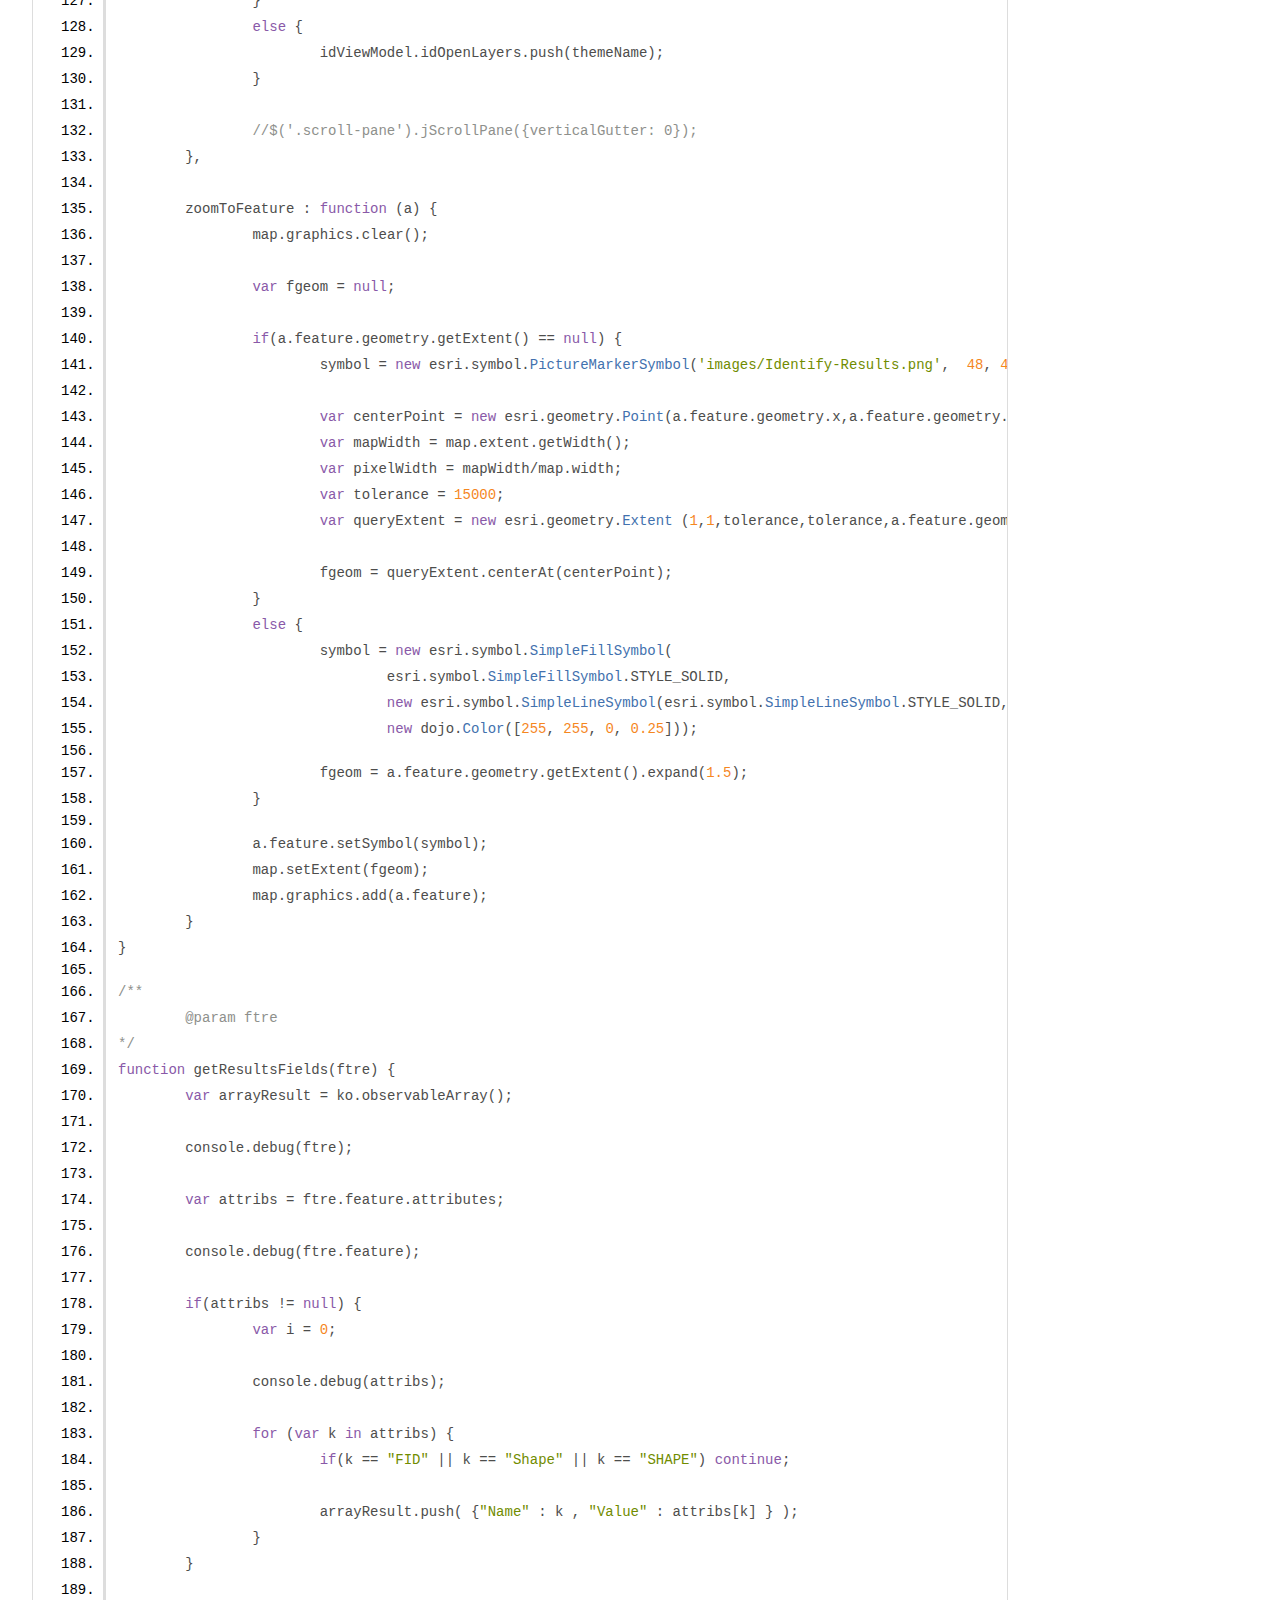
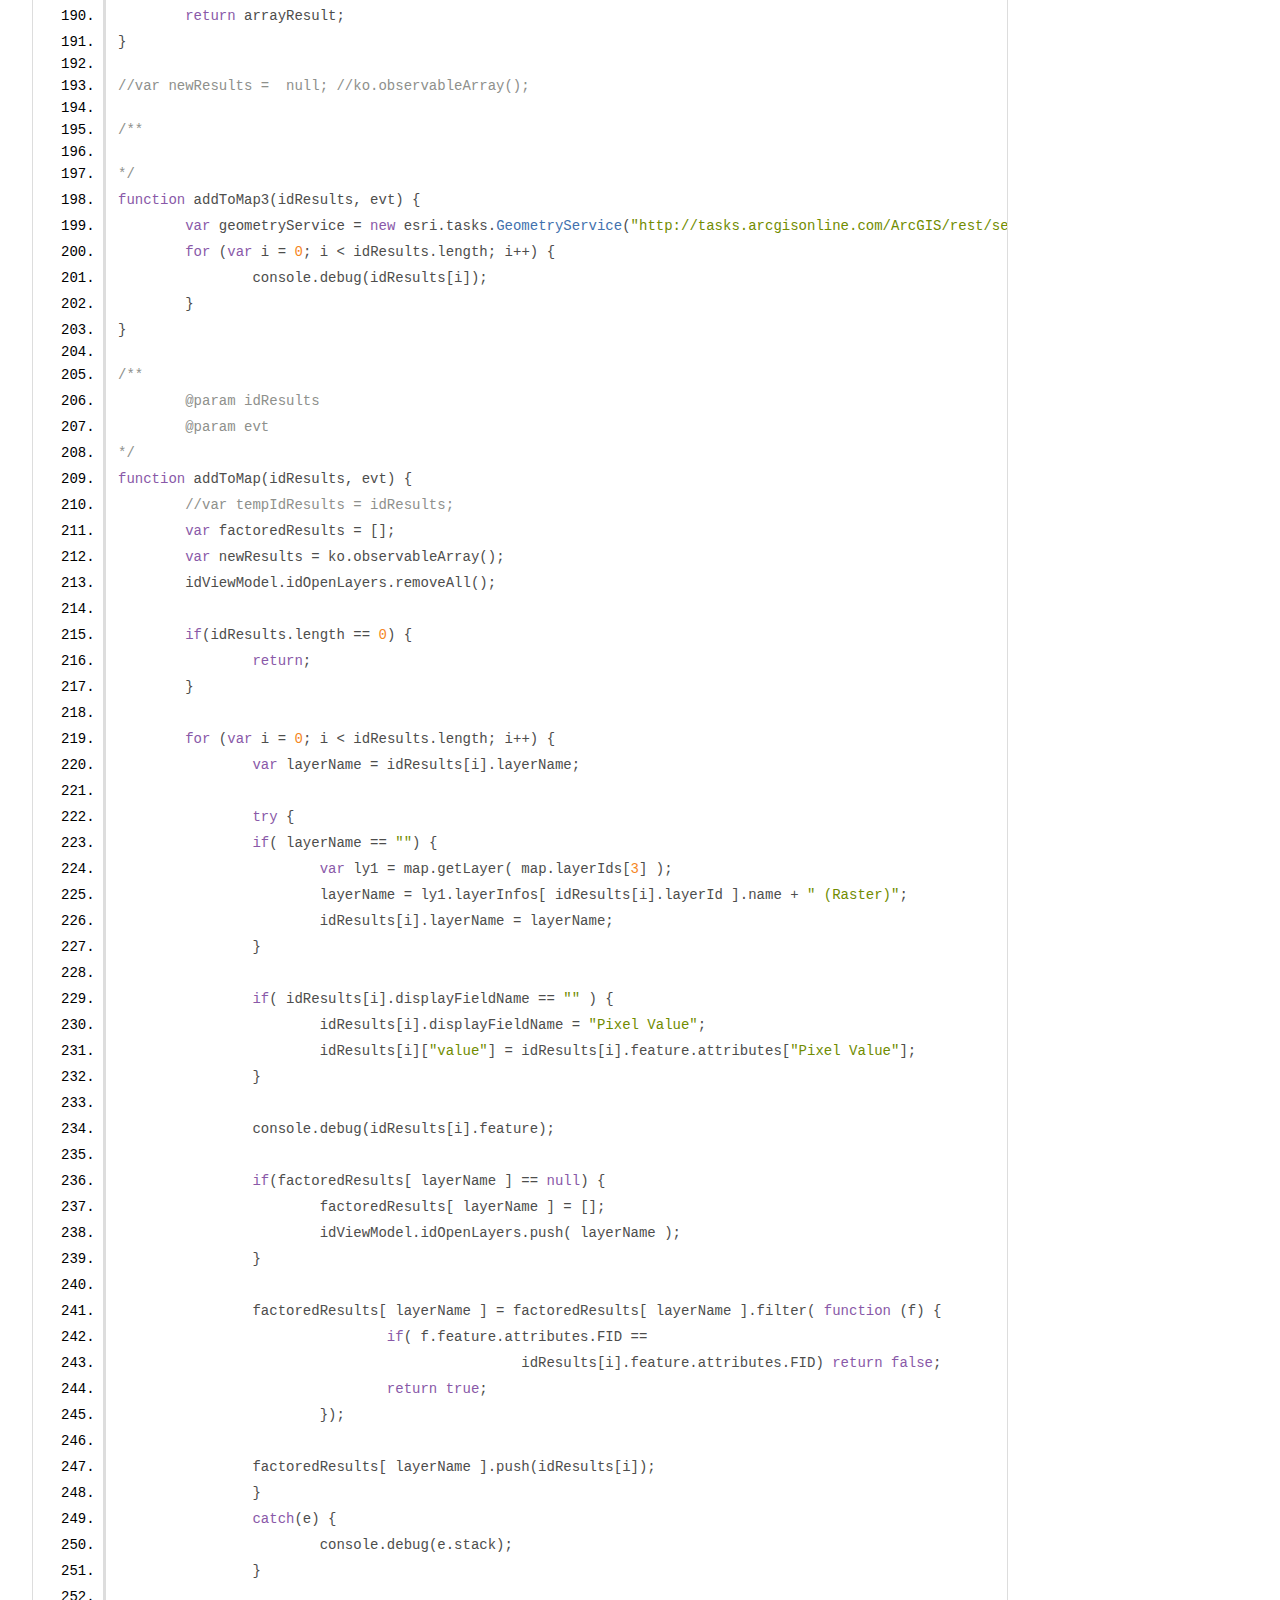
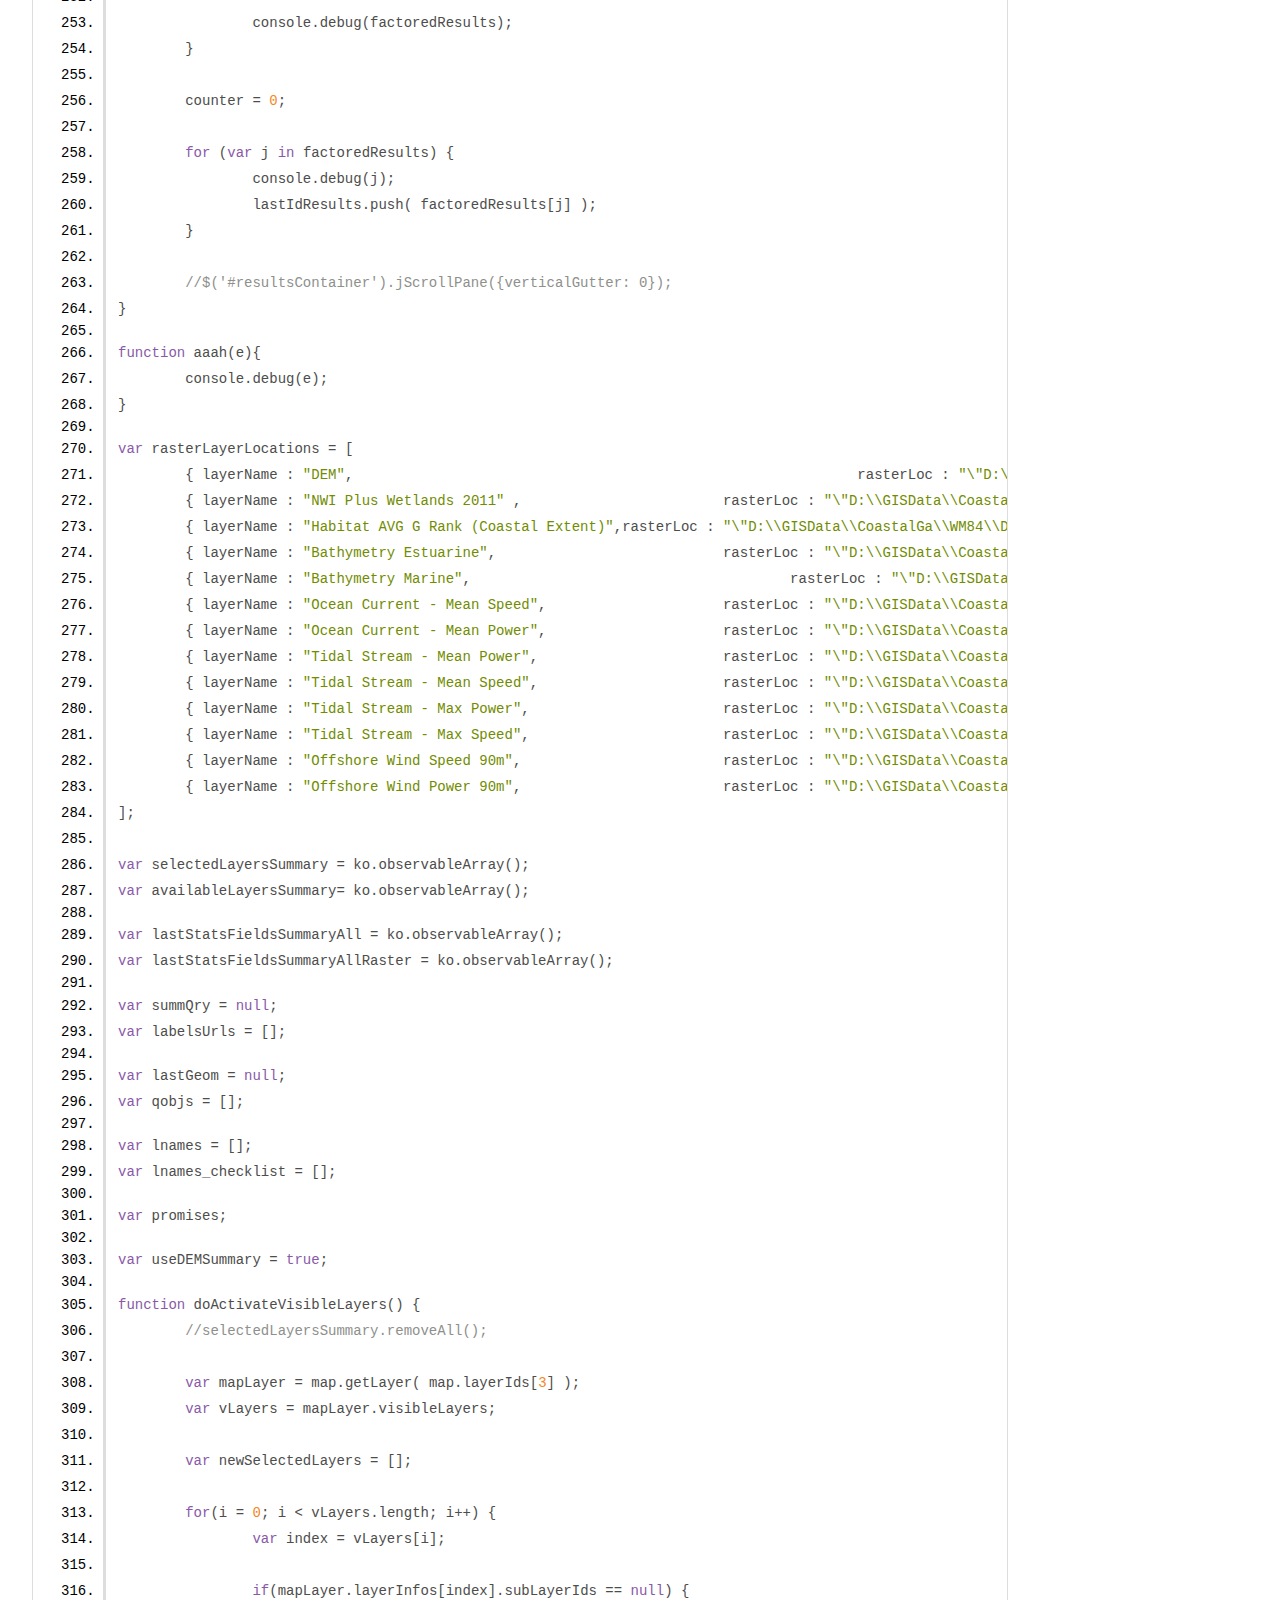
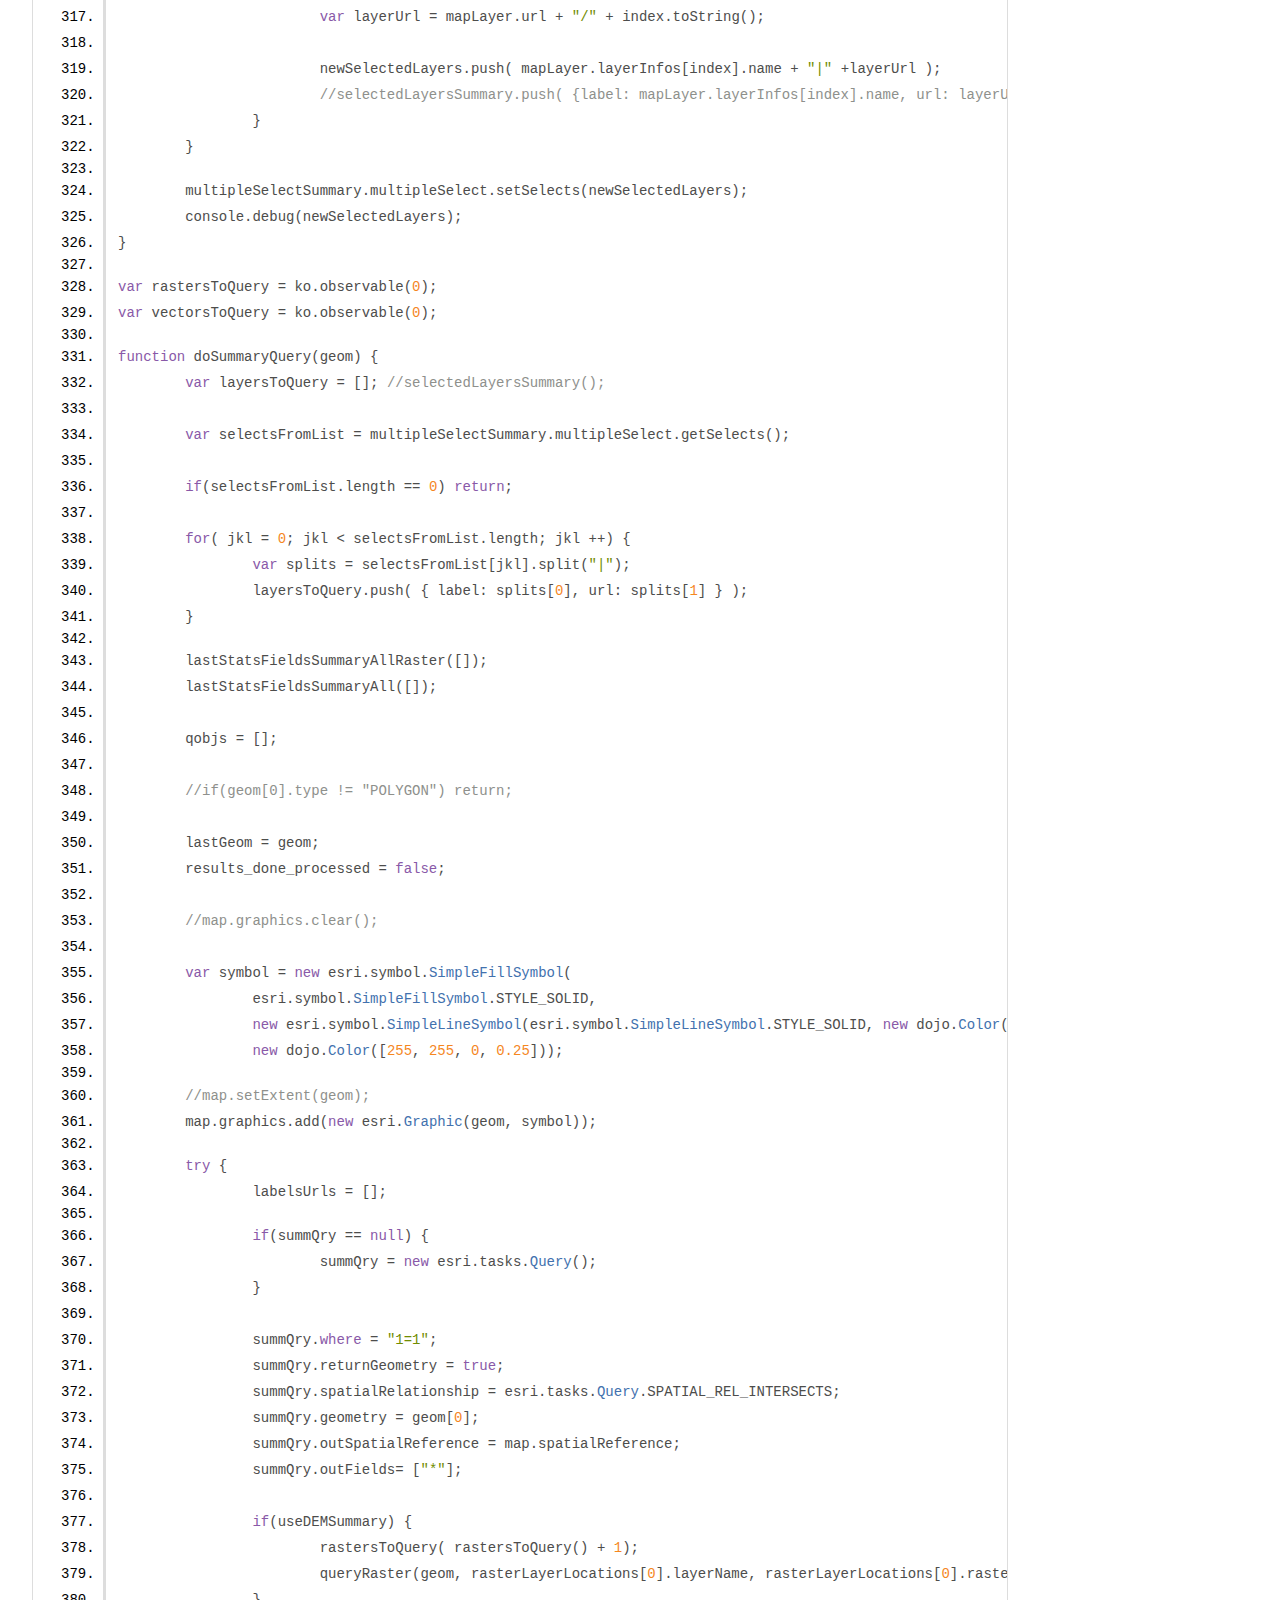
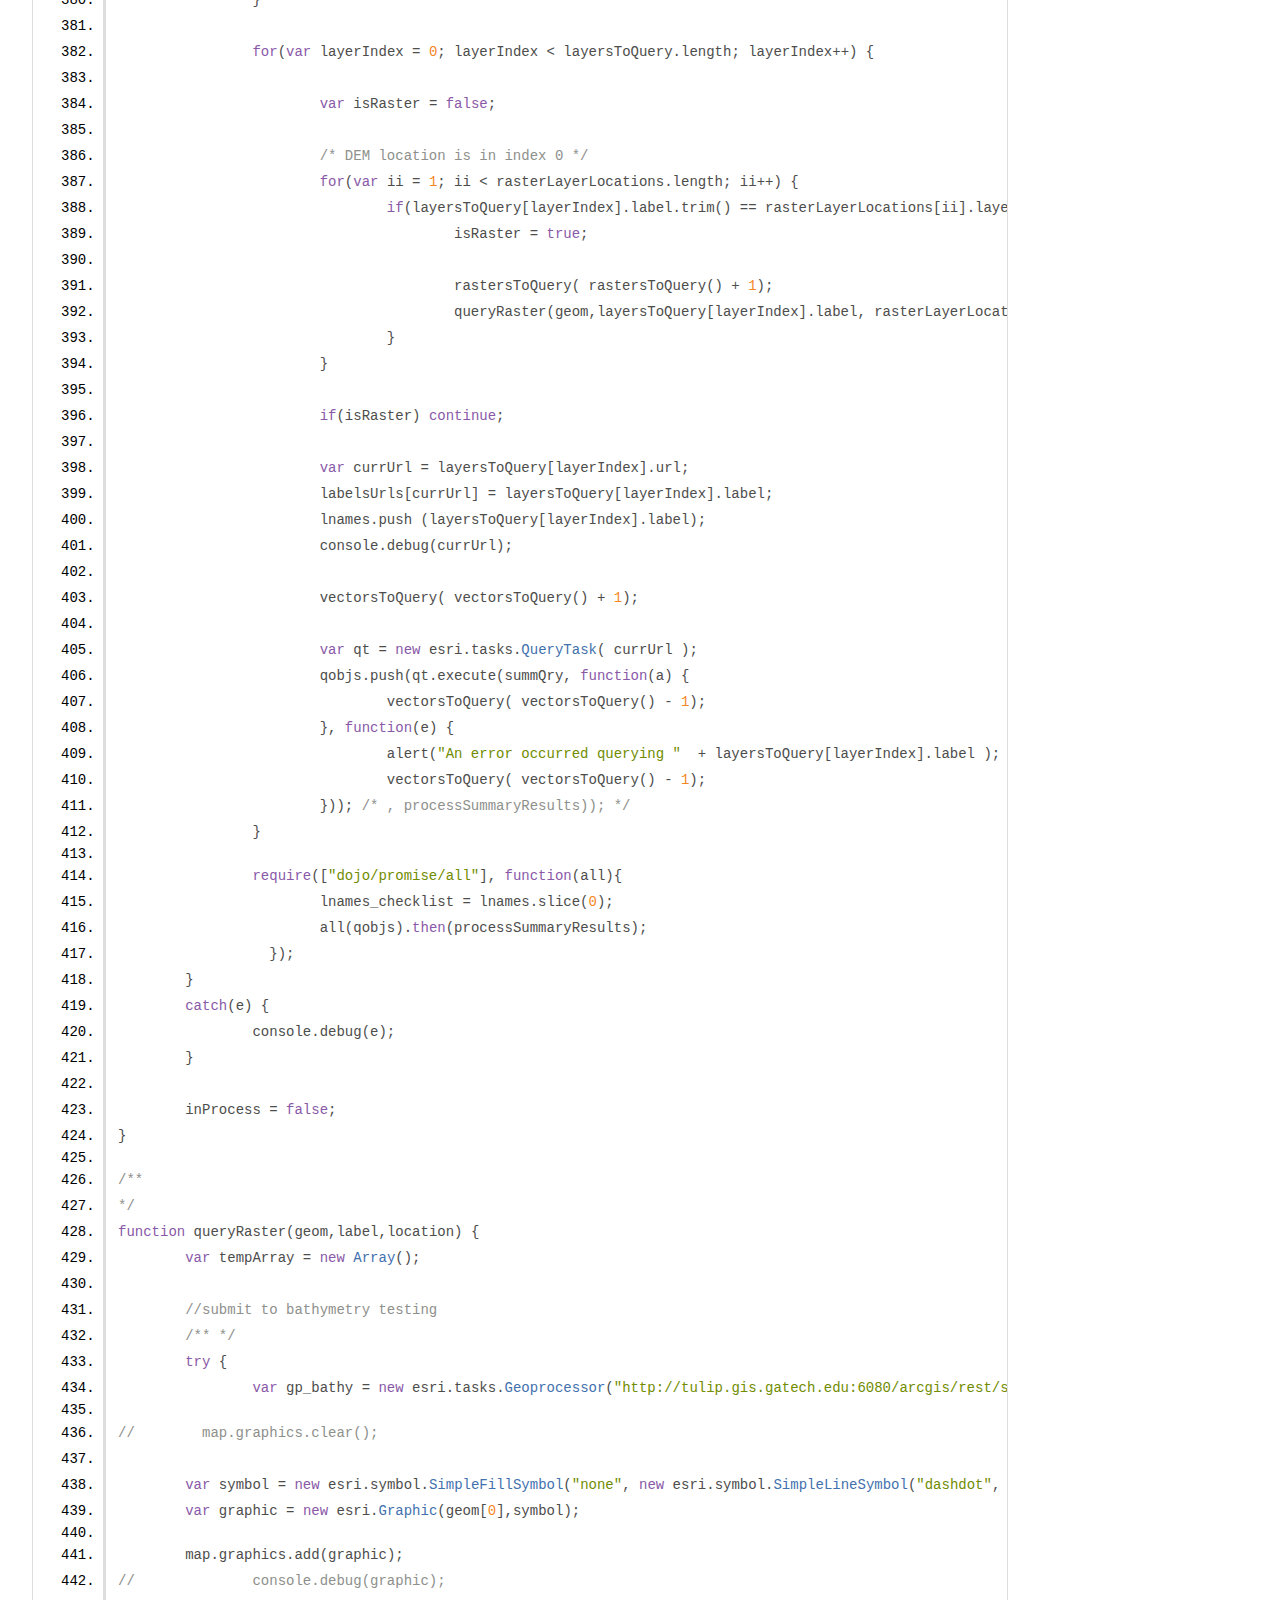
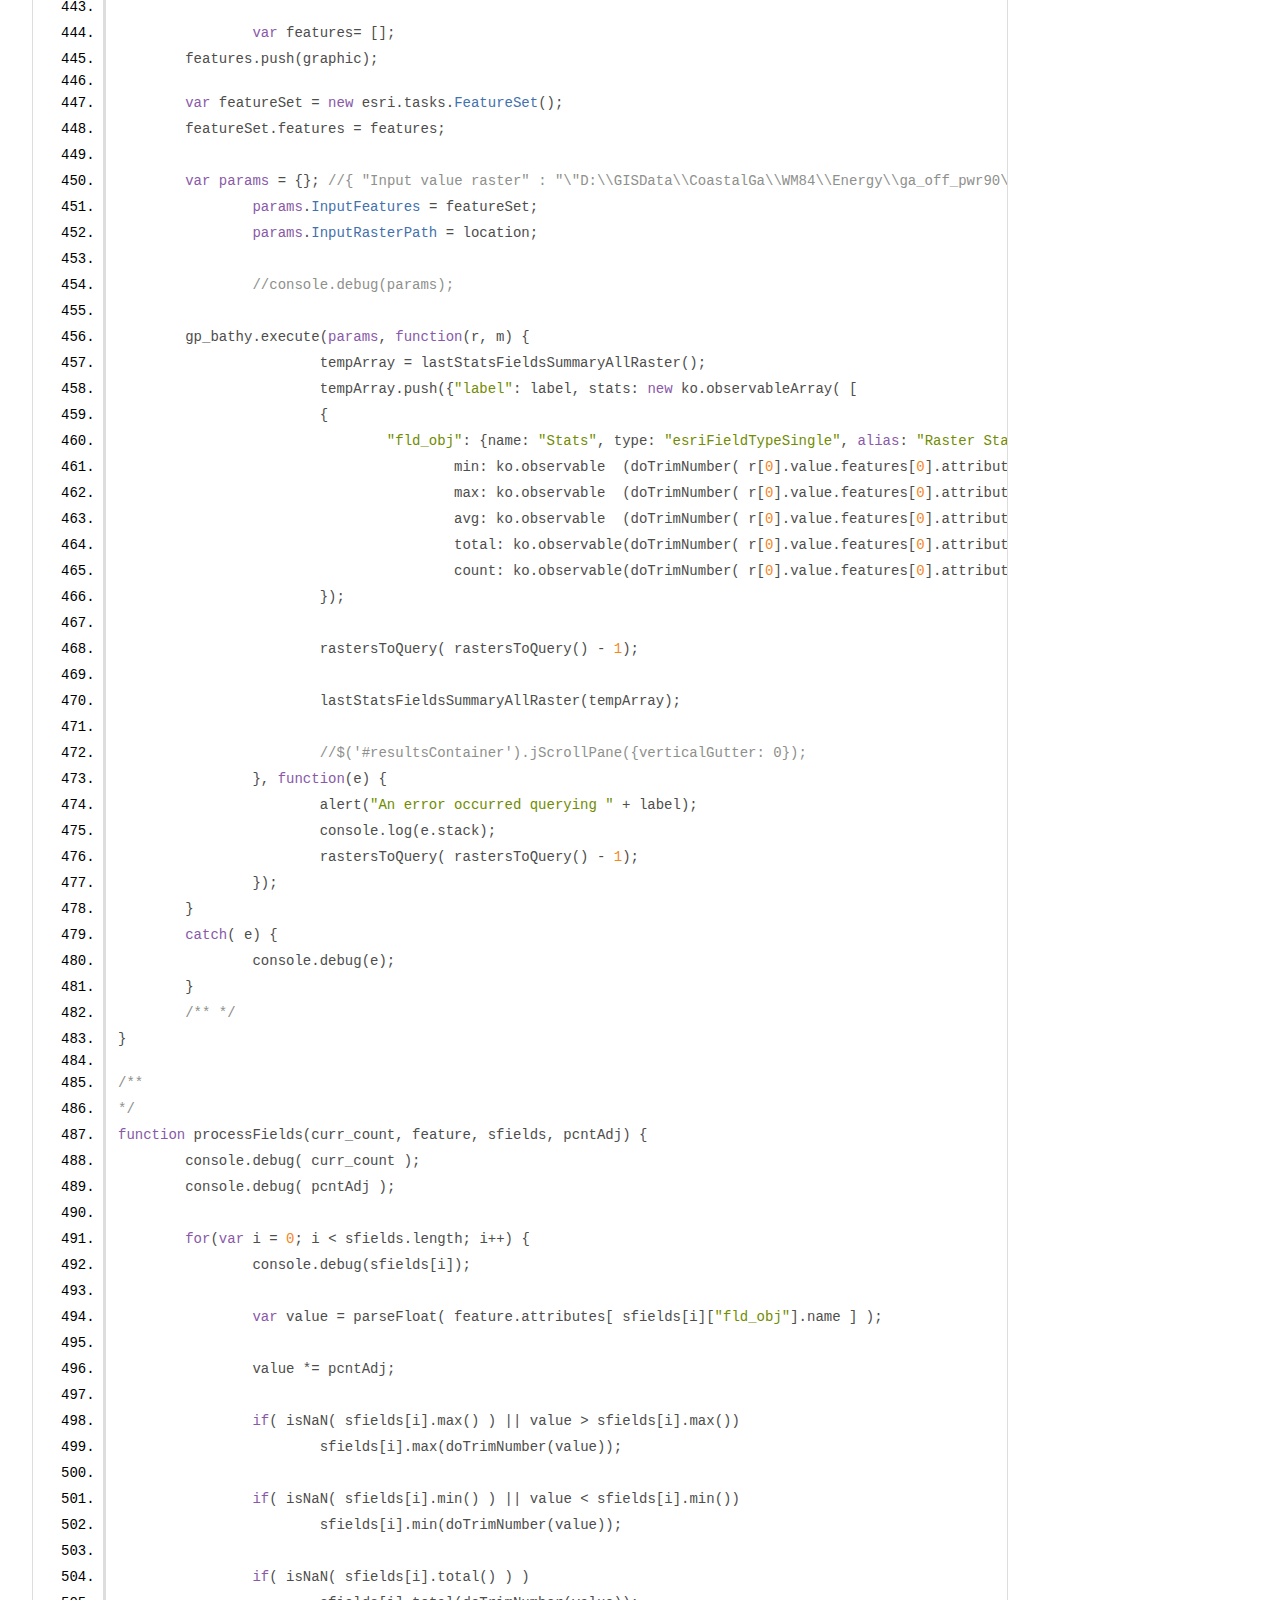
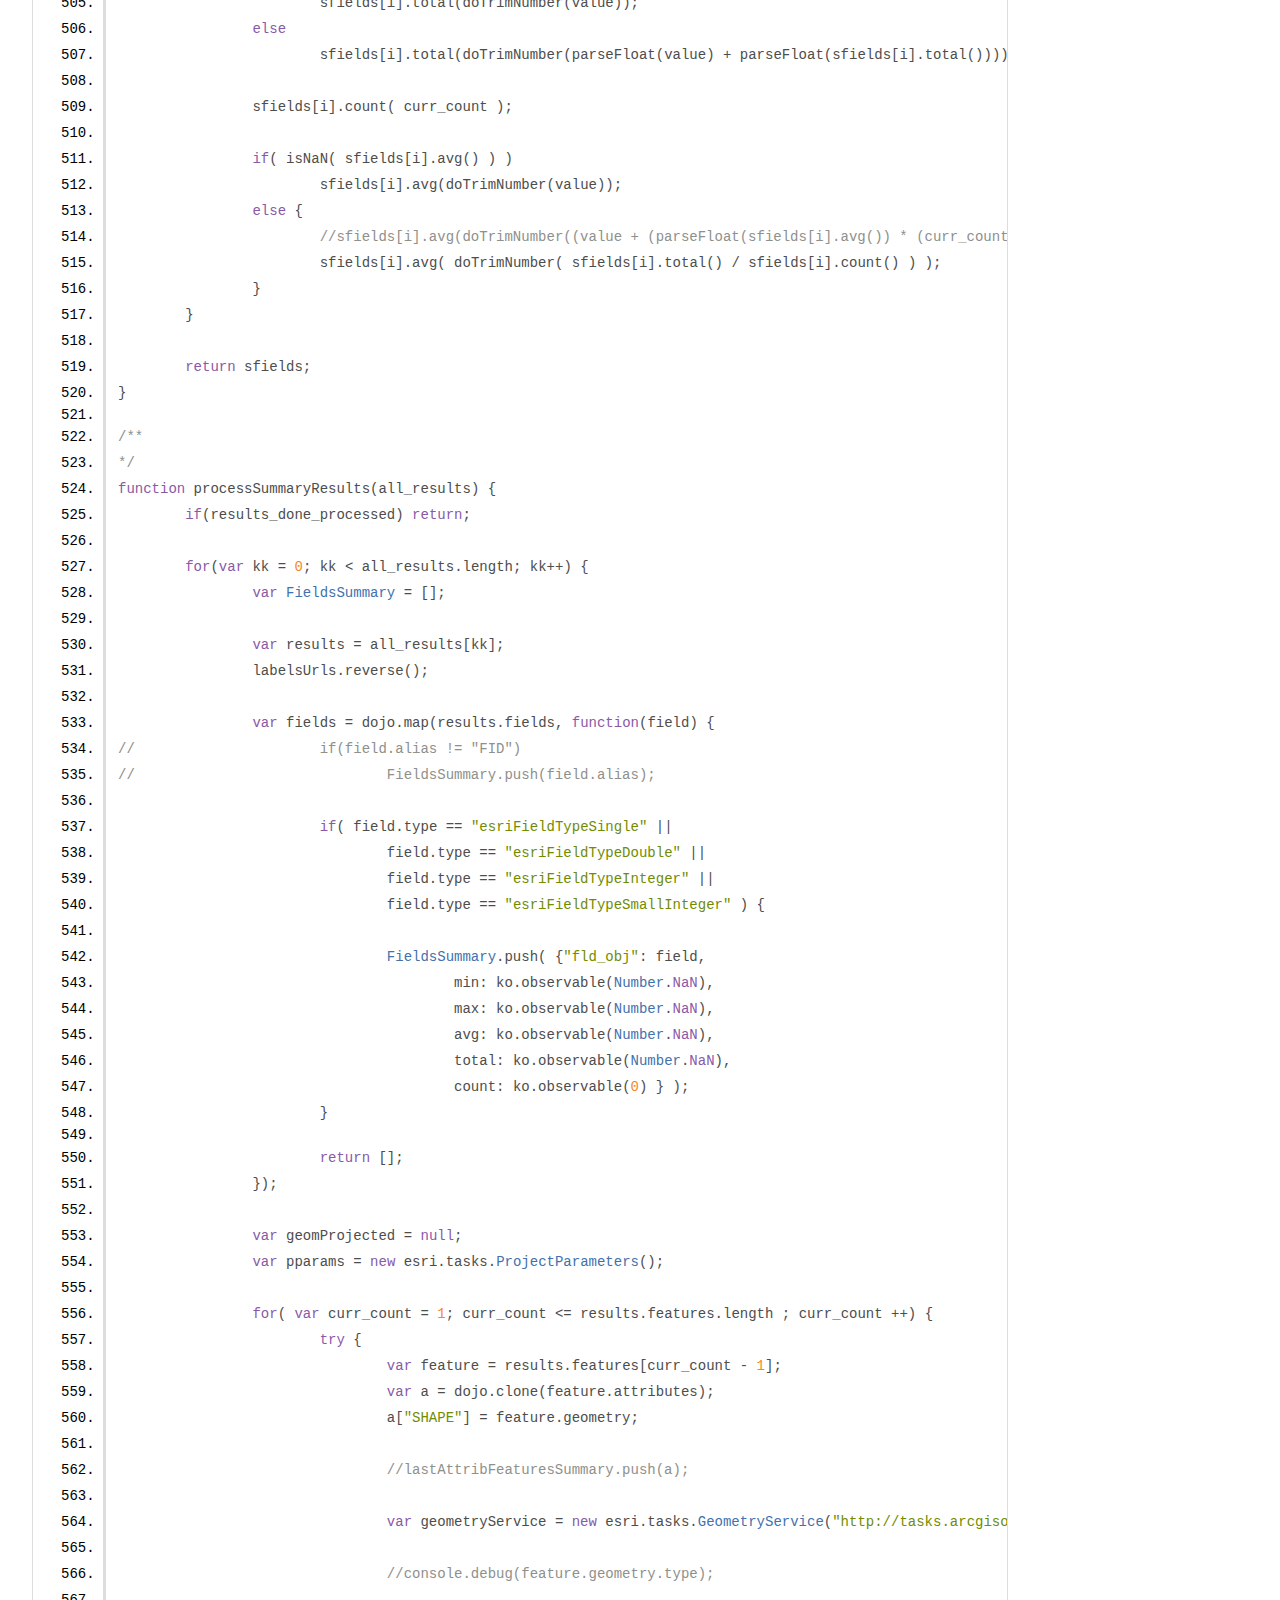
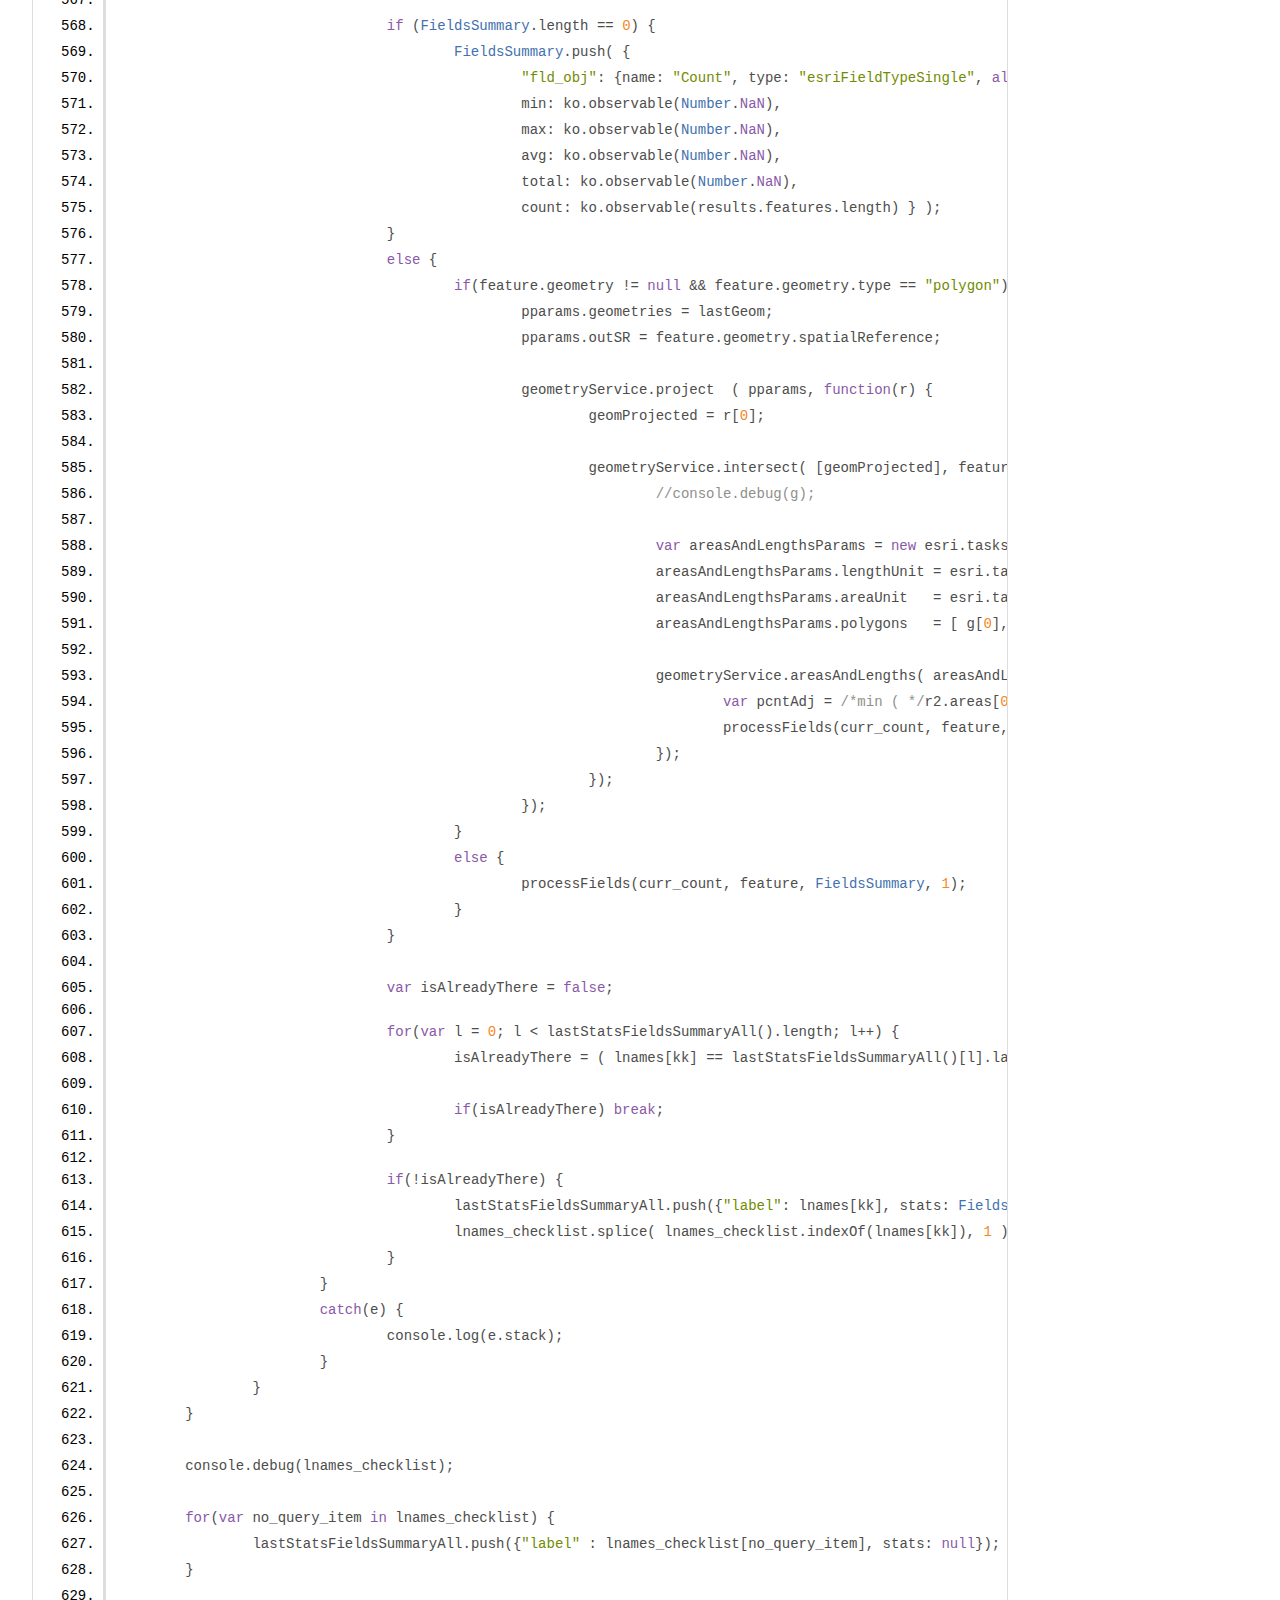
<file: docs/query.js.html>
<!DOCTYPE html>
<html lang="en">
<head>
    <meta charset="utf-8">
    <title>JSDoc: Source: query.js</title>

    <script src="scripts/prettify/prettify.js"> </script>
    <script src="scripts/prettify/lang-css.js"> </script>
    <!--[if lt IE 9]>
      <script src="//html5shiv.googlecode.com/svn/trunk/html5.js"></script>
    <![endif]-->
    <link type="text/css" rel="stylesheet" href="styles/prettify-tomorrow.css">
    <link type="text/css" rel="stylesheet" href="styles/jsdoc-default.css">
</head>

<body>

<div id="main">

    <h1 class="page-title">Source: query.js</h1>

    


    
    <section>
        <article>
            <pre class="prettyprint source linenums"><code>/**
@file Programs the query functionality for the map.
*/

dojo.require("esri.utils");
dojo.require("esri.arcgis.utils");

dojo.require("esri.geometry");
dojo.require("esri.IdentityManager");

dojo.require("dojo.store.Memory");
dojo.require("dojo.data.ObjectStore");

dojo.require("dijit.layout.AccordionContainer");
dojo.require("dijit.layout.BorderContainer");
dojo.require("dijit.layout.ContentPane");
dojo.require("esri.map");

dojo.require("esri.layers.FeatureLayer");
dojo.require("esri.layers.WebTiledLayer");
dojo.require("esri.layers.agsdynamic");

dojo.require("esri.tasks.gp");
dojo.require("esri.dijit.Legend");
dojo.require("esri.dijit.Popup");
dojo.require("dijit.form.DateTextBox");
dojo.require("dijit.Toolbar");

dojo.require("dijit.form.Select");

dojo.require("esri.tasks.identify");
dojo.require("esri.tasks.imageserviceidentify");
dojo.require("esri.tasks.query");

dojo.require("esri.layers.wms");

dojo.require("dojox.xmpp.util");
dojo.require("esri.dijit.BasemapGallery");

dojo.require("dojo/promise/all");

var ptIDTolerance = ko.observable(15);
var lastIdResults = ko.observableArray();

/** Desired decimal precision for numbers */
var decPrecision = 2;

/**
	Trims number to decPrecision
	@param num double number to process
	@return trimmed number
*/
function doTrimNumber(num) {
	try {
		return num.toFixed(decPrecision);
	}
	catch(e) {
		return num;
	}
}

var gp = null;
var params = null;

var idInProgress = ko.observable(false);
var noIdResults = ko.observable(true);

/**
	Performs a 'standard' indentify
	@param evt 
*/
function doIdentify(evt) {
	//map.graphics.clear();
	lastIdResults.removeAll();
	idViewModel.idOpenLayers = ko.observableArray();
	
	var centerPoint = new esri.geometry.Point(evt.mapPoint.x,evt.mapPoint.y,evt.mapPoint.spatialReference);
    var mapWidth = map.extent.getWidth();
	var pixelWidth = mapWidth / map.width;
	var tolerance = ptIDTolerance() * pixelWidth;
	var queryExtent = new esri.geometry.Extent (1,1,tolerance,tolerance,evt.mapPoint.spatialReference);
	
    identifyParams.geometry = queryExtent.centerAt(centerPoint);
	identifyParams.mapExtent = map.extent;
	identifyParams.layerIds = /*[0]; / */ viewModel.currentVisibleLayers.peek()[3].vlayers;
	
	identifyParams.layerIds = identifyParams.layerIds.sort();
	
	idInProgress(true);
	
	identifyTask.execute(identifyParams,
		function (idResults) {
			idInProgress(false);
			
			if (idResults != null &amp;&amp; idResults.length > 0) {
				noIdResults(false);

				addToMap(idResults, evt);
			}
			else {
				noIdResults(true);
			}
		},
		function (err) {
			idInProgress(false);
			console.debug(err);
		});
}

//lastIdResults.subscribe( function() { console.debug("CHANGED"); } );

var idViewModel = {
	idOpenLayers : ko.observableArray(),
	
	isOpenTheme : function(themeName) {	
		if( idViewModel.idOpenLayers.indexOf(themeName) !== -1) {
			return true;
		}
		return false;
	},
	
	setOpenTheme : function (a) {
		var themeName = a[0].layerName;
		
		if( idViewModel.isOpenTheme(themeName) ) {
			idViewModel.idOpenLayers.remove(themeName);
		}
		else {
			idViewModel.idOpenLayers.push(themeName);
		}
		
		//$('.scroll-pane').jScrollPane({verticalGutter: 0});
	},
	
	zoomToFeature : function (a) {
		map.graphics.clear();
		
		var fgeom = null;
		
		if(a.feature.geometry.getExtent() == null) {
			symbol = new esri.symbol.PictureMarkerSymbol('images/Identify-Results.png',  48, 48);
			
			var centerPoint = new esri.geometry.Point(a.feature.geometry.x,a.feature.geometry.y,a.feature.geometry.spatialReference);
			var mapWidth = map.extent.getWidth();
			var pixelWidth = mapWidth/map.width;
			var tolerance = 15000;
			var queryExtent = new esri.geometry.Extent (1,1,tolerance,tolerance,a.feature.geometry.spatialReference);
	
			fgeom = queryExtent.centerAt(centerPoint);
		}
		else {
			symbol = new esri.symbol.SimpleFillSymbol(
				esri.symbol.SimpleFillSymbol.STYLE_SOLID,
				new esri.symbol.SimpleLineSymbol(esri.symbol.SimpleLineSymbol.STYLE_SOLID, new dojo.Color([255, 255, 0]), 3),
				new dojo.Color([255, 255, 0, 0.25]));

			fgeom = a.feature.geometry.getExtent().expand(1.5);
		}

		a.feature.setSymbol(symbol);		
		map.setExtent(fgeom);
		map.graphics.add(a.feature);
	}
}

/**
	@param ftre
*/
function getResultsFields(ftre) {
	var arrayResult = ko.observableArray();
	
	console.debug(ftre);
	
	var attribs = ftre.feature.attributes;
	
	console.debug(ftre.feature);
	
	if(attribs != null) {
		var i = 0;
		
		console.debug(attribs);
		
		for (var k in attribs) {
			if(k == "FID" || k == "Shape" || k == "SHAPE") continue;
			
			arrayResult.push( {"Name" : k , "Value" : attribs[k] } );
		}
	}
	
	return arrayResult;
}

//var newResults =  null; //ko.observableArray();

/**

*/
function addToMap3(idResults, evt) {
	var geometryService = new esri.tasks.GeometryService("http://tasks.arcgisonline.com/ArcGIS/rest/services/Geometry/GeometryServer");
	for (var i = 0; i &lt; idResults.length; i++) {
		console.debug(idResults[i]);
	}
}

/**
	@param idResults
	@param evt
*/
function addToMap(idResults, evt) {
	//var tempIdResults = idResults;
	var factoredResults = [];
	var newResults = ko.observableArray();
	idViewModel.idOpenLayers.removeAll();
		
	if(idResults.length == 0) {
		return;
	}
	
	for (var i = 0; i &lt; idResults.length; i++) {
		var layerName = idResults[i].layerName;
		
		try {
		if( layerName == "") {
			var ly1 = map.getLayer( map.layerIds[3] );
			layerName = ly1.layerInfos[ idResults[i].layerId ].name + " (Raster)";
			idResults[i].layerName = layerName;
		}
		
		if( idResults[i].displayFieldName == "" ) {
			idResults[i].displayFieldName = "Pixel Value";		
			idResults[i]["value"] = idResults[i].feature.attributes["Pixel Value"];
		}
		
		console.debug(idResults[i].feature);
		
		if(factoredResults[ layerName ] == null) {
			factoredResults[ layerName ] = [];
			idViewModel.idOpenLayers.push( layerName );
		}
		
		factoredResults[ layerName ] = factoredResults[ layerName ].filter( function (f) {		
				if( f.feature.attributes.FID ==
						idResults[i].feature.attributes.FID) return false;
				return true;
			});
		
		factoredResults[ layerName ].push(idResults[i]);
		}
		catch(e) {
			console.debug(e.stack);
		}
		
		console.debug(factoredResults);
	}
	
	counter = 0;
	
	for (var j in factoredResults) {
		console.debug(j);
		lastIdResults.push( factoredResults[j] );
	}
	
	//$('#resultsContainer').jScrollPane({verticalGutter: 0});
}

function aaah(e){
	console.debug(e);
}

var rasterLayerLocations = [
	{ layerName : "DEM",								rasterLoc : "\"D:\\GISData\\CoastalGa\\Coastal_DEM_Mosaic\\coastdemwebm\"" },
	{ layerName : "NWI Plus Wetlands 2011" ,			rasterLoc : "\"D:\\GISData\\CoastalGa\\WM84\\DNR\\wetcoast\"" },
	{ layerName : "Habitat AVG G Rank (Coastal Extent)",rasterLoc : "\"D:\\GISData\\CoastalGa\\WM84\\DNR\\HabGRAvg\"" },
	{ layerName : "Bathymetry Estuarine",				rasterLoc : "\"D:\\GISData\\CoastalGa\\WM84\\DNR\\\\bathdetes\"" },
	{ layerName : "Bathymetry Marine",					rasterLoc : "\"D:\\GISData\\CoastalGa\\WM84\\DNR\\\\bathdetmar\"" },
	{ layerName : "Ocean Current - Mean Speed",			rasterLoc : "\"D:\\GISData\\CoastalGa\\WM84\\Energy\\OffSyrmeanWM\"" },
	{ layerName : "Ocean Current - Mean Power",			rasterLoc : "\"D:\\GISData\\CoastalGa\\WM84\\Energy\\OffPowerWM\"" },
	{ layerName : "Tidal Stream - Mean Power",			rasterLoc : "\"D:\\GISData\\CoastalGa\\WM84\\Energy\\meanpowerWM\"" },
	{ layerName : "Tidal Stream - Mean Speed",			rasterLoc : "\"D:\\GISData\\CoastalGa\\WM84\\Energy\\meancurrentWM\"" },
	{ layerName : "Tidal Stream - Max Power",			rasterLoc : "\"D:\\GISData\\CoastalGa\\WM84\\Energy\\maxpowerWM\"" },
	{ layerName : "Tidal Stream - Max Speed",			rasterLoc : "\"D:\\GISData\\CoastalGa\\WM84\\Energy\\maxcurrentWM\"" },
	{ layerName : "Offshore Wind Speed 90m",			rasterLoc : "\"D:\\GISData\\CoastalGa\\WM84\\Energy\\gaoffspd90WM\"" },
	{ layerName : "Offshore Wind Power 90m",			rasterLoc : "\"D:\\GISData\\CoastalGa\\WM84\\Energy\\gaoffpwr90WM\"" }
];
	
var selectedLayersSummary = ko.observableArray();
var availableLayersSummary= ko.observableArray();

var lastStatsFieldsSummaryAll = ko.observableArray();
var lastStatsFieldsSummaryAllRaster = ko.observableArray();

var summQry = null;
var labelsUrls = [];

var lastGeom = null;
var qobjs = [];

var lnames = [];
var lnames_checklist = [];

var promises;

var useDEMSummary = true;

function doActivateVisibleLayers() {
	//selectedLayersSummary.removeAll();
	
	var mapLayer = map.getLayer( map.layerIds[3] );
	var vLayers = mapLayer.visibleLayers;
	
	var newSelectedLayers = [];
	
	for(i = 0; i &lt; vLayers.length; i++) {
		var index = vLayers[i];
		
		if(mapLayer.layerInfos[index].subLayerIds == null) {
			var layerUrl = mapLayer.url + "/" + index.toString();
			
			newSelectedLayers.push( mapLayer.layerInfos[index].name + "|" +layerUrl );
			//selectedLayersSummary.push( {label: mapLayer.layerInfos[index].name, url: layerUrl} );
		}
	}

	multipleSelectSummary.multipleSelect.setSelects(newSelectedLayers);
	console.debug(newSelectedLayers);
}

var rastersToQuery = ko.observable(0);
var vectorsToQuery = ko.observable(0);

function doSummaryQuery(geom) {
	var layersToQuery = []; //selectedLayersSummary();
	
	var selectsFromList = multipleSelectSummary.multipleSelect.getSelects();
	
	if(selectsFromList.length == 0) return;
	
	for( jkl = 0; jkl &lt; selectsFromList.length; jkl ++) {
		var splits = selectsFromList[jkl].split("|");
		layersToQuery.push( { label: splits[0], url: splits[1] } );
	}

	lastStatsFieldsSummaryAllRaster([]);
	lastStatsFieldsSummaryAll([]);
	
	qobjs = [];	
	
	//if(geom[0].type != "POLYGON") return;
	
	lastGeom = geom;
	results_done_processed = false;
	
	//map.graphics.clear();
	
	var symbol = new esri.symbol.SimpleFillSymbol(
		esri.symbol.SimpleFillSymbol.STYLE_SOLID,
		new esri.symbol.SimpleLineSymbol(esri.symbol.SimpleLineSymbol.STYLE_SOLID, new dojo.Color([255, 255, 0]), 3),
		new dojo.Color([255, 255, 0, 0.25]));

	//map.setExtent(geom);
	map.graphics.add(new esri.Graphic(geom, symbol));

	try {
		labelsUrls = [];

		if(summQry == null) {
			summQry = new esri.tasks.Query();
		}
		
		summQry.where = "1=1";
		summQry.returnGeometry = true;
		summQry.spatialRelationship = esri.tasks.Query.SPATIAL_REL_INTERSECTS;
		summQry.geometry = geom[0];
		summQry.outSpatialReference = map.spatialReference;
		summQry.outFields= ["*"];
		
		if(useDEMSummary) {
			rastersToQuery( rastersToQuery() + 1);
			queryRaster(geom, rasterLayerLocations[0].layerName, rasterLayerLocations[0].rasterLoc);
		}
		
		for(var layerIndex = 0; layerIndex &lt; layersToQuery.length; layerIndex++) {
			
			var isRaster = false;
			
			/* DEM location is in index 0 */
			for(var ii = 1; ii &lt; rasterLayerLocations.length; ii++) {			
				if(layersToQuery[layerIndex].label.trim() == rasterLayerLocations[ii].layerName.trim()) {
					isRaster = true;
					
					rastersToQuery( rastersToQuery() + 1);
					queryRaster(geom,layersToQuery[layerIndex].label, rasterLayerLocations[ii].rasterLoc);
				}
			}
			
			if(isRaster) continue;
			
			var currUrl = layersToQuery[layerIndex].url;
			labelsUrls[currUrl] = layersToQuery[layerIndex].label;
			lnames.push (layersToQuery[layerIndex].label);
			console.debug(currUrl);
			
			vectorsToQuery( vectorsToQuery() + 1);
			
			var qt = new esri.tasks.QueryTask( currUrl );
			qobjs.push(qt.execute(summQry, function(a) {
				vectorsToQuery( vectorsToQuery() - 1);
			}, function(e) {
				alert("An error occurred querying "  + layersToQuery[layerIndex].label );
				vectorsToQuery( vectorsToQuery() - 1);
			})); /* , processSummaryResults)); */
		}

		require(["dojo/promise/all"], function(all){
			lnames_checklist = lnames.slice(0);
			all(qobjs).then(processSummaryResults);
		  });		  
	}
	catch(e) {
		console.debug(e);
	}
	
	inProcess = false;
}

/**
*/
function queryRaster(geom,label,location) {
	var tempArray = new Array();
	
	//submit to bathymetry testing
	/** */
	try {
		var gp_bathy = new esri.tasks.Geoprocessor("http://tulip.gis.gatech.edu:6080/arcgis/rest/services/GACoast/SummImagery/GPServer/SummImagery");

//        map.graphics.clear();
        
        var symbol = new esri.symbol.SimpleFillSymbol("none", new esri.symbol.SimpleLineSymbol("dashdot", new dojo.Color([255,0,0]), 2), new dojo.Color([255,255,0,0.25]));
        var graphic = new esri.Graphic(geom[0],symbol);

        map.graphics.add(graphic);
//		console.debug(graphic);
		
		var features= [];
        features.push(graphic);

        var featureSet = new esri.tasks.FeatureSet();
        featureSet.features = features;
		
        var params = {}; //{ "Input value raster" : "\"D:\\GISData\\CoastalGa\\WM84\\Energy\\ga_off_pwr90\"", "Offshore Wind Speed 90m" : "D:\\GISData\\CoastalGa\\WM84\\Energy\\ga_off_pwr90" }; // "InputFeatures" : featureSet };
		params.InputFeatures = featureSet;
		params.InputRasterPath = location;
		
		//console.debug(params);
		
        gp_bathy.execute(params, function(r, m) {
			tempArray = lastStatsFieldsSummaryAllRaster();
			tempArray.push({"label": label, stats: new ko.observableArray( [
			{
				"fld_obj": {name: "Stats", type: "esriFieldTypeSingle", alias: "Raster Stats"},
					min: ko.observable  (doTrimNumber( r[0].value.features[0].attributes.MIN)),
					max: ko.observable  (doTrimNumber( r[0].value.features[0].attributes.MAX)),
					avg: ko.observable  (doTrimNumber( r[0].value.features[0].attributes.MEAN)),
					total: ko.observable(doTrimNumber( r[0].value.features[0].attributes.SUM) ),
					count: ko.observable(doTrimNumber( r[0].value.features[0].attributes.AREA ) ) }])
			});
			
			rastersToQuery( rastersToQuery() - 1);
			
			lastStatsFieldsSummaryAllRaster(tempArray);
			
			//$('#resultsContainer').jScrollPane({verticalGutter: 0});
		}, function(e) {
			alert("An error occurred querying " + label);
			console.log(e.stack);
			rastersToQuery( rastersToQuery() - 1);
		});
	}
	catch( e) {
		console.debug(e);
	}
	/** */
}

/**
*/
function processFields(curr_count, feature, sfields, pcntAdj) {
	console.debug( curr_count );
	console.debug( pcntAdj );
	
	for(var i = 0; i &lt; sfields.length; i++) {
		console.debug(sfields[i]);
		
		var value = parseFloat( feature.attributes[ sfields[i]["fld_obj"].name ] );
		
		value *= pcntAdj;
		
		if( isNaN( sfields[i].max() ) || value > sfields[i].max())
			sfields[i].max(doTrimNumber(value));
		
		if( isNaN( sfields[i].min() ) || value &lt; sfields[i].min())
			sfields[i].min(doTrimNumber(value));
		
		if( isNaN( sfields[i].total() ) )
			sfields[i].total(doTrimNumber(value));
		else
			sfields[i].total(doTrimNumber(parseFloat(value) + parseFloat(sfields[i].total())));
		
		sfields[i].count( curr_count );
			
		if( isNaN( sfields[i].avg() ) )
			sfields[i].avg(doTrimNumber(value));
		else {
			//sfields[i].avg(doTrimNumber((value + (parseFloat(sfields[i].avg()) * (curr_count-1))) / (curr_count)) );
			sfields[i].avg( doTrimNumber( sfields[i].total() / sfields[i].count() ) );
		}
	}
	
	return sfields;
}

/**
*/
function processSummaryResults(all_results) {
	if(results_done_processed) return;
	
	for(var kk = 0; kk &lt; all_results.length; kk++) {
		var FieldsSummary = [];
			
		var results = all_results[kk];
		labelsUrls.reverse();
			
		var fields = dojo.map(results.fields, function(field) {
//			if(field.alias != "FID")
//				FieldsSummary.push(field.alias);
				
			if( field.type == "esriFieldTypeSingle" ||
				field.type == "esriFieldTypeDouble" ||
				field.type == "esriFieldTypeInteger" ||
				field.type == "esriFieldTypeSmallInteger" ) {
				
				FieldsSummary.push( {"fld_obj": field,
					min: ko.observable(Number.NaN),
					max: ko.observable(Number.NaN),
					avg: ko.observable(Number.NaN),
					total: ko.observable(Number.NaN),
					count: ko.observable(0) } );
			}

			return [];
		});
					
		var geomProjected = null;
		var pparams = new esri.tasks.ProjectParameters();
		
		for( var curr_count = 1; curr_count &lt;= results.features.length ; curr_count ++) {
			try {
				var feature = results.features[curr_count - 1];
				var a = dojo.clone(feature.attributes);
				a["SHAPE"] = feature.geometry;
				
				//lastAttribFeaturesSummary.push(a);
							
				var geometryService = new esri.tasks.GeometryService("http://tasks.arcgisonline.com/ArcGIS/rest/services/Geometry/GeometryServer");
				
				//console.debug(feature.geometry.type);
				
				if (FieldsSummary.length == 0) {
					FieldsSummary.push( {
						"fld_obj": {name: "Count", type: "esriFieldTypeSingle", alias: "Count"},
						min: ko.observable(Number.NaN),
						max: ko.observable(Number.NaN),
						avg: ko.observable(Number.NaN),
						total: ko.observable(Number.NaN),
						count: ko.observable(results.features.length) } );
				}
				else {
					if(feature.geometry != null &amp;&amp; feature.geometry.type == "polygon") {
						pparams.geometries = lastGeom;
						pparams.outSR = feature.geometry.spatialReference;
						
						geometryService.project  ( pparams, function(r) {
							geomProjected = r[0];
							
							geometryService.intersect( [geomProjected], feature.geometry, function(g) {
								//console.debug(g);
								
								var areasAndLengthsParams = new esri.tasks.AreasAndLengthsParameters();
								areasAndLengthsParams.lengthUnit = esri.tasks.GeometryService.UNIT_FOOT;
								areasAndLengthsParams.areaUnit   = esri.tasks.GeometryService.UNIT_ACRES;
								areasAndLengthsParams.polygons   = [ g[0], feature.geometry ];
								
								geometryService.areasAndLengths( areasAndLengthsParams, function(r2) {
									var pcntAdj = /*min ( */r2.areas[0]/r2.areas[1] //, 1.00);
									processFields(curr_count, feature, FieldsSummary, pcntAdj);
								});
							});
						});
					}
					else {
						processFields(curr_count, feature, FieldsSummary, 1);
					}
				}
				
				var isAlreadyThere = false;

				for(var l = 0; l &lt; lastStatsFieldsSummaryAll().length; l++) {
					isAlreadyThere = ( lnames[kk] == lastStatsFieldsSummaryAll()[l].label );
					
					if(isAlreadyThere) break;
				}

				if(!isAlreadyThere) {
					lastStatsFieldsSummaryAll.push({"label": lnames[kk], stats: FieldsSummary});
					lnames_checklist.splice( lnames_checklist.indexOf(lnames[kk]), 1 );
				}
			}
			catch(e) {
				console.log(e.stack);
			}
		}
	}
	
	console.debug(lnames_checklist);
	
	for(var no_query_item in lnames_checklist) {
		lastStatsFieldsSummaryAll.push({"label" : lnames_checklist[no_query_item], stats: null});
	}
		
	lnames_checklist = [];
	lnames = [];
	
	results_done_processed = true;
	
	//$('#resultsContainer').jScrollPane({verticalGutter: 0});
}</code></pre>
        </article>
    </section>




</div>

<nav>
    <h2><a href="index.html">Index</a></h2><h3>Global</h3><ul><li><a href="global.html#addLayerToMap">addLayerToMap</a></li><li><a href="global.html#addOpacityControl">addOpacityControl</a></li><li><a href="global.html#addToMap">addToMap</a></li><li><a href="global.html#addToMap3">addToMap3</a></li><li><a href="global.html#createBasemapGallery">createBasemapGallery</a></li><li><a href="global.html#CurrentMainMapServiceURL">CurrentMainMapServiceURL</a></li><li><a href="global.html#cvtLatLongExtent_2_WebMercator">cvtLatLongExtent_2_WebMercator</a></li><li><a href="global.html#decPrecision">decPrecision</a></li><li><a href="global.html#DEM_URL">DEM_URL</a></li><li><a href="global.html#dispMetadata">dispMetadata</a></li><li><a href="global.html#do_add_mapsvc">do_add_mapsvc</a></li><li><a href="global.html#do_remove_mapsvc">do_remove_mapsvc</a></li><li><a href="global.html#doAttribZoom">doAttribZoom</a></li><li><a href="global.html#doClearMapGraphics">doClearMapGraphics</a></li><li><a href="global.html#doIdentify">doIdentify</a></li><li><a href="global.html#doLoadLegendElements">doLoadLegendElements</a></li><li><a href="global.html#doMeasure">doMeasure</a></li><li><a href="global.html#doShowPrintDlg">doShowPrintDlg</a></li><li><a href="global.html#doToggleSidebar">doToggleSidebar</a></li><li><a href="global.html#doTrimNumber">doTrimNumber</a></li><li><a href="global.html#downloadFile">downloadFile</a></li><li><a href="global.html#extentHistoryChangeHandler">extentHistoryChangeHandler</a></li><li><a href="global.html#fullExtent">fullExtent</a></li><li><a href="global.html#getAttributesLayer">getAttributesLayer</a></li><li><a href="global.html#getMapScaleToVariable">getMapScaleToVariable</a></li><li><a href="global.html#getResultsFields">getResultsFields</a></li><li><a href="global.html#hideDEMLayer">hideDEMLayer</a></li><li><a href="global.html#init">init</a></li><li><a href="global.html#init_id_funct">init_id_funct</a></li><li><a href="global.html#jQueryReady">jQueryReady</a></li><li><a href="global.html#NOAA_NautChartURL">NOAA_NautChartURL</a></li><li><a href="global.html#onMapExtentChange">onMapExtentChange</a></li><li><a href="global.html#outputDistance">outputDistance</a></li><li><a href="global.html#prepare_map_when_extents_finished">prepare_map_when_extents_finished</a></li><li><a href="global.html#printDlgCancel">printDlgCancel</a></li><li><a href="global.html#processFields">processFields</a></li><li><a href="global.html#processSummaryResults">processSummaryResults</a></li><li><a href="global.html#queryRaster">queryRaster</a></li><li><a href="global.html#removeLayerFromMap">removeLayerFromMap</a></li><li><a href="global.html#resetSummaryPane">resetSummaryPane</a></li><li><a href="global.html#return_child_layers">return_child_layers</a></li><li><a href="global.html#return_to_LayerList">return_to_LayerList</a></li><li><a href="global.html#sendPrintJob">sendPrintJob</a></li><li><a href="global.html#showMouseCoordinates">showMouseCoordinates</a></li><li><a href="global.html#sliderChanged">sliderChanged</a></li><li><a href="global.html#TulipMapServiceURL">TulipMapServiceURL</a></li></ul>
</nav>

<br clear="both">

<footer>
    Documentation generated by <a href="https://github.com/jsdoc3/jsdoc">JSDoc 3.3.0-alpha5</a> on Thu May 08 2014 16:06:57 GMT-0400 (Eastern Daylight Time)
</footer>

<script> prettyPrint(); </script>
<script src="scripts/linenumber.js"> </script>
</body>
</html>
</file>
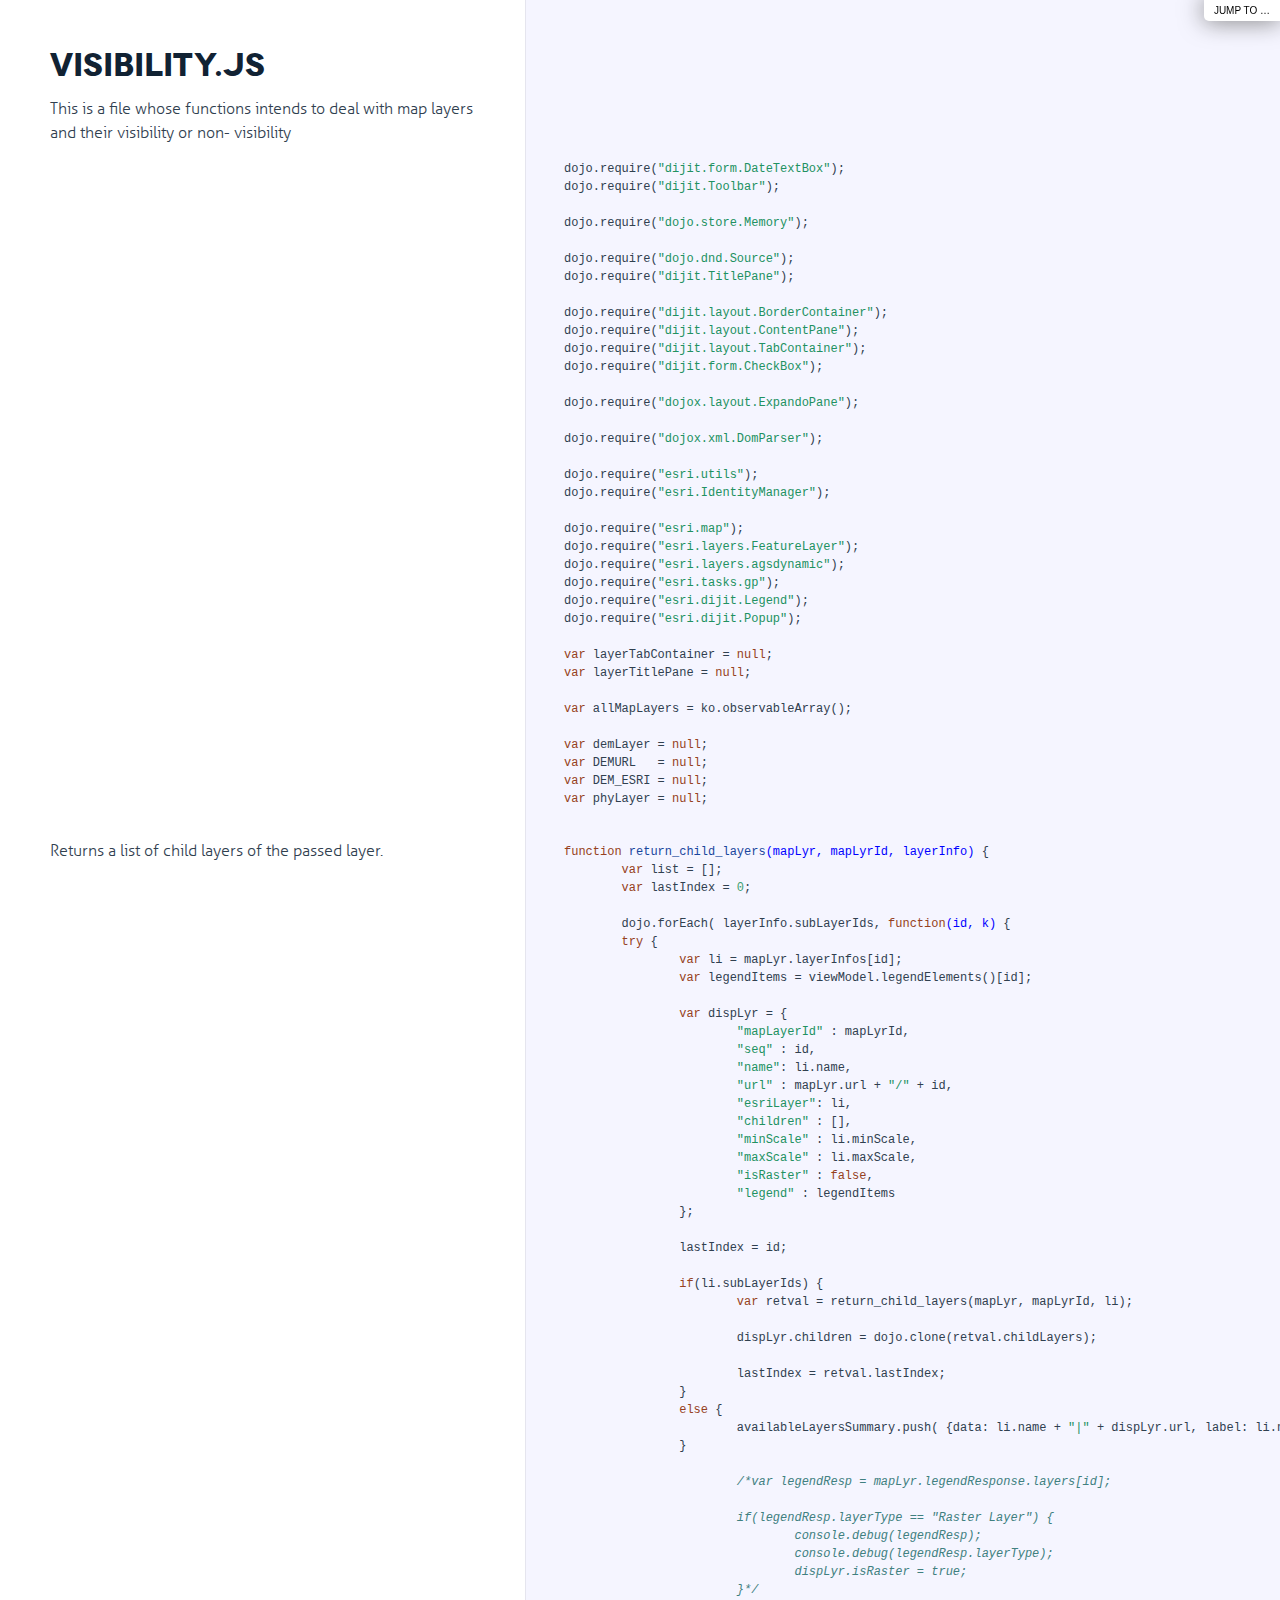
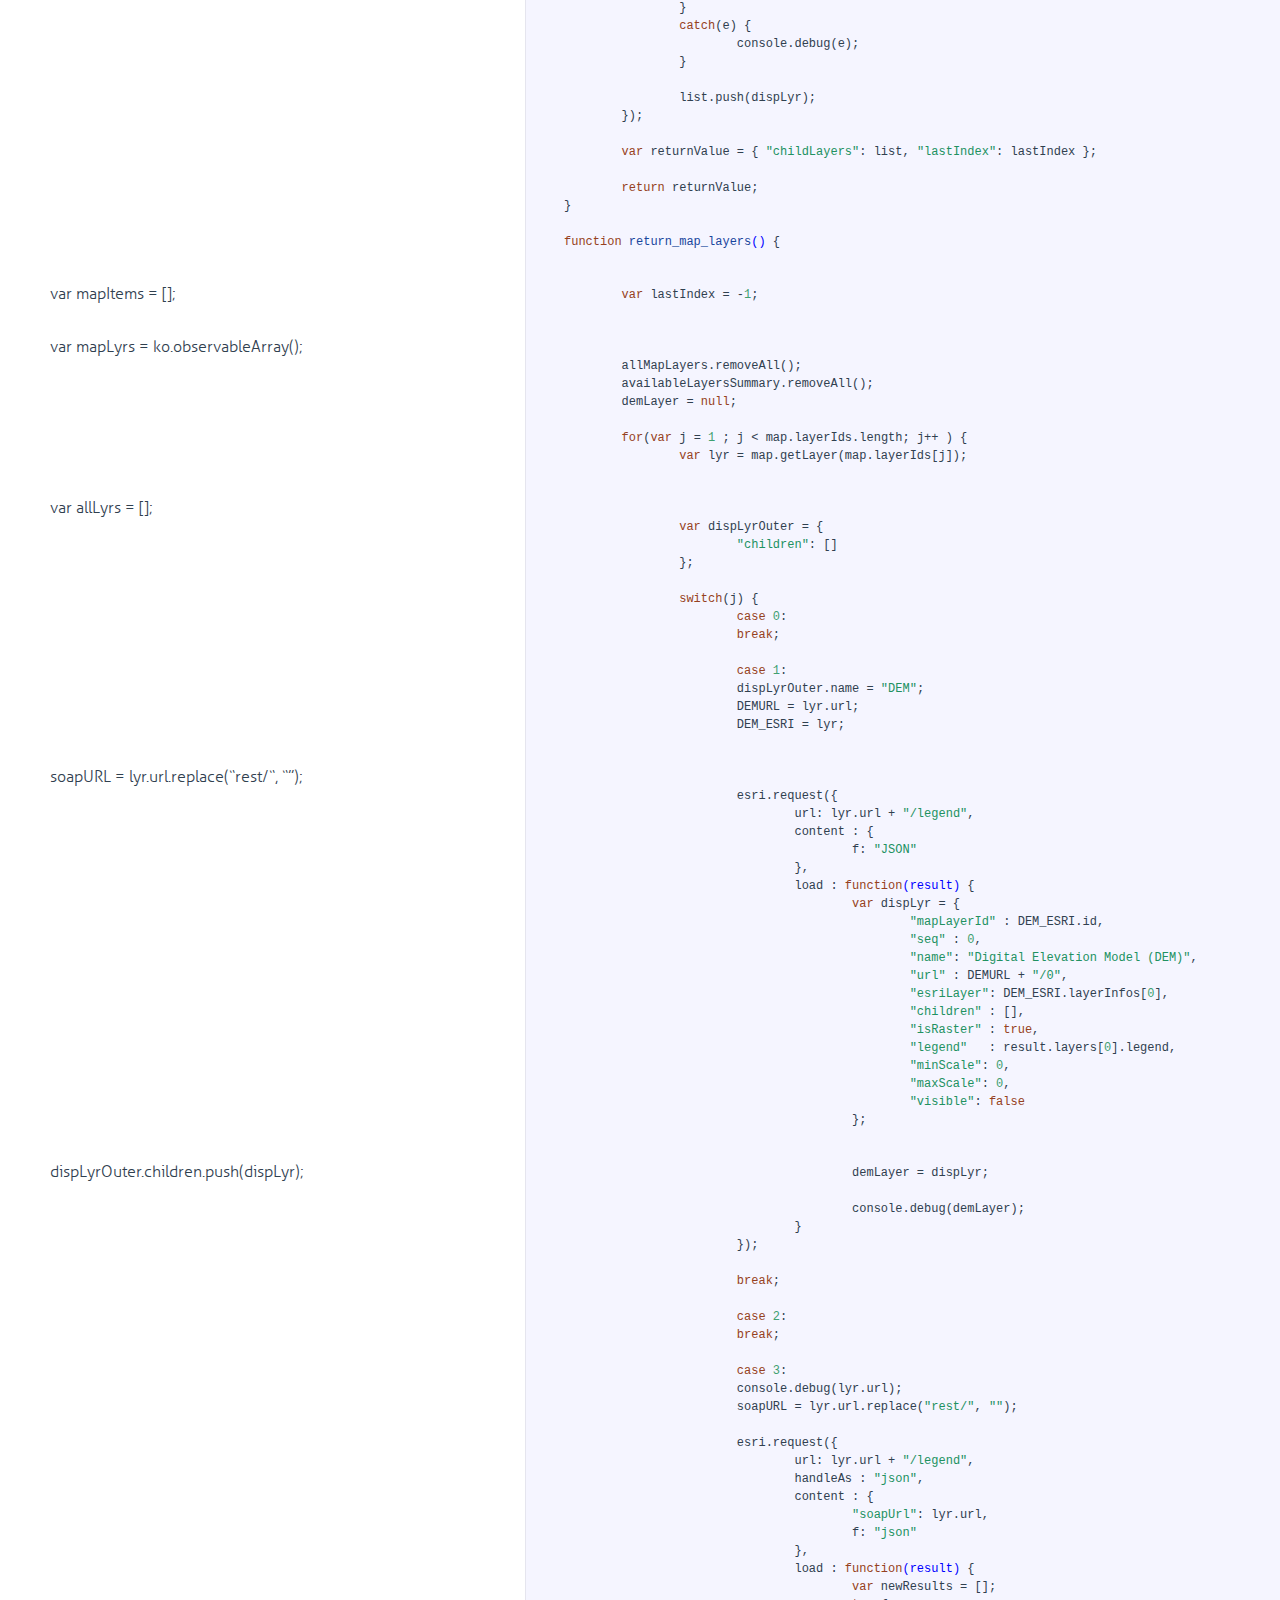
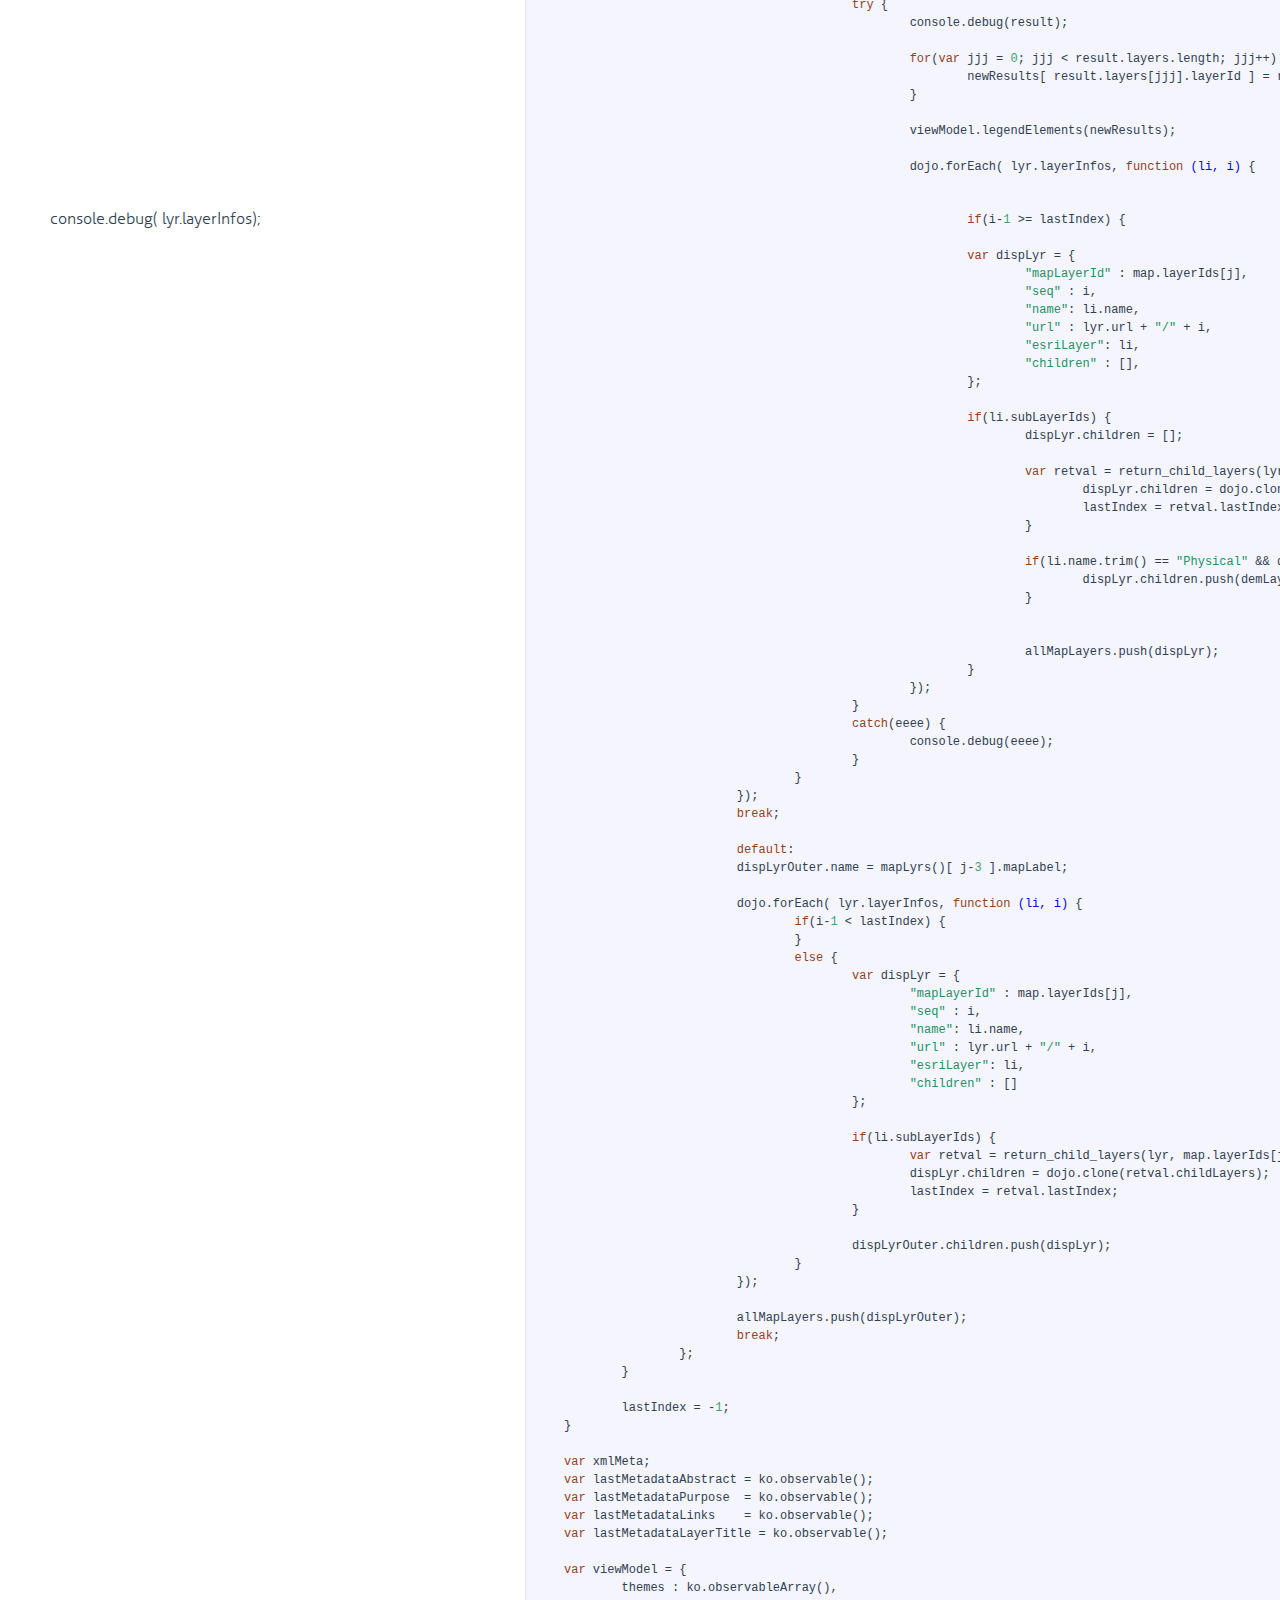
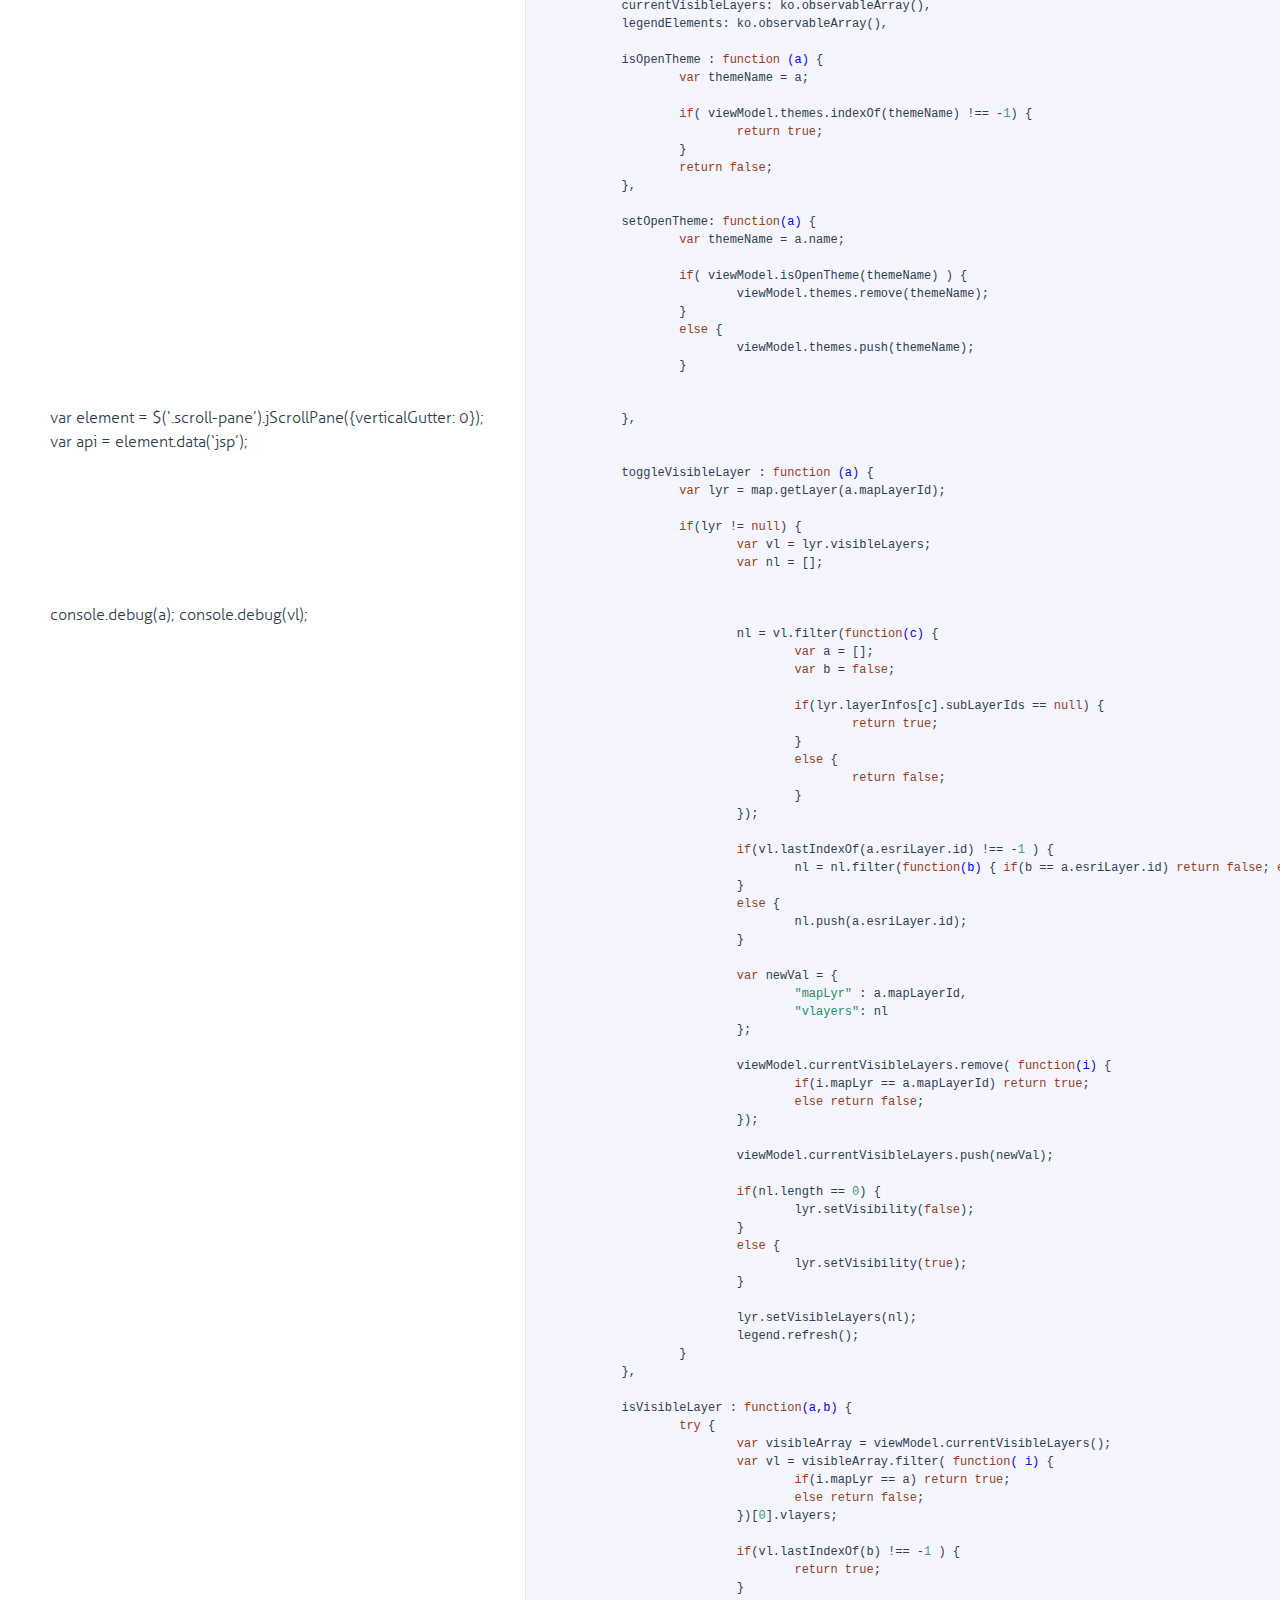
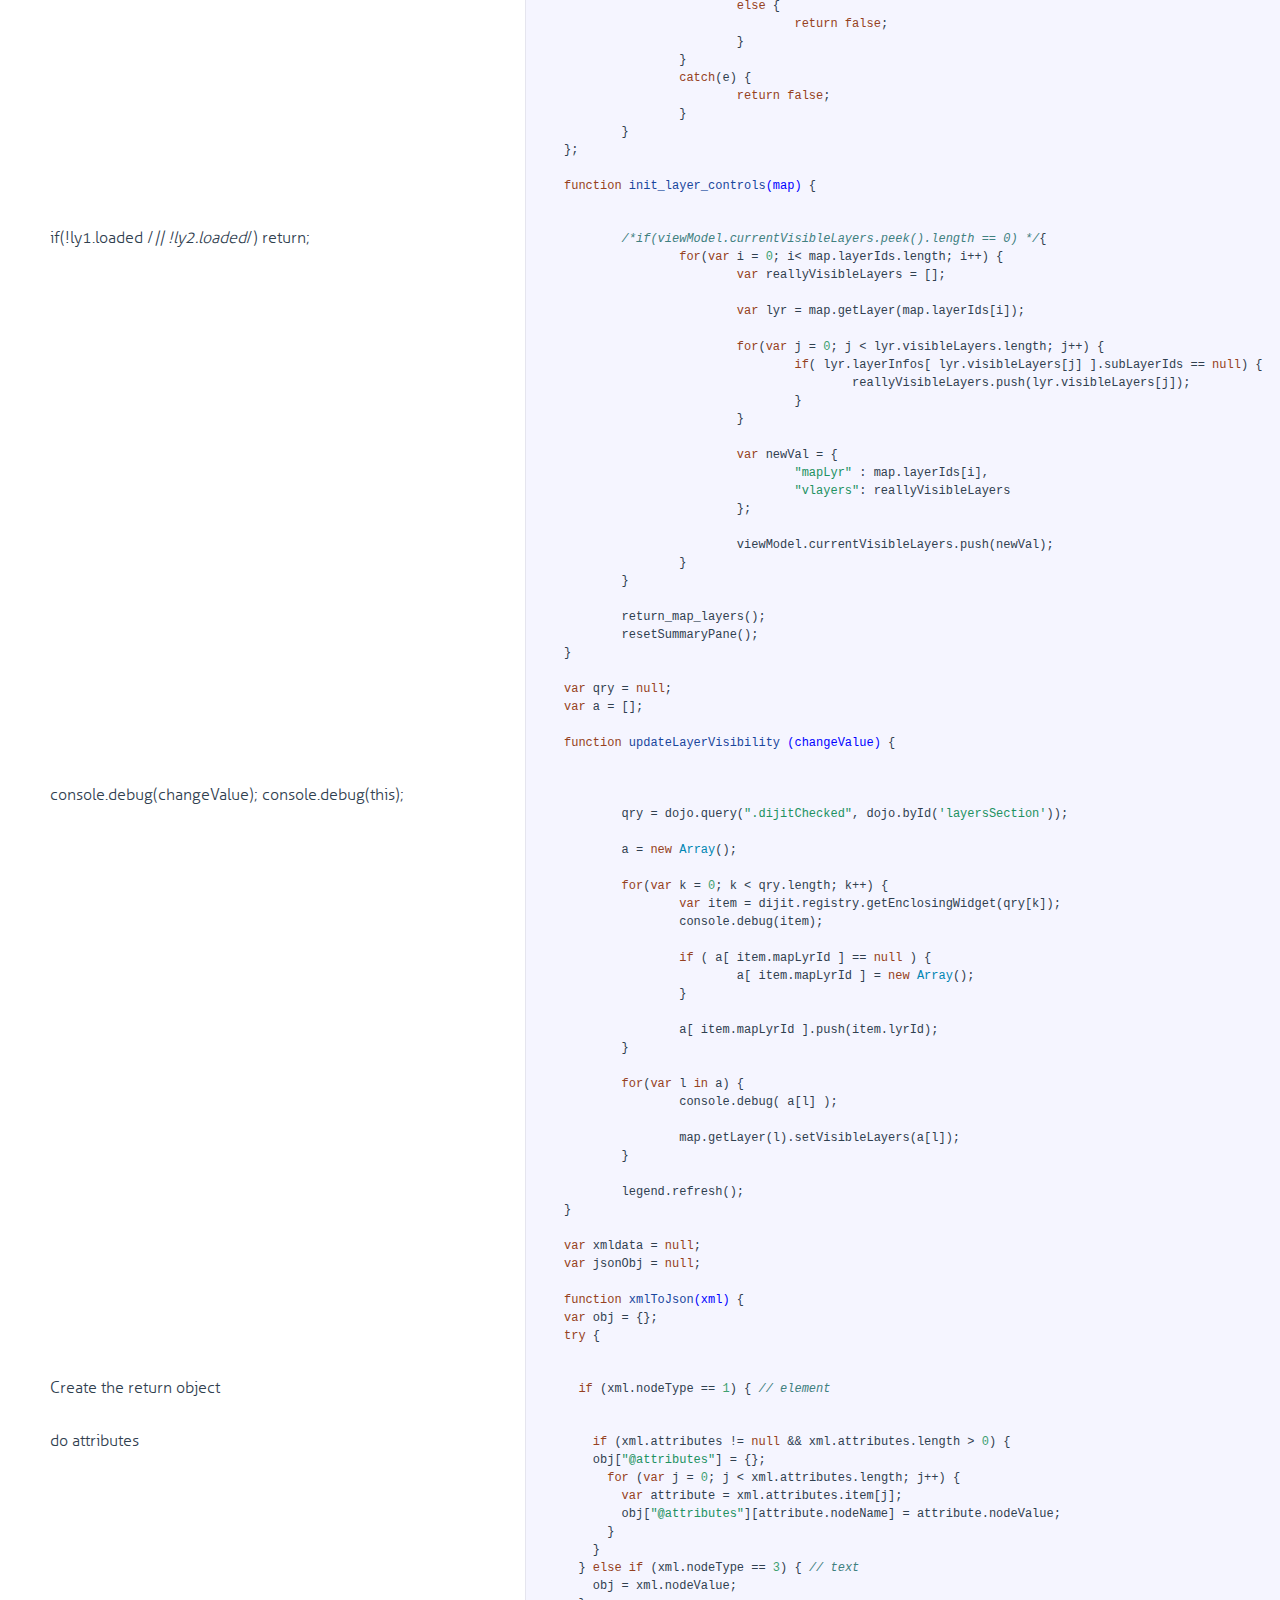
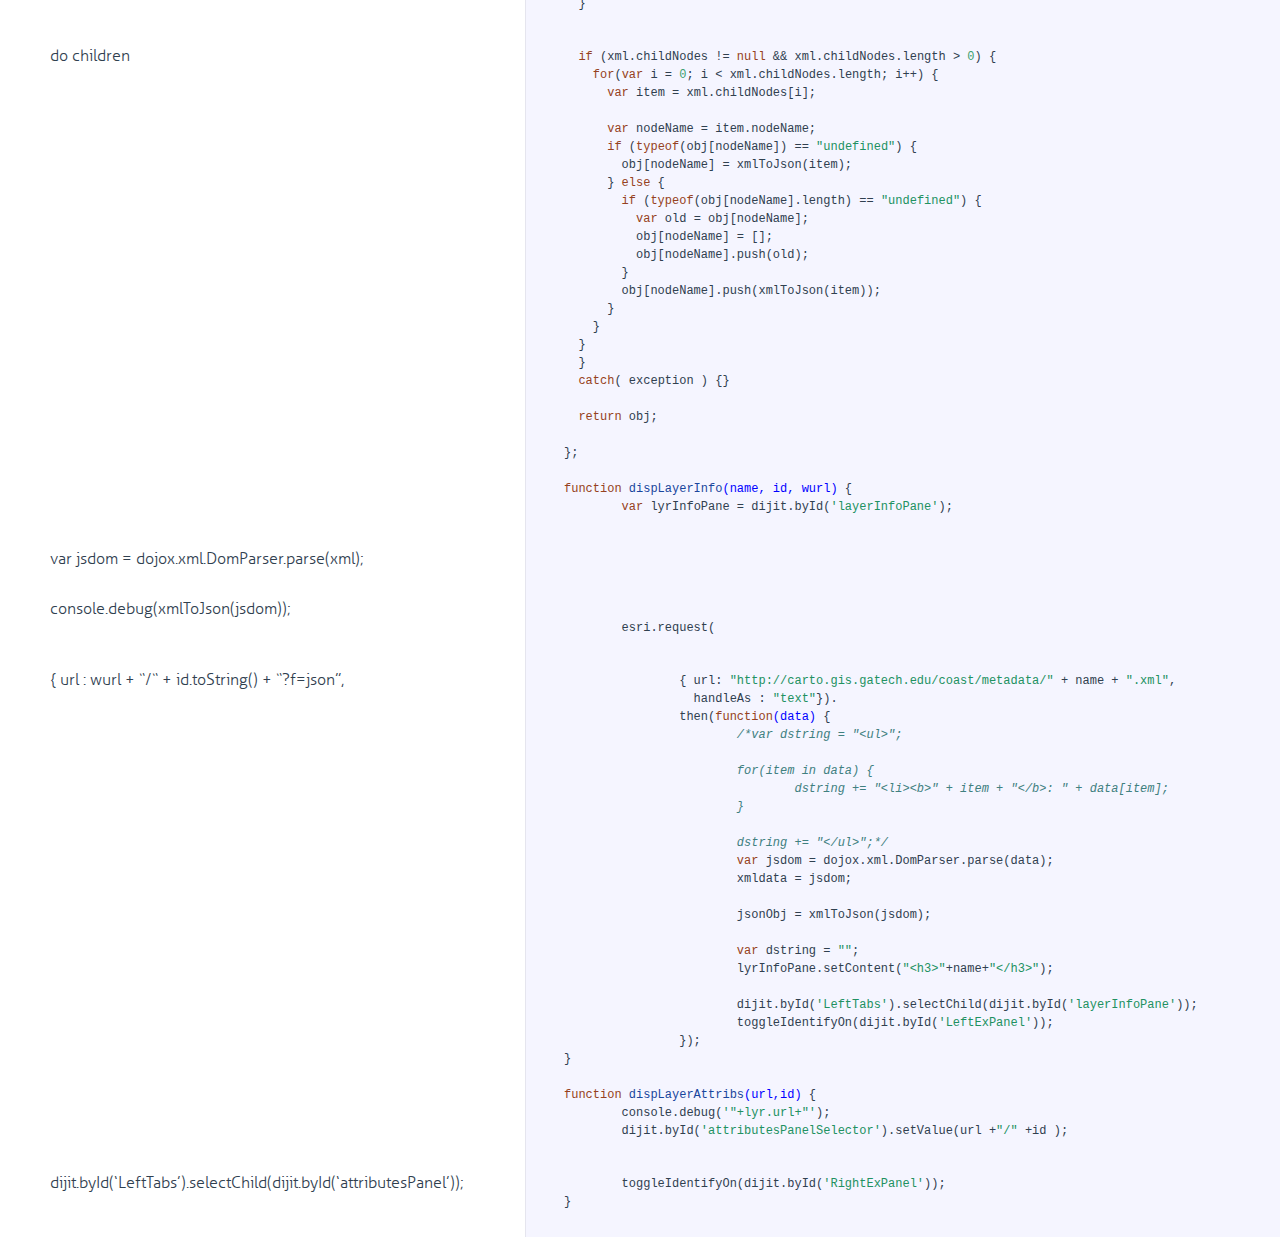
<file: docs/visibility.html>
<!DOCTYPE html>

<html>
<head>
  <title>visibility.js</title>
  <meta http-equiv="content-type" content="text/html; charset=UTF-8">
  <meta name="viewport" content="width=device-width, target-densitydpi=160dpi, initial-scale=1.0; maximum-scale=1.0; user-scalable=0;">
  <link rel="stylesheet" media="all" href="docco.css" />
</head>
<body>
  <div id="container">
    <div id="background"></div>
    
      <ul id="jump_to">
        <li>
          <a class="large" href="javascript:void(0);">Jump To &hellip;</a>
          <a class="small" href="javascript:void(0);">+</a>
          <div id="jump_wrapper">
          <div id="jump_page">
            
              
              <a class="source" href="attributes.html">
                attributes.js
              </a>
            
              
              <a class="source" href="main.html">
                main.js
              </a>
            
              
              <a class="source" href="map.html">
                map.js
              </a>
            
              
              <a class="source" href="visibility.html">
                visibility.js
              </a>
            
          </div>
        </li>
      </ul>
    
    <ul class="sections">
        
          <li id="title">
              <div class="annotation">
                  <h1>visibility.js</h1>
				  
				<div> This is a file whose functions intends to deal with map layers and their visibility or non-
					visibility
				</div>
              </div>
          </li>
        
        
        
        <li id="section-1">
            <div class="annotation">
              
              <div class="pilwrap ">
                <a class="pilcrow" href="#section-1">&#182;</a>
              </div>
              
            </div>
            
            <div class="content"><div class='highlight'><pre>dojo.require(<span class="hljs-string">"dijit.form.DateTextBox"</span>);
dojo.require(<span class="hljs-string">"dijit.Toolbar"</span>);

dojo.require(<span class="hljs-string">"dojo.store.Memory"</span>);

dojo.require(<span class="hljs-string">"dojo.dnd.Source"</span>);
dojo.require(<span class="hljs-string">"dijit.TitlePane"</span>);

dojo.require(<span class="hljs-string">"dijit.layout.BorderContainer"</span>); 
dojo.require(<span class="hljs-string">"dijit.layout.ContentPane"</span>); 
dojo.require(<span class="hljs-string">"dijit.layout.TabContainer"</span>);
dojo.require(<span class="hljs-string">"dijit.form.CheckBox"</span>);

dojo.require(<span class="hljs-string">"dojox.layout.ExpandoPane"</span>);

dojo.require(<span class="hljs-string">"dojox.xml.DomParser"</span>);

dojo.require(<span class="hljs-string">"esri.utils"</span>);
dojo.require(<span class="hljs-string">"esri.IdentityManager"</span>);

dojo.require(<span class="hljs-string">"esri.map"</span>); 
dojo.require(<span class="hljs-string">"esri.layers.FeatureLayer"</span>);
dojo.require(<span class="hljs-string">"esri.layers.agsdynamic"</span>);
dojo.require(<span class="hljs-string">"esri.tasks.gp"</span>); 
dojo.require(<span class="hljs-string">"esri.dijit.Legend"</span>); 
dojo.require(<span class="hljs-string">"esri.dijit.Popup"</span>); 

<span class="hljs-keyword">var</span> layerTabContainer = <span class="hljs-literal">null</span>;
<span class="hljs-keyword">var</span> layerTitlePane = <span class="hljs-literal">null</span>;

<span class="hljs-keyword">var</span> allMapLayers = ko.observableArray();

<span class="hljs-keyword">var</span> demLayer = <span class="hljs-literal">null</span>;
<span class="hljs-keyword">var</span> DEMURL   = <span class="hljs-literal">null</span>;
<span class="hljs-keyword">var</span> DEM_ESRI = <span class="hljs-literal">null</span>;
<span class="hljs-keyword">var</span> phyLayer = <span class="hljs-literal">null</span>;</pre></div></div>
            
        </li>
        
        
        <li id="section-2">
            <div class="annotation">
              
              <div class="pilwrap ">
                <a class="pilcrow" href="#section-2">&#182;</a>
              </div>
              <p>Returns a list of child layers of the passed layer.</p>

            </div>
            
            <div class="content"><div class='highlight'><pre><span class="hljs-function"><span class="hljs-keyword">function</span> <span class="hljs-title">return_child_layers</span><span class="hljs-params">(mapLyr, mapLyrId, layerInfo)</span> {</span>
	<span class="hljs-keyword">var</span> list = [];
	<span class="hljs-keyword">var</span> lastIndex = <span class="hljs-number">0</span>;
	
	dojo.forEach( layerInfo.subLayerIds, <span class="hljs-function"><span class="hljs-keyword">function</span><span class="hljs-params">(id, k)</span> {</span>
	<span class="hljs-keyword">try</span> {					
		<span class="hljs-keyword">var</span> li = mapLyr.layerInfos[id];
		<span class="hljs-keyword">var</span> legendItems = viewModel.legendElements()[id];
		
		<span class="hljs-keyword">var</span> dispLyr = {
			<span class="hljs-string">"mapLayerId"</span> : mapLyrId,
			<span class="hljs-string">"seq"</span> : id,
			<span class="hljs-string">"name"</span>: li.name,
			<span class="hljs-string">"url"</span> : mapLyr.url + <span class="hljs-string">"/"</span> + id,
			<span class="hljs-string">"esriLayer"</span>: li,
			<span class="hljs-string">"children"</span> : [],
			<span class="hljs-string">"minScale"</span> : li.minScale,
			<span class="hljs-string">"maxScale"</span> : li.maxScale,
			<span class="hljs-string">"isRaster"</span> : <span class="hljs-literal">false</span>,
			<span class="hljs-string">"legend"</span> : legendItems
		};
			
		lastIndex = id;

		<span class="hljs-keyword">if</span>(li.subLayerIds) {
			<span class="hljs-keyword">var</span> retval = return_child_layers(mapLyr, mapLyrId, li);
			
			dispLyr.children = dojo.clone(retval.childLayers);
			
			lastIndex = retval.lastIndex;
		}
		<span class="hljs-keyword">else</span> {
			availableLayersSummary.push( {data: li.name + <span class="hljs-string">"|"</span> + dispLyr.url, label: li.name } );
		}
		
			<span class="hljs-comment">/*var legendResp = mapLyr.legendResponse.layers[id];

			if(legendResp.layerType == "Raster Layer") {
				console.debug(legendResp);
				console.debug(legendResp.layerType);
				dispLyr.isRaster = true;
			}*/</span>
		}
		<span class="hljs-keyword">catch</span>(e) {
			console.debug(e);
		}
		
		list.push(dispLyr);
	});
	
	<span class="hljs-keyword">var</span> returnValue = { <span class="hljs-string">"childLayers"</span>: list, <span class="hljs-string">"lastIndex"</span>: lastIndex };
	
	<span class="hljs-keyword">return</span> returnValue;
}

<span class="hljs-function"><span class="hljs-keyword">function</span> <span class="hljs-title">return_map_layers</span><span class="hljs-params">()</span> {</span></pre></div></div>
            
        </li>
        
        
        <li id="section-3">
            <div class="annotation">
              
              <div class="pilwrap ">
                <a class="pilcrow" href="#section-3">&#182;</a>
              </div>
              <p>var mapItems = [];</p>

            </div>
            
            <div class="content"><div class='highlight'><pre>	<span class="hljs-keyword">var</span> lastIndex = -<span class="hljs-number">1</span>;</pre></div></div>
            
        </li>
        
        
        <li id="section-4">
            <div class="annotation">
              
              <div class="pilwrap ">
                <a class="pilcrow" href="#section-4">&#182;</a>
              </div>
              <p>var mapLyrs = ko.observableArray();</p>

            </div>
            
            <div class="content"><div class='highlight'><pre>	
	allMapLayers.removeAll();
	availableLayersSummary.removeAll();
	demLayer = <span class="hljs-literal">null</span>;
	
	<span class="hljs-keyword">for</span>(<span class="hljs-keyword">var</span> j = <span class="hljs-number">1</span> ; j &lt; map.layerIds.length; j++ ) {
		<span class="hljs-keyword">var</span> lyr = map.getLayer(map.layerIds[j]);</pre></div></div>
            
        </li>
        
        
        <li id="section-5">
            <div class="annotation">
              
              <div class="pilwrap ">
                <a class="pilcrow" href="#section-5">&#182;</a>
              </div>
              <p>var allLyrs = [];</p>

            </div>
            
            <div class="content"><div class='highlight'><pre>		
		<span class="hljs-keyword">var</span> dispLyrOuter = {
			<span class="hljs-string">"children"</span>: []
		};
		
		<span class="hljs-keyword">switch</span>(j) {
			<span class="hljs-keyword">case</span> <span class="hljs-number">0</span>:
			<span class="hljs-keyword">break</span>;
			
			<span class="hljs-keyword">case</span> <span class="hljs-number">1</span>:
			dispLyrOuter.name = <span class="hljs-string">"DEM"</span>;
			DEMURL = lyr.url;
			DEM_ESRI = lyr;</pre></div></div>
            
        </li>
        
        
        <li id="section-6">
            <div class="annotation">
              
              <div class="pilwrap ">
                <a class="pilcrow" href="#section-6">&#182;</a>
              </div>
              <p>soapURL = lyr.url.replace(“rest/“, “”);</p>

            </div>
            
            <div class="content"><div class='highlight'><pre>			
			esri.request({
				url: lyr.url + <span class="hljs-string">"/legend"</span>,
				content : {
					f: <span class="hljs-string">"JSON"</span>
				},
				load : <span class="hljs-function"><span class="hljs-keyword">function</span><span class="hljs-params">(result)</span> {</span>					
					<span class="hljs-keyword">var</span> dispLyr = {
						<span class="hljs-string">"mapLayerId"</span> : DEM_ESRI.id,
						<span class="hljs-string">"seq"</span> : <span class="hljs-number">0</span>,
						<span class="hljs-string">"name"</span>: <span class="hljs-string">"Digital Elevation Model (DEM)"</span>,
						<span class="hljs-string">"url"</span> : DEMURL + <span class="hljs-string">"/0"</span>,
						<span class="hljs-string">"esriLayer"</span>: DEM_ESRI.layerInfos[<span class="hljs-number">0</span>],
						<span class="hljs-string">"children"</span> : [],
						<span class="hljs-string">"isRaster"</span> : <span class="hljs-literal">true</span>,
						<span class="hljs-string">"legend"</span>   : result.layers[<span class="hljs-number">0</span>].legend,
						<span class="hljs-string">"minScale"</span>: <span class="hljs-number">0</span>,
						<span class="hljs-string">"maxScale"</span>: <span class="hljs-number">0</span>,
						<span class="hljs-string">"visible"</span>: <span class="hljs-literal">false</span>
					};</pre></div></div>
            
        </li>
        
        
        <li id="section-7">
            <div class="annotation">
              
              <div class="pilwrap ">
                <a class="pilcrow" href="#section-7">&#182;</a>
              </div>
              <p>dispLyrOuter.children.push(dispLyr);</p>

            </div>
            
            <div class="content"><div class='highlight'><pre>					demLayer = dispLyr;
					
					console.debug(demLayer);
				}
			});
			
			<span class="hljs-keyword">break</span>;
			
			<span class="hljs-keyword">case</span> <span class="hljs-number">2</span>:
			<span class="hljs-keyword">break</span>;
			
			<span class="hljs-keyword">case</span> <span class="hljs-number">3</span>:
			console.debug(lyr.url);
			soapURL = lyr.url.replace(<span class="hljs-string">"rest/"</span>, <span class="hljs-string">""</span>);
			
			esri.request({
				url: lyr.url + <span class="hljs-string">"/legend"</span>,
				handleAs : <span class="hljs-string">"json"</span>,
				content : {
					<span class="hljs-string">"soapUrl"</span>: lyr.url,
					f: <span class="hljs-string">"json"</span>
				},
				load : <span class="hljs-function"><span class="hljs-keyword">function</span><span class="hljs-params">(result)</span> {</span>
					<span class="hljs-keyword">var</span> newResults = [];
					<span class="hljs-keyword">try</span> {
						console.debug(result);
					
						<span class="hljs-keyword">for</span>(<span class="hljs-keyword">var</span> jjj = <span class="hljs-number">0</span>; jjj &lt; result.layers.length; jjj++) {
							newResults[ result.layers[jjj].layerId ] = result.layers[jjj].legend;
						}
					
						viewModel.legendElements(newResults);

						dojo.forEach( lyr.layerInfos, <span class="hljs-function"><span class="hljs-keyword">function</span> <span class="hljs-params">(li, i)</span> {</span></pre></div></div>
            
        </li>
        
        
        <li id="section-8">
            <div class="annotation">
              
              <div class="pilwrap ">
                <a class="pilcrow" href="#section-8">&#182;</a>
              </div>
              <p>console.debug( lyr.layerInfos);</p>

            </div>
            
            <div class="content"><div class='highlight'><pre>
							<span class="hljs-keyword">if</span>(i-<span class="hljs-number">1</span> &gt;= lastIndex) {
						
							<span class="hljs-keyword">var</span> dispLyr = {
								<span class="hljs-string">"mapLayerId"</span> : map.layerIds[j],
								<span class="hljs-string">"seq"</span> : i,
								<span class="hljs-string">"name"</span>: li.name,
								<span class="hljs-string">"url"</span> : lyr.url + <span class="hljs-string">"/"</span> + i,
								<span class="hljs-string">"esriLayer"</span>: li,
								<span class="hljs-string">"children"</span> : [],
							};

							<span class="hljs-keyword">if</span>(li.subLayerIds) {
								dispLyr.children = [];
								
								<span class="hljs-keyword">var</span> retval = return_child_layers(lyr, map.layerIds[<span class="hljs-number">3</span>], li);
									dispLyr.children = dojo.clone(retval.childLayers);
									lastIndex = retval.lastIndex;
								}
								
								<span class="hljs-keyword">if</span>(li.name.trim() == <span class="hljs-string">"Physical"</span> &amp;&amp; demLayer != <span class="hljs-literal">null</span>) {
									dispLyr.children.push(demLayer);
								}

								
								allMapLayers.push(dispLyr);
							}
						});
					}
					<span class="hljs-keyword">catch</span>(eeee) {
						console.debug(eeee);
					}
				}
			});
			<span class="hljs-keyword">break</span>;
			
			<span class="hljs-keyword">default</span>:
			dispLyrOuter.name = mapLyrs()[ j-<span class="hljs-number">3</span> ].mapLabel;
			
			dojo.forEach( lyr.layerInfos, <span class="hljs-function"><span class="hljs-keyword">function</span> <span class="hljs-params">(li, i)</span> {</span>
				<span class="hljs-keyword">if</span>(i-<span class="hljs-number">1</span> &lt; lastIndex) {
				}
				<span class="hljs-keyword">else</span> {
					<span class="hljs-keyword">var</span> dispLyr = {
						<span class="hljs-string">"mapLayerId"</span> : map.layerIds[j],
						<span class="hljs-string">"seq"</span> : i,
						<span class="hljs-string">"name"</span>: li.name,
						<span class="hljs-string">"url"</span> : lyr.url + <span class="hljs-string">"/"</span> + i,
						<span class="hljs-string">"esriLayer"</span>: li,
						<span class="hljs-string">"children"</span> : []
					};

					<span class="hljs-keyword">if</span>(li.subLayerIds) {				
						<span class="hljs-keyword">var</span> retval = return_child_layers(lyr, map.layerIds[j], li);
						dispLyr.children = dojo.clone(retval.childLayers);
						lastIndex = retval.lastIndex;
					}
					
					dispLyrOuter.children.push(dispLyr);
				}
			});
			
			allMapLayers.push(dispLyrOuter);
			<span class="hljs-keyword">break</span>;
		};
	}
	
	lastIndex = -<span class="hljs-number">1</span>;
}

<span class="hljs-keyword">var</span> xmlMeta;
<span class="hljs-keyword">var</span> lastMetadataAbstract = ko.observable();
<span class="hljs-keyword">var</span> lastMetadataPurpose  = ko.observable();
<span class="hljs-keyword">var</span> lastMetadataLinks    = ko.observable();
<span class="hljs-keyword">var</span> lastMetadataLayerTitle = ko.observable();

<span class="hljs-keyword">var</span> viewModel = {
	themes : ko.observableArray(),
	currentVisibleLayers: ko.observableArray(),
	legendElements: ko.observableArray(),
	
	isOpenTheme : <span class="hljs-function"><span class="hljs-keyword">function</span> <span class="hljs-params">(a)</span> {</span>
		<span class="hljs-keyword">var</span> themeName = a;
	
		<span class="hljs-keyword">if</span>( viewModel.themes.indexOf(themeName) !== -<span class="hljs-number">1</span>) {
			<span class="hljs-keyword">return</span> <span class="hljs-literal">true</span>;
		}
		<span class="hljs-keyword">return</span> <span class="hljs-literal">false</span>;
	}, 

	setOpenTheme: <span class="hljs-function"><span class="hljs-keyword">function</span><span class="hljs-params">(a)</span> {</span>
		<span class="hljs-keyword">var</span> themeName = a.name;
	
		<span class="hljs-keyword">if</span>( viewModel.isOpenTheme(themeName) ) {
			viewModel.themes.remove(themeName);
		}
		<span class="hljs-keyword">else</span> {
			viewModel.themes.push(themeName);
		}</pre></div></div>
            
        </li>
        
        
        <li id="section-9">
            <div class="annotation">
              
              <div class="pilwrap ">
                <a class="pilcrow" href="#section-9">&#182;</a>
              </div>
              <p>var element = $(‘.scroll-pane’).jScrollPane({verticalGutter: 0});
var api = element.data(‘jsp’);</p>

            </div>
            
            <div class="content"><div class='highlight'><pre>
	},
	
	
	toggleVisibleLayer : <span class="hljs-function"><span class="hljs-keyword">function</span> <span class="hljs-params">(a)</span> {</span>
		<span class="hljs-keyword">var</span> lyr = map.getLayer(a.mapLayerId);
		
		<span class="hljs-keyword">if</span>(lyr != <span class="hljs-literal">null</span>) {
			<span class="hljs-keyword">var</span> vl = lyr.visibleLayers;
			<span class="hljs-keyword">var</span> nl = [];</pre></div></div>
            
        </li>
        
        
        <li id="section-10">
            <div class="annotation">
              
              <div class="pilwrap ">
                <a class="pilcrow" href="#section-10">&#182;</a>
              </div>
              <p>console.debug(a);
console.debug(vl);</p>

            </div>
            
            <div class="content"><div class='highlight'><pre>			
			nl = vl.filter(<span class="hljs-function"><span class="hljs-keyword">function</span><span class="hljs-params">(c)</span> {</span>
				<span class="hljs-keyword">var</span> a = [];
				<span class="hljs-keyword">var</span> b = <span class="hljs-literal">false</span>;
							
				<span class="hljs-keyword">if</span>(lyr.layerInfos[c].subLayerIds == <span class="hljs-literal">null</span>) {
					<span class="hljs-keyword">return</span> <span class="hljs-literal">true</span>;
				}
				<span class="hljs-keyword">else</span> {
					<span class="hljs-keyword">return</span> <span class="hljs-literal">false</span>;
				}
			});
			
			<span class="hljs-keyword">if</span>(vl.lastIndexOf(a.esriLayer.id) !== -<span class="hljs-number">1</span> ) {
				nl = nl.filter(<span class="hljs-function"><span class="hljs-keyword">function</span><span class="hljs-params">(b)</span> {</span> <span class="hljs-keyword">if</span>(b == a.esriLayer.id) <span class="hljs-keyword">return</span> <span class="hljs-literal">false</span>; <span class="hljs-keyword">else</span> <span class="hljs-keyword">return</span> <span class="hljs-literal">true</span>; } );
			}
			<span class="hljs-keyword">else</span> {
				nl.push(a.esriLayer.id);
			}
			
			<span class="hljs-keyword">var</span> newVal = {
				<span class="hljs-string">"mapLyr"</span> : a.mapLayerId,
				<span class="hljs-string">"vlayers"</span>: nl
			};
			
			viewModel.currentVisibleLayers.remove( <span class="hljs-function"><span class="hljs-keyword">function</span><span class="hljs-params">(i)</span> {</span>
				<span class="hljs-keyword">if</span>(i.mapLyr == a.mapLayerId) <span class="hljs-keyword">return</span> <span class="hljs-literal">true</span>;
				<span class="hljs-keyword">else</span> <span class="hljs-keyword">return</span> <span class="hljs-literal">false</span>;
			});
			
			viewModel.currentVisibleLayers.push(newVal);
			
			<span class="hljs-keyword">if</span>(nl.length == <span class="hljs-number">0</span>) {
				lyr.setVisibility(<span class="hljs-literal">false</span>);
			}
			<span class="hljs-keyword">else</span> {
				lyr.setVisibility(<span class="hljs-literal">true</span>);
			}
			
			lyr.setVisibleLayers(nl);
			legend.refresh();
		}
	},
	
	isVisibleLayer : <span class="hljs-function"><span class="hljs-keyword">function</span><span class="hljs-params">(a,b)</span> {</span>
		<span class="hljs-keyword">try</span> {			
			<span class="hljs-keyword">var</span> visibleArray = viewModel.currentVisibleLayers();
			<span class="hljs-keyword">var</span> vl = visibleArray.filter( <span class="hljs-function"><span class="hljs-keyword">function</span><span class="hljs-params">( i)</span> {</span>
				<span class="hljs-keyword">if</span>(i.mapLyr == a) <span class="hljs-keyword">return</span> <span class="hljs-literal">true</span>;
				<span class="hljs-keyword">else</span> <span class="hljs-keyword">return</span> <span class="hljs-literal">false</span>;
			})[<span class="hljs-number">0</span>].vlayers;
			
			<span class="hljs-keyword">if</span>(vl.lastIndexOf(b) !== -<span class="hljs-number">1</span> ) {
				<span class="hljs-keyword">return</span> <span class="hljs-literal">true</span>;
			}
			<span class="hljs-keyword">else</span> {
				<span class="hljs-keyword">return</span> <span class="hljs-literal">false</span>;
			}
		}
		<span class="hljs-keyword">catch</span>(e) {
			<span class="hljs-keyword">return</span> <span class="hljs-literal">false</span>;
		}
	}
};

<span class="hljs-function"><span class="hljs-keyword">function</span> <span class="hljs-title">init_layer_controls</span><span class="hljs-params">(map)</span> {</span></pre></div></div>
            
        </li>
        
        
        <li id="section-11">
            <div class="annotation">
              
              <div class="pilwrap ">
                <a class="pilcrow" href="#section-11">&#182;</a>
              </div>
              <p>if(!ly1.loaded  /<em>|| !ly2.loaded</em>/) return;</p>

            </div>
            
            <div class="content"><div class='highlight'><pre>	<span class="hljs-comment">/*if(viewModel.currentVisibleLayers.peek().length == 0) */</span>{
		<span class="hljs-keyword">for</span>(<span class="hljs-keyword">var</span> i = <span class="hljs-number">0</span>; i&lt; map.layerIds.length; i++) {
			<span class="hljs-keyword">var</span> reallyVisibleLayers = [];
			
			<span class="hljs-keyword">var</span> lyr = map.getLayer(map.layerIds[i]);
			
			<span class="hljs-keyword">for</span>(<span class="hljs-keyword">var</span> j = <span class="hljs-number">0</span>; j &lt; lyr.visibleLayers.length; j++) {			
				<span class="hljs-keyword">if</span>( lyr.layerInfos[ lyr.visibleLayers[j] ].subLayerIds == <span class="hljs-literal">null</span>) {
					reallyVisibleLayers.push(lyr.visibleLayers[j]);
				}
			}
			
			<span class="hljs-keyword">var</span> newVal = {
				<span class="hljs-string">"mapLyr"</span> : map.layerIds[i],
				<span class="hljs-string">"vlayers"</span>: reallyVisibleLayers
			};
			
			viewModel.currentVisibleLayers.push(newVal);
		}
	}
	
	return_map_layers();
	resetSummaryPane();
}

<span class="hljs-keyword">var</span> qry = <span class="hljs-literal">null</span>;
<span class="hljs-keyword">var</span> a = [];

<span class="hljs-function"><span class="hljs-keyword">function</span> <span class="hljs-title">updateLayerVisibility</span> <span class="hljs-params">(changeValue)</span> {</span></pre></div></div>
            
        </li>
        
        
        <li id="section-12">
            <div class="annotation">
              
              <div class="pilwrap ">
                <a class="pilcrow" href="#section-12">&#182;</a>
              </div>
              <p>console.debug(changeValue);
console.debug(this);</p>

            </div>
            
            <div class="content"><div class='highlight'><pre>	
	qry = dojo.query(<span class="hljs-string">".dijitChecked"</span>, dojo.byId(<span class="hljs-string">'layersSection'</span>));
	
	a = <span class="hljs-keyword">new</span> <span class="hljs-built_in">Array</span>();
	
	<span class="hljs-keyword">for</span>(<span class="hljs-keyword">var</span> k = <span class="hljs-number">0</span>; k &lt; qry.length; k++) {
		<span class="hljs-keyword">var</span> item = dijit.registry.getEnclosingWidget(qry[k]);
		console.debug(item);
		
		<span class="hljs-keyword">if</span> ( a[ item.mapLyrId ] == <span class="hljs-literal">null</span> ) {
			a[ item.mapLyrId ] = <span class="hljs-keyword">new</span> <span class="hljs-built_in">Array</span>();
		}
		
		a[ item.mapLyrId ].push(item.lyrId);
	}
	
	<span class="hljs-keyword">for</span>(<span class="hljs-keyword">var</span> l <span class="hljs-keyword">in</span> a) {
		console.debug( a[l] );
		
		map.getLayer(l).setVisibleLayers(a[l]);
	}
	
	legend.refresh();
}

<span class="hljs-keyword">var</span> xmldata = <span class="hljs-literal">null</span>;
<span class="hljs-keyword">var</span> jsonObj = <span class="hljs-literal">null</span>;

<span class="hljs-function"><span class="hljs-keyword">function</span> <span class="hljs-title">xmlToJson</span><span class="hljs-params">(xml)</span> {</span>
<span class="hljs-keyword">var</span> obj = {};
<span class="hljs-keyword">try</span> {</pre></div></div>
            
        </li>
        
        
        <li id="section-13">
            <div class="annotation">
              
              <div class="pilwrap ">
                <a class="pilcrow" href="#section-13">&#182;</a>
              </div>
              <p>Create the return object</p>

            </div>
            
            <div class="content"><div class='highlight'><pre>
  <span class="hljs-keyword">if</span> (xml.nodeType == <span class="hljs-number">1</span>) { <span class="hljs-comment">// element</span></pre></div></div>
            
        </li>
        
        
        <li id="section-14">
            <div class="annotation">
              
              <div class="pilwrap ">
                <a class="pilcrow" href="#section-14">&#182;</a>
              </div>
              <p>do attributes</p>

            </div>
            
            <div class="content"><div class='highlight'><pre>    <span class="hljs-keyword">if</span> (xml.attributes != <span class="hljs-literal">null</span> &amp;&amp; xml.attributes.length &gt; <span class="hljs-number">0</span>) {
    obj[<span class="hljs-string">"@attributes"</span>] = {};
      <span class="hljs-keyword">for</span> (<span class="hljs-keyword">var</span> j = <span class="hljs-number">0</span>; j &lt; xml.attributes.length; j++) {
        <span class="hljs-keyword">var</span> attribute = xml.attributes.item[j];
        obj[<span class="hljs-string">"@attributes"</span>][attribute.nodeName] = attribute.nodeValue;
      }
    }
  } <span class="hljs-keyword">else</span> <span class="hljs-keyword">if</span> (xml.nodeType == <span class="hljs-number">3</span>) { <span class="hljs-comment">// text</span>
    obj = xml.nodeValue;
  }</pre></div></div>
            
        </li>
        
        
        <li id="section-15">
            <div class="annotation">
              
              <div class="pilwrap ">
                <a class="pilcrow" href="#section-15">&#182;</a>
              </div>
              <p>do children</p>

            </div>
            
            <div class="content"><div class='highlight'><pre>  <span class="hljs-keyword">if</span> (xml.childNodes != <span class="hljs-literal">null</span> &amp;&amp; xml.childNodes.length &gt; <span class="hljs-number">0</span>) {
    <span class="hljs-keyword">for</span>(<span class="hljs-keyword">var</span> i = <span class="hljs-number">0</span>; i &lt; xml.childNodes.length; i++) {
      <span class="hljs-keyword">var</span> item = xml.childNodes[i];
	  
      <span class="hljs-keyword">var</span> nodeName = item.nodeName;
      <span class="hljs-keyword">if</span> (<span class="hljs-keyword">typeof</span>(obj[nodeName]) == <span class="hljs-string">"undefined"</span>) {
        obj[nodeName] = xmlToJson(item);
      } <span class="hljs-keyword">else</span> {
        <span class="hljs-keyword">if</span> (<span class="hljs-keyword">typeof</span>(obj[nodeName].length) == <span class="hljs-string">"undefined"</span>) {
          <span class="hljs-keyword">var</span> old = obj[nodeName];
          obj[nodeName] = [];
          obj[nodeName].push(old);
        }
        obj[nodeName].push(xmlToJson(item));
      }
    }
  }
  }
  <span class="hljs-keyword">catch</span>( exception ) {}
  
  <span class="hljs-keyword">return</span> obj;
  
};

<span class="hljs-function"><span class="hljs-keyword">function</span> <span class="hljs-title">dispLayerInfo</span><span class="hljs-params">(name, id, wurl)</span> {</span>
	<span class="hljs-keyword">var</span> lyrInfoPane = dijit.byId(<span class="hljs-string">'layerInfoPane'</span>);</pre></div></div>
            
        </li>
        
        
        <li id="section-16">
            <div class="annotation">
              
              <div class="pilwrap ">
                <a class="pilcrow" href="#section-16">&#182;</a>
              </div>
              <p>var jsdom = dojox.xml.DomParser.parse(xml);</p>

            </div>
            
        </li>
        
        
        <li id="section-17">
            <div class="annotation">
              
              <div class="pilwrap ">
                <a class="pilcrow" href="#section-17">&#182;</a>
              </div>
              <p>console.debug(xmlToJson(jsdom));</p>

            </div>
            
            <div class="content"><div class='highlight'><pre>	
	esri.request(</pre></div></div>
            
        </li>
        
        
        <li id="section-18">
            <div class="annotation">
              
              <div class="pilwrap ">
                <a class="pilcrow" href="#section-18">&#182;</a>
              </div>
              <p>{ url : wurl + “/“ + id.toString() + “?f=json”,</p>

            </div>
            
            <div class="content"><div class='highlight'><pre>		{ url: <span class="hljs-string">"http://carto.gis.gatech.edu/coast/metadata/"</span> + name + <span class="hljs-string">".xml"</span>,
		  handleAs : <span class="hljs-string">"text"</span>}).
		then(<span class="hljs-function"><span class="hljs-keyword">function</span><span class="hljs-params">(data)</span> {</span>
			<span class="hljs-comment">/*var dstring = "&lt;ul&gt;";

			for(item in data) {
				dstring += "&lt;li&gt;&lt;b&gt;" + item + "&lt;/b&gt;: " + data[item];
			}
			
			dstring += "&lt;/ul&gt;";*/</span>
			<span class="hljs-keyword">var</span> jsdom = dojox.xml.DomParser.parse(data);
			xmldata = jsdom;
			
			jsonObj = xmlToJson(jsdom);
			
			<span class="hljs-keyword">var</span> dstring = <span class="hljs-string">""</span>;
			lyrInfoPane.setContent(<span class="hljs-string">"&lt;h3&gt;"</span>+name+<span class="hljs-string">"&lt;/h3&gt;"</span>);
			
			dijit.byId(<span class="hljs-string">'LeftTabs'</span>).selectChild(dijit.byId(<span class="hljs-string">'layerInfoPane'</span>));
			toggleIdentifyOn(dijit.byId(<span class="hljs-string">'LeftExPanel'</span>));
		});
}

<span class="hljs-function"><span class="hljs-keyword">function</span> <span class="hljs-title">dispLayerAttribs</span><span class="hljs-params">(url,id)</span> {</span>
	console.debug(<span class="hljs-string">'"+lyr.url+"'</span>);
	dijit.byId(<span class="hljs-string">'attributesPanelSelector'</span>).setValue(url +<span class="hljs-string">"/"</span> +id );</pre></div></div>
            
        </li>
        
        
        <li id="section-19">
            <div class="annotation">
              
              <div class="pilwrap ">
                <a class="pilcrow" href="#section-19">&#182;</a>
              </div>
              <p>dijit.byId(‘LeftTabs’).selectChild(dijit.byId(‘attributesPanel’));</p>

            </div>
            
            <div class="content"><div class='highlight'><pre>	toggleIdentifyOn(dijit.byId(<span class="hljs-string">'RightExPanel'</span>));
}</pre></div></div>
            
        </li>
        
    </ul>
  </div>
</body>
</html>
</file>
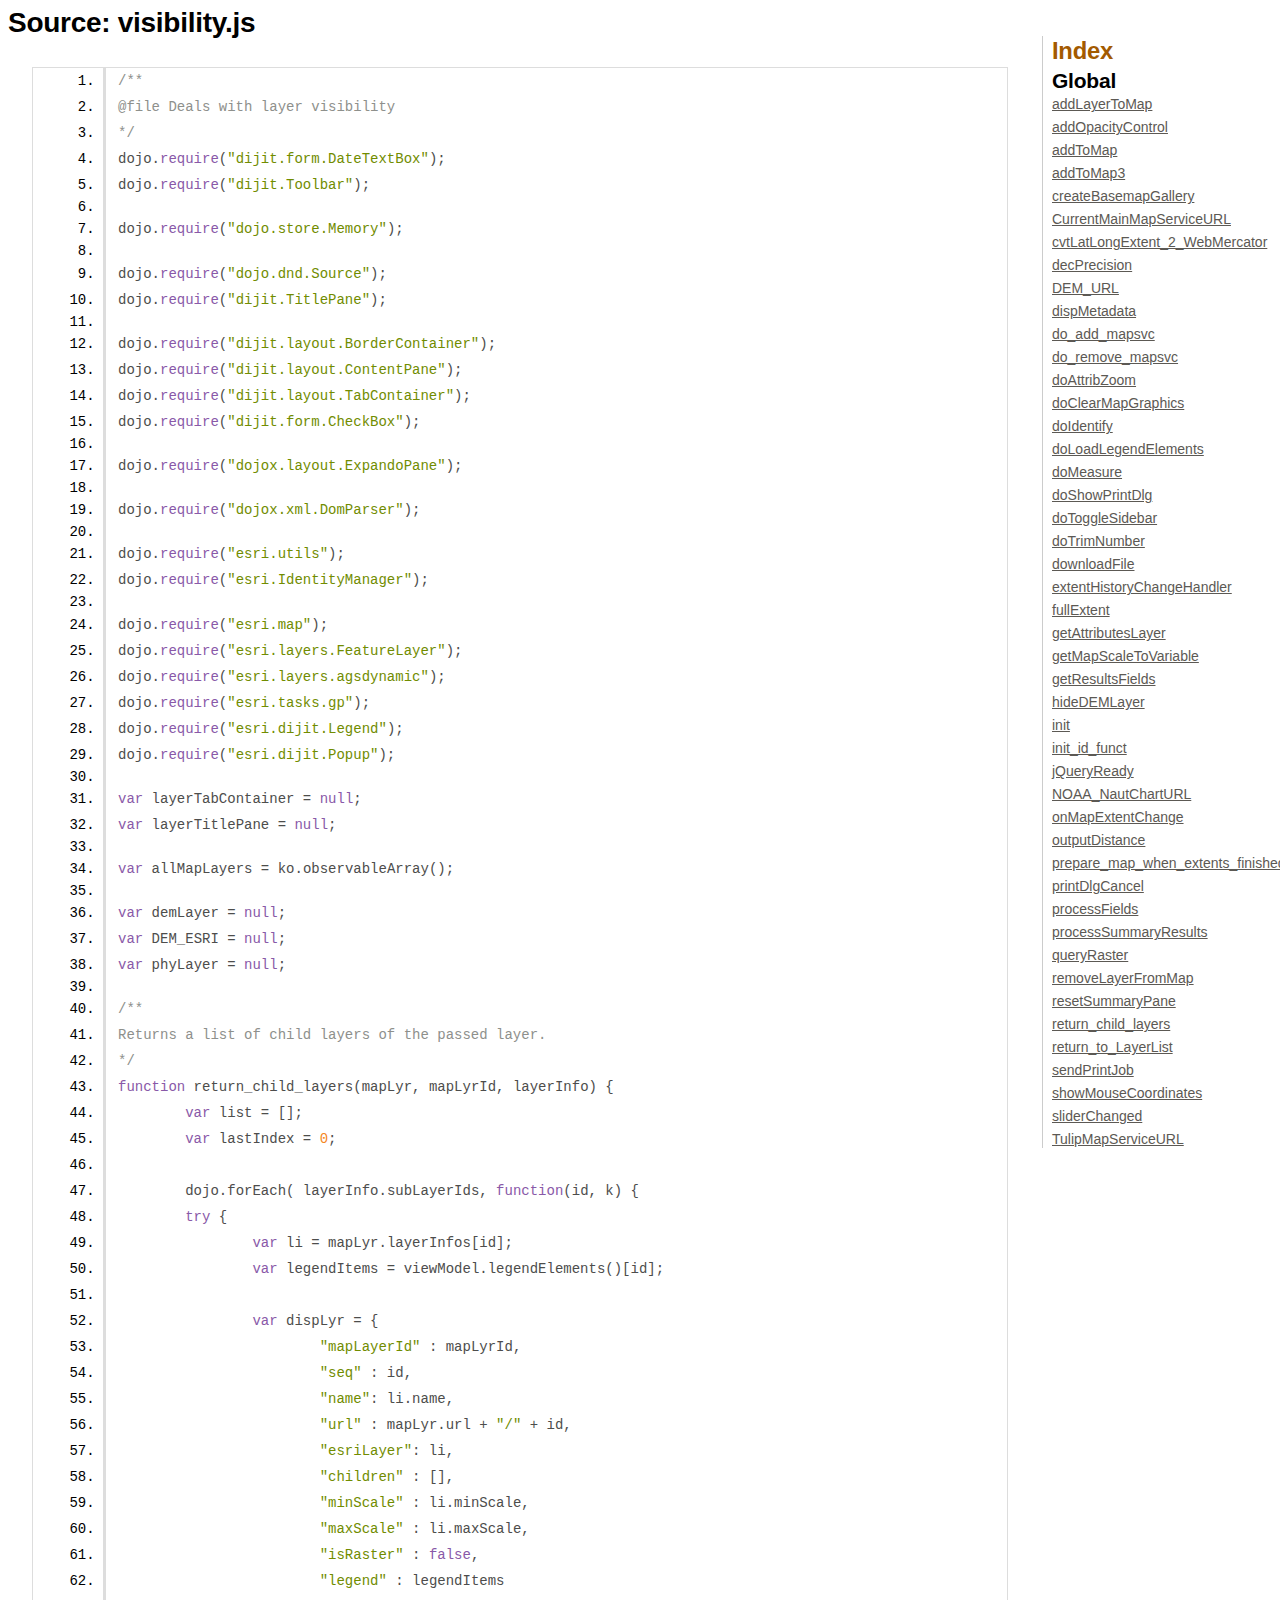
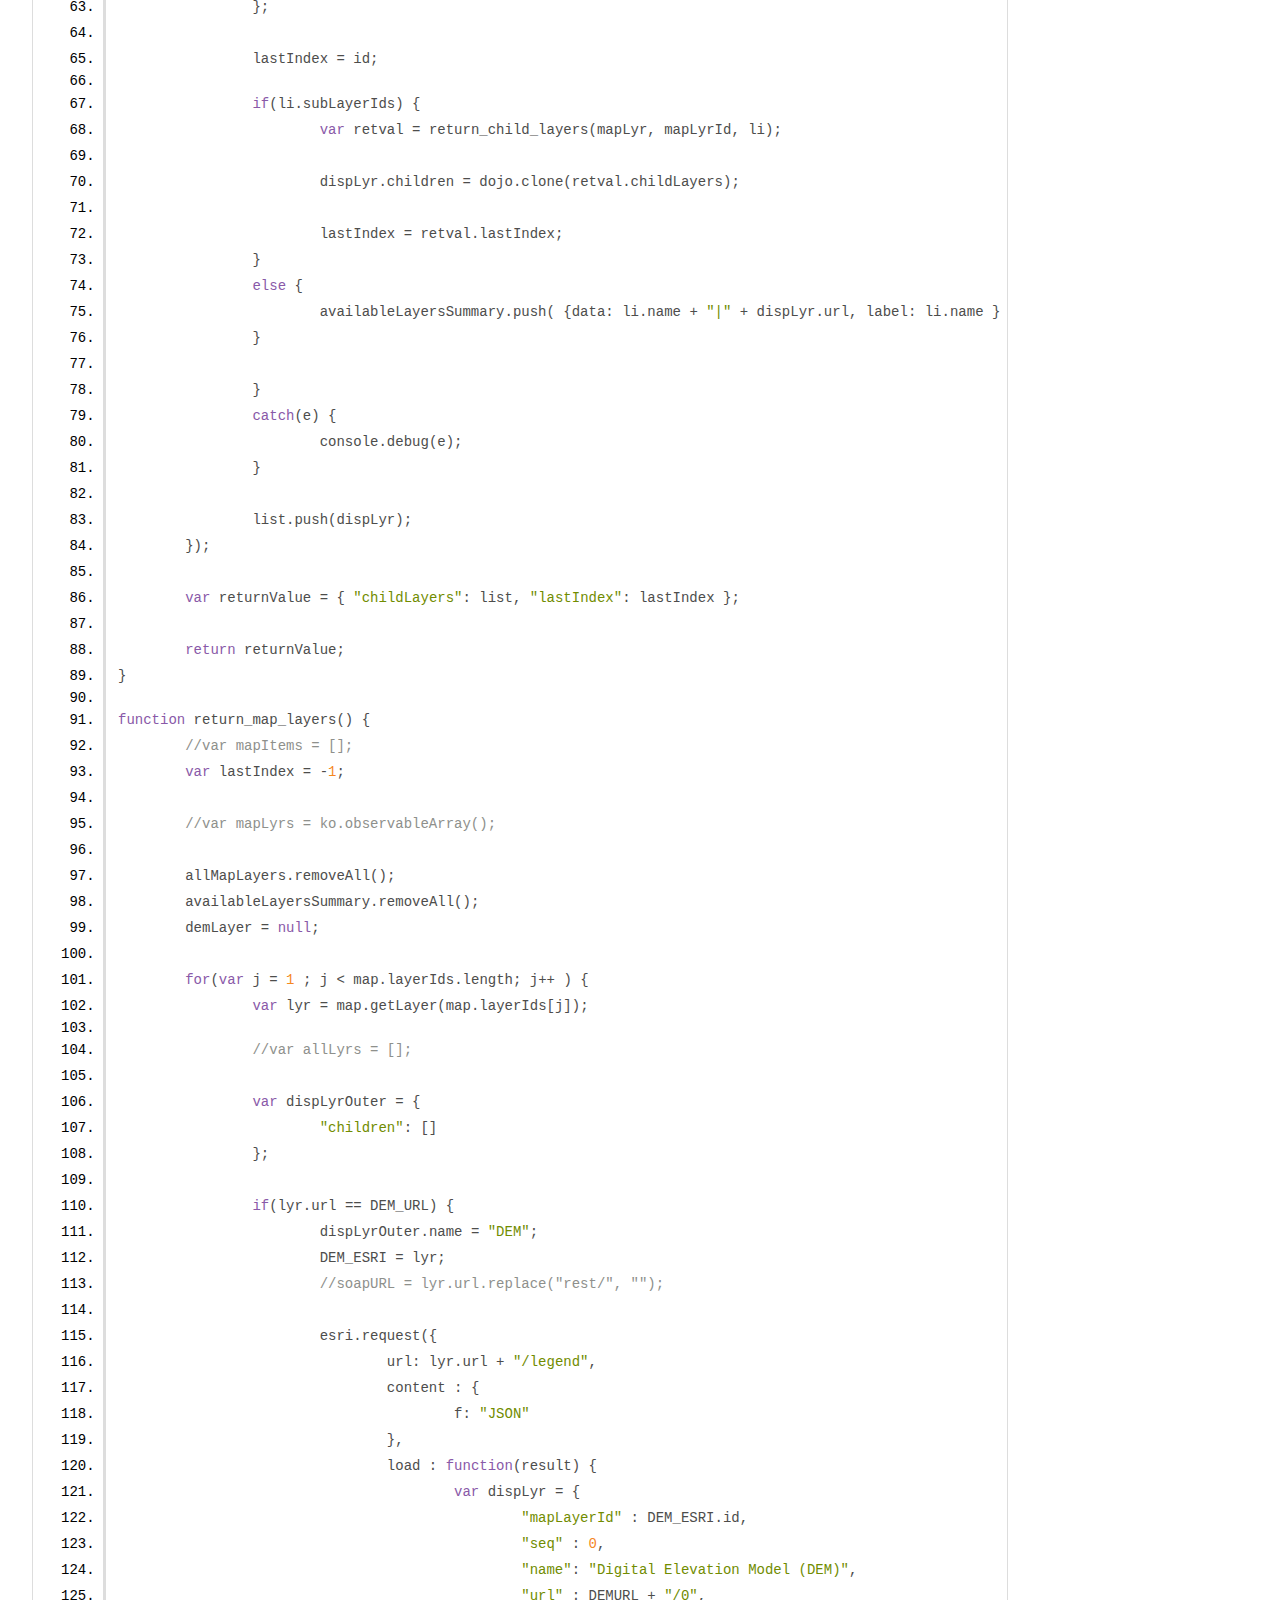
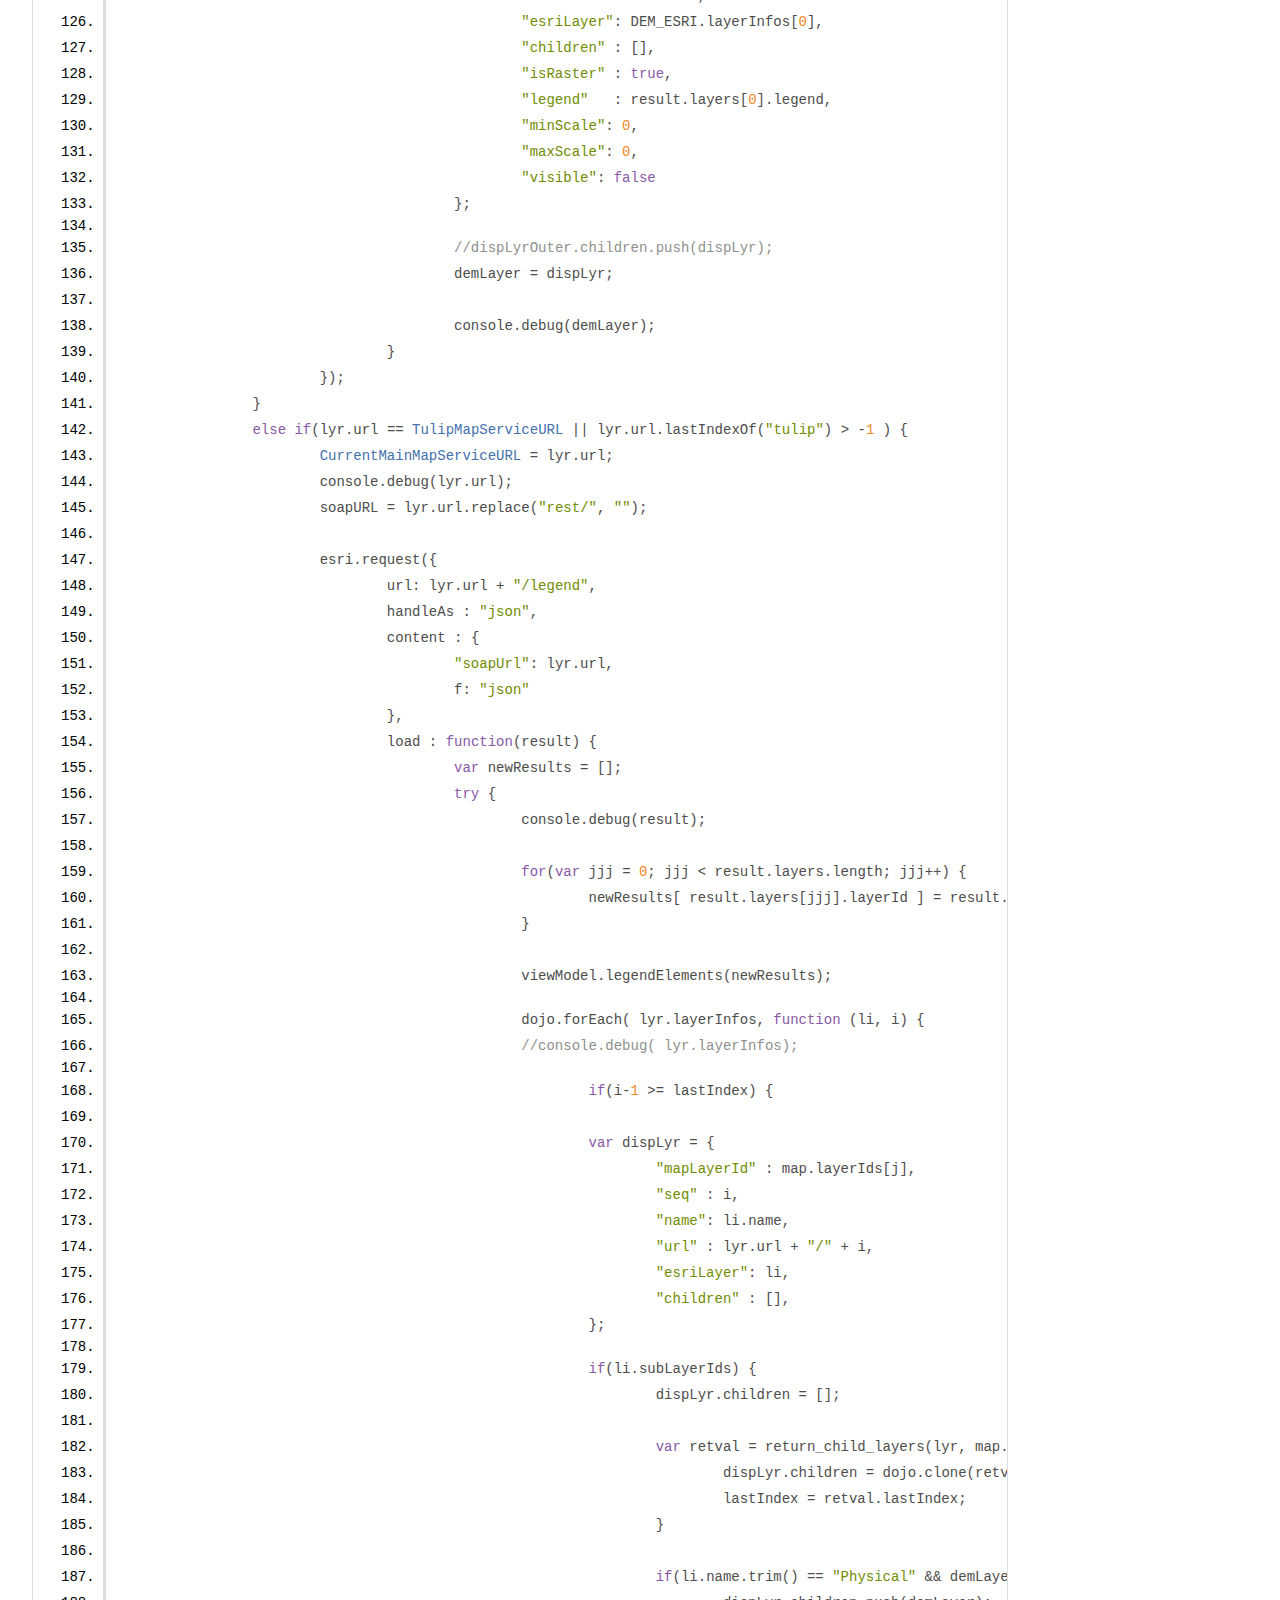
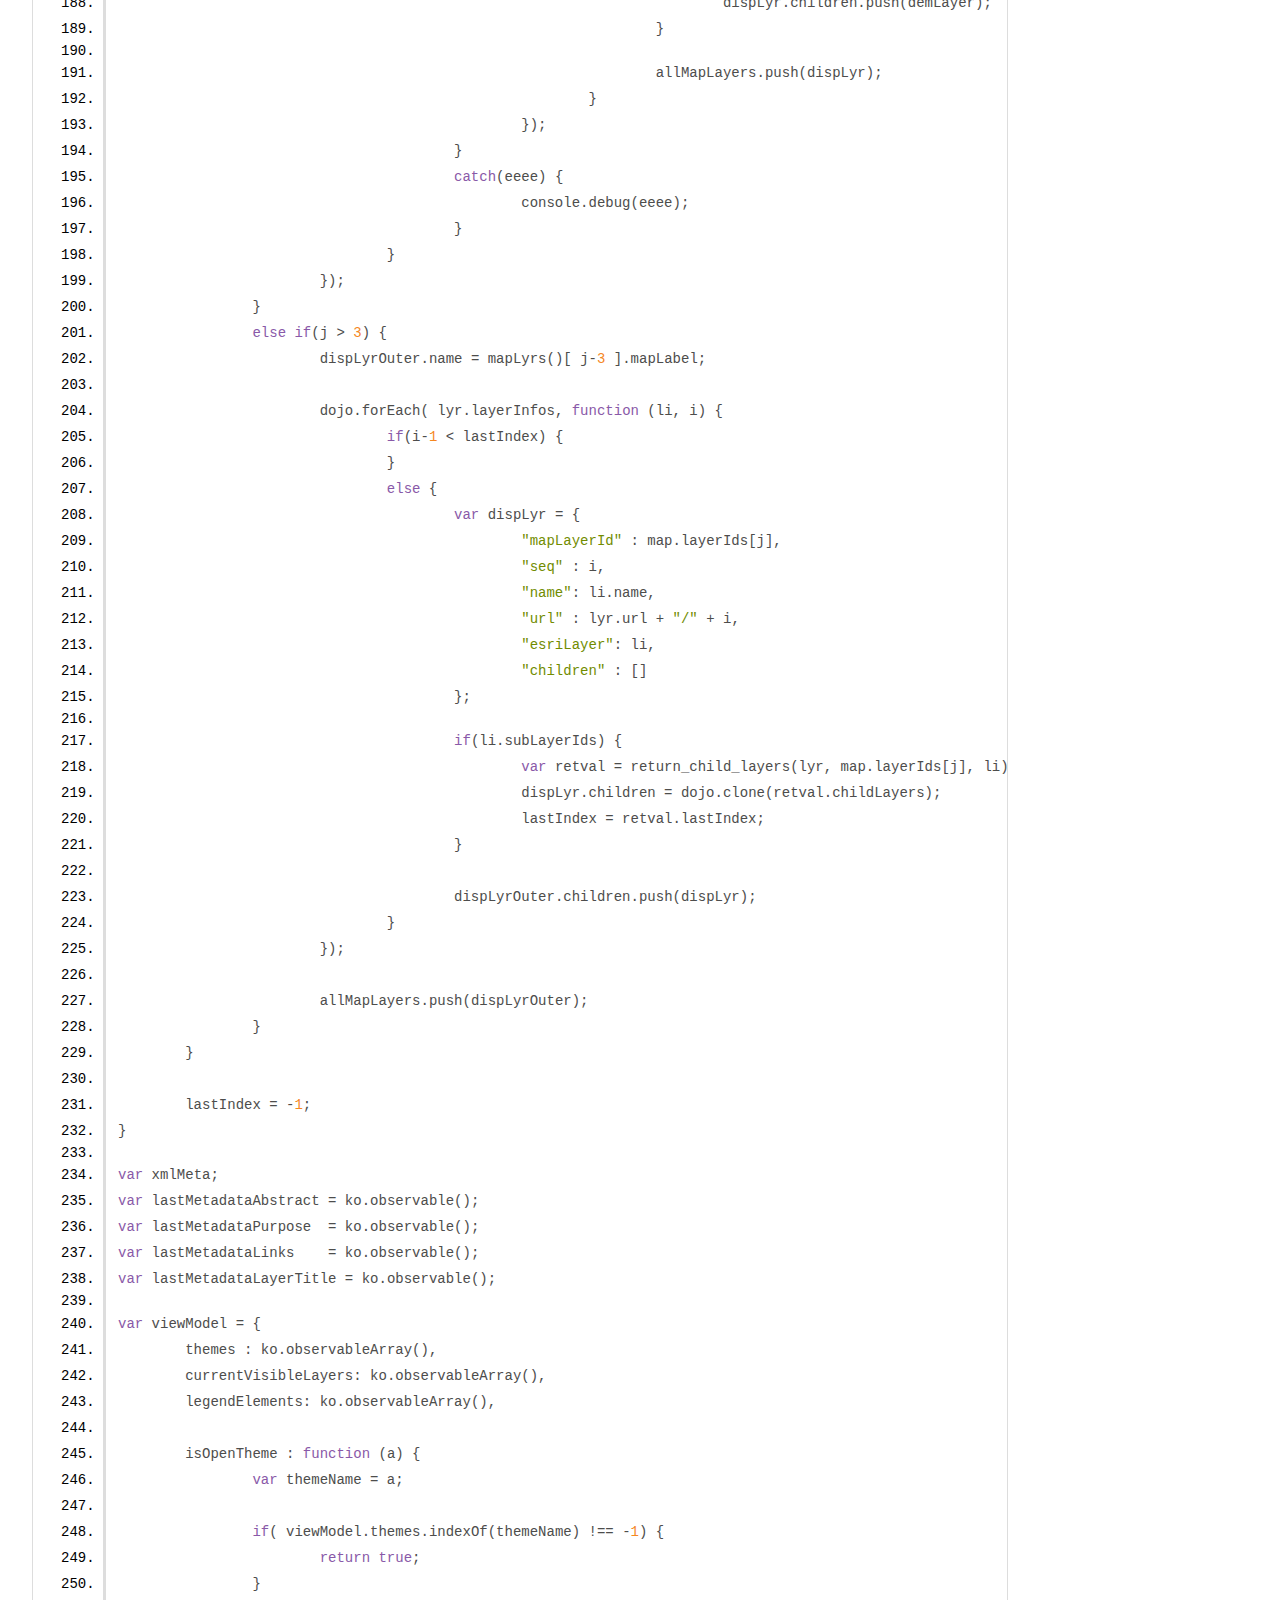
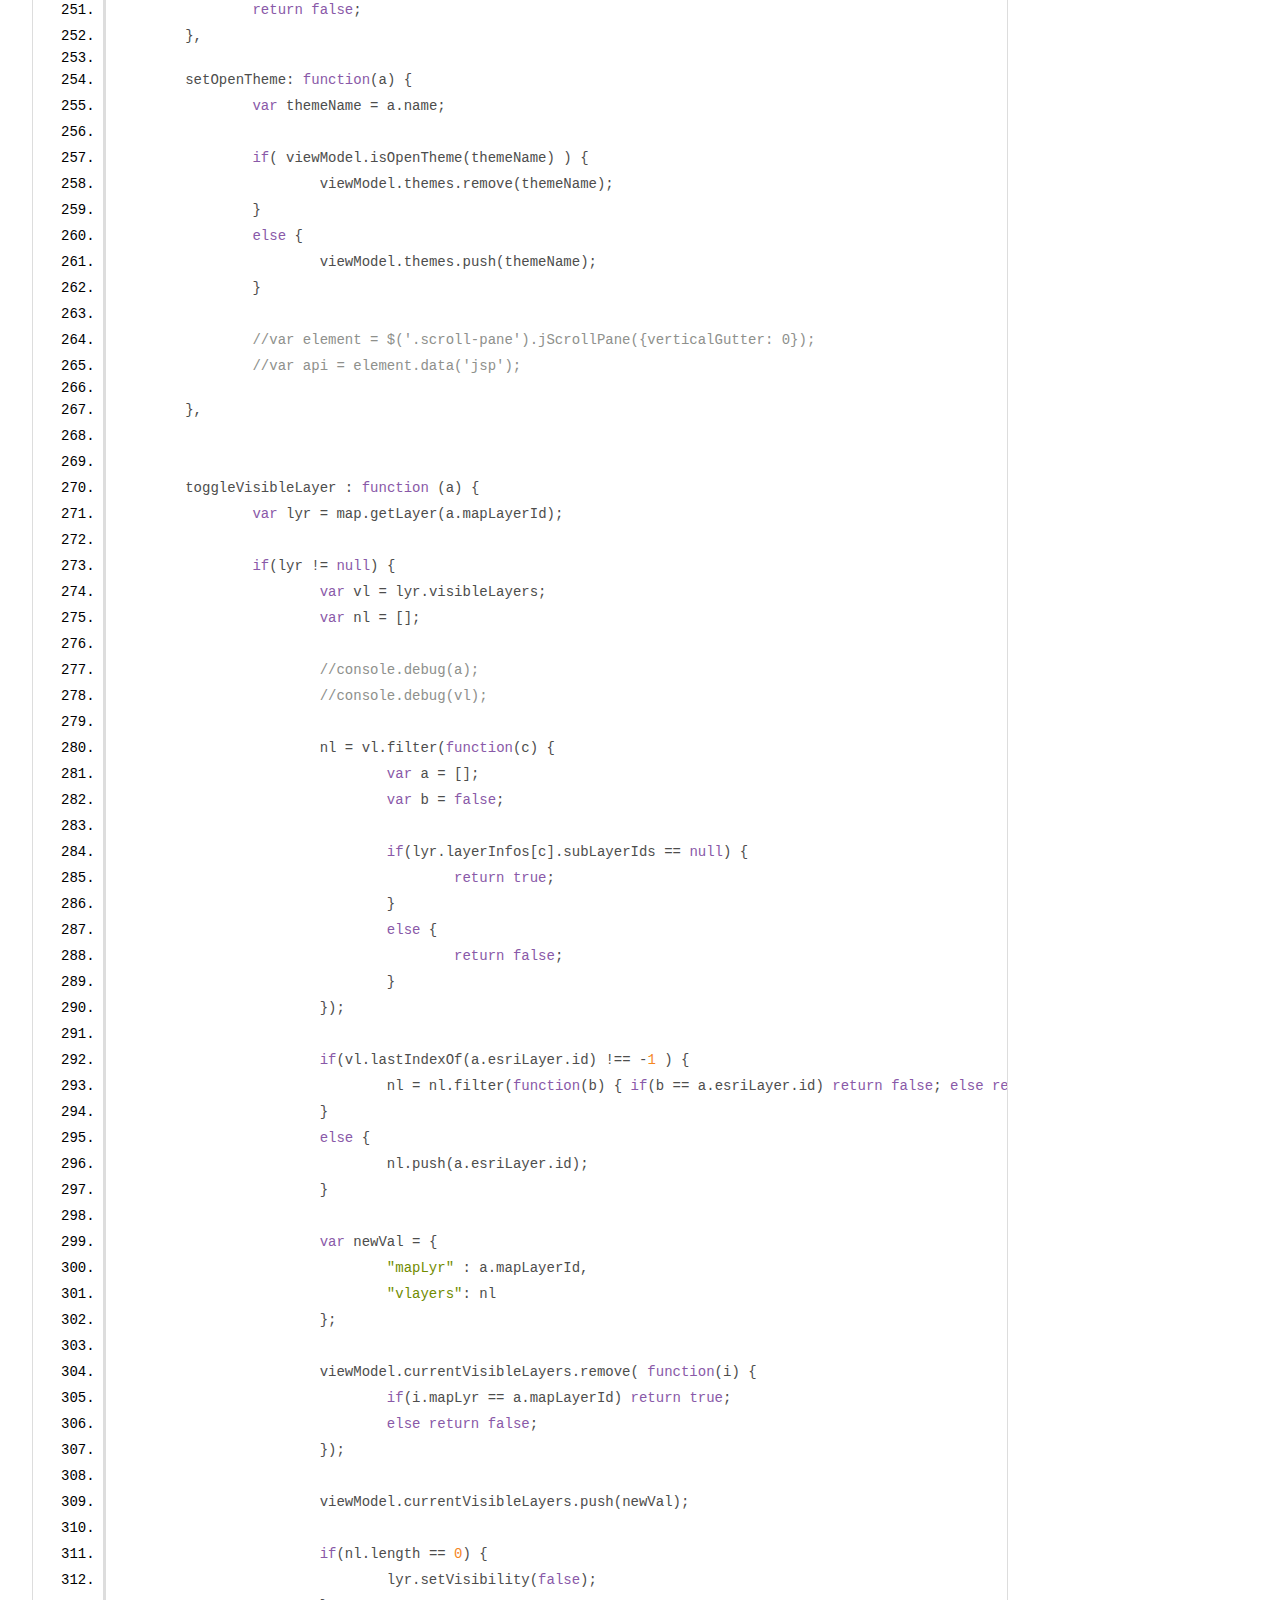
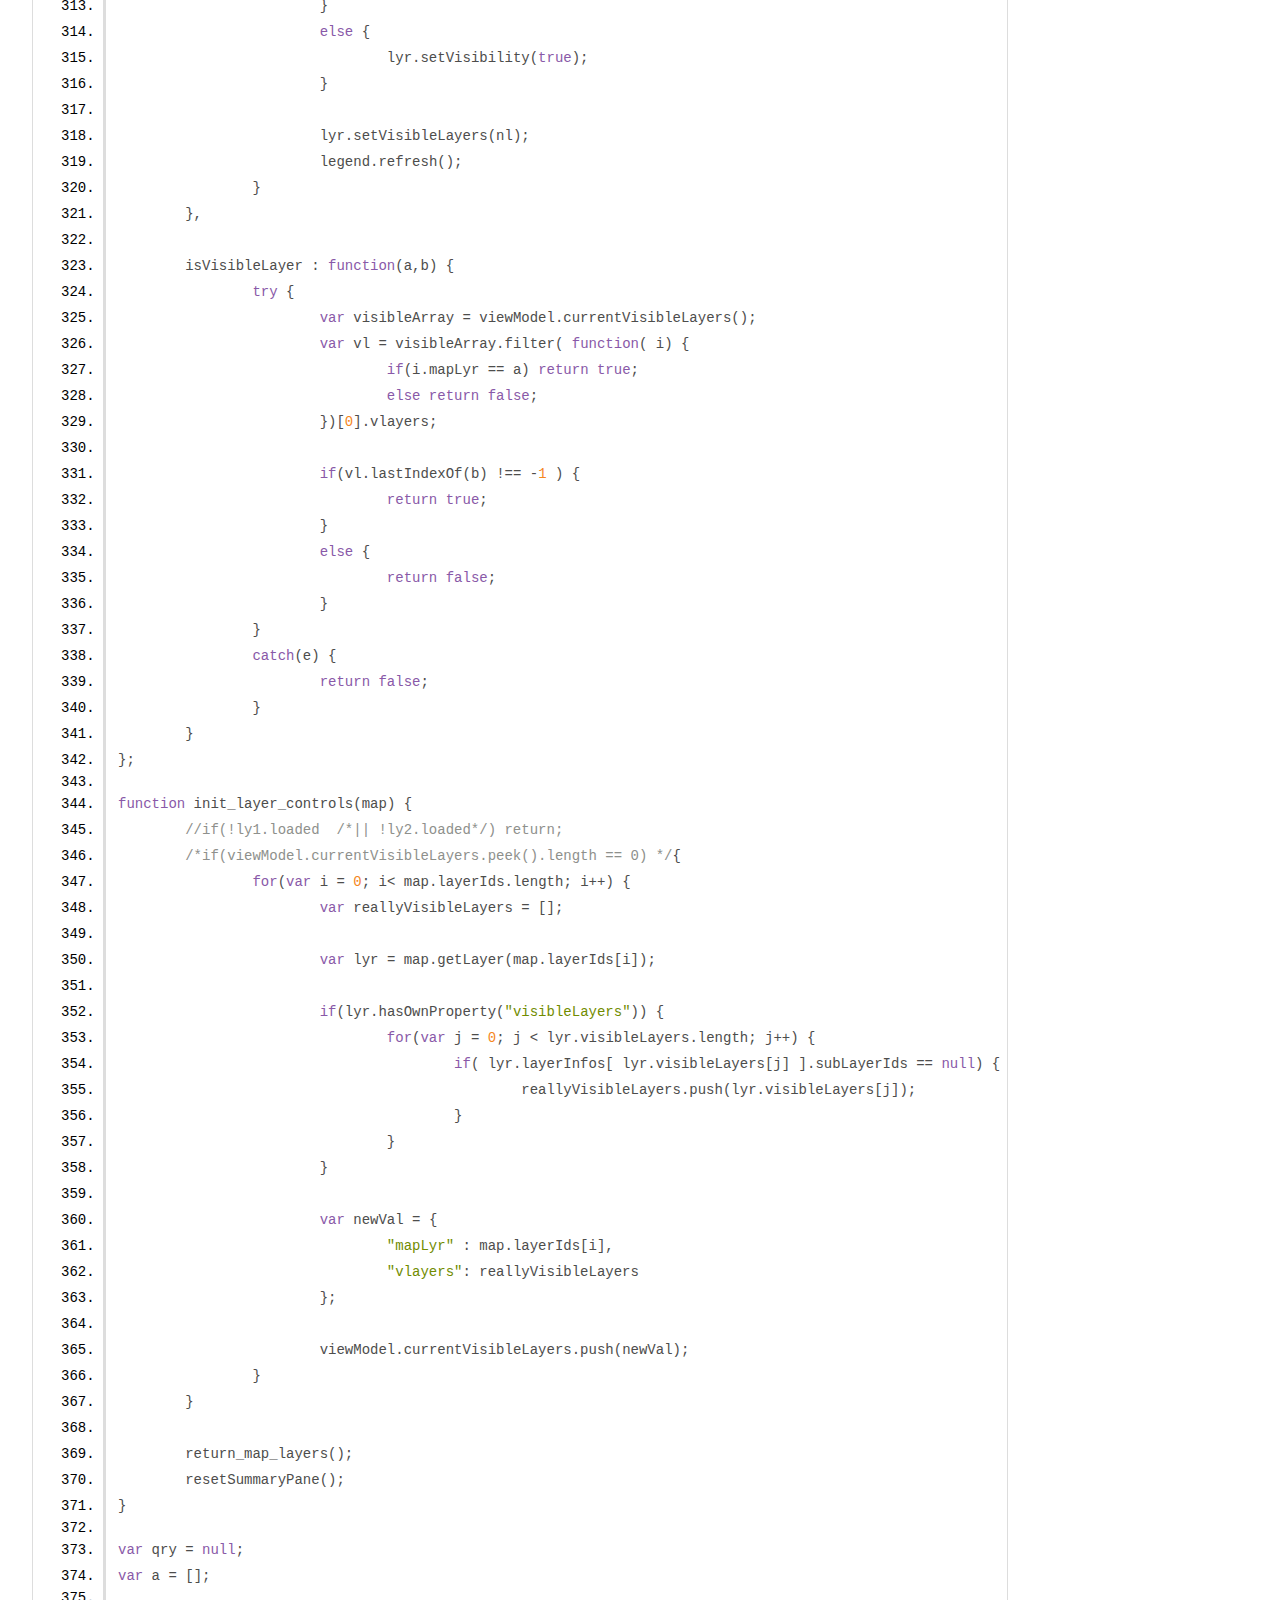
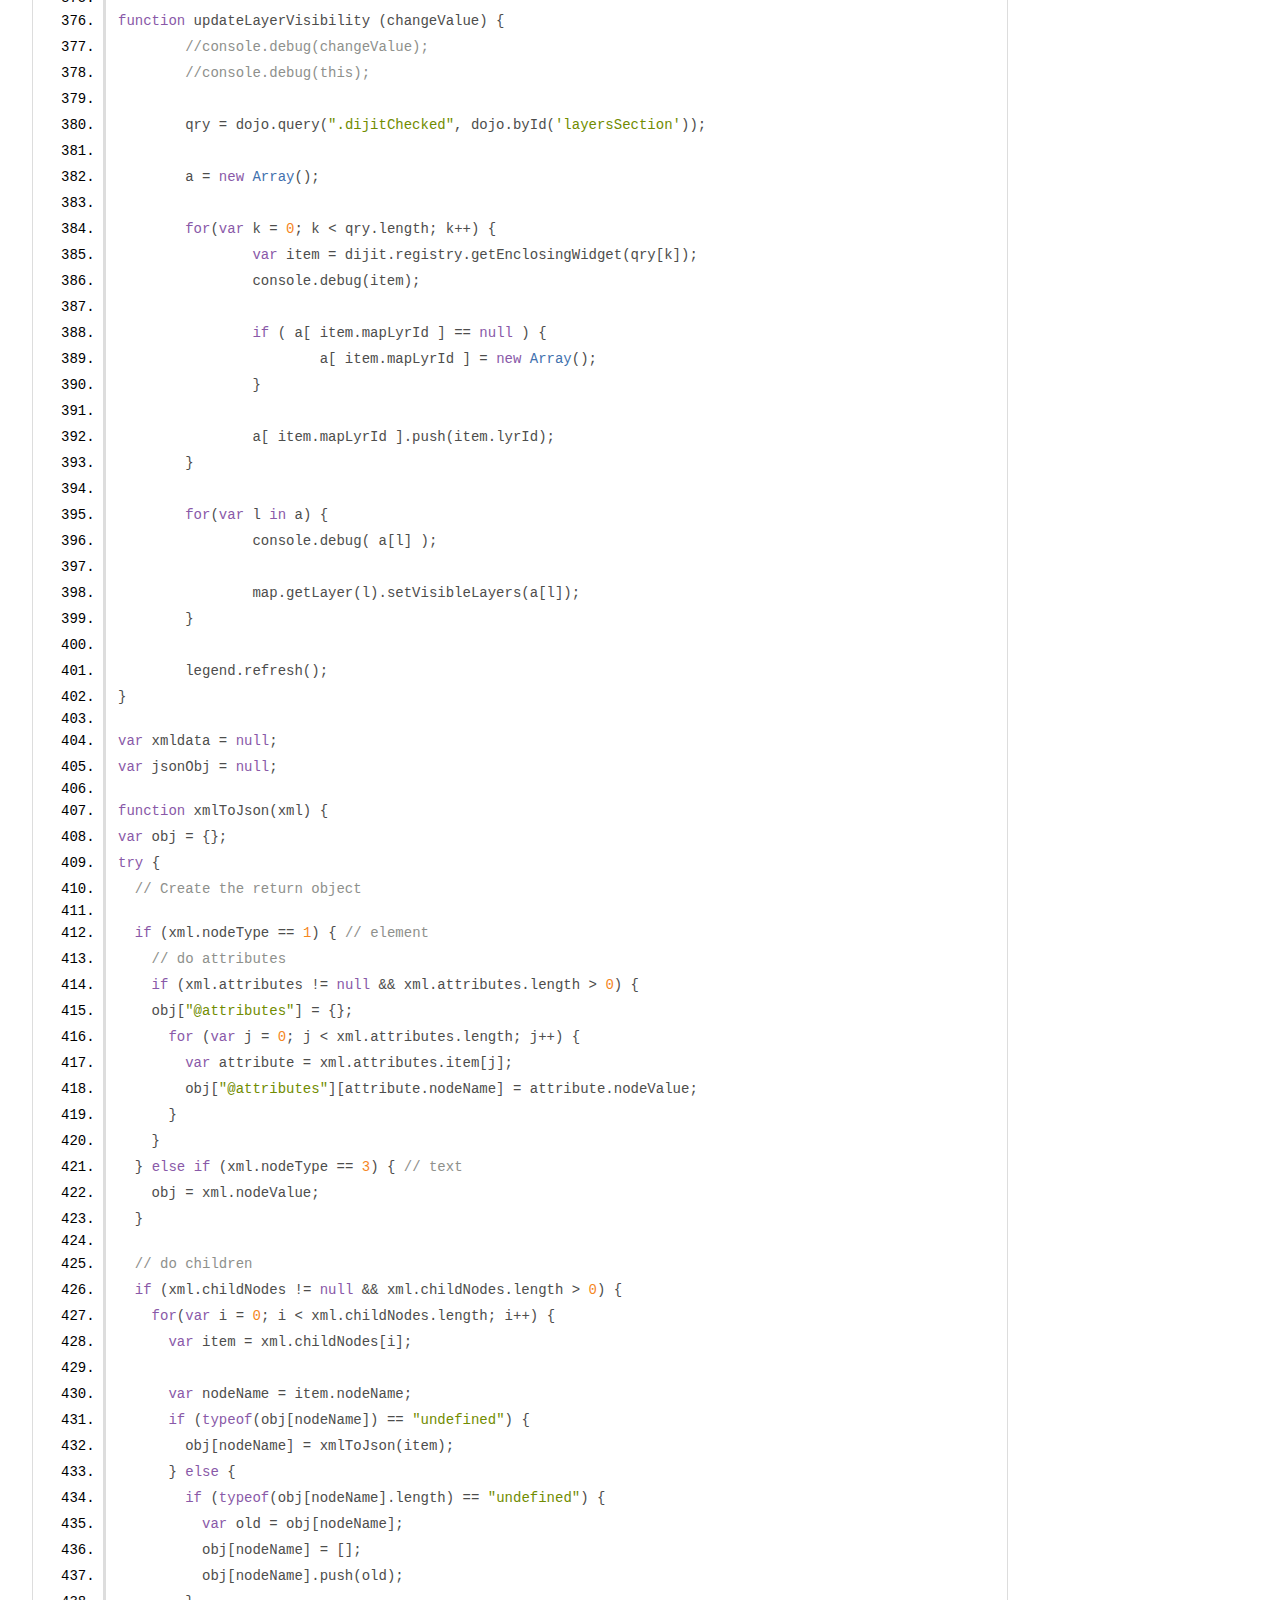
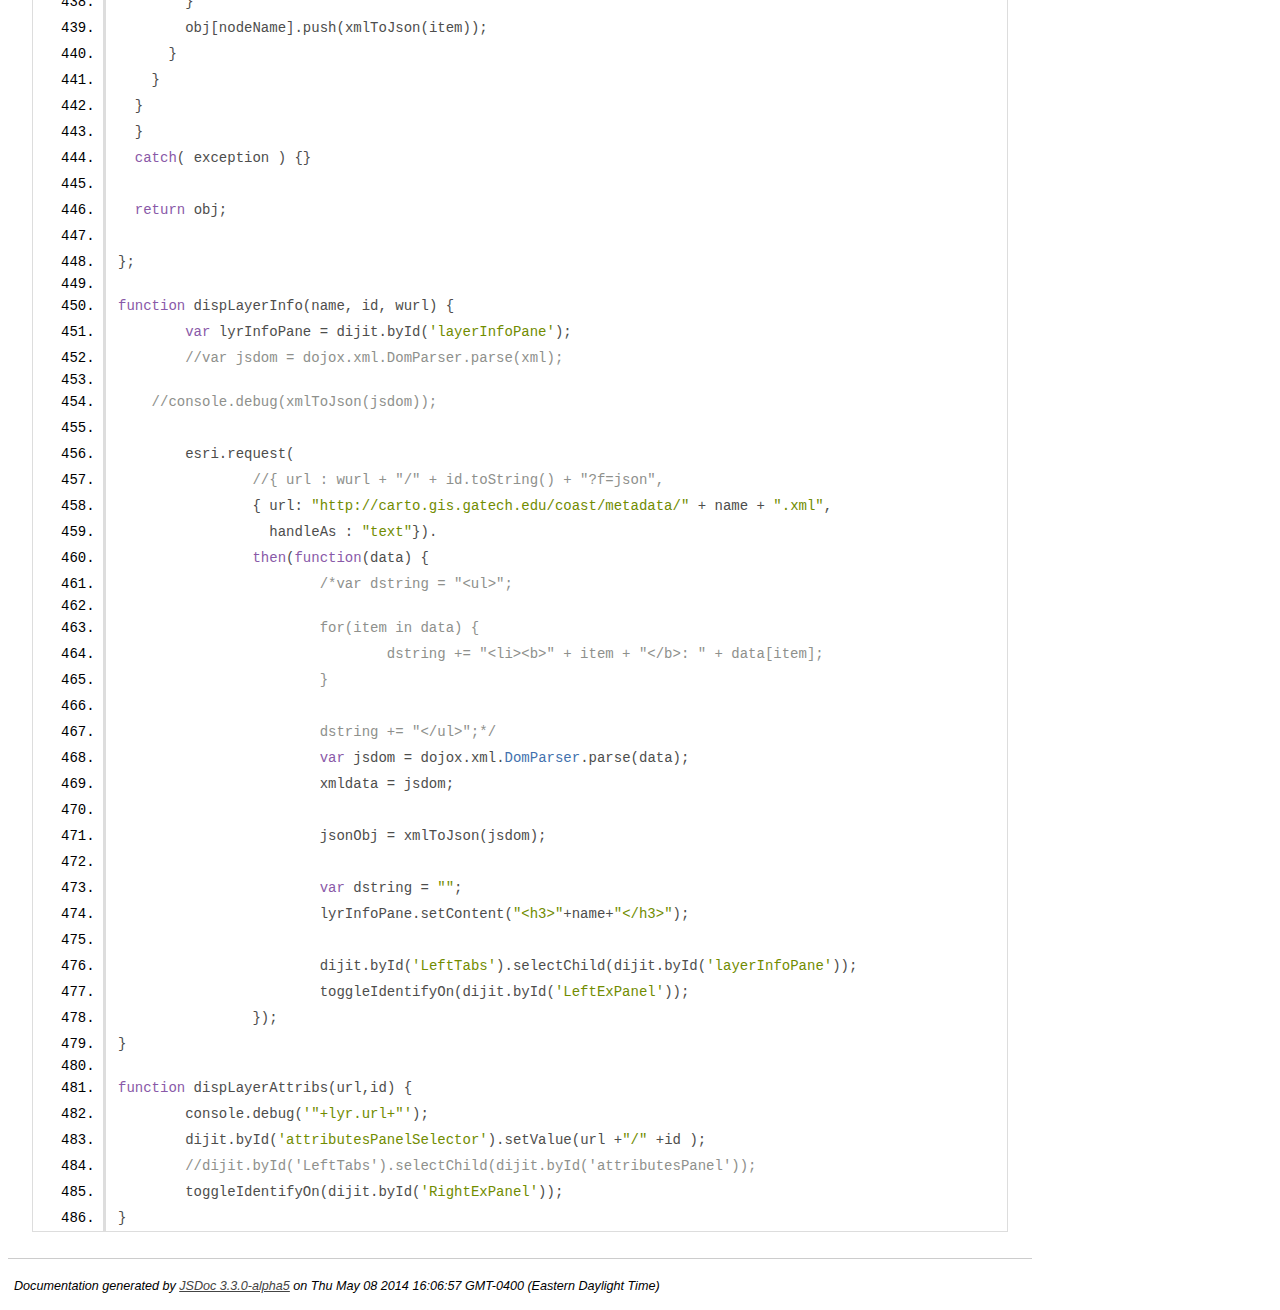
<file: docs/visibility.js.html>
<!DOCTYPE html>
<html lang="en">
<head>
    <meta charset="utf-8">
    <title>JSDoc: Source: visibility.js</title>

    <script src="scripts/prettify/prettify.js"> </script>
    <script src="scripts/prettify/lang-css.js"> </script>
    <!--[if lt IE 9]>
      <script src="//html5shiv.googlecode.com/svn/trunk/html5.js"></script>
    <![endif]-->
    <link type="text/css" rel="stylesheet" href="styles/prettify-tomorrow.css">
    <link type="text/css" rel="stylesheet" href="styles/jsdoc-default.css">
</head>

<body>

<div id="main">

    <h1 class="page-title">Source: visibility.js</h1>

    


    
    <section>
        <article>
            <pre class="prettyprint source linenums"><code>/**
@file Deals with layer visibility
*/
dojo.require("dijit.form.DateTextBox");
dojo.require("dijit.Toolbar");

dojo.require("dojo.store.Memory");

dojo.require("dojo.dnd.Source");
dojo.require("dijit.TitlePane");

dojo.require("dijit.layout.BorderContainer"); 
dojo.require("dijit.layout.ContentPane"); 
dojo.require("dijit.layout.TabContainer");
dojo.require("dijit.form.CheckBox");

dojo.require("dojox.layout.ExpandoPane");

dojo.require("dojox.xml.DomParser");

dojo.require("esri.utils");
dojo.require("esri.IdentityManager");

dojo.require("esri.map"); 
dojo.require("esri.layers.FeatureLayer");
dojo.require("esri.layers.agsdynamic");
dojo.require("esri.tasks.gp"); 
dojo.require("esri.dijit.Legend"); 
dojo.require("esri.dijit.Popup"); 

var layerTabContainer = null;
var layerTitlePane = null;

var allMapLayers = ko.observableArray();

var demLayer = null;
var DEM_ESRI = null;
var phyLayer = null;

/**
Returns a list of child layers of the passed layer.
*/
function return_child_layers(mapLyr, mapLyrId, layerInfo) {
	var list = [];
	var lastIndex = 0;
	
	dojo.forEach( layerInfo.subLayerIds, function(id, k) {
	try {					
		var li = mapLyr.layerInfos[id];
		var legendItems = viewModel.legendElements()[id];
		
		var dispLyr = {
			"mapLayerId" : mapLyrId,
			"seq" : id,
			"name": li.name,
			"url" : mapLyr.url + "/" + id,
			"esriLayer": li,
			"children" : [],
			"minScale" : li.minScale,
			"maxScale" : li.maxScale,
			"isRaster" : false,
			"legend" : legendItems
		};
			
		lastIndex = id;

		if(li.subLayerIds) {
			var retval = return_child_layers(mapLyr, mapLyrId, li);
			
			dispLyr.children = dojo.clone(retval.childLayers);
			
			lastIndex = retval.lastIndex;
		}
		else {
			availableLayersSummary.push( {data: li.name + "|" + dispLyr.url, label: li.name } );
		}
		
		}
		catch(e) {
			console.debug(e);
		}
		
		list.push(dispLyr);
	});
	
	var returnValue = { "childLayers": list, "lastIndex": lastIndex };
	
	return returnValue;
}

function return_map_layers() {
	//var mapItems = [];
	var lastIndex = -1;
	
	//var mapLyrs = ko.observableArray();
	
	allMapLayers.removeAll();
	availableLayersSummary.removeAll();
	demLayer = null;
	
	for(var j = 1 ; j &lt; map.layerIds.length; j++ ) {
		var lyr = map.getLayer(map.layerIds[j]);

		//var allLyrs = [];
		
		var dispLyrOuter = {
			"children": []
		};
	
		if(lyr.url == DEM_URL) {
			dispLyrOuter.name = "DEM";
			DEM_ESRI = lyr;
			//soapURL = lyr.url.replace("rest/", "");
			
			esri.request({
				url: lyr.url + "/legend",
				content : {
					f: "JSON"
				},
				load : function(result) {					
					var dispLyr = {
						"mapLayerId" : DEM_ESRI.id,
						"seq" : 0,
						"name": "Digital Elevation Model (DEM)",
						"url" : DEMURL + "/0",
						"esriLayer": DEM_ESRI.layerInfos[0],
						"children" : [],
						"isRaster" : true,
						"legend"   : result.layers[0].legend,
						"minScale": 0,
						"maxScale": 0,
						"visible": false
					};

					//dispLyrOuter.children.push(dispLyr);
					demLayer = dispLyr;
					
					console.debug(demLayer);
				}
			});
		}
		else if(lyr.url == TulipMapServiceURL || lyr.url.lastIndexOf("tulip") > -1 ) {
			CurrentMainMapServiceURL = lyr.url;
			console.debug(lyr.url);
			soapURL = lyr.url.replace("rest/", "");
			
			esri.request({
				url: lyr.url + "/legend",
				handleAs : "json",
				content : {
					"soapUrl": lyr.url,
					f: "json"
				},
				load : function(result) {
					var newResults = [];
					try {
						console.debug(result);
					
						for(var jjj = 0; jjj &lt; result.layers.length; jjj++) {
							newResults[ result.layers[jjj].layerId ] = result.layers[jjj].legend;
						}
					
						viewModel.legendElements(newResults);

						dojo.forEach( lyr.layerInfos, function (li, i) {
						//console.debug( lyr.layerInfos);

							if(i-1 >= lastIndex) {
						
							var dispLyr = {
								"mapLayerId" : map.layerIds[j],
								"seq" : i,
								"name": li.name,
								"url" : lyr.url + "/" + i,
								"esriLayer": li,
								"children" : [],
							};

							if(li.subLayerIds) {
								dispLyr.children = [];
								
								var retval = return_child_layers(lyr, map.layerIds[3], li);
									dispLyr.children = dojo.clone(retval.childLayers);
									lastIndex = retval.lastIndex;
								}
								
								if(li.name.trim() == "Physical" &amp;&amp; demLayer != null) {
									dispLyr.children.push(demLayer);
								}

								allMapLayers.push(dispLyr);
							}
						});
					}
					catch(eeee) {
						console.debug(eeee);
					}
				}
			});
		}
		else if(j > 3) {
			dispLyrOuter.name = mapLyrs()[ j-3 ].mapLabel;
			
			dojo.forEach( lyr.layerInfos, function (li, i) {
				if(i-1 &lt; lastIndex) {
				}
				else {
					var dispLyr = {
						"mapLayerId" : map.layerIds[j],
						"seq" : i,
						"name": li.name,
						"url" : lyr.url + "/" + i,
						"esriLayer": li,
						"children" : []
					};

					if(li.subLayerIds) {				
						var retval = return_child_layers(lyr, map.layerIds[j], li);
						dispLyr.children = dojo.clone(retval.childLayers);
						lastIndex = retval.lastIndex;
					}
					
					dispLyrOuter.children.push(dispLyr);
				}
			});
			
			allMapLayers.push(dispLyrOuter);
		}
	}
	
	lastIndex = -1;
}

var xmlMeta;
var lastMetadataAbstract = ko.observable();
var lastMetadataPurpose  = ko.observable();
var lastMetadataLinks    = ko.observable();
var lastMetadataLayerTitle = ko.observable();

var viewModel = {
	themes : ko.observableArray(),
	currentVisibleLayers: ko.observableArray(),
	legendElements: ko.observableArray(),
	
	isOpenTheme : function (a) {
		var themeName = a;
	
		if( viewModel.themes.indexOf(themeName) !== -1) {
			return true;
		}
		return false;
	}, 

	setOpenTheme: function(a) {
		var themeName = a.name;
	
		if( viewModel.isOpenTheme(themeName) ) {
			viewModel.themes.remove(themeName);
		}
		else {
			viewModel.themes.push(themeName);
		}
		
		//var element = $('.scroll-pane').jScrollPane({verticalGutter: 0});
		//var api = element.data('jsp');

	},
	
	
	toggleVisibleLayer : function (a) {
		var lyr = map.getLayer(a.mapLayerId);
		
		if(lyr != null) {
			var vl = lyr.visibleLayers;
			var nl = [];
			
			//console.debug(a);
			//console.debug(vl);
			
			nl = vl.filter(function(c) {
				var a = [];
				var b = false;
							
				if(lyr.layerInfos[c].subLayerIds == null) {
					return true;
				}
				else {
					return false;
				}
			});
			
			if(vl.lastIndexOf(a.esriLayer.id) !== -1 ) {
				nl = nl.filter(function(b) { if(b == a.esriLayer.id) return false; else return true; } );
			}
			else {
				nl.push(a.esriLayer.id);
			}
			
			var newVal = {
				"mapLyr" : a.mapLayerId,
				"vlayers": nl
			};
			
			viewModel.currentVisibleLayers.remove( function(i) {
				if(i.mapLyr == a.mapLayerId) return true;
				else return false;
			});
			
			viewModel.currentVisibleLayers.push(newVal);
			
			if(nl.length == 0) {
				lyr.setVisibility(false);
			}
			else {
				lyr.setVisibility(true);
			}
			
			lyr.setVisibleLayers(nl);
			legend.refresh();
		}
	},
	
	isVisibleLayer : function(a,b) {
		try {			
			var visibleArray = viewModel.currentVisibleLayers();
			var vl = visibleArray.filter( function( i) {
				if(i.mapLyr == a) return true;
				else return false;
			})[0].vlayers;
			
			if(vl.lastIndexOf(b) !== -1 ) {
				return true;
			}
			else {
				return false;
			}
		}
		catch(e) {
			return false;
		}
	}
};

function init_layer_controls(map) {
	//if(!ly1.loaded  /*|| !ly2.loaded*/) return;
	/*if(viewModel.currentVisibleLayers.peek().length == 0) */{
		for(var i = 0; i&lt; map.layerIds.length; i++) {
			var reallyVisibleLayers = [];
			
			var lyr = map.getLayer(map.layerIds[i]);
			
			if(lyr.hasOwnProperty("visibleLayers")) {
				for(var j = 0; j &lt; lyr.visibleLayers.length; j++) {			
					if( lyr.layerInfos[ lyr.visibleLayers[j] ].subLayerIds == null) {
						reallyVisibleLayers.push(lyr.visibleLayers[j]);
					}
				}
			}
			
			var newVal = {
				"mapLyr" : map.layerIds[i],
				"vlayers": reallyVisibleLayers
			};
			
			viewModel.currentVisibleLayers.push(newVal);
		}
	}
	
	return_map_layers();
	resetSummaryPane();
}

var qry = null;
var a = [];

function updateLayerVisibility (changeValue) {
	//console.debug(changeValue);
	//console.debug(this);
	
	qry = dojo.query(".dijitChecked", dojo.byId('layersSection'));
	
	a = new Array();
	
	for(var k = 0; k &lt; qry.length; k++) {
		var item = dijit.registry.getEnclosingWidget(qry[k]);
		console.debug(item);
		
		if ( a[ item.mapLyrId ] == null ) {
			a[ item.mapLyrId ] = new Array();
		}
		
		a[ item.mapLyrId ].push(item.lyrId);
	}
	
	for(var l in a) {
		console.debug( a[l] );
		
		map.getLayer(l).setVisibleLayers(a[l]);
	}
	
	legend.refresh();
}

var xmldata = null;
var jsonObj = null;

function xmlToJson(xml) {
var obj = {};
try {
  // Create the return object

  if (xml.nodeType == 1) { // element
    // do attributes
    if (xml.attributes != null &amp;&amp; xml.attributes.length > 0) {
    obj["@attributes"] = {};
      for (var j = 0; j &lt; xml.attributes.length; j++) {
        var attribute = xml.attributes.item[j];
        obj["@attributes"][attribute.nodeName] = attribute.nodeValue;
      }
    }
  } else if (xml.nodeType == 3) { // text
    obj = xml.nodeValue;
  }

  // do children
  if (xml.childNodes != null &amp;&amp; xml.childNodes.length > 0) {
    for(var i = 0; i &lt; xml.childNodes.length; i++) {
      var item = xml.childNodes[i];
	  
      var nodeName = item.nodeName;
      if (typeof(obj[nodeName]) == "undefined") {
        obj[nodeName] = xmlToJson(item);
      } else {
        if (typeof(obj[nodeName].length) == "undefined") {
          var old = obj[nodeName];
          obj[nodeName] = [];
          obj[nodeName].push(old);
        }
        obj[nodeName].push(xmlToJson(item));
      }
    }
  }
  }
  catch( exception ) {}
  
  return obj;
  
};

function dispLayerInfo(name, id, wurl) {
	var lyrInfoPane = dijit.byId('layerInfoPane');
	//var jsdom = dojox.xml.DomParser.parse(xml);

    //console.debug(xmlToJson(jsdom));
	
	esri.request(
		//{ url : wurl + "/" + id.toString() + "?f=json",
		{ url: "http://carto.gis.gatech.edu/coast/metadata/" + name + ".xml",
		  handleAs : "text"}).
		then(function(data) {
			/*var dstring = "&lt;ul>";

			for(item in data) {
				dstring += "&lt;li>&lt;b>" + item + "&lt;/b>: " + data[item];
			}
			
			dstring += "&lt;/ul>";*/
			var jsdom = dojox.xml.DomParser.parse(data);
			xmldata = jsdom;
			
			jsonObj = xmlToJson(jsdom);
			
			var dstring = "";
			lyrInfoPane.setContent("&lt;h3>"+name+"&lt;/h3>");
			
			dijit.byId('LeftTabs').selectChild(dijit.byId('layerInfoPane'));
			toggleIdentifyOn(dijit.byId('LeftExPanel'));
		});
}

function dispLayerAttribs(url,id) {
	console.debug('"+lyr.url+"');
	dijit.byId('attributesPanelSelector').setValue(url +"/" +id );
	//dijit.byId('LeftTabs').selectChild(dijit.byId('attributesPanel'));
	toggleIdentifyOn(dijit.byId('RightExPanel'));
}</code></pre>
        </article>
    </section>




</div>

<nav>
    <h2><a href="index.html">Index</a></h2><h3>Global</h3><ul><li><a href="global.html#addLayerToMap">addLayerToMap</a></li><li><a href="global.html#addOpacityControl">addOpacityControl</a></li><li><a href="global.html#addToMap">addToMap</a></li><li><a href="global.html#addToMap3">addToMap3</a></li><li><a href="global.html#createBasemapGallery">createBasemapGallery</a></li><li><a href="global.html#CurrentMainMapServiceURL">CurrentMainMapServiceURL</a></li><li><a href="global.html#cvtLatLongExtent_2_WebMercator">cvtLatLongExtent_2_WebMercator</a></li><li><a href="global.html#decPrecision">decPrecision</a></li><li><a href="global.html#DEM_URL">DEM_URL</a></li><li><a href="global.html#dispMetadata">dispMetadata</a></li><li><a href="global.html#do_add_mapsvc">do_add_mapsvc</a></li><li><a href="global.html#do_remove_mapsvc">do_remove_mapsvc</a></li><li><a href="global.html#doAttribZoom">doAttribZoom</a></li><li><a href="global.html#doClearMapGraphics">doClearMapGraphics</a></li><li><a href="global.html#doIdentify">doIdentify</a></li><li><a href="global.html#doLoadLegendElements">doLoadLegendElements</a></li><li><a href="global.html#doMeasure">doMeasure</a></li><li><a href="global.html#doShowPrintDlg">doShowPrintDlg</a></li><li><a href="global.html#doToggleSidebar">doToggleSidebar</a></li><li><a href="global.html#doTrimNumber">doTrimNumber</a></li><li><a href="global.html#downloadFile">downloadFile</a></li><li><a href="global.html#extentHistoryChangeHandler">extentHistoryChangeHandler</a></li><li><a href="global.html#fullExtent">fullExtent</a></li><li><a href="global.html#getAttributesLayer">getAttributesLayer</a></li><li><a href="global.html#getMapScaleToVariable">getMapScaleToVariable</a></li><li><a href="global.html#getResultsFields">getResultsFields</a></li><li><a href="global.html#hideDEMLayer">hideDEMLayer</a></li><li><a href="global.html#init">init</a></li><li><a href="global.html#init_id_funct">init_id_funct</a></li><li><a href="global.html#jQueryReady">jQueryReady</a></li><li><a href="global.html#NOAA_NautChartURL">NOAA_NautChartURL</a></li><li><a href="global.html#onMapExtentChange">onMapExtentChange</a></li><li><a href="global.html#outputDistance">outputDistance</a></li><li><a href="global.html#prepare_map_when_extents_finished">prepare_map_when_extents_finished</a></li><li><a href="global.html#printDlgCancel">printDlgCancel</a></li><li><a href="global.html#processFields">processFields</a></li><li><a href="global.html#processSummaryResults">processSummaryResults</a></li><li><a href="global.html#queryRaster">queryRaster</a></li><li><a href="global.html#removeLayerFromMap">removeLayerFromMap</a></li><li><a href="global.html#resetSummaryPane">resetSummaryPane</a></li><li><a href="global.html#return_child_layers">return_child_layers</a></li><li><a href="global.html#return_to_LayerList">return_to_LayerList</a></li><li><a href="global.html#sendPrintJob">sendPrintJob</a></li><li><a href="global.html#showMouseCoordinates">showMouseCoordinates</a></li><li><a href="global.html#sliderChanged">sliderChanged</a></li><li><a href="global.html#TulipMapServiceURL">TulipMapServiceURL</a></li></ul>
</nav>

<br clear="both">

<footer>
    Documentation generated by <a href="https://github.com/jsdoc3/jsdoc">JSDoc 3.3.0-alpha5</a> on Thu May 08 2014 16:06:57 GMT-0400 (Eastern Daylight Time)
</footer>

<script> prettyPrint(); </script>
<script src="scripts/linenumber.js"> </script>
</body>
</html>
</file>
<file: docs/styles/prettify-tomorrow.css>
/* Tomorrow Theme */
/* Original theme - https://github.com/chriskempson/tomorrow-theme */
/* Pretty printing styles. Used with prettify.js. */
/* SPAN elements with the classes below are added by prettyprint. */
/* plain text */
.pln {
  color: #4d4d4c; }

@media screen {
  /* string content */
  .str {
    color: #718c00; }

  /* a keyword */
  .kwd {
    color: #8959a8; }

  /* a comment */
  .com {
    color: #8e908c; }

  /* a type name */
  .typ {
    color: #4271ae; }

  /* a literal value */
  .lit {
    color: #f5871f; }

  /* punctuation */
  .pun {
    color: #4d4d4c; }

  /* lisp open bracket */
  .opn {
    color: #4d4d4c; }

  /* lisp close bracket */
  .clo {
    color: #4d4d4c; }

  /* a markup tag name */
  .tag {
    color: #c82829; }

  /* a markup attribute name */
  .atn {
    color: #f5871f; }

  /* a markup attribute value */
  .atv {
    color: #3e999f; }

  /* a declaration */
  .dec {
    color: #f5871f; }

  /* a variable name */
  .var {
    color: #c82829; }

  /* a function name */
  .fun {
    color: #4271ae; } }
/* Use higher contrast and text-weight for printable form. */
@media print, projection {
  .str {
    color: #060; }

  .kwd {
    color: #006;
    font-weight: bold; }

  .com {
    color: #600;
    font-style: italic; }

  .typ {
    color: #404;
    font-weight: bold; }

  .lit {
    color: #044; }

  .pun, .opn, .clo {
    color: #440; }

  .tag {
    color: #006;
    font-weight: bold; }

  .atn {
    color: #404; }

  .atv {
    color: #060; } }
/* Style */
/*
pre.prettyprint {
  background: white;
  font-family: Menlo, Monaco, Consolas, monospace;
  font-size: 12px;
  line-height: 1.5;
  border: 1px solid #ccc;
  padding: 10px; }
*/

/* Specify class=linenums on a pre to get line numbering */
ol.linenums {
  margin-top: 0;
  margin-bottom: 0; }

/* IE indents via margin-left */
li.L0,
li.L1,
li.L2,
li.L3,
li.L4,
li.L5,
li.L6,
li.L7,
li.L8,
li.L9 {
  /* */ }

/* Alternate shading for lines */
li.L1,
li.L3,
li.L5,
li.L7,
li.L9 {
  /* */ }
</file>
<file: docs/styles/jsdoc-default.css>
html
{
    overflow: auto;
    background-color: #fff;
}

body
{
    font: 14px "DejaVu Sans Condensed", "Liberation Sans", "Nimbus Sans L", Tahoma, Geneva, "Helvetica Neue", Helvetica, Arial, sans-serif;
    line-height: 130%;
    color: #000;
    background-color: #fff;
}

a {
    color: #444;
}

a:visited {
    color: #444;
}

a:active {
    color: #444;
}

header
{
    display: block;
    padding: 6px 4px;
}

.class-description {
    font-style: italic;
    font-family: Palatino, 'Palatino Linotype', serif;
    font-size: 130%;
    line-height: 140%;
    margin-bottom: 1em;
    margin-top: 1em;
}

#main {
    float: left;
    width: 100%;
}

section
{
    display: block;

    background-color: #fff;
    padding: 12px 24px;
    border-bottom: 1px solid #ccc;
    margin-right: 240px;
}

.variation {
    display: none;
}

.optional:after {
    content: "opt";
    font-size: 60%;
    color: #aaa;
    font-style: italic;
    font-weight: lighter;
}

nav
{
    display: block;
    float: left;
    margin-left: -230px;
    margin-top: 28px;
    width: 220px;
    border-left: 1px solid #ccc;
    padding-left: 9px;
}

nav ul {
    font-family: 'Lucida Grande', 'Lucida Sans Unicode', arial, sans-serif;
    font-size: 100%;
    line-height: 17px;
    padding:0;
    margin:0;
    list-style-type:none;
}

nav h2 a, nav h2 a:visited {
    color: #A35A00;
    text-decoration: none;
}

nav h3 {
    margin-top: 12px;
}

nav li {
    margin-top: 6px;
}

nav a {
    color: #5C5954;
}

nav a:visited {
    color: #5C5954;
}

nav a:active {
    color: #5C5954;
}

footer {
    display: block;
    padding: 6px;
    margin-top: 12px;
    font-style: italic;
    font-size: 90%;
}

h1
{
    font-size: 200%;
    font-weight: bold;
    letter-spacing: -0.01em;
    margin: 6px 0 9px 0;
}

h2
{
    font-size: 170%;
    font-weight: bold;
    letter-spacing: -0.01em;
    margin: 6px 0 3px 0;
}

h3
{
    font-size: 150%;
    font-weight: bold;
    letter-spacing: -0.01em;
    margin-top: 16px;
    margin: 6px 0 3px 0;
}

h4
{
    font-size: 130%;
    font-weight: bold;
    letter-spacing: -0.01em;
    margin-top: 16px;
    margin: 18px 0 3px 0;
    color: #A35A00;
}

h5, .container-overview .subsection-title
{
    font-size: 120%;
    font-weight: bold;
    letter-spacing: -0.01em;
    margin: 8px 0 3px -16px;
}

h6
{
    font-size: 100%;
    letter-spacing: -0.01em;
    margin: 6px 0 3px 0;
    font-style: italic;
}

.ancestors { color: #999; }
.ancestors a
{
    color: #999 !important;
    text-decoration: none;
}

.important
{
    font-weight: bold;
    color: #950B02;
}

.yes-def {
    text-indent: -1000px;
}

.type-signature {
    color: #aaa;
}

.name, .signature {
    font-family: Consolas, "Lucida Console", Monaco, monospace;
}

.details { margin-top: 14px; border-left: 2px solid #DDD; }
.details dt { width:100px; float:left; padding-left: 10px;  padding-top: 6px; }
.details dd { margin-left: 50px; }
.details ul { margin: 0; }
.details ul { list-style-type: none; }
.details li { margin-left: 30px; padding-top: 6px; }
.details pre.prettyprint { margin: 0 }
.details .object-value { padding-top: 0; }

.description {
    margin-bottom: 1em;
    margin-left: -16px;
    margin-top: 1em;
}

.code-caption
{
    font-style: italic;
    font-family: Palatino, 'Palatino Linotype', serif;
    font-size: 107%;
    margin: 0;
}

.prettyprint
{
    border: 1px solid #ddd;
    width: 80%;
    overflow: auto;
}

.prettyprint.source {
    width: inherit;
}

.prettyprint code
{
    font-family: Consolas, 'Lucida Console', Monaco, monospace;
    font-size: 100%;
    line-height: 18px;
    display: block;
    padding: 4px 12px;
    margin: 0;
    background-color: #fff;
    color: #000;
}

.prettyprint code span.line
{
  display: inline-block;
}

.prettyprint.linenums
{
  padding-left: 70px;
  -webkit-user-select: none;
  -moz-user-select: none;
  -ms-user-select: none;
  user-select: none;
}

.prettyprint.linenums ol
{
  padding-left: 0;
}

.prettyprint.linenums li
{
  border-left: 3px #ddd solid;
}

.prettyprint.linenums li.selected,
.prettyprint.linenums li.selected *
{
  background-color: lightyellow;
}

.prettyprint.linenums li *
{
  -webkit-user-select: text;
  -moz-user-select: text;
  -ms-user-select: text;
  user-select: text;
}

.params, .props
{
    border-spacing: 0;
    border: 0;
    border-collapse: collapse;
}

.params .name, .props .name, .name code {
    color: #A35A00;
    font-family: Consolas, 'Lucida Console', Monaco, monospace;
    font-size: 100%;
}

.params td, .params th, .props td, .props th
{
    border: 1px solid #ddd;
    margin: 0px;
    text-align: left;
    vertical-align: top;
    padding: 4px 6px;
    display: table-cell;
}

.params thead tr, .props thead tr
{
    background-color: #ddd;
    font-weight: bold;
}

.params .params thead tr, .props .props thead tr
{
    background-color: #fff;
    font-weight: bold;
}

.params th, .props th { border-right: 1px solid #aaa; }
.params thead .last, .props thead .last { border-right: 1px solid #ddd; }

.params td.description > p:first-child
{
    margin-top: 0;
    padding-top: 0;
}

.params td.description > p:last-child
{
    margin-bottom: 0;
    padding-bottom: 0;
}

.disabled {
    color: #454545;
}
</file>
<file: docs/docco.css>
/*--------------------- Typography ----------------------------*/

@font-face {
    font-family: 'aller-light';
    src: url('public/fonts/aller-light.eot');
    src: url('public/fonts/aller-light.eot?#iefix') format('embedded-opentype'),
         url('public/fonts/aller-light.woff') format('woff'),
         url('public/fonts/aller-light.ttf') format('truetype');
    font-weight: normal;
    font-style: normal;
}

@font-face {
    font-family: 'aller-bold';
    src: url('public/fonts/aller-bold.eot');
    src: url('public/fonts/aller-bold.eot?#iefix') format('embedded-opentype'),
         url('public/fonts/aller-bold.woff') format('woff'),
         url('public/fonts/aller-bold.ttf') format('truetype');
    font-weight: normal;
    font-style: normal;
}

@font-face {
    font-family: 'novecento-bold';
    src: url('public/fonts/novecento-bold.eot');
    src: url('public/fonts/novecento-bold.eot?#iefix') format('embedded-opentype'),
         url('public/fonts/novecento-bold.woff') format('woff'),
         url('public/fonts/novecento-bold.ttf') format('truetype');
    font-weight: normal;
    font-style: normal;
}

/*--------------------- Layout ----------------------------*/
html { height: 100%; }
body {
  font-family: "aller-light";
  font-size: 14px;
  line-height: 18px;
  color: #30404f;
  margin: 0; padding: 0;
  height:100%;
}
#container { min-height: 100%; }

a {
  color: #000;
}

b, strong {
  font-weight: normal;
  font-family: "aller-bold";
}

p {
  margin: 15px 0 0px;
}
  .annotation ul, .annotation ol {
    margin: 25px 0;
  }
    .annotation ul li, .annotation ol li {
      font-size: 14px;
      line-height: 18px;
      margin: 10px 0;
    }

h1, h2, h3, h4, h5, h6 {
  color: #112233;
  line-height: 1em;
  font-weight: normal;
  font-family: "novecento-bold";
  text-transform: uppercase;
  margin: 30px 0 15px 0;
}

h1 {
  margin-top: 40px;
}

hr {
  border: 0;
  background: 1px #ddd;
  height: 1px;
  margin: 20px 0;
}

pre, tt, code {
  font-size: 12px; line-height: 16px;
  font-family: Menlo, Monaco, Consolas, "Lucida Console", monospace;
  margin: 0; padding: 0;
}
  .annotation pre {
    display: block;
    margin: 0;
    padding: 7px 10px;
    background: #fcfcfc;
    -moz-box-shadow:    inset 0 0 10px rgba(0,0,0,0.1);
    -webkit-box-shadow: inset 0 0 10px rgba(0,0,0,0.1);
    box-shadow:         inset 0 0 10px rgba(0,0,0,0.1);
    overflow-x: auto;
  }
    .annotation pre code {
      border: 0;
      padding: 0;
      background: transparent;
    }


blockquote {
  border-left: 5px solid #ccc;
  margin: 0;
  padding: 1px 0 1px 1em;
}
  .sections blockquote p {
    font-family: Menlo, Consolas, Monaco, monospace;
    font-size: 12px; line-height: 16px;
    color: #999;
    margin: 10px 0 0;
    white-space: pre-wrap;
  }

ul.sections {
  list-style: none;
  padding:0 0 5px 0;;
  margin:0;
}

/*
  Force border-box so that % widths fit the parent
  container without overlap because of margin/padding.

  More Info : http://www.quirksmode.org/css/box.html
*/
ul.sections > li > div {
  -moz-box-sizing: border-box;    /* firefox */
  -ms-box-sizing: border-box;     /* ie */
  -webkit-box-sizing: border-box; /* webkit */
  -khtml-box-sizing: border-box;  /* konqueror */
  box-sizing: border-box;         /* css3 */
}


/*---------------------- Jump Page -----------------------------*/
#jump_to, #jump_page {
  margin: 0;
  background: white;
  -webkit-box-shadow: 0 0 25px #777; -moz-box-shadow: 0 0 25px #777;
  -webkit-border-bottom-left-radius: 5px; -moz-border-radius-bottomleft: 5px;
  font: 16px Arial;
  cursor: pointer;
  text-align: right;
  list-style: none;
}

#jump_to a {
  text-decoration: none;
}

#jump_to a.large {
  display: none;
}
#jump_to a.small {
  font-size: 22px;
  font-weight: bold;
  color: #676767;
}

#jump_to, #jump_wrapper {
  position: fixed;
  right: 0; top: 0;
  padding: 10px 15px;
  margin:0;
}

#jump_wrapper {
  display: none;
  padding:0;
}

#jump_to:hover #jump_wrapper {
  display: block;
}

#jump_page {
  padding: 5px 0 3px;
  margin: 0 0 25px 25px;
}

#jump_page .source {
  display: block;
  padding: 15px;
  text-decoration: none;
  border-top: 1px solid #eee;
}

#jump_page .source:hover {
  background: #f5f5ff;
}

#jump_page .source:first-child {
}

/*---------------------- Low resolutions (> 320px) ---------------------*/
@media only screen and (min-width: 320px) {
  .pilwrap { display: none; }

  ul.sections > li > div {
    display: block;
    padding:5px 10px 0 10px;
  }

  ul.sections > li > div.annotation ul, ul.sections > li > div.annotation ol {
    padding-left: 30px;
  }

  ul.sections > li > div.content {
    overflow-x:auto;
    -webkit-box-shadow: inset 0 0 5px #e5e5ee;
    box-shadow: inset 0 0 5px #e5e5ee;
    border: 1px solid #dedede;
    margin:5px 10px 5px 10px;
    padding-bottom: 5px;
  }

  ul.sections > li > div.annotation pre {
    margin: 7px 0 7px;
    padding-left: 15px;
  }

  ul.sections > li > div.annotation p tt, .annotation code {
    background: #f8f8ff;
    border: 1px solid #dedede;
    font-size: 12px;
    padding: 0 0.2em;
  }
}

/*----------------------  (> 481px) ---------------------*/
@media only screen and (min-width: 481px) {
  #container {
    position: relative;
  }
  body {
    background-color: #F5F5FF;
    font-size: 15px;
    line-height: 21px;
  }
  pre, tt, code {
    line-height: 18px;
  }
  p, ul, ol {
    margin: 0 0 15px;
  }


  #jump_to {
    padding: 5px 10px;
  }
  #jump_wrapper {
    padding: 0;
  }
  #jump_to, #jump_page {
    font: 10px Arial;
    text-transform: uppercase;
  }
  #jump_page .source {
    padding: 5px 10px;
  }
  #jump_to a.large {
    display: inline-block;
  }
  #jump_to a.small {
    display: none;
  }



  #background {
    position: absolute;
    top: 0; bottom: 0;
    width: 350px;
    background: #fff;
    border-right: 1px solid #e5e5ee;
    z-index: -1;
  }

  ul.sections > li > div.annotation ul, ul.sections > li > div.annotation ol {
    padding-left: 40px;
  }

  ul.sections > li {
    white-space: nowrap;
  }

  ul.sections > li > div {
    display: inline-block;
  }

  ul.sections > li > div.annotation {
    max-width: 350px;
    min-width: 350px;
    min-height: 5px;
    padding: 13px;
    overflow-x: hidden;
    white-space: normal;
    vertical-align: top;
    text-align: left;
  }
  ul.sections > li > div.annotation pre {
    margin: 15px 0 15px;
    padding-left: 15px;
  }

  ul.sections > li > div.content {
    padding: 13px;
    vertical-align: top;
    border: none;
    -webkit-box-shadow: none;
    box-shadow: none;
  }

  .pilwrap {
    position: relative;
    display: inline;
  }

  .pilcrow {
    font: 12px Arial;
    text-decoration: none;
    color: #454545;
    position: absolute;
    top: 3px; left: -20px;
    padding: 1px 2px;
    opacity: 0;
    -webkit-transition: opacity 0.2s linear;
  }
    .for-h1 .pilcrow {
      top: 47px;
    }
    .for-h2 .pilcrow, .for-h3 .pilcrow, .for-h4 .pilcrow {
      top: 35px;
    }

  ul.sections > li > div.annotation:hover .pilcrow {
    opacity: 1;
  }
}

/*---------------------- (> 1025px) ---------------------*/
@media only screen and (min-width: 1025px) {

  body {
    font-size: 16px;
    line-height: 24px;
  }

  #background {
    width: 525px;
  }
  ul.sections > li > div.annotation {
    max-width: 525px;
    min-width: 525px;
    padding: 10px 25px 1px 50px;
  }
  ul.sections > li > div.content {
    padding: 9px 15px 16px 25px;
  }
}

/*---------------------- Syntax Highlighting -----------------------------*/

td.linenos { background-color: #f0f0f0; padding-right: 10px; }
span.lineno { background-color: #f0f0f0; padding: 0 5px 0 5px; }
/*

github.com style (c) Vasily Polovnyov <vast@whiteants.net>

*/

pre code {
  display: block; padding: 0.5em;
  color: #000;
  background: #f8f8ff
}

pre .hljs-comment,
pre .hljs-template_comment,
pre .hljs-diff .hljs-header,
pre .hljs-javadoc {
  color: #408080;
  font-style: italic
}

pre .hljs-keyword,
pre .hljs-assignment,
pre .hljs-literal,
pre .hljs-css .hljs-rule .hljs-keyword,
pre .hljs-winutils,
pre .hljs-javascript .hljs-title,
pre .hljs-lisp .hljs-title,
pre .hljs-subst {
  color: #954121;
  /*font-weight: bold*/
}

pre .hljs-number,
pre .hljs-hexcolor {
  color: #40a070
}

pre .hljs-string,
pre .hljs-tag .hljs-value,
pre .hljs-phpdoc,
pre .hljs-tex .hljs-formula {
  color: #219161;
}

pre .hljs-title,
pre .hljs-id {
  color: #19469D;
}
pre .hljs-params {
  color: #00F;
}

pre .hljs-javascript .hljs-title,
pre .hljs-lisp .hljs-title,
pre .hljs-subst {
  font-weight: normal
}

pre .hljs-class .hljs-title,
pre .hljs-haskell .hljs-label,
pre .hljs-tex .hljs-command {
  color: #458;
  font-weight: bold
}

pre .hljs-tag,
pre .hljs-tag .hljs-title,
pre .hljs-rules .hljs-property,
pre .hljs-django .hljs-tag .hljs-keyword {
  color: #000080;
  font-weight: normal
}

pre .hljs-attribute,
pre .hljs-variable,
pre .hljs-instancevar,
pre .hljs-lisp .hljs-body {
  color: #008080
}

pre .hljs-regexp {
  color: #B68
}

pre .hljs-class {
  color: #458;
  font-weight: bold
}

pre .hljs-symbol,
pre .hljs-ruby .hljs-symbol .hljs-string,
pre .hljs-ruby .hljs-symbol .hljs-keyword,
pre .hljs-ruby .hljs-symbol .hljs-keymethods,
pre .hljs-lisp .hljs-keyword,
pre .hljs-tex .hljs-special,
pre .hljs-input_number {
  color: #990073
}

pre .hljs-builtin,
pre .hljs-constructor,
pre .hljs-built_in,
pre .hljs-lisp .hljs-title {
  color: #0086b3
}

pre .hljs-preprocessor,
pre .hljs-pi,
pre .hljs-doctype,
pre .hljs-shebang,
pre .hljs-cdata {
  color: #999;
  font-weight: bold
}

pre .hljs-deletion {
  background: #fdd
}

pre .hljs-addition {
  background: #dfd
}

pre .hljs-diff .hljs-change {
  background: #0086b3
}

pre .hljs-chunk {
  color: #aaa
}

pre .hljs-tex .hljs-formula {
  opacity: 0.5;
}
</file>
